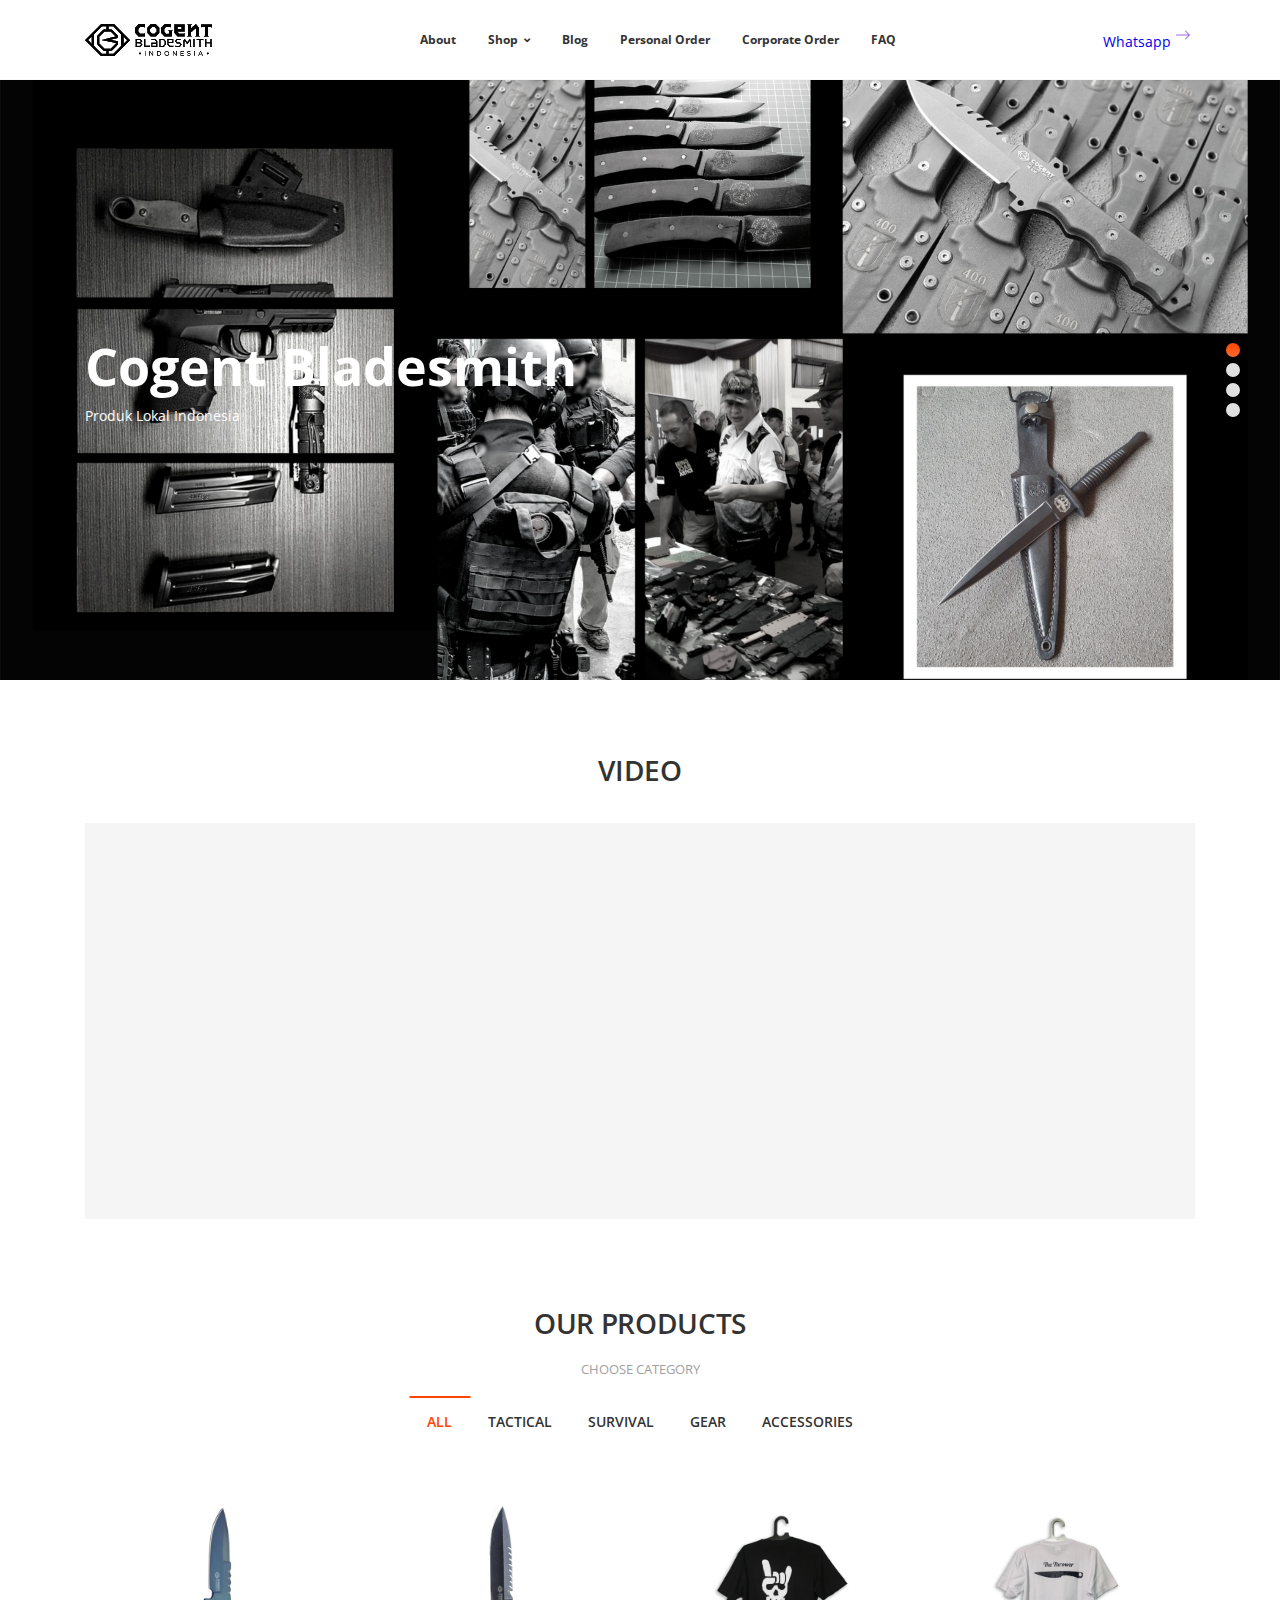
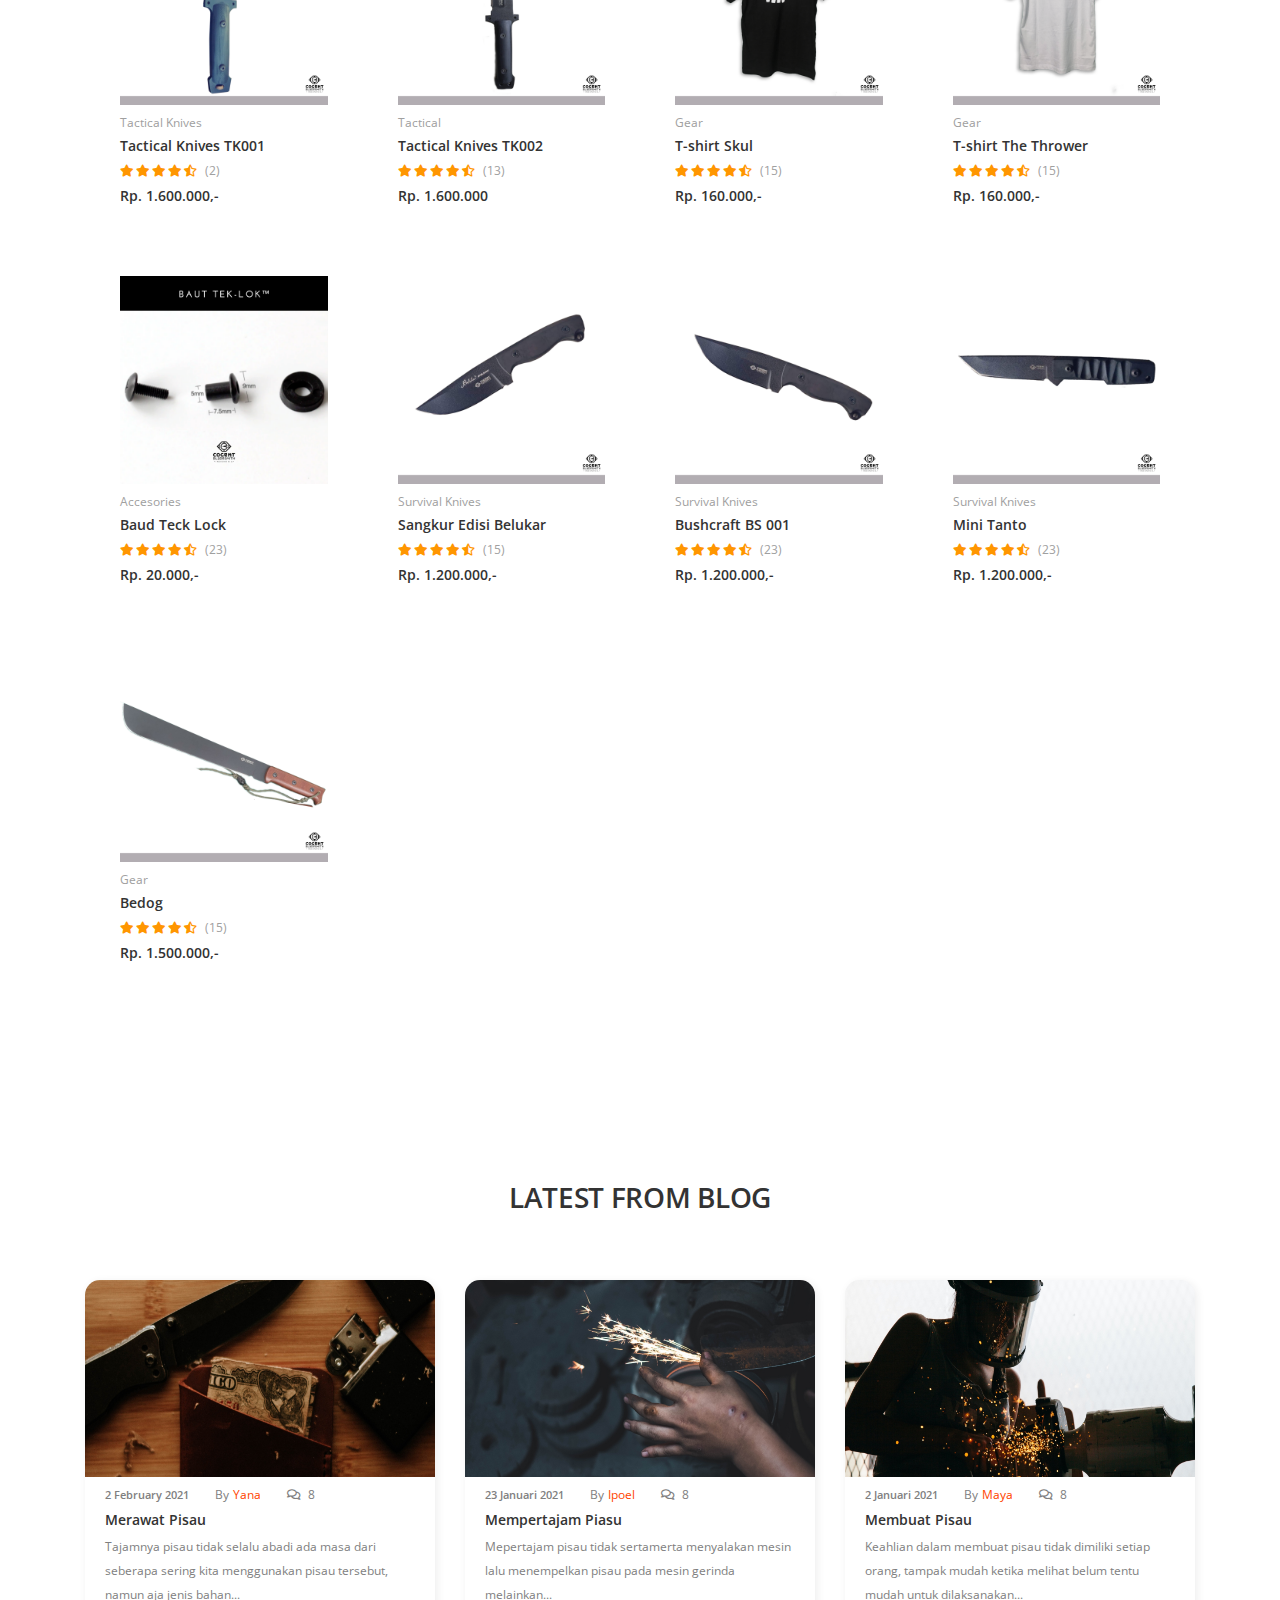
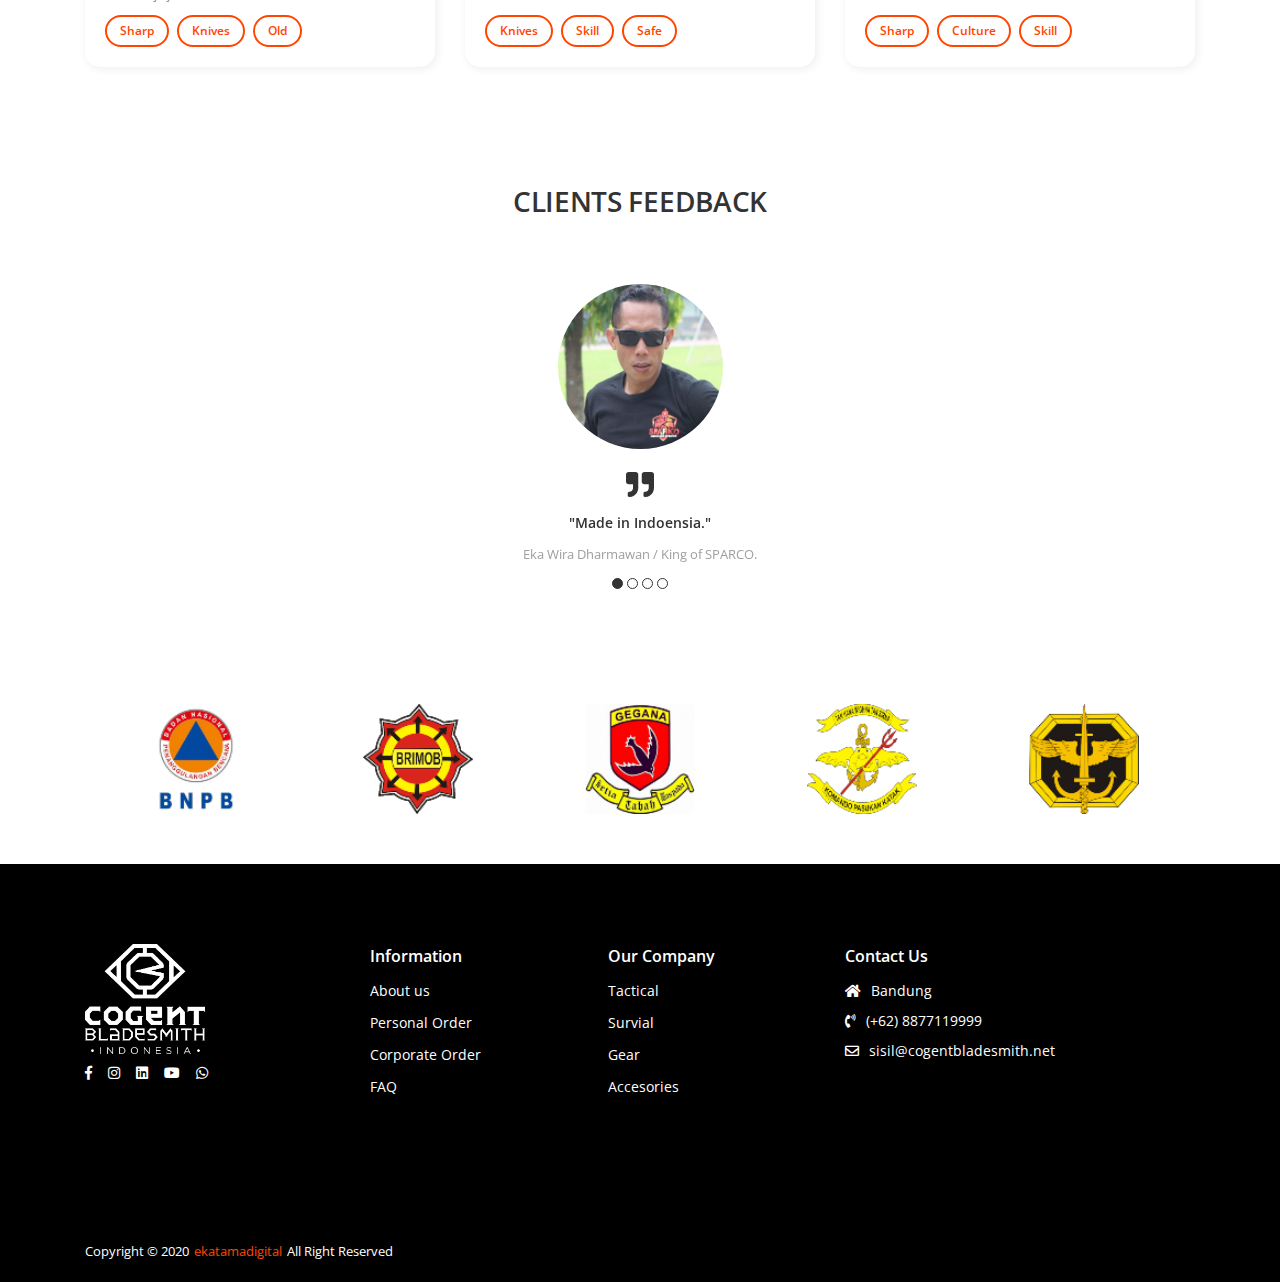
<file: index.html>
<!DOCTYPE html>
<html class="no-js" lang="en">

<head>
    <meta charset="UTF-8">
    <!--[if IE]><meta http-equiv="X-UA-Compatible" content="IE=edge"><![endif]-->
    <meta name="viewport" content="width=device-width, initial-scale=1, shrink-to-fit=no">
    <meta name="description"
        content="Tactical Knives, Survical Knives, Bushcraft, Pisau Berkualitas, Sangkur, Pisau Sangkur, Pisau Komando, Pisau Polri, Pisau TNI">
    <meta name="author" content="Cogent Bladesmith">
    <link href="images/favicon.png" rel="shortcut icon">
    <title>COGENT BLADESMITH | TACTICAL & SURVIVAL KNIVES</title>

    <!--====== Google Font ======-->
    <link href="https://fonts.googleapis.com/css?family=Open+Sans:400,600,700,800" rel="stylesheet">

    <!--====== Vendor Css ======-->
    <link rel="stylesheet" href="css/vendor.css">

    <!--====== Utility-Spacing ======-->
    <link rel="stylesheet" href="css/utility.css">

    <!--====== App ======-->
    <link rel="stylesheet" href="css/app.css">
    <!-- Global site tag (gtag.js) - Google Analytics -->
    <script async src="https://www.googletagmanager.com/gtag/js?id=G-F5NVM01NX2"></script>
    <script>
        window.dataLayer = window.dataLayer || [];
        function gtag() { dataLayer.push(arguments); }
        gtag('js', new Date());

        gtag('config', 'G-F5NVM01NX2');
    </script>
</head>

<body class="config">
    <!--====== Main App ======-->
    <div id="app">

        <!--====== Main Header ======-->
        <header class="header--style-1">

            <!--====== Nav 1 ======-->
            <nav class="primary-nav primary-nav-wrapper--border">
                <div class="container">

                    <!--====== Primary Nav ======-->
                    <div class="primary-nav">

                        <!--====== Main Logo ======-->

                        <a class="main-logo" href="index.html">

                            <img src="images/logo/logo-1.png" alt=""></a>
                        <!--====== End - Main Logo ======-->
                        <!--====== Menu ======-->
                        <div class="ah-lg-mode">

                            <span class="ah-close">✕ Close</span>

                            <!--====== List ======-->
                            <ul class="ah-list ah-list--design2 ah-list--link-color-secondary">
                                <li>

                                    <a href="About.html">About</a>
                                </li>
                                <li class="has-dropdown">

                                    <a>Shop<i class="fas fa-angle-down u-s-m-l-6"></i></a>

                                    <!--====== Dropdown ======-->

                                    <span class="js-menu-toggle"></span>
                                    <ul style="width:170px">
                                        <li class="has-dropdown has-dropdown--ul-left-100">
                                        <li>
                                            <a href="index.html">Tactical</a>
                                        </li>
                                        <li>
                                            <a href="index.html">Survival</a>
                                        </li>
                                        <li>
                                            <a href="index.html">Gear</a>
                                        </li>
                                        <li>
                                            <a href="index.html">Accessories</a>
                                        </li>

                                        <!--====== End - Dropdown ======-->

                                </li>
                            </ul>
                            <!--====== End - Dropdown ======-->
                            </li>
                            <li>
                                <a href="#">Blog</a>
                            </li>
                            <li>

                                <a href="Personal.html">Personal Order</a>
                            </li>
                            <li>

                                <a href="corporate.html">Corporate Order</a>
                            </li>
                            <li>

                                <a href="faq.html">FAQ</a>
                            </li>
                            </ul>
                            <!--====== End - List ======-->
                        </div>
                        <!--====== End - Menu ======-->
                        <form class="d-flex py-3 py-lg-0"><a class="btn btn-light rounded-pill shadow fw-bold"
                                target="_blank" href="https://wa.me/62887719999" role="button">Whatsapp
                                <svg class="bi bi-arrow-right" xmlns="http://www.w3.org/2000/svg" width="20" height="20"
                                    fill="#9C69E2" >
                                    <path fill-rule="evenodd"
                                        d="M1 8a.5.5 0 0 1 .5-.5h11.793l-3.147-3.146a.5.5 0 0 1 .708-.708l4 4a.5.5 0 0 1 0 .708l-4 4a.5.5 0 0 1-.708-.708L13.293 8.5H1.5A.5.5 0 0 1 1 8z">
                                    </path>
                                </svg></a></form>
                    </div>
                    <!--====== End - Dropdown Main plugin ======-->


                    <!--====== Nav 2 ======-->
                    <nav class="secondary-nav-wrapper">
                        <div class="container">

                            <!--====== Secondary Nav ======-->
                            <div class="secondary-nav">

                            </div>
                        </div>
                    </nav>
                </div>
            </nav>
            <!--====== End - Nav 2 ======-->
        </header>
        <!--====== End - Main Header ======-->

        <!--====== Nav 2 ======-->
        <nav class="secondary-nav-wrapper">

            <!--====== App Content ======-->
            <div class="app-content">

                <!--====== Primary Slider ======-->
                <div class="s-skeleton s-skeleton--h-600 s-skeleton--bg-grey">
                    <div class="owl-carousel primary-style-1" id="hero-slider">
                        <div class="hero-slide hero-slide--1">
                            <div class="container">
                                <div class="row">
                                    <div class="col-12">
                                        <div class="slider-content slider-content--animation">

                                            <span class="content-span-2 u-c-white">Cogent Bladesmith</span>

                                            <span class="content-span-3 u-c-white">Produk Lokal Indonesia</span>
                                        </div>
                                    </div>
                                </div>
                            </div>
                        </div>
                        <div class="hero-slide hero-slide--2">
                            <div class="container">
                                <div class="row">
                                    <div class="col-12">
                                        <div class="slider-content slider-content--animation">

                                            <span class="content-span-2 u-c-secondary"></span>

                                            <span class="content-span-3 u-c-white"></span>
                                        </div>
                                    </div>
                                </div>
                            </div>
                        </div>
                        <div class="hero-slide hero-slide--3">
                            <div class="container">
                                <div class="row">
                                    <div class="col-12">
                                        <div class="slider-content slider-content--animation">

                                            <span class="content-span-2 u-c-secondary"></span>

                                            <span class="content-span-3 u-c-white"></span>
                                        </div>
                                    </div>
                                </div>
                            </div>
                        </div>
                        <div class="hero-slide hero-slide--4">
                            <div class="container">
                                <div class="row">
                                    <div class="col-12">
                                        <div class="slider-content slider-content--animation">

                                            <span class="content-span-2 u-c-secondary"></span>

                                            <span class="content-span-3 u-c-secondary"></span>
                                        </div>
                                    </div>
                                </div>
                            </div>
                        </div>
                    </div>
                </div>
            </div>
        </nav>
        <!--====== End - Primary Slider ======-->

        <!--====== Section Content ======-->
        <!--====== Section Intro ======-->
        <div class="section__intro u-s-m-b-46">
            <div class="container">
            </div>
        </div>
        <!--====== End - Section Intro ======-->
        <!--====== End - Section 1 ======-->
        <!--====== Section 2 ======-->
        <div class="u-s-p-b-60">

            <!--====== Section Intro ======-->
            <div class="section__intro u-s-m-b-16">
                <div class="container">
                    <div class="row">
                        <div class="col-lg-12">
                            <div class="section__text-wrap">
                                <h1 class="section__heading u-c-secondary u-s-m-b-12">VIDEO</h1>
                            </div>
                        </div>
                    </div>
                </div>
            </div>
            <!--====== End - Section Intro ======-->

            <!--====== Section Content ======-->
            <div class="section__content">
                <div class="container">
                    <iframe width="1343" height="480" src="https://www.youtube.com/embed/riqqgLtQkHo" frameborder="0"
                        allow="accelerometer; autoplay; clipboard-write; encrypted-media; gyroscope; picture-in-picture"
                        allowfullscreen></iframe>

                </div>
            </div>
        </div>


        <!--====== Section 2 ======-->
        <div class="u-s-p-b-60">

            <!--====== Section Intro ======-->
            <div class="section__intro u-s-m-b-16">
                <div class="container">
                    <div class="row">
                        <div class="col-lg-12">
                            <div class="section__text-wrap">
                                <h1 class="section__heading u-c-secondary u-s-m-b-12">OUR PRODUCTS</h1>

                                <span class="section__span u-c-silver">CHOOSE CATEGORY</span>
                            </div>
                        </div>
                    </div>
                </div>
            </div>
            <!--====== End - Section Intro ======-->


            <!--====== Section Content ======-->
            <div class="section__content">
                <div class="container">
                    <div class="row">
                        <div class="col-lg-12">
                            <div class="filter-category-container">
                                <div class="filter__category-wrapper">

                                    <button class="btn filter__btn filter__btn--style-1 js-checked" type="button"
                                        data-filter="*">ALL</button>
                                </div>
                                <div class="filter__category-wrapper">

                                    <button class="btn filter__btn filter__btn--style-1" type="button"
                                        data-filter=".tactical">TACTICAL</button>
                                </div>
                                <div class="filter__category-wrapper">

                                    <button class="btn filter__btn filter__btn--style-1" type="button"
                                        data-filter=".survival">SURVIVAL</button>
                                </div>
                                <div class="filter__category-wrapper">

                                    <button class="btn filter__btn filter__btn--style-1" type="button"
                                        data-filter=".gear">GEAR</button>
                                </div>
                                <div class="filter__category-wrapper">

                                    <button class="btn filter__btn filter__btn--style-1" type="button"
                                        data-filter=".accesories">ACCESSORIES </button>
                                </div>
                            </div>
                            <div class="filter__grid-wrapper u-s-m-t-30">
                                <div class="row">
                                    <div class="col-xl-3 col-lg-4 col-md-6 col-sm-6 u-s-m-b-30 filter__item tactical">
                                        <div class="product-o product-o--hover-on product-o--radius">
                                            <div class="product-o__wrap">

                                                <a class="aspect aspect--bg-grey aspect--square u-d-block"
                                                    href="product-detail.html">

                                                    <img class="aspect__img" src="images/product/tactical/5.png"
                                                        alt=""></a>
                                                <div class="product-o__action-wrap">
                                                    <ul class="product-o__action-list">
                                                        <li>

                                                            <a data-modal="modal" data-modal-id="#quick-look"
                                                                data-tooltip="tooltip" data-placement="top"
                                                                title="Quick View"><i
                                                                    class="fas fa-search-plus"></i></a>
                                                        </li>
                                                        <li>

                                                            <a data-modal="modal" data-modal-id="#add-to-cart"
                                                                data-tooltip="tooltip" data-placement="top"
                                                                title="Add to Cart"><i
                                                                    class="fas fa-plus-circle"></i></a>
                                                        </li>
                                                    </ul>
                                                </div>
                                            </div>

                                            <span class="product-o__category">

                                                <a href="#">Tactical Knives</a></span>

                                            <span class="product-o__name">

                                                <a href="#">Tactical Knives TK001</a></span>
                                            <div class="product-o__rating gl-rating-style"><i class="fas fa-star"></i><i
                                                    class="fas fa-star"></i><i class="fas fa-star"></i><i
                                                    class="fas fa-star"></i><i class="fas fa-star-half-alt"></i>

                                                <span class="product-o__review">(2)</span>
                                            </div>

                                            <span class="product-o__price">Rp. 1.600.000,-</span>
                                        </div>
                                    </div>
                                    <div class="col-xl-3 col-lg-4 col-md-6 col-sm-6 u-s-m-b-30 filter__item tactical">
                                        <div class="product-o product-o--hover-on product-o--radius">
                                            <div class="product-o__wrap">

                                                <a class="aspect aspect--bg-grey aspect--square u-d-block"
                                                    href="product-detail.html">

                                                    <img class="aspect__img" src="images/product/tactical/4.png"
                                                        alt=""></a>
                                                <div class="product-o__action-wrap">
                                                    <ul class="product-o__action-list">
                                                        <li>

                                                            <a data-modal="modal" data-modal-id="#quick-look"
                                                                data-tooltip="tooltip" data-placement="top"
                                                                title="Quick View"><i
                                                                    class="fas fa-search-plus"></i></a>
                                                        </li>
                                                        <li>

                                                            <a data-modal="modal" data-modal-id="#add-to-cart"
                                                                data-tooltip="tooltip" data-placement="top"
                                                                title="Add to Cart"><i
                                                                    class="fas fa-plus-circle"></i></a>
                                                        </li>
                                                    </ul>
                                                </div>
                                            </div>

                                            <span class="product-o__category">

                                                <a href="#">Tactical</a></span>

                                            <span class="product-o__name">

                                                <a href="#">Tactical Knives TK002</a></span>
                                            <div class="product-o__rating gl-rating-style"><i class="fas fa-star"></i><i
                                                    class="fas fa-star"></i><i class="fas fa-star"></i><i
                                                    class="fas fa-star"></i><i class="fas fa-star-half-alt"></i>

                                                <span class="product-o__review">(13)</span>
                                            </div>

                                            <span class="product-o__price">Rp. 1.600.000</span>
                                        </div>
                                    </div>
                                    <div class="col-xl-3 col-lg-4 col-md-6 col-sm-6 u-s-m-b-30 filter__item gear">
                                        <div class="product-o product-o--hover-on product-o--radius">
                                            <div class="product-o__wrap">

                                                <a class="aspect aspect--bg-grey aspect--square u-d-block"
                                                    href="product-detail.html">

                                                    <img class="aspect__img" src="images/product/gear/2.png" alt=""></a>
                                                <div class="product-o__action-wrap">
                                                    <ul class="product-o__action-list">
                                                        <li>

                                                            <a data-modal="modal" data-modal-id="#quick-look"
                                                                data-tooltip="tooltip" data-placement="top"
                                                                title="Quick View"><i
                                                                    class="fas fa-search-plus"></i></a>
                                                        </li>
                                                        <li>

                                                            <a data-modal="modal" data-modal-id="#add-to-cart"
                                                                data-tooltip="tooltip" data-placement="top"
                                                                title="Add to Cart"><i
                                                                    class="fas fa-plus-circle"></i></a>
                                                        </li>
                                                    </ul>
                                                </div>
                                            </div>

                                            <span class="product-o__category">

                                                <a href="#">Gear</a></span>

                                            <span class="product-o__name">

                                                <a href="product-detail.html">T-shirt Skul</a></span>
                                            <div class="product-o__rating gl-rating-style"><i class="fas fa-star"></i><i
                                                    class="fas fa-star"></i><i class="fas fa-star"></i><i
                                                    class="fas fa-star"></i><i class="fas fa-star-half-alt"></i>

                                                <span class="product-o__review">(15)</span>
                                            </div>

                                            <span class="product-o__price">Rp. 160.000,-</span>
                                        </div>
                                    </div>
                                    <div class="col-xl-3 col-lg-4 col-md-6 col-sm-6 u-s-m-b-30 filter__item gear">
                                        <div class="product-o product-o--hover-on product-o--radius">
                                            <div class="product-o__wrap">

                                                <a class="aspect aspect--bg-grey aspect--square u-d-block"
                                                    href="product-detail.html">

                                                    <img class="aspect__img" src="images/product/gear/4.png" alt=""></a>
                                                <div class="product-o__action-wrap">
                                                    <ul class="product-o__action-list">
                                                        <li>

                                                            <a data-modal="modal" data-modal-id="#quick-look"
                                                                data-tooltip="tooltip" data-placement="top"
                                                                title="Quick View"><i
                                                                    class="fas fa-search-plus"></i></a>
                                                        </li>
                                                        <li>

                                                            <a data-modal="modal" data-modal-id="#add-to-cart"
                                                                data-tooltip="tooltip" data-placement="top"
                                                                title="Add to Cart"><i
                                                                    class="fas fa-plus-circle"></i></a>
                                                        </li>
                                                    </ul>
                                                </div>
                                            </div>

                                            <span class="product-o__category">

                                                <a href="#">Gear</a></span>

                                            <span class="product-o__name">

                                                <a href="product-detail.html">T-shirt The Thrower</a></span>
                                            <div class="product-o__rating gl-rating-style"><i class="fas fa-star"></i><i
                                                    class="fas fa-star"></i><i class="fas fa-star"></i><i
                                                    class="fas fa-star"></i><i class="fas fa-star-half-alt"></i>

                                                <span class="product-o__review">(15)</span>
                                            </div>

                                            <span class="product-o__price">Rp. 160.000,-</span>
                                        </div>
                                    </div>
                                    <div class="col-xl-3 col-lg-4 col-md-6 col-sm-6 u-s-m-b-30 filter__item accesories">
                                        <div class="product-o product-o--hover-on product-o--radius">
                                            <div class="product-o__wrap">

                                                <a class="aspect aspect--bg-grey aspect--square u-d-block"
                                                    href="product-detail.html">

                                                    <img class="aspect__img" src="images/product/acc/1.png" alt=""></a>
                                                <div class="product-o__action-wrap">
                                                    <ul class="product-o__action-list">
                                                        <li>

                                                            <a data-modal="modal" data-modal-id="#quick-look"
                                                                data-tooltip="tooltip" data-placement="top"
                                                                title="Quick View"><i
                                                                    class="fas fa-search-plus"></i></a>
                                                        </li>
                                                        <li>

                                                            <a data-modal="modal" data-modal-id="#add-to-cart"
                                                                data-tooltip="tooltip" data-placement="top"
                                                                title="Add to Cart"><i
                                                                    class="fas fa-plus-circle"></i></a>
                                                        </li>
                                                    </ul>
                                                </div>
                                            </div>

                                            <span class="product-o__category">

                                                <a href="#">Accesories</a></span>

                                            <span class="product-o__name">

                                                <a href="product-detail.html">Baud Teck Lock</a></span>
                                            <div class="product-o__rating gl-rating-style"><i class="fas fa-star"></i><i
                                                    class="fas fa-star"></i><i class="fas fa-star"></i><i
                                                    class="fas fa-star"></i><i class="fas fa-star-half-alt"></i>

                                                <span class="product-o__review">(23)</span>
                                            </div>

                                            <span class="product-o__price">Rp. 20.000,-</span>
                                        </div>
                                    </div>

                                    <div class="col-xl-3 col-lg-4 col-md-6 col-sm-6 u-s-m-b-30 filter__item survival">
                                        <div class="product-o product-o--hover-on product-o--radius">
                                            <div class="product-o__wrap">

                                                <a class="aspect aspect--bg-grey aspect--square u-d-block"
                                                    href="product-detail.html">

                                                    <img class="aspect__img" src="images/product/survival/1.png"
                                                        alt=""></a>
                                                <div class="product-o__action-wrap">
                                                    <ul class="product-o__action-list">
                                                        <li>

                                                            <a data-modal="modal" data-modal-id="#quick-look"
                                                                data-tooltip="tooltip" data-placement="top"
                                                                title="Quick View"><i
                                                                    class="fas fa-search-plus"></i></a>
                                                        </li>
                                                        <li>

                                                            <a data-modal="modal" data-modal-id="#add-to-cart"
                                                                data-tooltip="tooltip" data-placement="top"
                                                                title="Add to Cart"><i
                                                                    class="fas fa-plus-circle"></i></a>
                                                        </li>
                                                    </ul>
                                                </div>
                                            </div>

                                            <span class="product-o__category">

                                                <a href="#">Survival Knives</a></span>

                                            <span class="product-o__name">

                                                <a href="product-detail.html">Sangkur Edisi Belukar</a></span>
                                            <div class="product-o__rating gl-rating-style"><i class="fas fa-star"></i><i
                                                    class="fas fa-star"></i><i class="fas fa-star"></i><i
                                                    class="fas fa-star"></i><i class="fas fa-star-half-alt"></i>

                                                <span class="product-o__review">(15)</span>
                                            </div>

                                            <span class="product-o__price">Rp. 1.200.000,-</span>
                                        </div>
                                    </div>
                                </div>
                                <div class="col-xl-3 col-lg-4 col-md-6 col-sm-6 u-s-m-b-30 filter__item survival">
                                    <div class="product-o product-o--hover-on product-o--radius">
                                        <div class="product-o__wrap">

                                            <a class="aspect aspect--bg-grey aspect--square u-d-block"
                                                href="product-detail.html">

                                                <img class="aspect__img" src="images/product/survival/2.png" alt=""></a>
                                            <div class="product-o__action-wrap">
                                                <ul class="product-o__action-list">
                                                    <li>

                                                        <a data-modal="modal" data-modal-id="#quick-look"
                                                            data-tooltip="tooltip" data-placement="top"
                                                            title="Quick View"><i class="fas fa-search-plus"></i></a>
                                                    </li>
                                                    <li>

                                                        <a data-modal="modal" data-modal-id="#add-to-cart"
                                                            data-tooltip="tooltip" data-placement="top"
                                                            title="Add to Cart"><i class="fas fa-plus-circle"></i></a>
                                                    </li>
                                                </ul>
                                            </div>
                                        </div>

                                        <span class="product-o__category">

                                            <a href="#">Survival Knives</a></span>

                                        <span class="product-o__name">

                                            <a href="product-detail.html">Bushcraft BS 001</a></span>
                                        <div class="product-o__rating gl-rating-style"><i class="fas fa-star"></i><i
                                                class="fas fa-star"></i><i class="fas fa-star"></i><i
                                                class="fas fa-star"></i><i class="fas fa-star-half-alt"></i>

                                            <span class="product-o__review">(23)</span>
                                        </div>

                                        <span class="product-o__price">Rp. 1.200.000,-</span>
                                    </div>
                                </div>
                                <div class="col-xl-3 col-lg-4 col-md-6 col-sm-6 u-s-m-b-30 filter__item survival">
                                    <div class="product-o product-o--hover-on product-o--radius">
                                        <div class="product-o__wrap">

                                            <a class="aspect aspect--bg-grey aspect--square u-d-block"
                                                href="product-detail.html">

                                                <img class="aspect__img" src="images/product/survival/3.png" alt=""></a>
                                            <div class="product-o__action-wrap">
                                                <ul class="product-o__action-list">
                                                    <li>

                                                        <a data-modal="modal" data-modal-id="#quick-look"
                                                            data-tooltip="tooltip" data-placement="top"
                                                            title="Quick View"><i class="fas fa-search-plus"></i></a>
                                                    </li>
                                                    <li>

                                                        <a data-modal="modal" data-modal-id="#add-to-cart"
                                                            data-tooltip="tooltip" data-placement="top"
                                                            title="Add to Cart"><i class="fas fa-plus-circle"></i></a>
                                                    </li>
                                                </ul>
                                            </div>
                                        </div>

                                        <span class="product-o__category">

                                            <a href="#">Survival Knives</a></span>

                                        <span class="product-o__name">

                                            <a href="product-detail.html">Mini Tanto</a></span>
                                        <div class="product-o__rating gl-rating-style"><i class="fas fa-star"></i><i
                                                class="fas fa-star"></i><i class="fas fa-star"></i><i
                                                class="fas fa-star"></i><i class="fas fa-star-half-alt"></i>

                                            <span class="product-o__review">(23)</span>
                                        </div>

                                        <span class="product-o__price">Rp. 1.200.000,-</span>
                                    </div>
                                </div>
                                <div class="col-xl-3 col-lg-4 col-md-6 col-sm-6 u-s-m-b-30 filter__item survival">
                                    <div class="product-o product-o--hover-on product-o--radius">
                                        <div class="product-o__wrap">

                                            <a class="aspect aspect--bg-grey aspect--square u-d-block"
                                                href="product-detail.html">

                                                <img class="aspect__img" src="images/product/survival/6.png" alt=""></a>
                                            <div class="product-o__action-wrap">
                                                <ul class="product-o__action-list">
                                                    <li>

                                                        <a data-modal="modal" data-modal-id="#quick-look"
                                                            data-tooltip="tooltip" data-placement="top"
                                                            title="Quick View"><i class="fas fa-search-plus"></i></a>
                                                    </li>
                                                    <li>

                                                        <a data-modal="modal" data-modal-id="#add-to-cart"
                                                            data-tooltip="tooltip" data-placement="top"
                                                            title="Add to Cart"><i class="fas fa-plus-circle"></i></a>
                                                    </li>
                                                </ul>
                                            </div>
                                        </div>

                                        <span class="product-o__category">

                                            <a href="#">Gear</a></span>

                                        <span class="product-o__name">

                                            <a href="product-detail.html">Bedog</a></span>
                                        <div class="product-o__rating gl-rating-style"><i class="fas fa-star"></i><i
                                                class="fas fa-star"></i><i class="fas fa-star"></i><i
                                                class="fas fa-star"></i><i class="fas fa-star-half-alt"></i>

                                            <span class="product-o__review">(15)</span>
                                        </div>

                                        <span class="product-o__price">Rp. 1.500.000,-</span>
                                    </div>
                                </div>
                            </div>
                        </div>
                    </div>
                    <div class="col-lg-12">
                        <div class="load-more">

                            <!--button class="btn btn--e-brand" type="button">Load More</button-->
                        </div>
                    </div>
                </div>
            </div>
        </div>
        <!--====== End - Section Content ======-->
    </div>

    <!--====== End - Section 2 ======-->
    <!--====== Section 10 ======-->
    <div class="u-s-p-b-60">

        <!--====== Section Intro ======-->
        <div class="section__intro u-s-m-b-46">
            <div class="container">
                <div class="row">
                    <div class="col-lg-12">
                        <div class="section__text-wrap">
                            <h1 class="section__heading u-c-secondary u-s-m-b-12">LATEST FROM BLOG</h1>
                        </div>
                    </div>
                </div>
            </div>
        </div>
        <!--====== End - Section Intro ======-->


        <!--====== Section Content ======-->
        <div class="section__content">
            <div class="container">
                <div class="row">
                    <div class="col-lg-4 col-md-6 u-s-m-b-30">
                        <div class="bp-mini bp-mini--img u-h-100">
                            <div class="bp-mini__thumbnail">

                                <!--====== Image Code ======-->

                                <a class="aspect aspect--bg-grey aspect--1366-768 u-d-block" href="#">

                                    <img class="aspect__img" src="images/blog/merawat.jpg" alt=""></a>
                                <!--====== End - Image Code ======-->
                            </div>
                            <div class="bp-mini__content">
                                <div class="bp-mini__stat">

                                    <span class="bp-mini__stat-wrap">

                                        <span class="bp-mini__publish-date">

                                            <a>

                                                <span>2 February 2021</span></a></span></span>

                                    <span class="bp-mini__stat-wrap">

                                        <span class="bp-mini__preposition">By</span>

                                        <span class="bp-mini__author">

                                            <a href="#">Yana</a></span></span>

                                    <span class="bp-mini__stat">

                                        <span class="bp-mini__comment">

                                            <a href="#"><i class="far fa-comments u-s-m-r-4"></i>

                                                <span>8</span></a></span></span>
                                </div>

                                <span class="bp-mini__h1">

                                    <a href="#">Merawat Pisau</a></span>
                                <p class="bp-mini__p">Tajamnya pisau tidak selalu abadi ada masa dari seberapa sering
                                    kita menggunakan pisau tersebut, namun aja jenis bahan...</p>
                                <div class="blog-t-w">

                                    <a class="gl-tag btn--e-transparent-hover-brand-b-2">Sharp</a>

                                    <a class="gl-tag btn--e-transparent-hover-brand-b-2">Knives</a>

                                    <a class="gl-tag btn--e-transparent-hover-brand-b-2">Old</a>
                                </div>
                            </div>
                        </div>
                    </div>
                    <div class="col-lg-4 col-md-6 u-s-m-b-30">
                        <div class="bp-mini bp-mini--img u-h-100">
                            <div class="bp-mini__thumbnail">

                                <!--====== Image Code ======-->

                                <a class="aspect aspect--bg-grey aspect--1366-768 u-d-block" href="#">

                                    <img class="aspect__img" src="images/blog/mengasah.jpg" alt=""></a>
                                <!--====== End - Image Code ======-->
                            </div>
                            <div class="bp-mini__content">
                                <div class="bp-mini__stat">

                                    <span class="bp-mini__stat-wrap">

                                        <span class="bp-mini__publish-date">

                                            <a>

                                                <span>23 Januari 2021</span></a></span></span>

                                    <span class="bp-mini__stat-wrap">

                                        <span class="bp-mini__preposition">By</span>

                                        <span class="bp-mini__author">

                                            <a href="#">Ipoel</a></span></span>

                                    <span class="bp-mini__stat">

                                        <span class="bp-mini__comment">

                                            <a href="#"><i class="far fa-comments u-s-m-r-4"></i>

                                                <span>8</span></a></span></span>
                                </div>

                                <span class="bp-mini__h1">

                                    <a href="#">Mempertajam Piasu</a></span>
                                <p class="bp-mini__p">Mepertajam pisau tidak sertamerta menyalakan mesin lalu
                                    menempelkan pisau pada mesin gerinda melainkan...</p>
                                <div class="blog-t-w">

                                    <a class="gl-tag btn--e-transparent-hover-brand-b-2">Knives</a>

                                    <a class="gl-tag btn--e-transparent-hover-brand-b-2">Skill</a>

                                    <a class="gl-tag btn--e-transparent-hover-brand-b-2">Safe</a>
                                </div>
                            </div>
                        </div>
                    </div>
                    <div class="col-lg-4 col-md-6 u-s-m-b-30">
                        <div class="bp-mini bp-mini--img u-h-100">
                            <div class="bp-mini__thumbnail">

                                <!--====== Image Code ======-->

                                <a class="aspect aspect--bg-grey aspect--1366-768 u-d-block" href="#">

                                    <img class="aspect__img" src="images/blog/tajam.jpg" alt=""></a>
                                <!--====== End - Image Code ======-->
                            </div>
                            <div class="bp-mini__content">
                                <div class="bp-mini__stat">

                                    <span class="bp-mini__stat-wrap">

                                        <span class="bp-mini__publish-date">

                                            <a>

                                                <span>2 Januari 2021</span></a></span></span>

                                    <span class="bp-mini__stat-wrap">

                                        <span class="bp-mini__preposition">By</span>

                                        <span class="bp-mini__author">

                                            <a href="#">Maya</a></span></span>

                                    <span class="bp-mini__stat">

                                        <span class="bp-mini__comment">

                                            <a href="#"><i class="far fa-comments u-s-m-r-4"></i>

                                                <span>8</span></a></span></span>
                                </div>

                                <span class="bp-mini__h1">

                                    <a href="#">Membuat Pisau</a></span>
                                <p class="bp-mini__p">Keahlian dalam membuat pisau tidak dimiliki setiap orang, tampak
                                    mudah ketika melihat belum tentu mudah untuk dilaksanakan...</p>
                                <div class="blog-t-w">

                                    <a class="gl-tag btn--e-transparent-hover-brand-b-2">Sharp</a>

                                    <a class="gl-tag btn--e-transparent-hover-brand-b-2">Culture</a>

                                    <a class="gl-tag btn--e-transparent-hover-brand-b-2">Skill</a>
                                </div>
                            </div>
                        </div>
                    </div>
                </div>
            </div>
        </div>
        <!--====== End - Section Content ======-->
    </div>
    <!--====== End - Section 10 ======-->


    <!--====== Section 11 ======-->
    <div class="u-s-p-b-90 u-s-m-b-30">

        <!--====== Section Intro ======-->
        <div class="section__intro u-s-m-b-46">
            <div class="container">
                <div class="row">
                    <div class="col-lg-12">
                        <div class="section__text-wrap">
                            <h1 class="section__heading u-c-secondary u-s-m-b-12">CLIENTS FEEDBACK</h1>

                        </div>
                    </div>
                </div>
            </div>
        </div>
        <!--====== End - Section Intro ======-->


        <!--====== Section Content ======-->
        <div class="section__content">
            <div class="container">

                <!--====== Testimonial Slider ======-->
                <div class="slider-fouc">
                    <div class="owl-carousel" id="testimonial-slider">
                        <div class="testimonial">
                            <div class="testimonial__img-wrap">

                                <img class="testimonial__img" src="images/about/eka.png" alt="">
                            </div>
                            <div class="testimonial__content-wrap">

                                <span class="testimonial__double-quote"><i class="fas fa-quote-right"></i></span>
                                <blockquote class="testimonial__block-quote">
                                    <p>"Made in Indoensia."</p>
                                </blockquote>

                                <span class="testimonial__author">Eka Wira Dharmawan / King of SPARCO.</span>
                            </div>
                        </div>
                        <div class="testimonial">
                            <div class="testimonial__img-wrap">

                                <img class="testimonial__img" src="images/about/1.png" alt="">
                            </div>
                            <div class="testimonial__content-wrap">

                                <span class="testimonial__double-quote"><i class="fas fa-quote-right"></i></span>
                                <blockquote class="testimonial__block-quote">
                                    <p>"none."</p>
                                </blockquote>

                                <span class="testimonial__author">John D. / CB.</span>
                            </div>
                        </div>
                        <div class="testimonial">
                            <div class="testimonial__img-wrap">

                                <img class="testimonial__img" src="images/about/1.png" alt="">
                            </div>
                            <div class="testimonial__content-wrap">

                                <span class="testimonial__double-quote"><i class="fas fa-quote-right"></i></span>
                                <blockquote class="testimonial__block-quote">
                                    <p>"none."</p>
                                </blockquote>

                                <span class="testimonial__author">John D. / CB.</span>
                            </div>
                        </div>
                        <div class="testimonial">
                            <div class="testimonial__img-wrap">

                                <img class="testimonial__img" src="images/about/1.png" alt="">
                            </div>
                            <div class="testimonial__content-wrap">

                                <span class="testimonial__double-quote"><i class="fas fa-quote-right"></i></span>
                                <blockquote class="testimonial__block-quote">
                                    <p>"none."</p>
                                </blockquote>

                                <span class="testimonial__author">John D. / CB.</span>
                            </div>
                        </div>
                    </div>
                </div>
                <!--====== End - Testimonial Slider ======-->
            </div>
        </div>
        <!--====== End - Section Content ======-->
    </div>
    <!--====== End - Section 11 ======-->


    <!--====== Section 12 ======-->
    <div class="u-s-p-b-30">

        <!--====== Section Content ======-->
        <div class="section__content">
            <div class="container">

                <!--====== Brand Slider ======-->
                <div class="slider-fouc">
                    <div class="owl-carousel" id="brand-slider" data-item="5">
                        <div class="brand-slide">

                            <a href="#">

                                <img src="images/brand/b1.png" alt=""></a>
                        </div>
                        <div class="brand-slide">

                            <a href="#">

                                <img src="images/brand/b2.png" alt=""></a>
                        </div>
                        <div class="brand-slide">

                            <a href="#">

                                <img src="images/brand/b3.png" alt=""></a>
                        </div>
                        <div class="brand-slide">

                            <a href="#">

                                <img src="images/brand/b4.png" alt=""></a>
                        </div>
                        <div class="brand-slide">

                            <a href="#">

                                <img src="images/brand/b5.png" alt=""></a>
                        </div>
                        <div class="brand-slide">

                            <a href="#">

                                <img src="images/brand/b6.png" alt=""></a>
                        </div>
                        <div class="brand-slide">

                            <a href="#">

                                <img src="images/brand/b7.png" alt=""></a>
                        </div>
                        <div class="brand-slide">

                            <a href="#">

                                <img src="images/brand/b8.png" alt=""></a>
                        </div>
                        <div class="brand-slide">

                            <a href="#">

                                <img src="images/brand/b9.png" alt=""></a>
                        </div>
                    </div>
                </div>
                <!--====== End - Brand Slider ======-->
            </div>
        </div>
        <!--====== End - Section Content ======-->
    </div>
    <!--====== End - Section 12 ======-->
    <!--Start of Tawk.to Script-->
    <script type="text/javascript">
        var Tawk_API = Tawk_API || {}, Tawk_LoadStart = new Date();
        (function () {
            var s1 = document.createElement("script"), s0 = document.getElementsByTagName("script")[0];
            s1.async = true;
            s1.src = 'https://embed.tawk.to/602423749c4f165d47c20426/1eu6il0dh';
            s1.charset = 'UTF-8';
            s1.setAttribute('crossorigin', '*');
            s0.parentNode.insertBefore(s1, s0);
        })();
    </script>
    <!--End of Tawk.to Script-->
    <!--====== End - App Content ======-->


    <!--====== Main Footer ======-->
    <footer>
        <div class="outer-footer">
            <div class="container">
                <div class="row">
                    <div class="col-lg-3 col-md-6">
                        <div class="outer-footer__content u-s-m-b-40">

                            <a class="text-decoration-none" href="#"><img src="images/cogent_logo.png" alt=""
                                    width="120" height="110" /></a>
                            <div class="outer-footer__social">
                                <ul>
                                    <li>

                                        <a class="s-fb--color-hover"
                                            href="https://www.facebook.com/ipoelcogentbladesmith"><i
                                                class="fab fa-facebook-f"></i></a>
                                    </li>
                                    <li>

                                        <a class="s-insta--color-hover"
                                            href="https://www.instagram.com/cogentbladesmithdealer/"><i
                                                class="fab fa-instagram"></i></a>
                                    </li>
                                    <li>

                                        <a class="s-youtube--color-hover"
                                            href="https://www.linkedin.com/company/cogentbladesmith/?viewAsMember=trueg"><i
                                                class="fab fa-linkedin"></i></a>
                                    </li>
                                    <li>

                                        <a class="s-youtube--color-hover"
                                            href="https://www.youtube.com/channel/UCho4SVvZkjlKRcuNHdOUymg"><i
                                                class="fab fa-youtube"></i></a>
                                    </li>
                                    <li>

                                        <a class="s-youtube--color-hover" href=" https://wa.me/62887719999"><i
                                                class="fab fa-whatsapp"></i></a>
                                    </li>
                                </ul>
                            </div>
                        </div>
                    </div>
                    <div class="col-lg-5 col-md-6">
                        <div class="row">
                            <div class="col-lg-6 col-md-6">
                                <div class="outer-footer__content u-s-m-b-40">

                                    <span class="outer-footer__content-title">Information</span>
                                    <div class="outer-footer__list-wrap">
                                        <ul>
                                            <li>

                                                <a href="About.html">About us</a>
                                            </li>
                                            <li>

                                                <a href="Personal.html">Personal Order</a>
                                            </li>

                                            <li>

                                                <a href="corporate.html">Corporate Order</a>
                                            </li>
                                            <li>

                                                <a href="faq.html">FAQ</a>
                                            </li>

                                        </ul>
                                    </div>
                                </div>
                            </div>
                            <div class="col-lg-6 col-md-6">
                                <div class="outer-footer__content u-s-m-b-40">
                                    <div class="outer-footer__list-wrap">

                                        <span class="outer-footer__content-title">Our Company</span>
                                        <ul>
                                            <li>

                                                <a href="#">Tactical</a>
                                            </li>
                                            <li>

                                                <a href="#">Survial</a>
                                            </li>

                                            <li>

                                                <a href="#">Gear</a>
                                            </li>

                                            <li>

                                                <a href="#">Accesories</a>
                                            </li>
                                        </ul>
                                    </div>
                                </div>
                            </div>
                        </div>
                    </div>
                    <div class="col-lg-4 col-md-4">
                        <div class="outer-footer__content">
                            <span class="outer-footer__content-title">Contact Us</span>
                            <div class="outer-footer__text-wrap"><i class="fas fa-home"></i>

                                <span>Bandung</span>
                            </div>
                            <div class="outer-footer__text-wrap"><i class="fas fa-phone-volume"></i>

                                <span>(+62) 8877119999</span>
                            </div>
                            <div class="outer-footer__text-wrap"><i class="far fa-envelope"></i>

                                <span>sisil@cogentbladesmith.net</span>
                            </div>
                        </div>
                    </div>
                </div>
            </div>
        </div>

        <div class="lower-footer">
            <div class="container">
                <div class="row">
                    <div class="col-lg-12">
                        <div class="lower-footer__content">
                            <div class="lower-footer__copyright">

                                <span>Copyright © 2020</span>

                                <a href="https://www.ekatamadigital.com/">ekatamadigital</a>

                                <span>All Right Reserved</span>
                            </div>
                            <div class="lower-footer__payment">
                            </div>
                        </div>
                    </div>
                </div>
            </div>
        </div>
    </footer>



    <!--====== End - Main App ======-->


    <!--====== Google Analytics: change UA-XXXXX-Y to be your site's ID ======-->
    <script>
        window.ga = function () {
            ga.q.push(arguments)
        };
        ga.q = [];
        ga.l = +new Date;
        ga('create', 'UA-XXXXX-Y', 'auto');
        ga('send', 'pageview')
    </script>
    <script src="https://www.google-analytics.com/analytics.js" async defer></script>

    <!--====== Vendor Js ======-->
    <script src="js/vendor.js"></script>

    <!--====== jQuery Shopnav plugin ======-->
    <script src="js/jquery.shopnav.js"></script>

    <!--====== App ======-->
    <script src="js/app.js"></script>

    <!--====== Noscript ======-->
    <noscript>
        <div class="app-setting">
            <div class="container">
                <div class="row">
                    <div class="col-12">
                        <div class="app-setting__wrap">
                            <h1 class="app-setting__h1">JavaScript is disabled in your browser.</h1>

                            <span class="app-setting__text">Please enable JavaScript in your browser or upgrade to a
                                JavaScript-capable browser.</span>
                        </div>
                    </div>
                </div>
            </div>
        </div>
    </noscript>
</body>

</html>
</file>
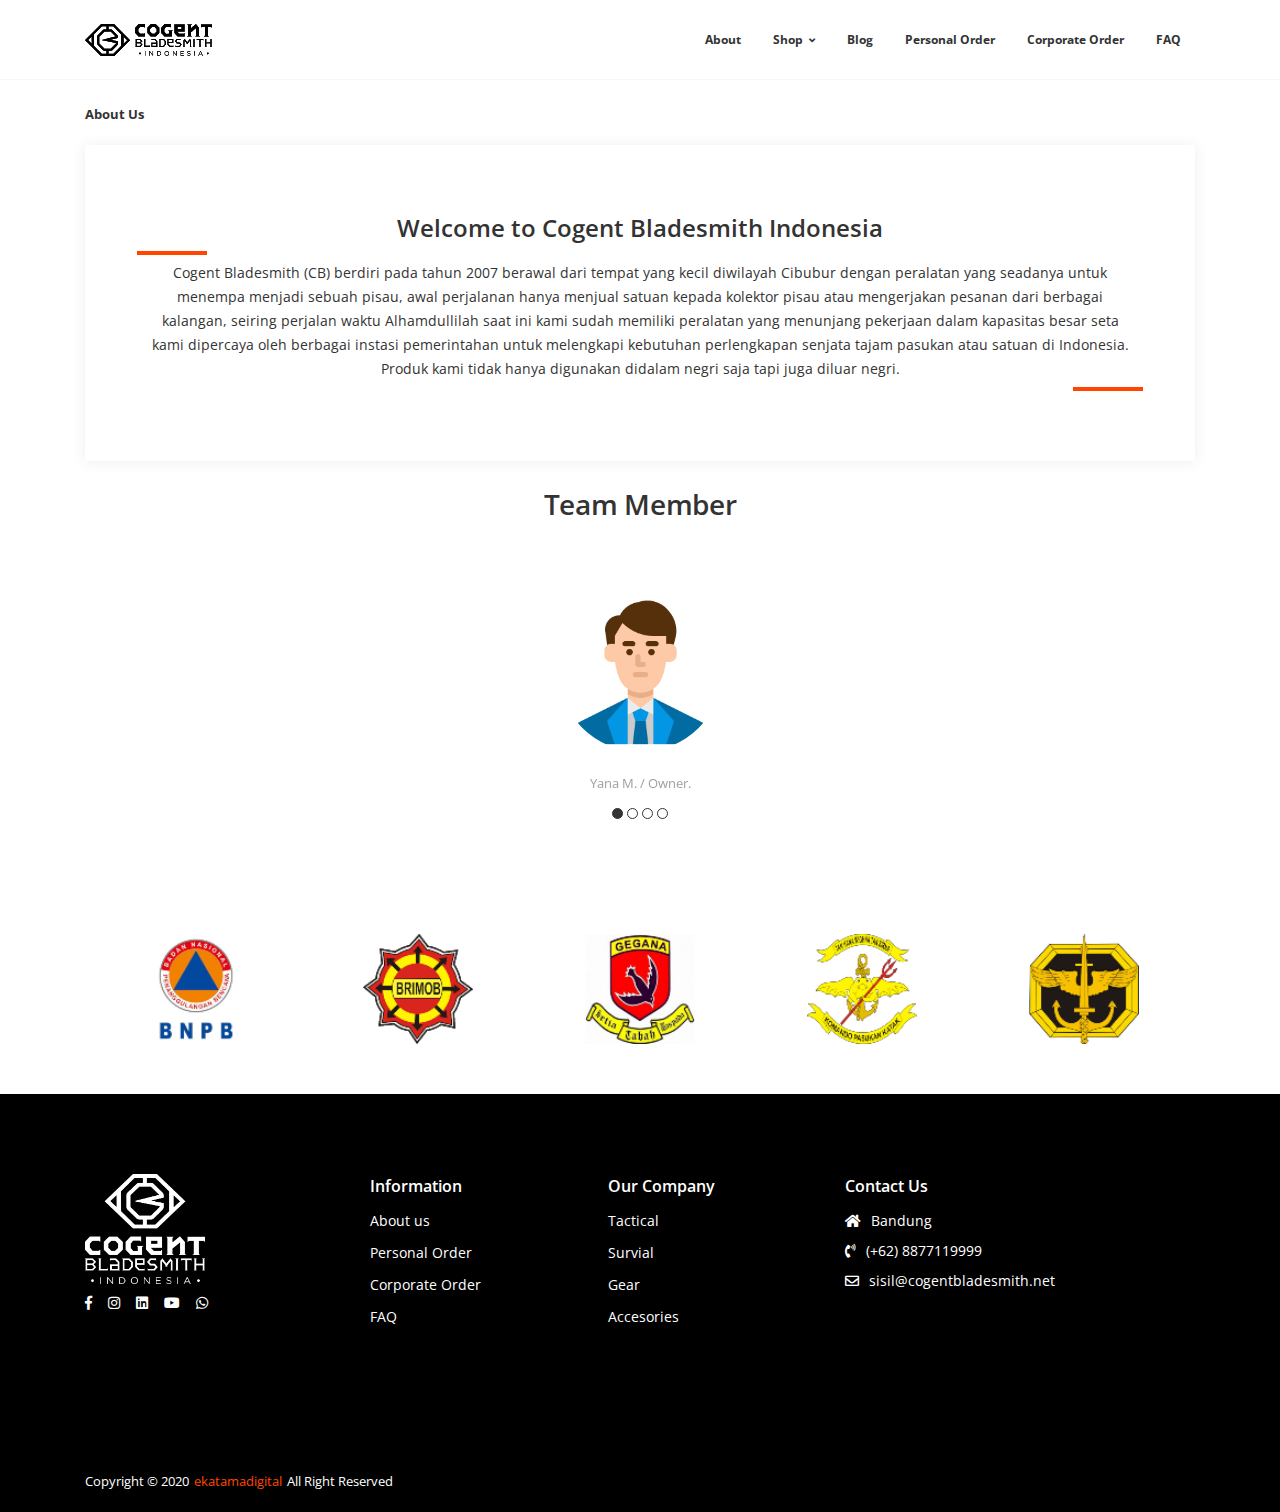
<file: About.html>
<!DOCTYPE html>
<html class="no-js" lang="en">

<head>
    <meta charset="UTF-8">
    <!--[if IE]><meta http-equiv="X-UA-Compatible" content="IE=edge"><![endif]-->
    <meta name="viewport" content="width=device-width, initial-scale=1, shrink-to-fit=no">
    <meta name="description" content="Tactical Knives, Survical Knives, Bushcraft, Pisau Berkualitas, Sangkur, Pisau Sangkur, Pisau Komando, Pisau Polri, Pisau TNI">
    <meta name="author" content="Cogent Bladesmith">
    <link href="images/favicon.png" rel="shortcut icon">
    <title>COGENT BLADESMITH | TACTICAL & SURVIVAL KNIVES</title>

    <!--====== Google Font ======-->
    <link href="https://fonts.googleapis.com/css?family=Open+Sans:400,600,700,800" rel="stylesheet">

    <!--====== Vendor Css ======-->
    <link rel="stylesheet" href="css/vendor.css">

    <!--====== Utility-Spacing ======-->
    <link rel="stylesheet" href="css/utility.css">

    <!--====== App ======-->
    <link rel="stylesheet" href="css/app.css">
    <!-- Global site tag (gtag.js) - Google Analytics -->
    <script async src="https://www.googletagmanager.com/gtag/js?id=G-F5NVM01NX2"></script>
    <script>
        window.dataLayer = window.dataLayer || [];
        function gtag() { dataLayer.push(arguments); }
        gtag('js', new Date());

        gtag('config', 'G-F5NVM01NX2');
    </script>
</head>

<body class="config">
    <!--====== Main App ======-->
    <div id="app">

        <!--====== Main Header ======-->
        <header class="header--style-1">

            <!--====== Nav 1 ======-->
            <nav class="primary-nav primary-nav-wrapper--border">
                <div class="container">

                    <!--====== Primary Nav ======-->
                    <div class="primary-nav">

                        <!--====== Main Logo ======-->

                        <a class="main-logo" href="index.html">

                            <img src="images/logo/logo-1.png" alt=""></a>
                        <!--====== End - Main Logo ======-->
                        <!--====== Menu ======-->
                        <div class="ah-lg-mode">

                            <span class="ah-close">✕ Close</span>

                            <!--====== List ======-->
                            <ul class="ah-list ah-list--design2 ah-list--link-color-secondary">
                                <li>

                                    <a href="About.html">About</a>
                                </li>
                                <li class="has-dropdown">

                                    <a>Shop<i class="fas fa-angle-down u-s-m-l-6"></i></a>

                                    <!--====== Dropdown ======-->

                                    <span class="js-menu-toggle"></span>
                                    <ul style="width:170px">
                                        <li class="has-dropdown has-dropdown--ul-left-100">
                                        <li>
                                            <a href="index.html">Tactical</a>
                                        </li>
                                        <li>
                                            <a href="index.html">Survival</a>
                                        </li>
                                        <li>
                                            <a href="index.html">Gear</a>
                                        </li>
                                        <li>
                                            <a href="index.html">Accessories</a>
                                        </li>

                                        <!--====== End - Dropdown ======-->

                                </li>
                            </ul>
                            <!--====== End - Dropdown ======-->
                            </li>
                            <li>
                                <a href="#">Blog</a>
                            </li>
                            <li>

                                <a href="Personal.html">Personal Order</a>
                            </li>
                            <li>

                                <a href="corporate.html">Corporate Order</a>
                            </li>
                            <li>

                                <a href="faq.html">FAQ</a>
                            </li>
                            </ul>
                            <!--====== End - List ======-->
                        </div>
                        <!--====== End - Menu ======-->
                    </div>
                    <!--====== End - Dropdown Main plugin ======-->


                    <!--====== Nav 2 ======-->
                    <nav class="secondary-nav-wrapper">
                        <div class="container">

                            <!--====== Secondary Nav ======-->
                            <div class="secondary-nav">

                            </div>
                        </div>
                    </nav>
                </div>
            </nav>
            <!--====== End - Nav 2 ======-->
        </header>
        <!--====== End - Main Header ======-->


        <!--====== End - Main Header ======-->
        <!--====== Section Content ======-->
        <div class="section__content">
            <div class="container">
                <div class="row"></div>
                <div class="col-lg-12"></div>
                <div class="faq">
                    <h1 class="faq__heading">About Us</h1>
                </div>
            </div>
        </div>
    </div>
    <!--====== Section Content ======-->
    <div class="section__content">
        <div class="container">
            <div class="row">
                <div class="col-lg-12">
                    <div class="about">
                        <div class="about__container">
                            <div class="about__info">
                                <h2 class="about__h2">Welcome to Cogent Bladesmith Indonesia</h2>
                                <div class="about__p-wrap">
                                    <p class="about__p">Cogent Bladesmith (CB) berdiri pada tahun 2007 berawal dari
                                        tempat yang kecil diwilayah Cibubur dengan peralatan yang seadanya untuk menempa
                                        menjadi sebuah pisau, awal perjalanan hanya menjual satuan kepada kolektor pisau
                                        atau mengerjakan pesanan dari berbagai kalangan, seiring perjalan waktu
                                        Alhamdullilah saat ini kami sudah memiliki peralatan yang menunjang pekerjaan dalam kapasitas besar seta kami
                                        dipercaya oleh berbagai instasi pemerintahan untuk melengkapi kebutuhan
                                        perlengkapan senjata tajam pasukan atau satuan di Indonesia. Produk kami tidak
                                        hanya digunakan didalam negri saja tapi juga diluar negri.</p>
                                </div>
                            </div>
                        </div>
                    </div>
                </div>
            </div>
            <!--====== End - Section Content ======-->
        </div>
    </div>
    <!--====== End - Section 2 ======-->

    <!--====== Section 4 ======-->
    <div class="u-s-p-b-90 u-s-m-b-30">

        <!--====== Section Intro ======-->
        <div class="section__intro u-s-m-b-46">
            <div class="container">
                <div class="row">
                    <div class="col-lg-12">
                        <div class="section__text-wrap">
                            <h1 class="section__heading u-c-secondary u-s-m-b-12">Team Member</h1>
                        </div>
                    </div>
                </div>
            </div>
        </div>
        <!--====== End - Section Intro ======-->


        <!--====== Section Content ======-->
        <div class="section__content">
            <div class="container">

                <!--====== Testimonial Slider ======-->
                <div class="slider-fouc">
                    <div class="owl-carousel" id="testimonial-slider">
                        <div class="testimonial">
                            <div class="testimonial__img-wrap">

                                <img class="testimonial__img" src="images/about/1.png" alt="">
                            </div>
                            <div class="testimonial__content-wrap">
                                <span class="testimonial__author">Yana M. / Owner.</span>
                            </div>
                        </div>
                        <div class="testimonial">
                            <div class="testimonial__img-wrap">

                                <img class="testimonial__img" src="images/about/2.png" alt="">
                            </div>
                            <div class="testimonial__content-wrap">



                                <span class="testimonial__author">Faisal. / Desinger.</span>
                            </div>
                        </div>
                        <div class="testimonial">
                            <div class="testimonial__img-wrap">

                                <img class="testimonial__img" src="images/about/3.png" alt="">
                            </div>
                            <div class="testimonial__content-wrap">
                                <span class="testimonial__author">Ica. / Finance.</span>
                            </div>
                        </div>
                        <div class="testimonial">
                            <div class="testimonial__img-wrap">

                                <img class="testimonial__img" src="images/about/4.png" alt="">
                            </div>
                            <div class="testimonial__content-wrap">
                                <span class="testimonial__author">Ipoel. / Bussines Development.</span>
                            </div>
                        </div>
                    </div>
                </div>
                <!--====== End - Testimonial Slider ======-->
            </div>
        </div>
        <!--====== End - Section Content ======-->
    </div>
    <!--====== End - Section 4 ======-->
    <!--====== End - App Content ======-->

    <!--====== Section 12 ======-->
    <div class="u-s-p-b-30">

        <!--====== Section Content ======-->
        <div class="section__content">
            <div class="container">

                <!--====== Brand Slider ======-->
                <div class="slider-fouc">
                    <div class="owl-carousel" id="brand-slider" data-item="5">
                        <div class="brand-slide">

                            <a href="#">

                                <img src="images/brand/b1.png" alt=""></a>
                        </div>
                        <div class="brand-slide">

                            <a href="#">

                                <img src="images/brand/b2.png" alt=""></a>
                        </div>
                        <div class="brand-slide">

                            <a href="#">

                                <img src="images/brand/b3.png" alt=""></a>
                        </div>
                        <div class="brand-slide">

                            <a href="#">

                                <img src="images/brand/b4.png" alt=""></a>
                        </div>
                        <div class="brand-slide">

                            <a href="#">

                                <img src="images/brand/b5.png" alt=""></a>
                        </div>
                        <div class="brand-slide">

                            <a href="#">

                                <img src="images/brand/b6.png" alt=""></a>
                        </div>
                        <div class="brand-slide">

                            <a href="#">

                                <img src="images/brand/b7.png" alt=""></a>
                        </div>
                        <div class="brand-slide">

                            <a href="#">

                                <img src="images/brand/b8.png" alt=""></a>
                        </div>
                        <div class="brand-slide">

                            <a href="#">

                                <img src="images/brand/b9.png" alt=""></a>
                        </div>
                    </div>
                </div>
                <!--====== End - Brand Slider ======-->
            </div>
        </div>
        <!--====== End - Section Content ======-->
    </div>
    <!--Start of Tawk.to Script-->
    <script type="text/javascript">
        var Tawk_API = Tawk_API || {}, Tawk_LoadStart = new Date();
        (function () {
            var s1 = document.createElement("script"), s0 = document.getElementsByTagName("script")[0];
            s1.async = true;
            s1.src = 'https://embed.tawk.to/602423749c4f165d47c20426/1eu6il0dh';
            s1.charset = 'UTF-8';
            s1.setAttribute('crossorigin', '*');
            s0.parentNode.insertBefore(s1, s0);
        })();
    </script>
    <!--End of Tawk.to Script-->
    <!--====== End - App Content ======-->


    <!--====== Main Footer ======-->
    <footer>
        <div class="outer-footer">
            <div class="container">
                <div class="row">
                    <div class="col-lg-3 col-md-6">
                        <div class="outer-footer__content u-s-m-b-40">

                            <a class="text-decoration-none" href="#"><img src="images/cogent_logo.png" alt=""
                                    width="120" height="110" /></a>
                            <div class="outer-footer__social">
                                <ul>
                                    <li>

                                        <a class="s-fb--color-hover"
                                            href="https://www.facebook.com/ipoelcogentbladesmith"><i
                                                class="fab fa-facebook-f"></i></a>
                                    </li>
                                    <li>

                                        <a class="s-insta--color-hover"
                                            href="https://www.instagram.com/cogentbladesmithdealer/"><i
                                                class="fab fa-instagram"></i></a>
                                    </li>
                                    <li>

                                        <a class="s-youtube--color-hover"
                                            href="https://www.linkedin.com/company/cogentbladesmith/?viewAsMember=trueg"><i
                                                class="fab fa-linkedin"></i></a>
                                    </li>
                                    <li>

                                        <a class="s-youtube--color-hover"
                                            href="https://www.youtube.com/channel/UCho4SVvZkjlKRcuNHdOUymg"><i
                                                class="fab fa-youtube"></i></a>
                                    </li>
                                    <li>

                                        <a class="s-youtube--color-hover" href=" https://wa.me/62887719999"><i
                                                class="fab fa-whatsapp"></i></a>
                                    </li>
                                </ul>
                            </div>
                        </div>
                    </div>
                    <div class="col-lg-5 col-md-6">
                        <div class="row">
                            <div class="col-lg-6 col-md-6">
                                <div class="outer-footer__content u-s-m-b-40">

                                    <span class="outer-footer__content-title">Information</span>
                                    <div class="outer-footer__list-wrap">
                                        <ul>
                                            <li>

                                                <a href="About.html">About us</a>
                                            </li>
                                            <li>

                                                <a href="Personal.html">Personal Order</a>
                                            </li>

                                            <li>

                                                <a href="corporate.html">Corporate Order</a>
                                            </li>
                                            <li>

                                                <a href="faq.html">FAQ</a>
                                            </li>

                                        </ul>
                                    </div>
                                </div>
                            </div>
                            <div class="col-lg-6 col-md-6">
                                <div class="outer-footer__content u-s-m-b-40">
                                    <div class="outer-footer__list-wrap">

                                        <span class="outer-footer__content-title">Our Company</span>
                                        <ul>
                                            <li>

                                                <a href="#">Tactical</a>
                                            </li>
                                            <li>

                                                <a href="#">Survial</a>
                                            </li>

                                            <li>

                                                <a href="#">Gear</a>
                                            </li>

                                            <li>

                                                <a href="#">Accesories</a>
                                            </li>
                                        </ul>
                                    </div>
                                </div>
                            </div>
                        </div>
                    </div>
                    <div class="col-lg-4 col-md-4">
                        <div class="outer-footer__content">
                            <span class="outer-footer__content-title">Contact Us</span>
                            <div class="outer-footer__text-wrap"><i class="fas fa-home"></i>

                                <span>Bandung</span>
                            </div>
                            <div class="outer-footer__text-wrap"><i class="fas fa-phone-volume"></i>

                                <span>(+62) 8877119999</span>
                            </div>
                            <div class="outer-footer__text-wrap"><i class="far fa-envelope"></i>

                                <span>sisil@cogentbladesmith.net</span>
                            </div>
                        </div>
                    </div>
                </div>
            </div>
        </div>

        <div class="lower-footer">
            <div class="container">
                <div class="row">
                    <div class="col-lg-12">
                        <div class="lower-footer__content">
                            <div class="lower-footer__copyright">

                                <span>Copyright © 2020</span>

                                <a href="https://www.ekatamadigital.com/">ekatamadigital</a>

                                <span>All Right Reserved</span>
                            </div>
                            <div class="lower-footer__payment">
                            </div>
                        </div>
                    </div>
                </div>
            </div>
        </div>
    </footer>



    <!--====== End - Main App ======-->


    <!--====== Google Analytics: change UA-XXXXX-Y to be your site's ID ======-->
    <script>
        window.ga = function () {
            ga.q.push(arguments)
        };
        ga.q = [];
        ga.l = +new Date;
        ga('create', 'UA-XXXXX-Y', 'auto');
        ga('send', 'pageview')
    </script>
    <script src="https://www.google-analytics.com/analytics.js" async defer></script>

    <!--====== Vendor Js ======-->
    <script src="js/vendor.js"></script>

    <!--====== jQuery Shopnav plugin ======-->
    <script src="js/jquery.shopnav.js"></script>

    <!--====== App ======-->
    <script src="js/app.js"></script>

    <!--====== Noscript ======-->
    <noscript>
        <div class="app-setting">
            <div class="container">
                <div class="row">
                    <div class="col-12">
                        <div class="app-setting__wrap">
                            <h1 class="app-setting__h1">JavaScript is disabled in your browser.</h1>

                            <span class="app-setting__text">Please enable JavaScript in your browser or upgrade to a
                                JavaScript-capable browser.</span>
                        </div>
                    </div>
                </div>
            </div>
        </div>
    </noscript>
</body>

</html>
</file>
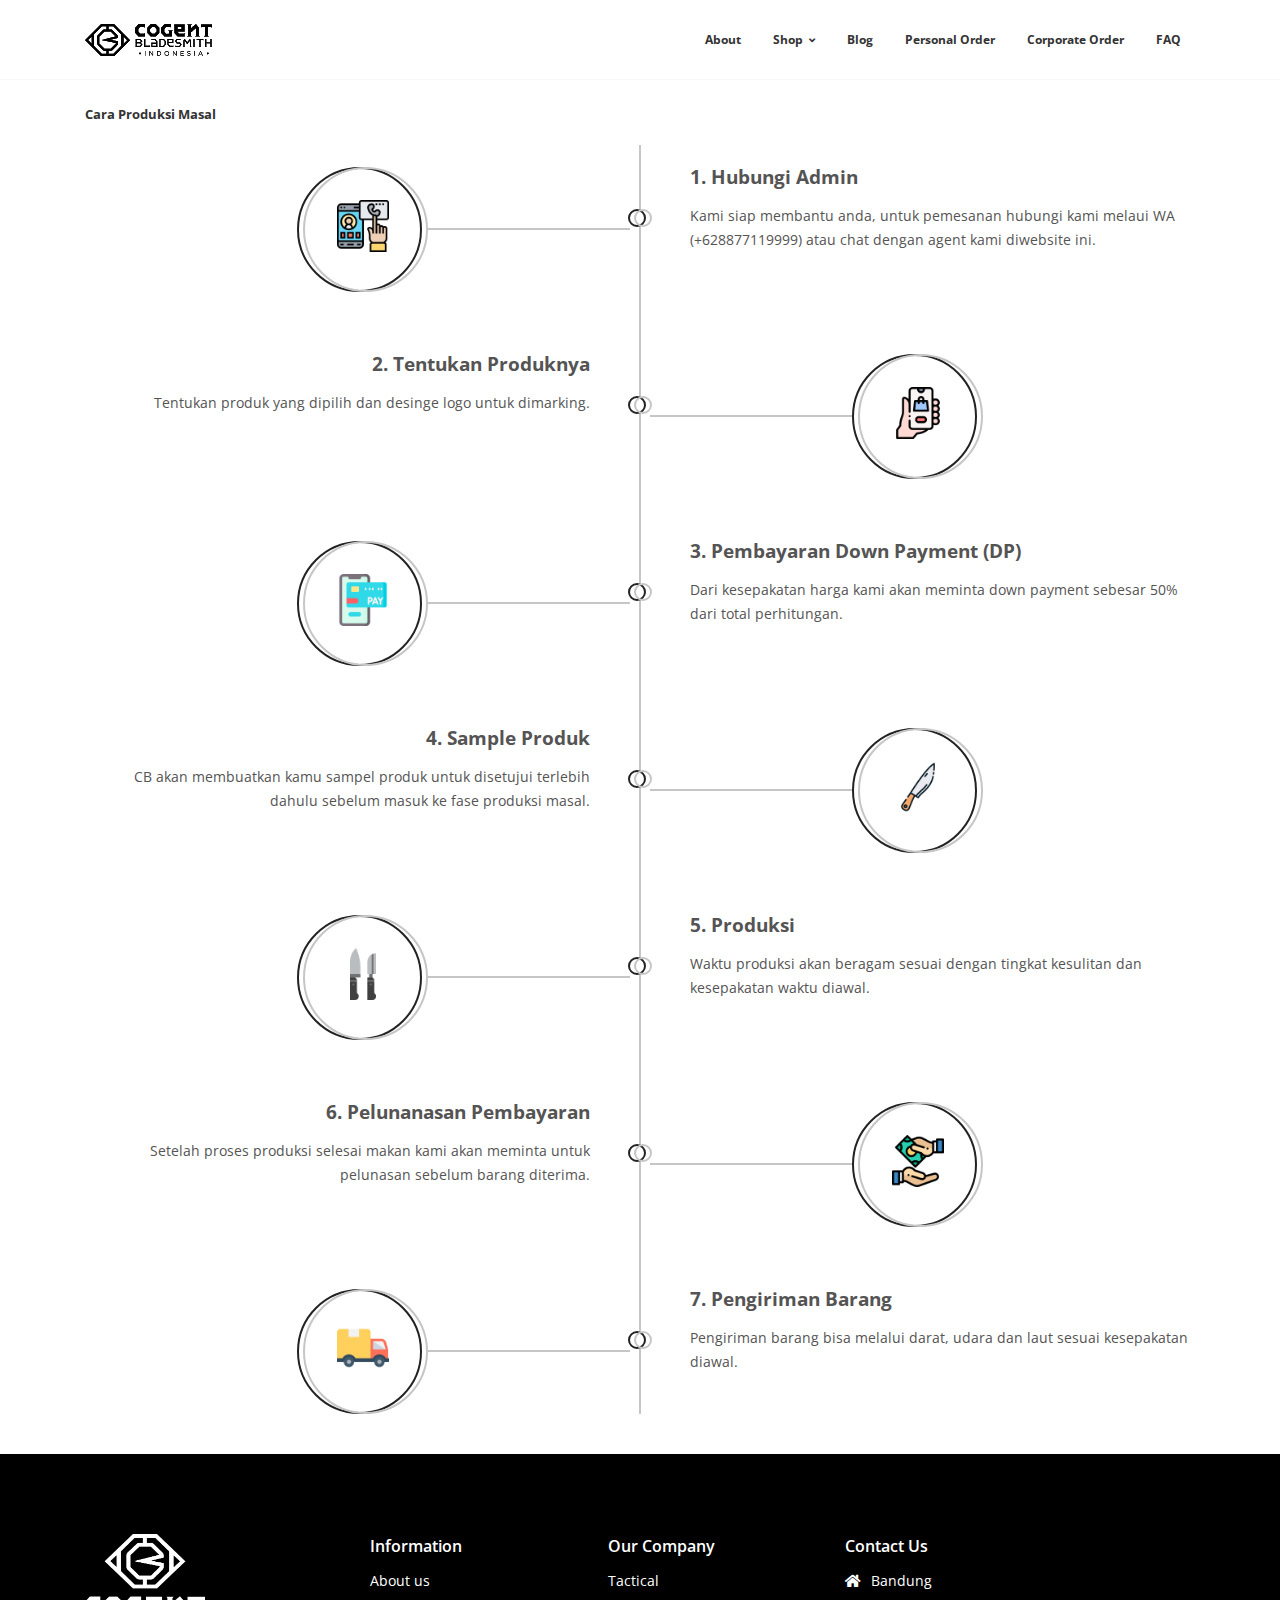
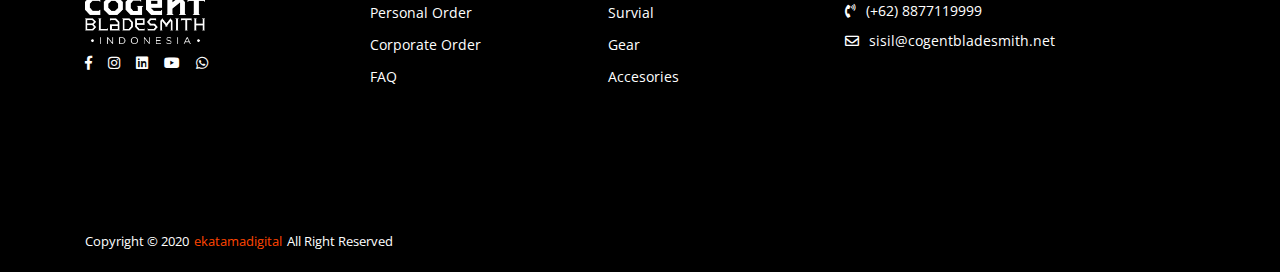
<file: corporate.html>
<!DOCTYPE html>
<html class="no-js" lang="en">

<head>
    <meta charset="UTF-8">
    <!--[if IE]><meta http-equiv="X-UA-Compatible" content="IE=edge"><![endif]-->
    <meta name="viewport" content="width=device-width, initial-scale=1, shrink-to-fit=no">
    <meta name="description" content="Tactical Knives, Survical Knives, Bushcraft, Pisau Berkualitas, Sangkur, Pisau Sangkur, Pisau Komando, Pisau Polri, Pisau TNI">
    <meta name="author" content="Cogent Bladesmith">
    <link href="images/favicon.png" rel="shortcut icon">
    <title>COGENT BLADESMITH | TACTICAL & SURVIVAL KNIVES</title>

    <!--====== Google Font ======-->
    <link href="https://fonts.googleapis.com/css?family=Open+Sans:400,600,700,800" rel="stylesheet">

    <!--====== Vendor Css ======-->
    <link rel="stylesheet" href="css/vendor.css">

    <!--====== Utility-Spacing ======-->
    <link rel="stylesheet" href="css/utility.css">

    <!--====== App ======-->
    <link rel="stylesheet" href="css/app.css">
    <!-- Global site tag (gtag.js) - Google Analytics -->
    <script async src="https://www.googletagmanager.com/gtag/js?id=G-F5NVM01NX2"></script>
    <script>
        window.dataLayer = window.dataLayer || [];
        function gtag() { dataLayer.push(arguments); }
        gtag('js', new Date());

        gtag('config', 'G-F5NVM01NX2');
    </script>
</head>

<body class="config">
    <!--====== Main App ======-->
    <div id="app">


        <!--====== Main Header ======-->
        <header class="header--style-1">

            <!--====== Nav 1 ======-->
            <nav class="primary-nav primary-nav-wrapper--border">
                <div class="container">

                    <!--====== Primary Nav ======-->
                    <div class="primary-nav">

                        <!--====== Main Logo ======-->

                        <a class="main-logo" href="index.html">

                            <img src="images/logo/logo-1.png" alt=""></a>
                        <!--====== End - Main Logo ======-->
                        <!--====== Menu ======-->
                        <div class="ah-lg-mode">

                            <span class="ah-close">✕ Close</span>

                            <!--====== List ======-->
                            <ul class="ah-list ah-list--design2 ah-list--link-color-secondary">
                                <li>

                                    <a href="About.html">About</a>
                                </li>
                                <li class="has-dropdown">

                                    <a>Shop<i class="fas fa-angle-down u-s-m-l-6"></i></a>

                                    <!--====== Dropdown ======-->

                                    <span class="js-menu-toggle"></span>
                                    <ul style="width:170px">
                                        <li class="has-dropdown has-dropdown--ul-left-100">
                                        <li>
                                            <a href="index.html">Tactical</a>
                                        </li>
                                        <li>
                                            <a href="index.html">Survival</a>
                                        </li>
                                        <li>
                                            <a href="index.html">Gear</a>
                                        </li>
                                        <li>
                                            <a href="index.html">Accessories</a>
                                        </li>

                                        <!--====== End - Dropdown ======-->

                                </li>
                            </ul>
                            <!--====== End - Dropdown ======-->
                            </li>
                            <li>
                                <a href="#">Blog</a>
                            </li>
                            <li>

                                <a href="Personal.html">Personal Order</a>
                            </li>
                            <li>

                                <a href="corporate.html">Corporate Order</a>
                            </li>
                            <li>

                                <a href="faq.html">FAQ</a>
                            </li>
                            </ul>
                            <!--====== End - List ======-->
                        </div>
                        <!--====== End - Menu ======-->
                    </div>
                    <!--====== End - Dropdown Main plugin ======-->


                    <!--====== Nav 2 ======-->
                    <nav class="secondary-nav-wrapper">
                        <div class="container">

                            <!--====== Secondary Nav ======-->
                            <div class="secondary-nav">

                            </div>
                        </div>
                    </nav>
                </div>
            </nav>
            <!--====== End - Nav 2 ======-->
        </header>
        <!--====== End - Main Header ======-->
        <!--====== Section Content ======-->
        <div class="section__content">
            <div class="container">
                <div class="row"></div>
                <div class="col-lg-12"></div>
                <div class="faq">
                    <h1 class="faq__heading">Cara Produksi Masal</h1>
                </div>
            </div>
        </div>
    </div>
    <div class="container">
        <div class="main-timeline">

            <!-- start experience section-->
            <div class="timeline">
                <div class="icon"></div>
                <div class="date-content">
                    <div class="date-outer">
                        <span class="date">
                            <a class="text-decoration-none" href="#"><img src="images/corporate/1.png" alt="" width="52"
                                    height="52" /></a>
                        </span>
                    </div>
                </div>
                <div class="timeline-content">
                    <h5 class="title">1. Hubungi Admin</h5>
                    <p class="description">
                        Kami siap membantu anda, untuk pemesanan hubungi kami melaui WA (+628877119999) atau chat
                        dengan agent kami diwebsite ini.
                    </p>
                </div>
            </div>
            <!-- end experience section-->

            <!-- start experience section-->
            <div class="timeline">
                <div class="icon"></div>
                <div class="date-content">
                    <div class="date-outer">
                        <span class="date">
                            <a class="text-decoration-none" href="#"><img src="images/corporate/2.png" alt="" width="52"
                                    height="52" /></a>
                        </span>
                    </div>
                </div>
                <div class="timeline-content">
                    <h5 class="title">2. Tentukan Produknya</h5>
                    <p class="description">
                        Tentukan produk yang dipilih dan desinge logo untuk dimarking.
                    </p>
                </div>
            </div>
            <!-- end experience section-->

            <!-- start experience section-->
            <div class="timeline">
                <div class="icon"></div>
                <div class="date-content">
                    <div class="date-outer">
                        <span class="date">
                            <a class="text-decoration-none" href="#"><img src="images/corporate/3.png" alt="" width="52"
                                    height="52" /></a>
                        </span>
                    </div>
                </div>
                <div class="timeline-content">
                    <h5 class="title">3. Pembayaran Down Payment (DP)</h5>
                    <p class="description">
                        Dari kesepakatan harga kami akan meminta down payment sebesar 50% dari total perhitungan.
                    </p>
                </div>
            </div>
            <!-- end experience section-->

            <!-- start experience section-->
            <div class="timeline">
                <div class="icon"></div>
                <div class="date-content">
                    <div class="date-outer">
                        <span class="date">
                            <a class="text-decoration-none" href="#"><img src="images/corporate/4.png" alt="" width="52"
                                    height="52" /></a>
                        </span>
                    </div>
                </div>
                <div class="timeline-content">
                    <h5 class="title">4. Sample Produk</h5>
                    <p class="description">
                        CB akan membuatkan kamu sampel produk untuk disetujui terlebih dahulu sebelum masuk ke fase
                        produksi masal.
                    </p>
                </div>
            </div>
            <!-- end experience section-->
            <!-- start experience section-->
            <div class="timeline">
                <div class="icon"></div>
                <div class="date-content">
                    <div class="date-outer">
                        <span class="date">
                            <a class="text-decoration-none" href="#"><img src="images/corporate/5.png" alt="" width="52"
                                    height="52" /></a>
                        </span>
                    </div>
                </div>
                <div class="timeline-content">
                    <h5 class="title">5. Produksi</h5>
                    <p class="description">
                        Waktu produksi akan beragam sesuai dengan tingkat kesulitan dan kesepakatan waktu diawal.
                    </p>
                </div>
            </div>

            <!-- end experience section-->
            <!-- start experience section-->
            <div class="timeline">
                <div class="icon"></div>
                <div class="date-content">
                    <div class="date-outer">
                        <span class="date">
                            <a class="text-decoration-none" href="#"><img src="images/corporate/6.png" alt="" width="52"
                                    height="52" /></a>
                        </span>
                    </div>
                </div>
                <div class="timeline-content">
                    <h5 class="title">6. Pelunanasan Pembayaran</h5>
                    <p class="description">
                        Setelah proses produksi selesai makan kami akan meminta untuk pelunasan sebelum barang diterima.
                    </p>
                </div>
            </div>

            <!-- end experience section-->

            <!-- start experience section-->
            <div class="timeline">
                <div class="icon"></div>
                <div class="date-content">
                    <div class="date-outer">
                        <span class="date">
                            <a class="text-decoration-none" href="#"><img src="images/corporate/7.png" alt="" width="52"
                                    height="52" /></a>
                        </span>
                    </div>
                </div>
                <div class="timeline-content">
                    <h5 class="title">7. Pengiriman Barang</h5>
                    <p class="description">
                        Pengiriman barang bisa melalui darat, udara dan laut sesuai kesepakatan diawal.
                    </p>
                </div>
            </div>

            <!-- end experience section-->
        </div>


    </div>



    <!--Start of Tawk.to Script-->
    <script type="text/javascript">
        var Tawk_API = Tawk_API || {}, Tawk_LoadStart = new Date();
        (function () {
            var s1 = document.createElement("script"), s0 = document.getElementsByTagName("script")[0];
            s1.async = true;
            s1.src = 'https://embed.tawk.to/602423749c4f165d47c20426/1eu6il0dh';
            s1.charset = 'UTF-8';
            s1.setAttribute('crossorigin', '*');
            s0.parentNode.insertBefore(s1, s0);
        })();
    </script>
    <!--End of Tawk.to Script-->
    <!--====== End - App Content ======-->


     <!--====== Main Footer ======-->
     <footer>
        <div class="outer-footer">
            <div class="container">
                <div class="row">
                    <div class="col-lg-3 col-md-6">
                        <div class="outer-footer__content u-s-m-b-40">

                            <a class="text-decoration-none" href="#"><img src="images/cogent_logo.png" alt=""
                                    width="120" height="110" /></a>
                            <div class="outer-footer__social">
                                <ul>
                                    <li>

                                        <a class="s-fb--color-hover"
                                            href="https://www.facebook.com/ipoelcogentbladesmith"><i
                                                class="fab fa-facebook-f"></i></a>
                                    </li>
                                    <li>

                                        <a class="s-insta--color-hover"
                                            href="https://www.instagram.com/cogentbladesmithdealer/"><i
                                                class="fab fa-instagram"></i></a>
                                    </li>
                                    <li>

                                        <a class="s-youtube--color-hover"
                                            href="https://www.linkedin.com/company/cogentbladesmith/?viewAsMember=trueg"><i
                                                class="fab fa-linkedin"></i></a>
                                    </li>
                                    <li>

                                        <a class="s-youtube--color-hover"
                                            href="https://www.youtube.com/channel/UCho4SVvZkjlKRcuNHdOUymg"><i
                                                class="fab fa-youtube"></i></a>
                                    </li>
                                    <li>

                                        <a class="s-youtube--color-hover" href=" https://wa.me/62887719999"><i
                                                class="fab fa-whatsapp"></i></a>
                                    </li>
                                </ul>
                            </div>
                        </div>
                    </div>
                    <div class="col-lg-5 col-md-6">
                        <div class="row">
                            <div class="col-lg-6 col-md-6">
                                <div class="outer-footer__content u-s-m-b-40">

                                    <span class="outer-footer__content-title">Information</span>
                                    <div class="outer-footer__list-wrap">
                                        <ul>
                                            <li>

                                                <a href="About.html">About us</a>
                                            </li>
                                            <li>

                                                <a href="Personal.html">Personal Order</a>
                                            </li>

                                            <li>

                                                <a href="corporate.html">Corporate Order</a>
                                            </li>
                                            <li>

                                                <a href="faq.html">FAQ</a>
                                            </li>

                                        </ul>
                                    </div>
                                </div>
                            </div>
                            <div class="col-lg-6 col-md-6">
                                <div class="outer-footer__content u-s-m-b-40">
                                    <div class="outer-footer__list-wrap">

                                        <span class="outer-footer__content-title">Our Company</span>
                                        <ul>
                                            <li>

                                                <a href="#">Tactical</a>
                                            </li>
                                            <li>

                                                <a href="#">Survial</a>
                                            </li>

                                            <li>

                                                <a href="#">Gear</a>
                                            </li>

                                            <li>

                                                <a href="#">Accesories</a>
                                            </li>
                                        </ul>
                                    </div>
                                </div>
                            </div>
                        </div>
                    </div>
                    <div class="col-lg-4 col-md-4">
                        <div class="outer-footer__content">
                            <span class="outer-footer__content-title">Contact Us</span>
                            <div class="outer-footer__text-wrap"><i class="fas fa-home"></i>

                                <span>Bandung</span>
                            </div>
                            <div class="outer-footer__text-wrap"><i class="fas fa-phone-volume"></i>

                                <span>(+62) 8877119999</span>
                            </div>
                            <div class="outer-footer__text-wrap"><i class="far fa-envelope"></i>

                                <span>sisil@cogentbladesmith.net</span>
                            </div>
                        </div>
                    </div>
                </div>
            </div>
        </div>

        <div class="lower-footer">
            <div class="container">
                <div class="row">
                    <div class="col-lg-12">
                        <div class="lower-footer__content">
                            <div class="lower-footer__copyright">

                                <span>Copyright © 2020</span>

                                <a href="https://www.ekatamadigital.com/">ekatamadigital</a>

                                <span>All Right Reserved</span>
                            </div>
                            <div class="lower-footer__payment">
                            </div>
                        </div>
                    </div>
                </div>
            </div>
        </div>
    </footer>



    <!--====== End - Main App ======-->


    <!--====== Google Analytics: change UA-XXXXX-Y to be your site's ID ======-->
    <script>
        window.ga = function () {
            ga.q.push(arguments)
        };
        ga.q = [];
        ga.l = +new Date;
        ga('create', 'UA-XXXXX-Y', 'auto');
        ga('send', 'pageview')
    </script>
    <script src="https://www.google-analytics.com/analytics.js" async defer></script>

    <!--====== Vendor Js ======-->
    <script src="js/vendor.js"></script>

    <!--====== jQuery Shopnav plugin ======-->
    <script src="js/jquery.shopnav.js"></script>

    <!--====== App ======-->
    <script src="js/app.js"></script>

    <!--====== Noscript ======-->
    <noscript>
        <div class="app-setting">
            <div class="container">
                <div class="row">
                    <div class="col-12">
                        <div class="app-setting__wrap">
                            <h1 class="app-setting__h1">JavaScript is disabled in your browser.</h1>

                            <span class="app-setting__text">Please enable JavaScript in your browser or upgrade to a
                                JavaScript-capable browser.</span>
                        </div>
                    </div>
                </div>
            </div>
        </div>
    </noscript>
</body>

</html>
</file>
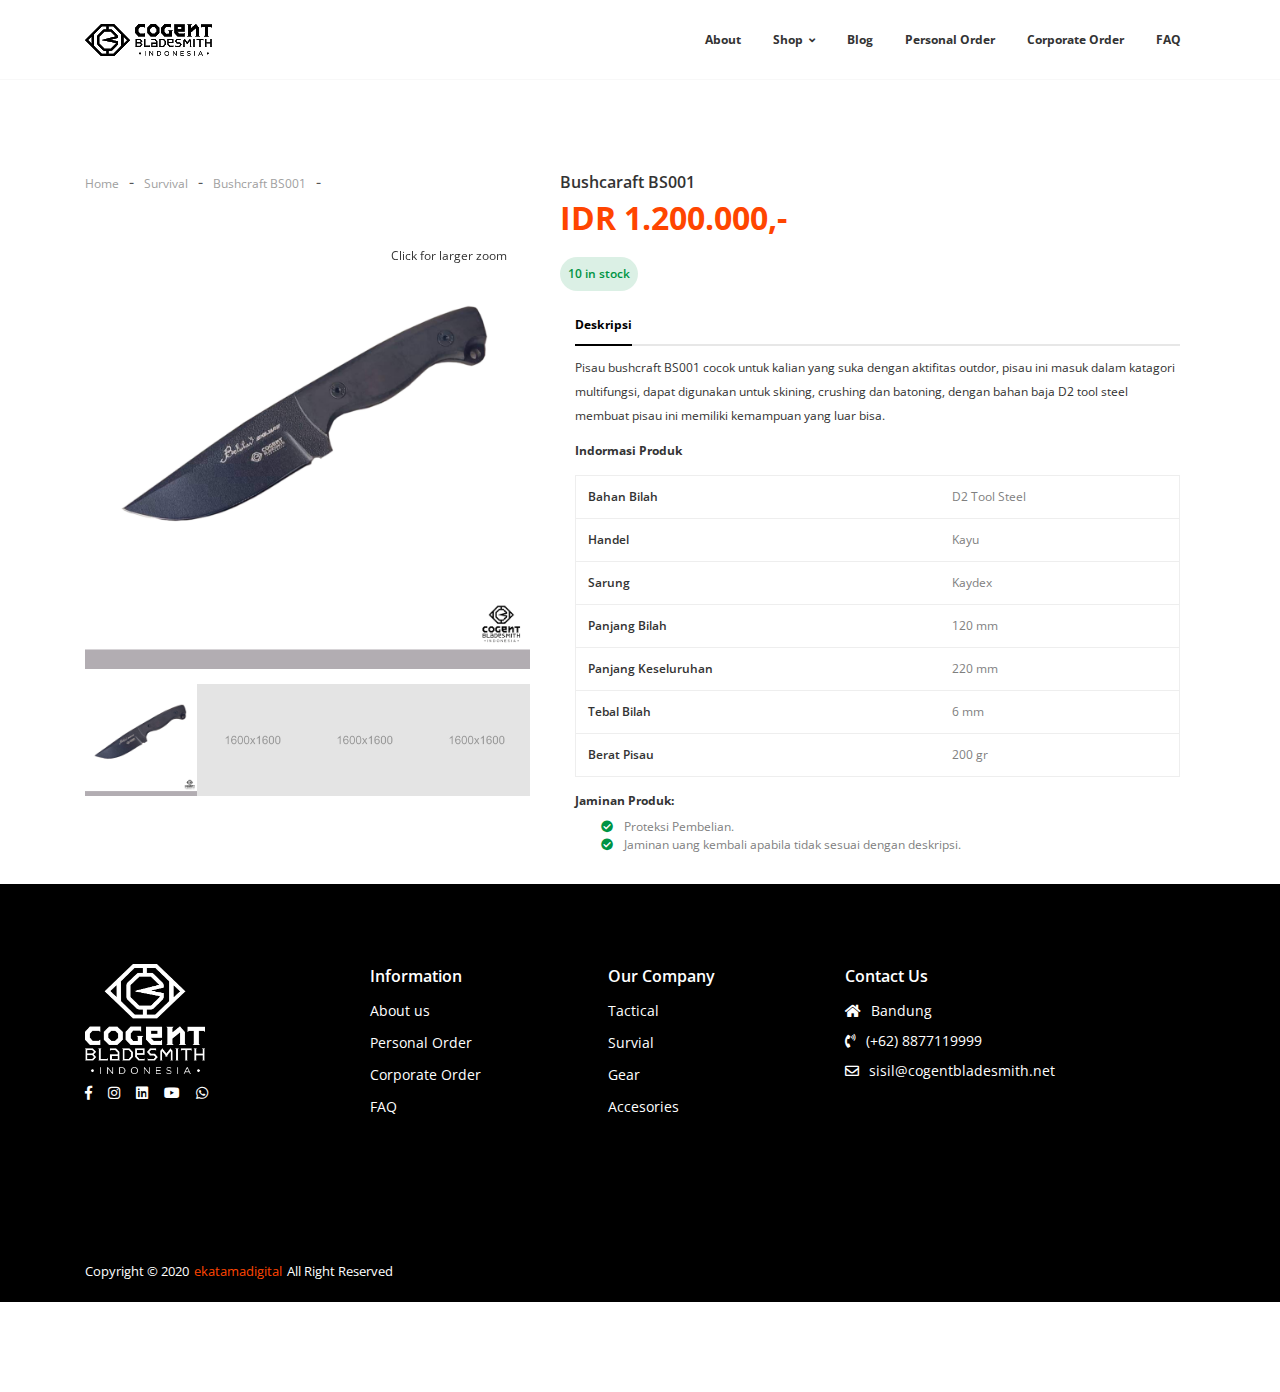
<file: p_bs001.html>
<!DOCTYPE html>
<html class="no-js" lang="en">

<head>
    <meta charset="UTF-8">
    <!--[if IE]><meta http-equiv="X-UA-Compatible" content="IE=edge"><![endif]-->
    <meta name="viewport" content="width=device-width, initial-scale=1, shrink-to-fit=no">
    <meta name="description"
        content="Tactical Knives, Survical Knives, Bushcraft, Pisau Berkualitas, Sangkur, Pisau Sangkur, Pisau Komando, Pisau Polri, Pisau TNI">
    <meta name="author" content="Cogent Bladesmith">
    <link href="images/favicon.png" rel="shortcut icon">
    <title>COGENT BLADESMITH | TACTICAL & SURVIVAL KNIVES</title>

    <!--====== Google Font ======-->
    <link href="https://fonts.googleapis.com/css?family=Open+Sans:400,600,700,800" rel="stylesheet">

    <!--====== Vendor Css ======-->
    <link rel="stylesheet" href="css/vendor.css">

    <!--====== Utility-Spacing ======-->
    <link rel="stylesheet" href="css/utility.css">

    <!--====== App ======-->
    <link rel="stylesheet" href="css/app.css">
    <!-- Global site tag (gtag.js) - Google Analytics -->
    <script async src="https://www.googletagmanager.com/gtag/js?id=G-F5NVM01NX2"></script>
    <script>
        window.dataLayer = window.dataLayer || [];
        function gtag() { dataLayer.push(arguments); }
        gtag('js', new Date());

        gtag('config', 'G-F5NVM01NX2');
    </script>
</head>

<body class="config">
    <!--====== Main App ======-->
    <div id="app">

        <!--====== Main Header ======-->
        <header class="header--style-1">

            <!--====== Nav 1 ======-->
            <nav class="primary-nav primary-nav-wrapper--border">
                <div class="container">

                    <!--====== Primary Nav ======-->
                    <div class="primary-nav">

                        <!--====== Main Logo ======-->

                        <a class="main-logo" href="index.html">

                            <img src="images/logo/logo-1.png" alt=""></a>
                        <!--====== End - Main Logo ======-->
                        <!--====== Menu ======-->
                        <div class="ah-lg-mode">

                            <span class="ah-close">✕ Close</span>

                            <!--====== List ======-->
                            <ul class="ah-list ah-list--design2 ah-list--link-color-secondary">
                                <li>

                                    <a href="About.html">About</a>
                                </li>
                                <li class="has-dropdown">

                                    <a>Shop<i class="fas fa-angle-down u-s-m-l-6"></i></a>

                                    <!--====== Dropdown ======-->

                                    <span class="js-menu-toggle"></span>
                                    <ul style="width:170px">
                                        <li class="has-dropdown has-dropdown--ul-left-100">
                                        <li>
                                            <a href="index.html">Tactical</a>
                                        </li>
                                        <li>
                                            <a href="index.html">Survival</a>
                                        </li>
                                        <li>
                                            <a href="index.html">Gear</a>
                                        </li>
                                        <li>
                                            <a href="index.html">Accessories</a>
                                        </li>

                                        <!--====== End - Dropdown ======-->

                                </li>
                            </ul>
                            <!--====== End - Dropdown ======-->
                            </li>
                            <li>
                                <a href="#">Blog</a>
                            </li>
                            <li>

                                <a href="Personal.html">Personal Order</a>
                            </li>
                            <li>

                                <a href="corporate.html">Corporate Order</a>
                            </li>
                            <li>

                                <a href="faq.html">FAQ</a>
                            </li>
                            </ul>
                            <!--====== End - List ======-->
                        </div>
                        <!--====== End - Menu ======-->
                    </div>
                    <!--====== End - Dropdown Main plugin ======-->


                    <!--====== Nav 2 ======-->
                    <nav class="secondary-nav-wrapper">
                        <div class="container">

                            <!--====== Secondary Nav ======-->
                            <div class="secondary-nav">

                            </div>
                        </div>
                    </nav>
                </div>
            </nav>
            <!--====== End - Nav 2 ======-->
        </header>


        <!--====== App Content ======-->
        <div class="app-content">

            <!--====== Section 1 ======-->
            <div class="u-s-p-t-90">
                <div class="container">
                    <div class="row">
                        <div class="col-lg-5">

                            <!--====== Product Breadcrumb ======-->
                            <div class="pd-breadcrumb u-s-m-b-30">
                                <ul class="pd-breadcrumb__list">
                                    <li class="has-separator">

                                        <a href="index.hml">Home</a>
                                    </li>
                                    <li class="has-separator">

                                        <a href="#">Survival</a>
                                    </li>
                                    <li class="has-separator">

                                        <a href="#">Bushcraft BS001</a>
                                    </li>
                                </ul>
                            </div>
                            <!--====== End - Product Breadcrumb ======-->


                            <!--====== Product Detail Zoom ======-->
                            <div class="pd u-s-m-b-30">
                                <div class="slider-fouc pd-wrap">
                                    <div id="pd-o-initiate">
                                        <div class="pd-o-img-wrap" data-src="images/product/survival/1.png">

                                            <img class="u-img-fluid" src="images/product/survival/1.png"
                                                data-zoom-image="images/product/survival/1.png" alt="">
                                        </div>
                                        <div class="pd-o-img-wrap" data-src="images/product/product-d-2.jpg">

                                            <img class="u-img-fluid" src="images/product/product-d-2.jpg"
                                                data-zoom-image="images/product/product-d-2.jpg" alt="">
                                        </div>
                                        <div class="pd-o-img-wrap" data-src="images/product/product-d-3.jpg">

                                            <img class="u-img-fluid" src="images/product/product-d-3.jpg"
                                                data-zoom-image="images/product/product-d-3.jpg" alt="">
                                        </div>
                                        <div class="pd-o-img-wrap" data-src="images/product/product-d-4.jpg">

                                            <img class="u-img-fluid" src="images/product/product-d-4.jpg"
                                                data-zoom-image="images/product/product-d-4.jpg" alt="">
                                        </div>
                                        <div class="pd-o-img-wrap" data-src="images/product/product-d-5.jpg">

                                            <img class="u-img-fluid" src="images/product/product-d-5.jpg"
                                                data-zoom-image="images/product/product-d-5.jpg" alt="">
                                        </div>
                                    </div>

                                    <span class="pd-text">Click for larger zoom</span>
                                </div>
                                <div class="u-s-m-t-15">
                                    <div class="slider-fouc">
                                        <div id="pd-o-thumbnail">
                                            <div>

                                                <img class="u-img-fluid" src="images/product/survival/1.png" alt="">
                                            </div>
                                            <div>

                                                <img class="u-img-fluid" src="images/product/product-d-2.jpg" alt="">
                                            </div>
                                            <div>

                                                <img class="u-img-fluid" src="images/product/product-d-3.jpg" alt="">
                                            </div>
                                            <div>

                                                <img class="u-img-fluid" src="images/product/product-d-4.jpg" alt="">
                                            </div>
                                            <div>

                                                <img class="u-img-fluid" src="images/product/product-d-5.jpg" alt="">
                                            </div>
                                        </div>
                                    </div>
                                </div>
                            </div>
                            <!--====== End - Product Detail Zoom ======-->
                        </div>
                        <div class="col-lg-7">

                            <!--====== Product Right Side Details ======-->
                            <div class="pd-detail">
                                <div>

                                    <span class="pd-detail__name">Bushcaraft BS001</span>
                                </div>
                                <div>
                                    <div class="pd-detail__inline">

                                        <span class="pd-detail__price">IDR 1.200.000,-</span>
                                    </div>
                                </div>
                                <div class="u-s-m-b-15">

                                </div>
                                <div class="u-s-m-b-15">
                                    <div class="pd-detail__inline">

                                        <span class="pd-detail__stock">10 in stock</span>

                                    </div>
                                </div>
                                <div class="u-s-m-b-15">
                                         <div class="container">
                                        <div class="row">
                                            <div class="col-lg-12">
                                                <div class="pd-tab">
                                                    <div class="u-s-m-b-10">
                                                        <ul class="nav pd-tab__list">
                                                            <li class="nav-item">

                                                                <a class="nav-link active" data-toggle="tab"
                                                                    href="#pd-desc">Deskripsi</a>
                                                            </li>

                                                        </ul>
                                                    </div>
                                                    <div class="tab-content">

                                                        <!--====== Tab 1 ======-->
                                                        <div class="tab-pane fade show active" id="pd-desc">
                                                            <div class="pd-tab__desc">
                                                                <div class="u-s-m-b-15">
                                                                    <p>Pisau bushcraft BS001 cocok untuk kalian yang
                                                                        suka dengan aktifitas outdor, pisau ini masuk
                                                                        dalam katagori multifungsi, dapat digunakan
                                                                        untuk skining, crushing dan batoning, dengan
                                                                        bahan baja D2 tool steel membuat pisau ini
                                                                        memiliki kemampuan yang luar bisa.</p>
                                                                </div>

                                                                <div class="u-s-m-b-15">
                                                                    <h4>Indormasi Produk</h4>
                                                                </div>
                                                                <div class="u-s-m-b-15">
                                                                    <div class="pd-table gl-scroll">
                                                                        <table>
                                                                            <tbody>
                                                                                <tr>
                                                                                    <td>Bahan Bilah</td>
                                                                                    <td>D2 Tool Steel</td>
                                                                                </tr>
                                                                                <tr>
                                                                                    <td>Handel</td>
                                                                                    <td>Kayu</td>
                                                                                </tr>
                                                                                <tr>
                                                                                    <td>Sarung</td>
                                                                                    <td>Kaydex</td>
                                                                                </tr>
                                                                                <tr>
                                                                                    <td>Panjang Bilah</td>
                                                                                    <td>120 mm</td>
                                                                                </tr>
                                                                                <tr>
                                                                                    <td>Panjang Keseluruhan</td>
                                                                                    <td>220 mm</td>
                                                                                </tr>
                                                                                <tr>
                                                                                    <td>Tebal Bilah</td>
                                                                                    <td>6 mm</td>
                                                                                </tr>
                                                                                <tr>
                                                                                    <td>Berat Pisau</td>
                                                                                    <td>200 gr</td>
                                                                                </tr>

                                                                            </tbody>
                                                                        </table>
                                                                    </div>
                                                                </div>
                                                            </div>
                                                        </div>
                                                        <!--====== End - Tab 1 ======-->

                                                          <div class="u-s-m-b-15">
                                                            <form class="pd-detail__form">
   
                                                            </form>
                                                        </div>
                                                        <div class="u-s-m-b-15">

                                                            <span class="pd-detail__label u-s-m-b-8">Jaminan
                                                                Produk:</span>
                                                            <ul class="pd-detail__policy-list">
                                                                <li><i class="fas fa-check-circle u-s-m-r-8"></i>

                                                                    <span>Proteksi Pembelian.</span>
                                                                </li>
                                                                <li><i class="fas fa-check-circle u-s-m-r-8"></i>

                                                                    <span>Jaminan uang kembali apabila tidak sesuai
                                                                        dengan deskripsi.</span>
                                                                </li>
                                                            </ul>
                                                        </div>
                                                    </div>
                                                    <!--====== End - Product Right Side Details ======-->
                                                </div>
                                            </div>
                                        </div>
                                    </div>
                                </div>
                            </div>
                        </div>
                    </div>
                </div>
            </div>
        </div>
    </div>

                                  
                                    <div class="u-s-p-b-90">

                                        

                                <!--Start of Tawk.to Script-->
                                <script type="text/javascript">
                                    var Tawk_API = Tawk_API || {}, Tawk_LoadStart = new Date();
                                    (function () {
                                        var s1 = document.createElement("script"), s0 = document.getElementsByTagName("script")[0];
                                        s1.async = true;
                                        s1.src = 'https://embed.tawk.to/602423749c4f165d47c20426/1eu6il0dh';
                                        s1.charset = 'UTF-8';
                                        s1.setAttribute('crossorigin', '*');
                                        s0.parentNode.insertBefore(s1, s0);
                                    })();
                                </script>
                                <!--End of Tawk.to Script-->
                                <!--====== End - App Content ======-->


                                <!--====== Main Footer ======-->
                                <footer>
                                    <div class="outer-footer">
                                        <div class="container">
                                            <div class="row">
                                                <div class="col-lg-3 col-md-6">
                                                    <div class="outer-footer__content u-s-m-b-40">

                                                        <a class="text-decoration-none" href="#"><img
                                                                src="images/cogent_logo.png" alt="" width="120"
                                                                height="110" /></a>
                                                        <div class="outer-footer__social">
                                                            <ul>
                                                                <li>

                                                                    <a class="s-fb--color-hover"
                                                                        href="https://www.facebook.com/ipoelcogentbladesmith"><i
                                                                            class="fab fa-facebook-f"></i></a>
                                                                </li>
                                                                <li>

                                                                    <a class="s-insta--color-hover"
                                                                        href="https://www.instagram.com/cogentbladesmithdealer/"><i
                                                                            class="fab fa-instagram"></i></a>
                                                                </li>
                                                                <li>

                                                                    <a class="s-youtube--color-hover"
                                                                        href="https://www.linkedin.com/company/cogentbladesmith/?viewAsMember=trueg"><i
                                                                            class="fab fa-linkedin"></i></a>
                                                                </li>
                                                                <li>

                                                                    <a class="s-youtube--color-hover"
                                                                        href="https://www.youtube.com/channel/UCho4SVvZkjlKRcuNHdOUymg"><i
                                                                            class="fab fa-youtube"></i></a>
                                                                </li>
                                                                <li>

                                                                    <a class="s-youtube--color-hover"
                                                                        href=" https://wa.me/62887719999"><i
                                                                            class="fab fa-whatsapp"></i></a>
                                                                </li>
                                                            </ul>
                                                        </div>
                                                    </div>
                                                </div>
                                                <div class="col-lg-5 col-md-6">
                                                    <div class="row">
                                                        <div class="col-lg-6 col-md-6">
                                                            <div class="outer-footer__content u-s-m-b-40">

                                                                <span
                                                                    class="outer-footer__content-title">Information</span>
                                                                <div class="outer-footer__list-wrap">
                                                                    <ul>
                                                                        <li>

                                                                            <a href="About.html">About us</a>
                                                                        </li>
                                                                        <li>

                                                                            <a href="Personal.html">Personal Order</a>
                                                                        </li>

                                                                        <li>

                                                                            <a href="corporate.html">Corporate Order</a>
                                                                        </li>
                                                                        <li>

                                                                            <a href="faq.html">FAQ</a>
                                                                        </li>

                                                                    </ul>
                                                                </div>
                                                            </div>
                                                        </div>
                                                        <div class="col-lg-6 col-md-6">
                                                            <div class="outer-footer__content u-s-m-b-40">
                                                                <div class="outer-footer__list-wrap">

                                                                    <span class="outer-footer__content-title">Our
                                                                        Company</span>
                                                                    <ul>
                                                                        <li>

                                                                            <a href="#">Tactical</a>
                                                                        </li>
                                                                        <li>

                                                                            <a href="#">Survial</a>
                                                                        </li>

                                                                        <li>

                                                                            <a href="#">Gear</a>
                                                                        </li>

                                                                        <li>

                                                                            <a href="#">Accesories</a>
                                                                        </li>
                                                                    </ul>
                                                                </div>
                                                            </div>
                                                        </div>
                                                    </div>
                                                </div>
                                                <div class="col-lg-4 col-md-4">
                                                    <div class="outer-footer__content">
                                                        <span class="outer-footer__content-title">Contact Us</span>
                                                        <div class="outer-footer__text-wrap"><i class="fas fa-home"></i>

                                                            <span>Bandung</span>
                                                        </div>
                                                        <div class="outer-footer__text-wrap"><i
                                                                class="fas fa-phone-volume"></i>

                                                            <span>(+62) 8877119999</span>
                                                        </div>
                                                        <div class="outer-footer__text-wrap"><i
                                                                class="far fa-envelope"></i>

                                                            <span>sisil@cogentbladesmith.net</span>
                                                        </div>
                                                    </div>
                                                </div>
                                            </div>
                                        </div>
                                    </div>

                                    <div class="lower-footer">
                                        <div class="container">
                                            <div class="row">
                                                <div class="col-lg-12">
                                                    <div class="lower-footer__content">
                                                        <div class="lower-footer__copyright">

                                                            <span>Copyright © 2020</span>

                                                            <a href="https://www.ekatamadigital.com/">ekatamadigital</a>

                                                            <span>All Right Reserved</span>
                                                        </div>
                                                        <div class="lower-footer__payment">
                                                        </div>
                                                    </div>
                                                </div>
                                            </div>
                                        </div>
                                    </div>
                                </footer>



                                <!--====== End - Main App ======-->


                                <!--====== Google Analytics: change UA-XXXXX-Y to be your site's ID ======-->
                                <script>
                                    window.ga = function () {
                                        ga.q.push(arguments)
                                    };
                                    ga.q = [];
                                    ga.l = +new Date;
                                    ga('create', 'UA-XXXXX-Y', 'auto');
                                    ga('send', 'pageview')
                                </script>
                                <script src="https://www.google-analytics.com/analytics.js" async defer></script>

                                <!--====== Vendor Js ======-->
                                <script src="js/vendor.js"></script>

                                <!--====== jQuery Shopnav plugin ======-->
                                <script src="js/jquery.shopnav.js"></script>

                                <!--====== App ======-->
                                <script src="js/app.js"></script>

                                <!--====== Noscript ======-->
                                <noscript>
                                    <div class="app-setting">
                                        <div class="container">
                                            <div class="row">
                                                <div class="col-12">
                                                    <div class="app-setting__wrap">
                                                        <h1 class="app-setting__h1">JavaScript is disabled in your
                                                            browser.</h1>

                                                        <span class="app-setting__text">Please enable JavaScript in your
                                                            browser or upgrade to a
                                                            JavaScript-capable browser.</span>
                                                    </div>
                                                </div>
                                            </div>
                                        </div>
                                    </div>
                                </noscript>
                            </div>
</body>

</html>
</file>
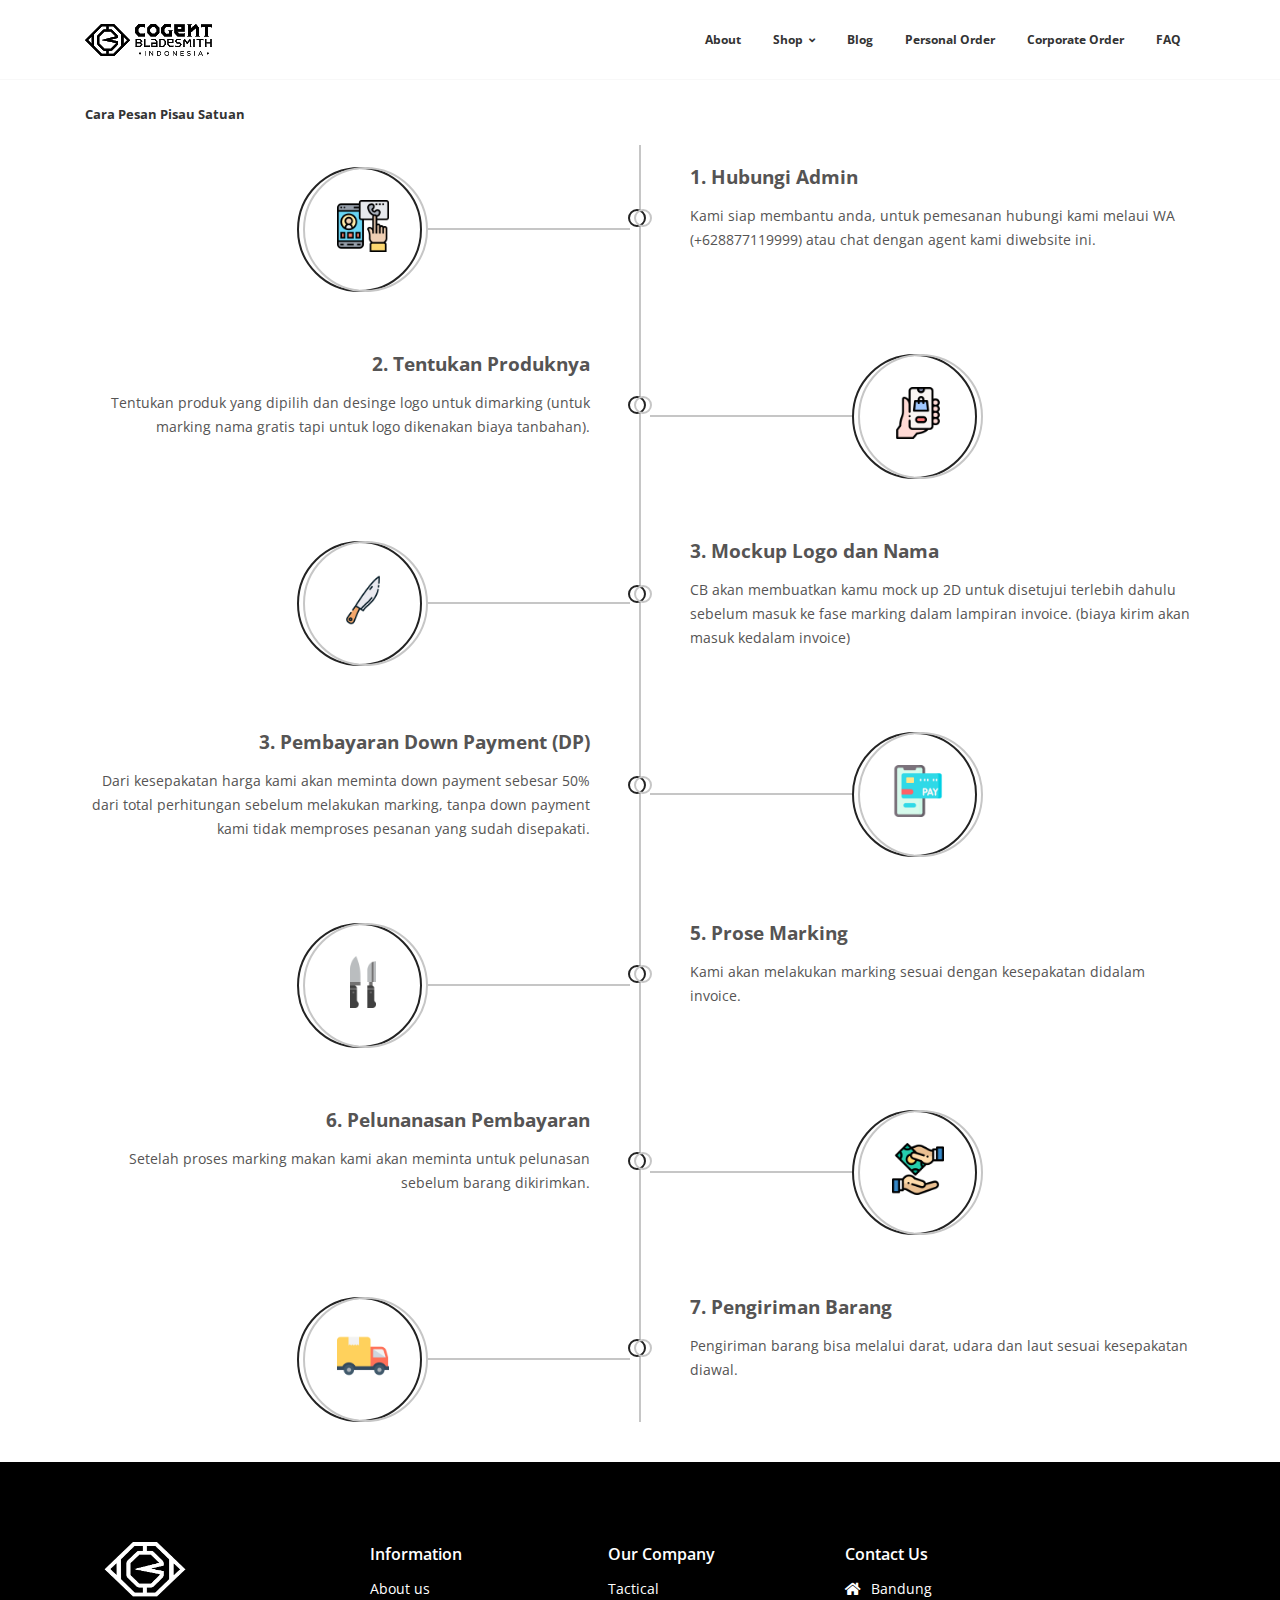
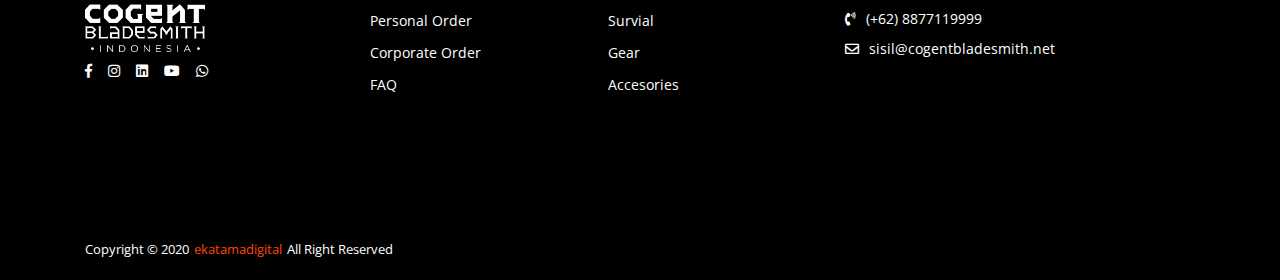
<file: Personal.html>
<!DOCTYPE html>
<html class="no-js" lang="en">

<head>
    <meta charset="UTF-8">
    <!--[if IE]><meta http-equiv="X-UA-Compatible" content="IE=edge"><![endif]-->
    <meta name="viewport" content="width=device-width, initial-scale=1, shrink-to-fit=no">
    <meta name="description" content="Tactical Knives, Survical Knives, Bushcraft, Pisau Berkualitas, Sangkur, Pisau Sangkur, Pisau Komando, Pisau Polri, Pisau TNI">
    <meta name="author" content="Cogent Bladesmith">
    <link href="images/favicon.png" rel="shortcut icon">
    <title>COGENT BLADESMITH | TACTICAL & SURVIVAL KNIVES</title>

    <!--====== Google Font ======-->
    <link href="https://fonts.googleapis.com/css?family=Open+Sans:400,600,700,800" rel="stylesheet">

    <!--====== Vendor Css ======-->
    <link rel="stylesheet" href="css/vendor.css">

    <!--====== Utility-Spacing ======-->
    <link rel="stylesheet" href="css/utility.css">

    <!--====== App ======-->
    <link rel="stylesheet" href="css/app.css">
    <!-- Global site tag (gtag.js) - Google Analytics -->
    <script async src="https://www.googletagmanager.com/gtag/js?id=G-F5NVM01NX2"></script>
    <script>
        window.dataLayer = window.dataLayer || [];
        function gtag() { dataLayer.push(arguments); }
        gtag('js', new Date());

        gtag('config', 'G-F5NVM01NX2');
    </script>
</head>

<body class="config">
    <!--====== Main App ======-->
    <div id="app">


        <!--====== Main Header ======-->
        <header class="header--style-1">

            <!--====== Nav 1 ======-->
            <nav class="primary-nav primary-nav-wrapper--border">
                <div class="container">

                    <!--====== Primary Nav ======-->
                    <div class="primary-nav">

                        <!--====== Main Logo ======-->

                        <a class="main-logo" href="index.html">

                            <img src="images/logo/logo-1.png" alt=""></a>
                        <!--====== End - Main Logo ======-->
                        <!--====== Menu ======-->
                        <div class="ah-lg-mode">

                            <span class="ah-close">✕ Close</span>

                            <!--====== List ======-->
                            <ul class="ah-list ah-list--design2 ah-list--link-color-secondary">
                                <li>

                                    <a href="About.html">About</a>
                                </li>
                                <li class="has-dropdown">

                                    <a>Shop<i class="fas fa-angle-down u-s-m-l-6"></i></a>

                                    <!--====== Dropdown ======-->

                                    <span class="js-menu-toggle"></span>
                                    <ul style="width:170px">
                                        <li class="has-dropdown has-dropdown--ul-left-100">
                                        <li>
                                            <a href="index.html">Tactical</a>
                                        </li>
                                        <li>
                                            <a href="index.html">Survival</a>
                                        </li>
                                        <li>
                                            <a href="index.html">Gear</a>
                                        </li>
                                        <li>
                                            <a href="index.html">Accessories</a>
                                        </li>

                                        <!--====== End - Dropdown ======-->

                                </li>
                            </ul>
                            <!--====== End - Dropdown ======-->
                            </li>
                            <li>
                                <a href="#">Blog</a>
                            </li>
                            <li>

                                <a href="Personal.html">Personal Order</a>
                            </li>
                            <li>

                                <a href="corporate.html">Corporate Order</a>
                            </li>
                            <li>

                                <a href="faq.html">FAQ</a>
                            </li>
                            </ul>
                            <!--====== End - List ======-->
                        </div>
                        <!--====== End - Menu ======-->
                    </div>
                    <!--====== End - Dropdown Main plugin ======-->


                    <!--====== Nav 2 ======-->
                    <nav class="secondary-nav-wrapper">
                        <div class="container">

                            <!--====== Secondary Nav ======-->
                            <div class="secondary-nav">

                            </div>
                        </div>
                    </nav>
                </div>
            </nav>
            <!--====== End - Nav 2 ======-->
        </header>
        <!--====== End - Main Header ======-->
        <!--====== Section Content ======-->
        <div class="section__content">
            <div class="container">
                <div class="row"></div>
                <div class="col-lg-12"></div>
                <div class="faq">
                    <h1 class="faq__heading">Cara Pesan Pisau Satuan</h1>
                </div>
            </div>
        </div>
    </div>
    <div class="container">
        <div class="main-timeline">

            <!-- start experience section-->
            <div class="timeline">
                <div class="icon"></div>
                <div class="date-content">
                    <div class="date-outer">
                        <span class="date">
                            <a class="text-decoration-none" href="#"><img src="images/corporate/1.png" alt="" width="52"
                                    height="52" /></a>
                        </span>
                    </div>
                </div>
                <div class="timeline-content">
                    <h5 class="title">1. Hubungi Admin</h5>
                    <p class="description">
                        Kami siap membantu anda, untuk pemesanan hubungi kami melaui WA (+628877119999) atau chat
                        dengan agent kami diwebsite ini.
                    </p>
                </div>
            </div>
            <!-- end experience section-->

            <!-- start experience section-->
            <div class="timeline">
                <div class="icon"></div>
                <div class="date-content">
                    <div class="date-outer">
                        <span class="date">
                            <a class="text-decoration-none" href="#"><img src="images/corporate/2.png" alt="" width="52"
                                    height="52" /></a>
                        </span>
                    </div>
                </div>
                <div class="timeline-content">
                    <h5 class="title">2. Tentukan Produknya</h5>
                    <p class="description">
                        Tentukan produk yang dipilih dan desinge logo untuk dimarking (untuk marking nama gratis tapi untuk logo dikenakan biaya tanbahan).
                    </p>
                </div>
            </div>
            <!-- end experience section-->
            <!-- start experience section-->
            <div class="timeline">
                <div class="icon"></div>
                <div class="date-content">
                    <div class="date-outer">
                        <span class="date">
                            <a class="text-decoration-none" href="#"><img src="images/corporate/4.png" alt="" width="52"
                                    height="52" /></a>
                        </span>
                    </div>
                </div>
                <div class="timeline-content">
                    <h5 class="title">3. Mockup Logo dan Nama</h5>
                    <p class="description">
                        CB akan membuatkan kamu mock up 2D untuk disetujui terlebih dahulu sebelum masuk ke fase
                        marking dalam lampiran invoice. (biaya kirim akan masuk kedalam invoice)
                    </p>
                </div>
            </div>
            <!-- end experience section-->
            <!-- start experience section-->
            <div class="timeline">
                <div class="icon"></div>
                <div class="date-content">
                    <div class="date-outer">
                        <span class="date">
                            <a class="text-decoration-none" href="#"><img src="images/corporate/3.png" alt="" width="52"
                                    height="52" /></a>
                        </span>
                    </div>
                </div>
                <div class="timeline-content">
                    <h5 class="title">3. Pembayaran Down Payment (DP)</h5>
                    <p class="description">
                        Dari kesepakatan harga kami akan meminta down payment sebesar 50% dari total perhitungan sebelum melakukan marking, tanpa down payment kami tidak memproses pesanan yang sudah disepakati.
                    </p>
                </div>
            </div>
            <!-- end experience section-->
            <!-- start experience section-->
            <div class="timeline">
                <div class="icon"></div>
                <div class="date-content">
                    <div class="date-outer">
                        <span class="date">
                            <a class="text-decoration-none" href="#"><img src="images/corporate/5.png" alt="" width="52"
                                    height="52" /></a>
                        </span>
                    </div>
                </div>
                <div class="timeline-content">
                    <h5 class="title">5. Prose Marking</h5>
                    <p class="description">
                        Kami akan melakukan marking sesuai dengan kesepakatan didalam invoice.
                    </p>
                </div>
            </div>
            <!-- end experience section-->
            <!-- start experience section-->
            <div class="timeline">
                <div class="icon"></div>
                <div class="date-content">
                    <div class="date-outer">
                        <span class="date">
                            <a class="text-decoration-none" href="#"><img src="images/corporate/6.png" alt="" width="52"
                                    height="52" /></a>
                        </span>
                    </div>
                </div>
                <div class="timeline-content">
                    <h5 class="title">6. Pelunanasan Pembayaran</h5>
                    <p class="description">
                        Setelah proses marking makan kami akan meminta untuk pelunasan sebelum barang dikirimkan.
                    </p>
                </div>
            </div>

            <!-- end experience section-->

            <!-- start experience section-->
            <div class="timeline">
                <div class="icon"></div>
                <div class="date-content">
                    <div class="date-outer">
                        <span class="date">
                            <a class="text-decoration-none" href="#"><img src="images/corporate/7.png" alt="" width="52"
                                    height="52" /></a>
                        </span>
                    </div>
                </div>
                <div class="timeline-content">
                    <h5 class="title">7. Pengiriman Barang</h5>
                    <p class="description">
                        Pengiriman barang bisa melalui darat, udara dan laut sesuai kesepakatan diawal.
                    </p>
                </div>
            </div>

            <!-- end experience section-->
        </div>


    </div>



    <!--Start of Tawk.to Script-->
    <script type="text/javascript">
        var Tawk_API = Tawk_API || {}, Tawk_LoadStart = new Date();
        (function () {
            var s1 = document.createElement("script"), s0 = document.getElementsByTagName("script")[0];
            s1.async = true;
            s1.src = 'https://embed.tawk.to/602423749c4f165d47c20426/1eu6il0dh';
            s1.charset = 'UTF-8';
            s1.setAttribute('crossorigin', '*');
            s0.parentNode.insertBefore(s1, s0);
        })();
    </script>
    <!--End of Tawk.to Script-->
    <!--====== End - App Content ======-->


      <!--====== Main Footer ======-->
      <footer>
        <div class="outer-footer">
            <div class="container">
                <div class="row">
                    <div class="col-lg-3 col-md-6">
                        <div class="outer-footer__content u-s-m-b-40">

                            <a class="text-decoration-none" href="#"><img src="images/cogent_logo.png" alt=""
                                    width="120" height="110" /></a>
                            <div class="outer-footer__social">
                                <ul>
                                    <li>

                                        <a class="s-fb--color-hover"
                                            href="https://www.facebook.com/ipoelcogentbladesmith"><i
                                                class="fab fa-facebook-f"></i></a>
                                    </li>
                                    <li>

                                        <a class="s-insta--color-hover"
                                            href="https://www.instagram.com/cogentbladesmithdealer/"><i
                                                class="fab fa-instagram"></i></a>
                                    </li>
                                    <li>

                                        <a class="s-youtube--color-hover"
                                            href="https://www.linkedin.com/company/cogentbladesmith/?viewAsMember=trueg"><i
                                                class="fab fa-linkedin"></i></a>
                                    </li>
                                    <li>

                                        <a class="s-youtube--color-hover"
                                            href="https://www.youtube.com/channel/UCho4SVvZkjlKRcuNHdOUymg"><i
                                                class="fab fa-youtube"></i></a>
                                    </li>
                                    <li>

                                        <a class="s-youtube--color-hover" href=" https://wa.me/62887719999"><i
                                                class="fab fa-whatsapp"></i></a>
                                    </li>
                                </ul>
                            </div>
                        </div>
                    </div>
                    <div class="col-lg-5 col-md-6">
                        <div class="row">
                            <div class="col-lg-6 col-md-6">
                                <div class="outer-footer__content u-s-m-b-40">

                                    <span class="outer-footer__content-title">Information</span>
                                    <div class="outer-footer__list-wrap">
                                        <ul>
                                            <li>

                                                <a href="About.html">About us</a>
                                            </li>
                                            <li>

                                                <a href="Personal.html">Personal Order</a>
                                            </li>

                                            <li>

                                                <a href="corporate.html">Corporate Order</a>
                                            </li>
                                            <li>

                                                <a href="faq.html">FAQ</a>
                                            </li>

                                        </ul>
                                    </div>
                                </div>
                            </div>
                            <div class="col-lg-6 col-md-6">
                                <div class="outer-footer__content u-s-m-b-40">
                                    <div class="outer-footer__list-wrap">

                                        <span class="outer-footer__content-title">Our Company</span>
                                        <ul>
                                            <li>

                                                <a href="#">Tactical</a>
                                            </li>
                                            <li>

                                                <a href="#">Survial</a>
                                            </li>

                                            <li>

                                                <a href="#">Gear</a>
                                            </li>

                                            <li>

                                                <a href="#">Accesories</a>
                                            </li>
                                        </ul>
                                    </div>
                                </div>
                            </div>
                        </div>
                    </div>
                    <div class="col-lg-4 col-md-4">
                        <div class="outer-footer__content">
                            <span class="outer-footer__content-title">Contact Us</span>
                            <div class="outer-footer__text-wrap"><i class="fas fa-home"></i>

                                <span>Bandung</span>
                            </div>
                            <div class="outer-footer__text-wrap"><i class="fas fa-phone-volume"></i>

                                <span>(+62) 8877119999</span>
                            </div>
                            <div class="outer-footer__text-wrap"><i class="far fa-envelope"></i>

                                <span>sisil@cogentbladesmith.net</span>
                            </div>
                        </div>
                    </div>
                </div>
            </div>
        </div>

        <div class="lower-footer">
            <div class="container">
                <div class="row">
                    <div class="col-lg-12">
                        <div class="lower-footer__content">
                            <div class="lower-footer__copyright">

                                <span>Copyright © 2020</span>

                                <a href="https://www.ekatamadigital.com/">ekatamadigital</a>

                                <span>All Right Reserved</span>
                            </div>
                            <div class="lower-footer__payment">
                            </div>
                        </div>
                    </div>
                </div>
            </div>
        </div>
    </footer>



    <!--====== End - Main App ======-->


    <!--====== Google Analytics: change UA-XXXXX-Y to be your site's ID ======-->
    <script>
        window.ga = function () {
            ga.q.push(arguments)
        };
        ga.q = [];
        ga.l = +new Date;
        ga('create', 'UA-XXXXX-Y', 'auto');
        ga('send', 'pageview')
    </script>
    <script src="https://www.google-analytics.com/analytics.js" async defer></script>

    <!--====== Vendor Js ======-->
    <script src="js/vendor.js"></script>

    <!--====== jQuery Shopnav plugin ======-->
    <script src="js/jquery.shopnav.js"></script>

    <!--====== App ======-->
    <script src="js/app.js"></script>

    <!--====== Noscript ======-->
    <noscript>
        <div class="app-setting">
            <div class="container">
                <div class="row">
                    <div class="col-12">
                        <div class="app-setting__wrap">
                            <h1 class="app-setting__h1">JavaScript is disabled in your browser.</h1>

                            <span class="app-setting__text">Please enable JavaScript in your browser or upgrade to a
                                JavaScript-capable browser.</span>
                        </div>
                    </div>
                </div>
            </div>
        </div>
    </noscript>
</body>

</html>
</file>
<file: css/utility.css>
@charset "UTF-8";
/**
 * Utility classes for spacing:
 * A wide range of shorthand margin and padding utility classes to modify an
 * an element’s appearance.
 * Prefix understanding: u means utility which is a prefix for root namespace,
 * s means spacing which is a prefix for sub namespace, m means margin,
 * p means padding. e.g. `u-s-m-t-22` means apply top margin 22 pixels that by default converted to rem unit.
 */
/* Margin with value `auto`. */
.u-s-m-t-auto {
  margin-top: auto; }

.u-s-m-r-auto {
  margin-right: auto; }

.u-s-m-b-auto {
  margin-bottom: auto; }

.u-s-m-l-auto {
  margin-left: auto; }

.u-s-m-x-auto {
  margin-left: auto;
  margin-right: auto; }

.u-s-m-y-auto {
  margin-top: auto;
  margin-bottom: auto; }

.u-s-m-xy-auto {
  margin: auto; }

/* Margin with value `0`. */
.u-s-m-t-0 {
  margin-top: 0; }

.u-s-m-r-0 {
  margin-right: 0; }

.u-s-m-b-0 {
  margin-bottom: 0; }

.u-s-m-l-0 {
  margin-left: 0; }

.u-s-m-x-0 {
  margin-left: 0;
  margin-right: 0; }

.u-s-m-y-0 {
  margin-top: 0;
  margin-bottom: 0; }

.u-s-m-xy-0 {
  margin: 0; }

/* Padding with value `0`. */
.u-s-p-t-0 {
  padding-top: 0; }

.u-s-p-r-0 {
  padding-right: 0; }

.u-s-p-b-0 {
  padding-bottom: 0; }

.u-s-p-l-0 {
  padding-left: 0; }

.u-s-p-x-0 {
  padding-left: 0;
  padding-right: 0; }

.u-s-p-y-0 {
  padding-top: 0;
  padding-bottom: 0; }

.u-s-p-xy-0 {
  padding: 0; }

/* Margin with value `1`. */
.u-s-m-t-1 {
  margin-top: 0.0625rem; }

.u-s-m-r-1 {
  margin-right: 0.0625rem; }

.u-s-m-b-1 {
  margin-bottom: 0.0625rem; }

.u-s-m-l-1 {
  margin-left: 0.0625rem; }

.u-s-m-x-1 {
  margin-left: 0.0625rem;
  margin-right: 0.0625rem; }

.u-s-m-y-1 {
  margin-top: 0.0625rem;
  margin-bottom: 0.0625rem; }

.u-s-m-xy-1 {
  margin: 0.0625rem; }

/* Padding with value `1`. */
.u-s-p-t-1 {
  padding-top: 0.0625rem; }

.u-s-p-r-1 {
  padding-right: 0.0625rem; }

.u-s-p-b-1 {
  padding-bottom: 0.0625rem; }

.u-s-p-l-1 {
  padding-left: 0.0625rem; }

.u-s-p-x-1 {
  padding-left: 0.0625rem;
  padding-right: 0.0625rem; }

.u-s-p-y-1 {
  padding-top: 0.0625rem;
  padding-bottom: 0.0625rem; }

.u-s-p-xy-1 {
  padding: 0.0625rem; }

/* Margin with value `2`. */
.u-s-m-t-2 {
  margin-top: 0.125rem; }

.u-s-m-r-2 {
  margin-right: 0.125rem; }

.u-s-m-b-2 {
  margin-bottom: 0.125rem; }

.u-s-m-l-2 {
  margin-left: 0.125rem; }

.u-s-m-x-2 {
  margin-left: 0.125rem;
  margin-right: 0.125rem; }

.u-s-m-y-2 {
  margin-top: 0.125rem;
  margin-bottom: 0.125rem; }

.u-s-m-xy-2 {
  margin: 0.125rem; }

/* Padding with value `2`. */
.u-s-p-t-2 {
  padding-top: 0.125rem; }

.u-s-p-r-2 {
  padding-right: 0.125rem; }

.u-s-p-b-2 {
  padding-bottom: 0.125rem; }

.u-s-p-l-2 {
  padding-left: 0.125rem; }

.u-s-p-x-2 {
  padding-left: 0.125rem;
  padding-right: 0.125rem; }

.u-s-p-y-2 {
  padding-top: 0.125rem;
  padding-bottom: 0.125rem; }

.u-s-p-xy-2 {
  padding: 0.125rem; }

/* Margin with value `3`. */
.u-s-m-t-3 {
  margin-top: 0.1875rem; }

.u-s-m-r-3 {
  margin-right: 0.1875rem; }

.u-s-m-b-3 {
  margin-bottom: 0.1875rem; }

.u-s-m-l-3 {
  margin-left: 0.1875rem; }

.u-s-m-x-3 {
  margin-left: 0.1875rem;
  margin-right: 0.1875rem; }

.u-s-m-y-3 {
  margin-top: 0.1875rem;
  margin-bottom: 0.1875rem; }

.u-s-m-xy-3 {
  margin: 0.1875rem; }

/* Padding with value `3`. */
.u-s-p-t-3 {
  padding-top: 0.1875rem; }

.u-s-p-r-3 {
  padding-right: 0.1875rem; }

.u-s-p-b-3 {
  padding-bottom: 0.1875rem; }

.u-s-p-l-3 {
  padding-left: 0.1875rem; }

.u-s-p-x-3 {
  padding-left: 0.1875rem;
  padding-right: 0.1875rem; }

.u-s-p-y-3 {
  padding-top: 0.1875rem;
  padding-bottom: 0.1875rem; }

.u-s-p-xy-3 {
  padding: 0.1875rem; }

/* Margin with value `4`. */
.u-s-m-t-4 {
  margin-top: 0.25rem; }

.u-s-m-r-4 {
  margin-right: 0.25rem; }

.u-s-m-b-4 {
  margin-bottom: 0.25rem; }

.u-s-m-l-4 {
  margin-left: 0.25rem; }

.u-s-m-x-4 {
  margin-left: 0.25rem;
  margin-right: 0.25rem; }

.u-s-m-y-4 {
  margin-top: 0.25rem;
  margin-bottom: 0.25rem; }

.u-s-m-xy-4 {
  margin: 0.25rem; }

/* Padding with value `4`. */
.u-s-p-t-4 {
  padding-top: 0.25rem; }

.u-s-p-r-4 {
  padding-right: 0.25rem; }

.u-s-p-b-4 {
  padding-bottom: 0.25rem; }

.u-s-p-l-4 {
  padding-left: 0.25rem; }

.u-s-p-x-4 {
  padding-left: 0.25rem;
  padding-right: 0.25rem; }

.u-s-p-y-4 {
  padding-top: 0.25rem;
  padding-bottom: 0.25rem; }

.u-s-p-xy-4 {
  padding: 0.25rem; }

/* Margin with value `5`. */
.u-s-m-t-5 {
  margin-top: 0.3125rem; }

.u-s-m-r-5 {
  margin-right: 0.3125rem; }

.u-s-m-b-5 {
  margin-bottom: 0.3125rem; }

.u-s-m-l-5 {
  margin-left: 0.3125rem; }

.u-s-m-x-5 {
  margin-left: 0.3125rem;
  margin-right: 0.3125rem; }

.u-s-m-y-5 {
  margin-top: 0.3125rem;
  margin-bottom: 0.3125rem; }

.u-s-m-xy-5 {
  margin: 0.3125rem; }

/* Padding with value `5`. */
.u-s-p-t-5 {
  padding-top: 0.3125rem; }

.u-s-p-r-5 {
  padding-right: 0.3125rem; }

.u-s-p-b-5 {
  padding-bottom: 0.3125rem; }

.u-s-p-l-5 {
  padding-left: 0.3125rem; }

.u-s-p-x-5 {
  padding-left: 0.3125rem;
  padding-right: 0.3125rem; }

.u-s-p-y-5 {
  padding-top: 0.3125rem;
  padding-bottom: 0.3125rem; }

.u-s-p-xy-5 {
  padding: 0.3125rem; }

/* Margin with value `6`. */
.u-s-m-t-6 {
  margin-top: 0.375rem; }

.u-s-m-r-6 {
  margin-right: 0.375rem; }

.u-s-m-b-6 {
  margin-bottom: 0.375rem; }

.u-s-m-l-6 {
  margin-left: 0.375rem; }

.u-s-m-x-6 {
  margin-left: 0.375rem;
  margin-right: 0.375rem; }

.u-s-m-y-6 {
  margin-top: 0.375rem;
  margin-bottom: 0.375rem; }

.u-s-m-xy-6 {
  margin: 0.375rem; }

/* Padding with value `6`. */
.u-s-p-t-6 {
  padding-top: 0.375rem; }

.u-s-p-r-6 {
  padding-right: 0.375rem; }

.u-s-p-b-6 {
  padding-bottom: 0.375rem; }

.u-s-p-l-6 {
  padding-left: 0.375rem; }

.u-s-p-x-6 {
  padding-left: 0.375rem;
  padding-right: 0.375rem; }

.u-s-p-y-6 {
  padding-top: 0.375rem;
  padding-bottom: 0.375rem; }

.u-s-p-xy-6 {
  padding: 0.375rem; }

/* Margin with value `7`. */
.u-s-m-t-7 {
  margin-top: 0.4375rem; }

.u-s-m-r-7 {
  margin-right: 0.4375rem; }

.u-s-m-b-7 {
  margin-bottom: 0.4375rem; }

.u-s-m-l-7 {
  margin-left: 0.4375rem; }

.u-s-m-x-7 {
  margin-left: 0.4375rem;
  margin-right: 0.4375rem; }

.u-s-m-y-7 {
  margin-top: 0.4375rem;
  margin-bottom: 0.4375rem; }

.u-s-m-xy-7 {
  margin: 0.4375rem; }

/* Padding with value `7`. */
.u-s-p-t-7 {
  padding-top: 0.4375rem; }

.u-s-p-r-7 {
  padding-right: 0.4375rem; }

.u-s-p-b-7 {
  padding-bottom: 0.4375rem; }

.u-s-p-l-7 {
  padding-left: 0.4375rem; }

.u-s-p-x-7 {
  padding-left: 0.4375rem;
  padding-right: 0.4375rem; }

.u-s-p-y-7 {
  padding-top: 0.4375rem;
  padding-bottom: 0.4375rem; }

.u-s-p-xy-7 {
  padding: 0.4375rem; }

/* Margin with value `8`. */
.u-s-m-t-8 {
  margin-top: 0.5rem; }

.u-s-m-r-8 {
  margin-right: 0.5rem; }

.u-s-m-b-8 {
  margin-bottom: 0.5rem; }

.u-s-m-l-8 {
  margin-left: 0.5rem; }

.u-s-m-x-8 {
  margin-left: 0.5rem;
  margin-right: 0.5rem; }

.u-s-m-y-8 {
  margin-top: 0.5rem;
  margin-bottom: 0.5rem; }

.u-s-m-xy-8 {
  margin: 0.5rem; }

/* Padding with value `8`. */
.u-s-p-t-8 {
  padding-top: 0.5rem; }

.u-s-p-r-8 {
  padding-right: 0.5rem; }

.u-s-p-b-8 {
  padding-bottom: 0.5rem; }

.u-s-p-l-8 {
  padding-left: 0.5rem; }

.u-s-p-x-8 {
  padding-left: 0.5rem;
  padding-right: 0.5rem; }

.u-s-p-y-8 {
  padding-top: 0.5rem;
  padding-bottom: 0.5rem; }

.u-s-p-xy-8 {
  padding: 0.5rem; }

/* Margin with value `9`. */
.u-s-m-t-9 {
  margin-top: 0.5625rem; }

.u-s-m-r-9 {
  margin-right: 0.5625rem; }

.u-s-m-b-9 {
  margin-bottom: 0.5625rem; }

.u-s-m-l-9 {
  margin-left: 0.5625rem; }

.u-s-m-x-9 {
  margin-left: 0.5625rem;
  margin-right: 0.5625rem; }

.u-s-m-y-9 {
  margin-top: 0.5625rem;
  margin-bottom: 0.5625rem; }

.u-s-m-xy-9 {
  margin: 0.5625rem; }

/* Padding with value `9`. */
.u-s-p-t-9 {
  padding-top: 0.5625rem; }

.u-s-p-r-9 {
  padding-right: 0.5625rem; }

.u-s-p-b-9 {
  padding-bottom: 0.5625rem; }

.u-s-p-l-9 {
  padding-left: 0.5625rem; }

.u-s-p-x-9 {
  padding-left: 0.5625rem;
  padding-right: 0.5625rem; }

.u-s-p-y-9 {
  padding-top: 0.5625rem;
  padding-bottom: 0.5625rem; }

.u-s-p-xy-9 {
  padding: 0.5625rem; }

/* Margin with value `10`. */
.u-s-m-t-10 {
  margin-top: 0.625rem; }

.u-s-m-r-10 {
  margin-right: 0.625rem; }

.u-s-m-b-10 {
  margin-bottom: 0.625rem; }

.u-s-m-l-10 {
  margin-left: 0.625rem; }

.u-s-m-x-10 {
  margin-left: 0.625rem;
  margin-right: 0.625rem; }

.u-s-m-y-10 {
  margin-top: 0.625rem;
  margin-bottom: 0.625rem; }

.u-s-m-xy-10 {
  margin: 0.625rem; }

/* Padding with value `10`. */
.u-s-p-t-10 {
  padding-top: 0.625rem; }

.u-s-p-r-10 {
  padding-right: 0.625rem; }

.u-s-p-b-10 {
  padding-bottom: 0.625rem; }

.u-s-p-l-10 {
  padding-left: 0.625rem; }

.u-s-p-x-10 {
  padding-left: 0.625rem;
  padding-right: 0.625rem; }

.u-s-p-y-10 {
  padding-top: 0.625rem;
  padding-bottom: 0.625rem; }

.u-s-p-xy-10 {
  padding: 0.625rem; }

/* Margin with value `11`. */
.u-s-m-t-11 {
  margin-top: 0.6875rem; }

.u-s-m-r-11 {
  margin-right: 0.6875rem; }

.u-s-m-b-11 {
  margin-bottom: 0.6875rem; }

.u-s-m-l-11 {
  margin-left: 0.6875rem; }

.u-s-m-x-11 {
  margin-left: 0.6875rem;
  margin-right: 0.6875rem; }

.u-s-m-y-11 {
  margin-top: 0.6875rem;
  margin-bottom: 0.6875rem; }

.u-s-m-xy-11 {
  margin: 0.6875rem; }

/* Padding with value `11`. */
.u-s-p-t-11 {
  padding-top: 0.6875rem; }

.u-s-p-r-11 {
  padding-right: 0.6875rem; }

.u-s-p-b-11 {
  padding-bottom: 0.6875rem; }

.u-s-p-l-11 {
  padding-left: 0.6875rem; }

.u-s-p-x-11 {
  padding-left: 0.6875rem;
  padding-right: 0.6875rem; }

.u-s-p-y-11 {
  padding-top: 0.6875rem;
  padding-bottom: 0.6875rem; }

.u-s-p-xy-11 {
  padding: 0.6875rem; }

/* Margin with value `12`. */
.u-s-m-t-12 {
  margin-top: 0.75rem; }

.u-s-m-r-12 {
  margin-right: 0.75rem; }

.u-s-m-b-12 {
  margin-bottom: 0.75rem; }

.u-s-m-l-12 {
  margin-left: 0.75rem; }

.u-s-m-x-12 {
  margin-left: 0.75rem;
  margin-right: 0.75rem; }

.u-s-m-y-12 {
  margin-top: 0.75rem;
  margin-bottom: 0.75rem; }

.u-s-m-xy-12 {
  margin: 0.75rem; }

/* Padding with value `12`. */
.u-s-p-t-12 {
  padding-top: 0.75rem; }

.u-s-p-r-12 {
  padding-right: 0.75rem; }

.u-s-p-b-12 {
  padding-bottom: 0.75rem; }

.u-s-p-l-12 {
  padding-left: 0.75rem; }

.u-s-p-x-12 {
  padding-left: 0.75rem;
  padding-right: 0.75rem; }

.u-s-p-y-12 {
  padding-top: 0.75rem;
  padding-bottom: 0.75rem; }

.u-s-p-xy-12 {
  padding: 0.75rem; }

/* Margin with value `13`. */
.u-s-m-t-13 {
  margin-top: 0.8125rem; }

.u-s-m-r-13 {
  margin-right: 0.8125rem; }

.u-s-m-b-13 {
  margin-bottom: 0.8125rem; }

.u-s-m-l-13 {
  margin-left: 0.8125rem; }

.u-s-m-x-13 {
  margin-left: 0.8125rem;
  margin-right: 0.8125rem; }

.u-s-m-y-13 {
  margin-top: 0.8125rem;
  margin-bottom: 0.8125rem; }

.u-s-m-xy-13 {
  margin: 0.8125rem; }

/* Padding with value `13`. */
.u-s-p-t-13 {
  padding-top: 0.8125rem; }

.u-s-p-r-13 {
  padding-right: 0.8125rem; }

.u-s-p-b-13 {
  padding-bottom: 0.8125rem; }

.u-s-p-l-13 {
  padding-left: 0.8125rem; }

.u-s-p-x-13 {
  padding-left: 0.8125rem;
  padding-right: 0.8125rem; }

.u-s-p-y-13 {
  padding-top: 0.8125rem;
  padding-bottom: 0.8125rem; }

.u-s-p-xy-13 {
  padding: 0.8125rem; }

/* Margin with value `14`. */
.u-s-m-t-14 {
  margin-top: 0.875rem; }

.u-s-m-r-14 {
  margin-right: 0.875rem; }

.u-s-m-b-14 {
  margin-bottom: 0.875rem; }

.u-s-m-l-14 {
  margin-left: 0.875rem; }

.u-s-m-x-14 {
  margin-left: 0.875rem;
  margin-right: 0.875rem; }

.u-s-m-y-14 {
  margin-top: 0.875rem;
  margin-bottom: 0.875rem; }

.u-s-m-xy-14 {
  margin: 0.875rem; }

/* Padding with value `14`. */
.u-s-p-t-14 {
  padding-top: 0.875rem; }

.u-s-p-r-14 {
  padding-right: 0.875rem; }

.u-s-p-b-14 {
  padding-bottom: 0.875rem; }

.u-s-p-l-14 {
  padding-left: 0.875rem; }

.u-s-p-x-14 {
  padding-left: 0.875rem;
  padding-right: 0.875rem; }

.u-s-p-y-14 {
  padding-top: 0.875rem;
  padding-bottom: 0.875rem; }

.u-s-p-xy-14 {
  padding: 0.875rem; }

/* Margin with value `15`. */
.u-s-m-t-15 {
  margin-top: 0.9375rem; }

.u-s-m-r-15 {
  margin-right: 0.9375rem; }

.u-s-m-b-15 {
  margin-bottom: 0.9375rem; }

.u-s-m-l-15 {
  margin-left: 0.9375rem; }

.u-s-m-x-15 {
  margin-left: 0.9375rem;
  margin-right: 0.9375rem; }

.u-s-m-y-15 {
  margin-top: 0.9375rem;
  margin-bottom: 0.9375rem; }

.u-s-m-xy-15 {
  margin: 0.9375rem; }

/* Padding with value `15`. */
.u-s-p-t-15 {
  padding-top: 0.9375rem; }

.u-s-p-r-15 {
  padding-right: 0.9375rem; }

.u-s-p-b-15 {
  padding-bottom: 0.9375rem; }

.u-s-p-l-15 {
  padding-left: 0.9375rem; }

.u-s-p-x-15 {
  padding-left: 0.9375rem;
  padding-right: 0.9375rem; }

.u-s-p-y-15 {
  padding-top: 0.9375rem;
  padding-bottom: 0.9375rem; }

.u-s-p-xy-15 {
  padding: 0.9375rem; }

/* Margin with value `16`. */
.u-s-m-t-16 {
  margin-top: 1rem; }

.u-s-m-r-16 {
  margin-right: 1rem; }

.u-s-m-b-16 {
  margin-bottom: 1rem; }

.u-s-m-l-16 {
  margin-left: 1rem; }

.u-s-m-x-16 {
  margin-left: 1rem;
  margin-right: 1rem; }

.u-s-m-y-16 {
  margin-top: 1rem;
  margin-bottom: 1rem; }

.u-s-m-xy-16 {
  margin: 1rem; }

/* Padding with value `16`. */
.u-s-p-t-16 {
  padding-top: 1rem; }

.u-s-p-r-16 {
  padding-right: 1rem; }

.u-s-p-b-16 {
  padding-bottom: 1rem; }

.u-s-p-l-16 {
  padding-left: 1rem; }

.u-s-p-x-16 {
  padding-left: 1rem;
  padding-right: 1rem; }

.u-s-p-y-16 {
  padding-top: 1rem;
  padding-bottom: 1rem; }

.u-s-p-xy-16 {
  padding: 1rem; }

/* Margin with value `17`. */
.u-s-m-t-17 {
  margin-top: 1.0625rem; }

.u-s-m-r-17 {
  margin-right: 1.0625rem; }

.u-s-m-b-17 {
  margin-bottom: 1.0625rem; }

.u-s-m-l-17 {
  margin-left: 1.0625rem; }

.u-s-m-x-17 {
  margin-left: 1.0625rem;
  margin-right: 1.0625rem; }

.u-s-m-y-17 {
  margin-top: 1.0625rem;
  margin-bottom: 1.0625rem; }

.u-s-m-xy-17 {
  margin: 1.0625rem; }

/* Padding with value `17`. */
.u-s-p-t-17 {
  padding-top: 1.0625rem; }

.u-s-p-r-17 {
  padding-right: 1.0625rem; }

.u-s-p-b-17 {
  padding-bottom: 1.0625rem; }

.u-s-p-l-17 {
  padding-left: 1.0625rem; }

.u-s-p-x-17 {
  padding-left: 1.0625rem;
  padding-right: 1.0625rem; }

.u-s-p-y-17 {
  padding-top: 1.0625rem;
  padding-bottom: 1.0625rem; }

.u-s-p-xy-17 {
  padding: 1.0625rem; }

/* Margin with value `18`. */
.u-s-m-t-18 {
  margin-top: 1.125rem; }

.u-s-m-r-18 {
  margin-right: 1.125rem; }

.u-s-m-b-18 {
  margin-bottom: 1.125rem; }

.u-s-m-l-18 {
  margin-left: 1.125rem; }

.u-s-m-x-18 {
  margin-left: 1.125rem;
  margin-right: 1.125rem; }

.u-s-m-y-18 {
  margin-top: 1.125rem;
  margin-bottom: 1.125rem; }

.u-s-m-xy-18 {
  margin: 1.125rem; }

/* Padding with value `18`. */
.u-s-p-t-18 {
  padding-top: 1.125rem; }

.u-s-p-r-18 {
  padding-right: 1.125rem; }

.u-s-p-b-18 {
  padding-bottom: 1.125rem; }

.u-s-p-l-18 {
  padding-left: 1.125rem; }

.u-s-p-x-18 {
  padding-left: 1.125rem;
  padding-right: 1.125rem; }

.u-s-p-y-18 {
  padding-top: 1.125rem;
  padding-bottom: 1.125rem; }

.u-s-p-xy-18 {
  padding: 1.125rem; }

/* Margin with value `19`. */
.u-s-m-t-19 {
  margin-top: 1.1875rem; }

.u-s-m-r-19 {
  margin-right: 1.1875rem; }

.u-s-m-b-19 {
  margin-bottom: 1.1875rem; }

.u-s-m-l-19 {
  margin-left: 1.1875rem; }

.u-s-m-x-19 {
  margin-left: 1.1875rem;
  margin-right: 1.1875rem; }

.u-s-m-y-19 {
  margin-top: 1.1875rem;
  margin-bottom: 1.1875rem; }

.u-s-m-xy-19 {
  margin: 1.1875rem; }

/* Padding with value `19`. */
.u-s-p-t-19 {
  padding-top: 1.1875rem; }

.u-s-p-r-19 {
  padding-right: 1.1875rem; }

.u-s-p-b-19 {
  padding-bottom: 1.1875rem; }

.u-s-p-l-19 {
  padding-left: 1.1875rem; }

.u-s-p-x-19 {
  padding-left: 1.1875rem;
  padding-right: 1.1875rem; }

.u-s-p-y-19 {
  padding-top: 1.1875rem;
  padding-bottom: 1.1875rem; }

.u-s-p-xy-19 {
  padding: 1.1875rem; }

/* Margin with value `20`. */
.u-s-m-t-20 {
  margin-top: 1.25rem; }

.u-s-m-r-20 {
  margin-right: 1.25rem; }

.u-s-m-b-20 {
  margin-bottom: 1.25rem; }

.u-s-m-l-20 {
  margin-left: 1.25rem; }

.u-s-m-x-20 {
  margin-left: 1.25rem;
  margin-right: 1.25rem; }

.u-s-m-y-20 {
  margin-top: 1.25rem;
  margin-bottom: 1.25rem; }

.u-s-m-xy-20 {
  margin: 1.25rem; }

/* Padding with value `20`. */
.u-s-p-t-20 {
  padding-top: 1.25rem; }

.u-s-p-r-20 {
  padding-right: 1.25rem; }

.u-s-p-b-20 {
  padding-bottom: 1.25rem; }

.u-s-p-l-20 {
  padding-left: 1.25rem; }

.u-s-p-x-20 {
  padding-left: 1.25rem;
  padding-right: 1.25rem; }

.u-s-p-y-20 {
  padding-top: 1.25rem;
  padding-bottom: 1.25rem; }

.u-s-p-xy-20 {
  padding: 1.25rem; }

/* Margin with value `21`. */
.u-s-m-t-21 {
  margin-top: 1.3125rem; }

.u-s-m-r-21 {
  margin-right: 1.3125rem; }

.u-s-m-b-21 {
  margin-bottom: 1.3125rem; }

.u-s-m-l-21 {
  margin-left: 1.3125rem; }

.u-s-m-x-21 {
  margin-left: 1.3125rem;
  margin-right: 1.3125rem; }

.u-s-m-y-21 {
  margin-top: 1.3125rem;
  margin-bottom: 1.3125rem; }

.u-s-m-xy-21 {
  margin: 1.3125rem; }

/* Padding with value `21`. */
.u-s-p-t-21 {
  padding-top: 1.3125rem; }

.u-s-p-r-21 {
  padding-right: 1.3125rem; }

.u-s-p-b-21 {
  padding-bottom: 1.3125rem; }

.u-s-p-l-21 {
  padding-left: 1.3125rem; }

.u-s-p-x-21 {
  padding-left: 1.3125rem;
  padding-right: 1.3125rem; }

.u-s-p-y-21 {
  padding-top: 1.3125rem;
  padding-bottom: 1.3125rem; }

.u-s-p-xy-21 {
  padding: 1.3125rem; }

/* Margin with value `22`. */
.u-s-m-t-22 {
  margin-top: 1.375rem; }

.u-s-m-r-22 {
  margin-right: 1.375rem; }

.u-s-m-b-22 {
  margin-bottom: 1.375rem; }

.u-s-m-l-22 {
  margin-left: 1.375rem; }

.u-s-m-x-22 {
  margin-left: 1.375rem;
  margin-right: 1.375rem; }

.u-s-m-y-22 {
  margin-top: 1.375rem;
  margin-bottom: 1.375rem; }

.u-s-m-xy-22 {
  margin: 1.375rem; }

/* Padding with value `22`. */
.u-s-p-t-22 {
  padding-top: 1.375rem; }

.u-s-p-r-22 {
  padding-right: 1.375rem; }

.u-s-p-b-22 {
  padding-bottom: 1.375rem; }

.u-s-p-l-22 {
  padding-left: 1.375rem; }

.u-s-p-x-22 {
  padding-left: 1.375rem;
  padding-right: 1.375rem; }

.u-s-p-y-22 {
  padding-top: 1.375rem;
  padding-bottom: 1.375rem; }

.u-s-p-xy-22 {
  padding: 1.375rem; }

/* Margin with value `23`. */
.u-s-m-t-23 {
  margin-top: 1.4375rem; }

.u-s-m-r-23 {
  margin-right: 1.4375rem; }

.u-s-m-b-23 {
  margin-bottom: 1.4375rem; }

.u-s-m-l-23 {
  margin-left: 1.4375rem; }

.u-s-m-x-23 {
  margin-left: 1.4375rem;
  margin-right: 1.4375rem; }

.u-s-m-y-23 {
  margin-top: 1.4375rem;
  margin-bottom: 1.4375rem; }

.u-s-m-xy-23 {
  margin: 1.4375rem; }

/* Padding with value `23`. */
.u-s-p-t-23 {
  padding-top: 1.4375rem; }

.u-s-p-r-23 {
  padding-right: 1.4375rem; }

.u-s-p-b-23 {
  padding-bottom: 1.4375rem; }

.u-s-p-l-23 {
  padding-left: 1.4375rem; }

.u-s-p-x-23 {
  padding-left: 1.4375rem;
  padding-right: 1.4375rem; }

.u-s-p-y-23 {
  padding-top: 1.4375rem;
  padding-bottom: 1.4375rem; }

.u-s-p-xy-23 {
  padding: 1.4375rem; }

/* Margin with value `24`. */
.u-s-m-t-24 {
  margin-top: 1.5rem; }

.u-s-m-r-24 {
  margin-right: 1.5rem; }

.u-s-m-b-24 {
  margin-bottom: 1.5rem; }

.u-s-m-l-24 {
  margin-left: 1.5rem; }

.u-s-m-x-24 {
  margin-left: 1.5rem;
  margin-right: 1.5rem; }

.u-s-m-y-24 {
  margin-top: 1.5rem;
  margin-bottom: 1.5rem; }

.u-s-m-xy-24 {
  margin: 1.5rem; }

/* Padding with value `24`. */
.u-s-p-t-24 {
  padding-top: 1.5rem; }

.u-s-p-r-24 {
  padding-right: 1.5rem; }

.u-s-p-b-24 {
  padding-bottom: 1.5rem; }

.u-s-p-l-24 {
  padding-left: 1.5rem; }

.u-s-p-x-24 {
  padding-left: 1.5rem;
  padding-right: 1.5rem; }

.u-s-p-y-24 {
  padding-top: 1.5rem;
  padding-bottom: 1.5rem; }

.u-s-p-xy-24 {
  padding: 1.5rem; }

/* Margin with value `25`. */
.u-s-m-t-25 {
  margin-top: 1.5625rem; }

.u-s-m-r-25 {
  margin-right: 1.5625rem; }

.u-s-m-b-25 {
  margin-bottom: 1.5625rem; }

.u-s-m-l-25 {
  margin-left: 1.5625rem; }

.u-s-m-x-25 {
  margin-left: 1.5625rem;
  margin-right: 1.5625rem; }

.u-s-m-y-25 {
  margin-top: 1.5625rem;
  margin-bottom: 1.5625rem; }

.u-s-m-xy-25 {
  margin: 1.5625rem; }

/* Padding with value `25`. */
.u-s-p-t-25 {
  padding-top: 1.5625rem; }

.u-s-p-r-25 {
  padding-right: 1.5625rem; }

.u-s-p-b-25 {
  padding-bottom: 1.5625rem; }

.u-s-p-l-25 {
  padding-left: 1.5625rem; }

.u-s-p-x-25 {
  padding-left: 1.5625rem;
  padding-right: 1.5625rem; }

.u-s-p-y-25 {
  padding-top: 1.5625rem;
  padding-bottom: 1.5625rem; }

.u-s-p-xy-25 {
  padding: 1.5625rem; }

/* Margin with value `26`. */
.u-s-m-t-26 {
  margin-top: 1.625rem; }

.u-s-m-r-26 {
  margin-right: 1.625rem; }

.u-s-m-b-26 {
  margin-bottom: 1.625rem; }

.u-s-m-l-26 {
  margin-left: 1.625rem; }

.u-s-m-x-26 {
  margin-left: 1.625rem;
  margin-right: 1.625rem; }

.u-s-m-y-26 {
  margin-top: 1.625rem;
  margin-bottom: 1.625rem; }

.u-s-m-xy-26 {
  margin: 1.625rem; }

/* Padding with value `26`. */
.u-s-p-t-26 {
  padding-top: 1.625rem; }

.u-s-p-r-26 {
  padding-right: 1.625rem; }

.u-s-p-b-26 {
  padding-bottom: 1.625rem; }

.u-s-p-l-26 {
  padding-left: 1.625rem; }

.u-s-p-x-26 {
  padding-left: 1.625rem;
  padding-right: 1.625rem; }

.u-s-p-y-26 {
  padding-top: 1.625rem;
  padding-bottom: 1.625rem; }

.u-s-p-xy-26 {
  padding: 1.625rem; }

/* Margin with value `27`. */
.u-s-m-t-27 {
  margin-top: 1.6875rem; }

.u-s-m-r-27 {
  margin-right: 1.6875rem; }

.u-s-m-b-27 {
  margin-bottom: 1.6875rem; }

.u-s-m-l-27 {
  margin-left: 1.6875rem; }

.u-s-m-x-27 {
  margin-left: 1.6875rem;
  margin-right: 1.6875rem; }

.u-s-m-y-27 {
  margin-top: 1.6875rem;
  margin-bottom: 1.6875rem; }

.u-s-m-xy-27 {
  margin: 1.6875rem; }

/* Padding with value `27`. */
.u-s-p-t-27 {
  padding-top: 1.6875rem; }

.u-s-p-r-27 {
  padding-right: 1.6875rem; }

.u-s-p-b-27 {
  padding-bottom: 1.6875rem; }

.u-s-p-l-27 {
  padding-left: 1.6875rem; }

.u-s-p-x-27 {
  padding-left: 1.6875rem;
  padding-right: 1.6875rem; }

.u-s-p-y-27 {
  padding-top: 1.6875rem;
  padding-bottom: 1.6875rem; }

.u-s-p-xy-27 {
  padding: 1.6875rem; }

/* Margin with value `28`. */
.u-s-m-t-28 {
  margin-top: 1.75rem; }

.u-s-m-r-28 {
  margin-right: 1.75rem; }

.u-s-m-b-28 {
  margin-bottom: 1.75rem; }

.u-s-m-l-28 {
  margin-left: 1.75rem; }

.u-s-m-x-28 {
  margin-left: 1.75rem;
  margin-right: 1.75rem; }

.u-s-m-y-28 {
  margin-top: 1.75rem;
  margin-bottom: 1.75rem; }

.u-s-m-xy-28 {
  margin: 1.75rem; }

/* Padding with value `28`. */
.u-s-p-t-28 {
  padding-top: 1.75rem; }

.u-s-p-r-28 {
  padding-right: 1.75rem; }

.u-s-p-b-28 {
  padding-bottom: 1.75rem; }

.u-s-p-l-28 {
  padding-left: 1.75rem; }

.u-s-p-x-28 {
  padding-left: 1.75rem;
  padding-right: 1.75rem; }

.u-s-p-y-28 {
  padding-top: 1.75rem;
  padding-bottom: 1.75rem; }

.u-s-p-xy-28 {
  padding: 1.75rem; }

/* Margin with value `29`. */
.u-s-m-t-29 {
  margin-top: 1.8125rem; }

.u-s-m-r-29 {
  margin-right: 1.8125rem; }

.u-s-m-b-29 {
  margin-bottom: 1.8125rem; }

.u-s-m-l-29 {
  margin-left: 1.8125rem; }

.u-s-m-x-29 {
  margin-left: 1.8125rem;
  margin-right: 1.8125rem; }

.u-s-m-y-29 {
  margin-top: 1.8125rem;
  margin-bottom: 1.8125rem; }

.u-s-m-xy-29 {
  margin: 1.8125rem; }

/* Padding with value `29`. */
.u-s-p-t-29 {
  padding-top: 1.8125rem; }

.u-s-p-r-29 {
  padding-right: 1.8125rem; }

.u-s-p-b-29 {
  padding-bottom: 1.8125rem; }

.u-s-p-l-29 {
  padding-left: 1.8125rem; }

.u-s-p-x-29 {
  padding-left: 1.8125rem;
  padding-right: 1.8125rem; }

.u-s-p-y-29 {
  padding-top: 1.8125rem;
  padding-bottom: 1.8125rem; }

.u-s-p-xy-29 {
  padding: 1.8125rem; }

/* Margin with value `30`. */
.u-s-m-t-30 {
  margin-top: 1.875rem; }

.u-s-m-r-30 {
  margin-right: 1.875rem; }

.u-s-m-b-30 {
  margin-bottom: 1.875rem; }

.u-s-m-l-30 {
  margin-left: 1.875rem; }

.u-s-m-x-30 {
  margin-left: 1.875rem;
  margin-right: 1.875rem; }

.u-s-m-y-30 {
  margin-top: 1.875rem;
  margin-bottom: 1.875rem; }

.u-s-m-xy-30 {
  margin: 1.875rem; }

/* Padding with value `30`. */
.u-s-p-t-30 {
  padding-top: 1.875rem; }

.u-s-p-r-30 {
  padding-right: 1.875rem; }

.u-s-p-b-30 {
  padding-bottom: 1.875rem; }

.u-s-p-l-30 {
  padding-left: 1.875rem; }

.u-s-p-x-30 {
  padding-left: 1.875rem;
  padding-right: 1.875rem; }

.u-s-p-y-30 {
  padding-top: 1.875rem;
  padding-bottom: 1.875rem; }

.u-s-p-xy-30 {
  padding: 1.875rem; }

/* Margin with value `31`. */
.u-s-m-t-31 {
  margin-top: 1.9375rem; }

.u-s-m-r-31 {
  margin-right: 1.9375rem; }

.u-s-m-b-31 {
  margin-bottom: 1.9375rem; }

.u-s-m-l-31 {
  margin-left: 1.9375rem; }

.u-s-m-x-31 {
  margin-left: 1.9375rem;
  margin-right: 1.9375rem; }

.u-s-m-y-31 {
  margin-top: 1.9375rem;
  margin-bottom: 1.9375rem; }

.u-s-m-xy-31 {
  margin: 1.9375rem; }

/* Padding with value `31`. */
.u-s-p-t-31 {
  padding-top: 1.9375rem; }

.u-s-p-r-31 {
  padding-right: 1.9375rem; }

.u-s-p-b-31 {
  padding-bottom: 1.9375rem; }

.u-s-p-l-31 {
  padding-left: 1.9375rem; }

.u-s-p-x-31 {
  padding-left: 1.9375rem;
  padding-right: 1.9375rem; }

.u-s-p-y-31 {
  padding-top: 1.9375rem;
  padding-bottom: 1.9375rem; }

.u-s-p-xy-31 {
  padding: 1.9375rem; }

/* Margin with value `32`. */
.u-s-m-t-32 {
  margin-top: 2rem; }

.u-s-m-r-32 {
  margin-right: 2rem; }

.u-s-m-b-32 {
  margin-bottom: 2rem; }

.u-s-m-l-32 {
  margin-left: 2rem; }

.u-s-m-x-32 {
  margin-left: 2rem;
  margin-right: 2rem; }

.u-s-m-y-32 {
  margin-top: 2rem;
  margin-bottom: 2rem; }

.u-s-m-xy-32 {
  margin: 2rem; }

/* Padding with value `32`. */
.u-s-p-t-32 {
  padding-top: 2rem; }

.u-s-p-r-32 {
  padding-right: 2rem; }

.u-s-p-b-32 {
  padding-bottom: 2rem; }

.u-s-p-l-32 {
  padding-left: 2rem; }

.u-s-p-x-32 {
  padding-left: 2rem;
  padding-right: 2rem; }

.u-s-p-y-32 {
  padding-top: 2rem;
  padding-bottom: 2rem; }

.u-s-p-xy-32 {
  padding: 2rem; }

/* Margin with value `33`. */
.u-s-m-t-33 {
  margin-top: 2.0625rem; }

.u-s-m-r-33 {
  margin-right: 2.0625rem; }

.u-s-m-b-33 {
  margin-bottom: 2.0625rem; }

.u-s-m-l-33 {
  margin-left: 2.0625rem; }

.u-s-m-x-33 {
  margin-left: 2.0625rem;
  margin-right: 2.0625rem; }

.u-s-m-y-33 {
  margin-top: 2.0625rem;
  margin-bottom: 2.0625rem; }

.u-s-m-xy-33 {
  margin: 2.0625rem; }

/* Padding with value `33`. */
.u-s-p-t-33 {
  padding-top: 2.0625rem; }

.u-s-p-r-33 {
  padding-right: 2.0625rem; }

.u-s-p-b-33 {
  padding-bottom: 2.0625rem; }

.u-s-p-l-33 {
  padding-left: 2.0625rem; }

.u-s-p-x-33 {
  padding-left: 2.0625rem;
  padding-right: 2.0625rem; }

.u-s-p-y-33 {
  padding-top: 2.0625rem;
  padding-bottom: 2.0625rem; }

.u-s-p-xy-33 {
  padding: 2.0625rem; }

/* Margin with value `34`. */
.u-s-m-t-34 {
  margin-top: 2.125rem; }

.u-s-m-r-34 {
  margin-right: 2.125rem; }

.u-s-m-b-34 {
  margin-bottom: 2.125rem; }

.u-s-m-l-34 {
  margin-left: 2.125rem; }

.u-s-m-x-34 {
  margin-left: 2.125rem;
  margin-right: 2.125rem; }

.u-s-m-y-34 {
  margin-top: 2.125rem;
  margin-bottom: 2.125rem; }

.u-s-m-xy-34 {
  margin: 2.125rem; }

/* Padding with value `34`. */
.u-s-p-t-34 {
  padding-top: 2.125rem; }

.u-s-p-r-34 {
  padding-right: 2.125rem; }

.u-s-p-b-34 {
  padding-bottom: 2.125rem; }

.u-s-p-l-34 {
  padding-left: 2.125rem; }

.u-s-p-x-34 {
  padding-left: 2.125rem;
  padding-right: 2.125rem; }

.u-s-p-y-34 {
  padding-top: 2.125rem;
  padding-bottom: 2.125rem; }

.u-s-p-xy-34 {
  padding: 2.125rem; }

/* Margin with value `35`. */
.u-s-m-t-35 {
  margin-top: 2.1875rem; }

.u-s-m-r-35 {
  margin-right: 2.1875rem; }

.u-s-m-b-35 {
  margin-bottom: 2.1875rem; }

.u-s-m-l-35 {
  margin-left: 2.1875rem; }

.u-s-m-x-35 {
  margin-left: 2.1875rem;
  margin-right: 2.1875rem; }

.u-s-m-y-35 {
  margin-top: 2.1875rem;
  margin-bottom: 2.1875rem; }

.u-s-m-xy-35 {
  margin: 2.1875rem; }

/* Padding with value `35`. */
.u-s-p-t-35 {
  padding-top: 2.1875rem; }

.u-s-p-r-35 {
  padding-right: 2.1875rem; }

.u-s-p-b-35 {
  padding-bottom: 2.1875rem; }

.u-s-p-l-35 {
  padding-left: 2.1875rem; }

.u-s-p-x-35 {
  padding-left: 2.1875rem;
  padding-right: 2.1875rem; }

.u-s-p-y-35 {
  padding-top: 2.1875rem;
  padding-bottom: 2.1875rem; }

.u-s-p-xy-35 {
  padding: 2.1875rem; }

/* Margin with value `36`. */
.u-s-m-t-36 {
  margin-top: 2.25rem; }

.u-s-m-r-36 {
  margin-right: 2.25rem; }

.u-s-m-b-36 {
  margin-bottom: 2.25rem; }

.u-s-m-l-36 {
  margin-left: 2.25rem; }

.u-s-m-x-36 {
  margin-left: 2.25rem;
  margin-right: 2.25rem; }

.u-s-m-y-36 {
  margin-top: 2.25rem;
  margin-bottom: 2.25rem; }

.u-s-m-xy-36 {
  margin: 2.25rem; }

/* Padding with value `36`. */
.u-s-p-t-36 {
  padding-top: 2.25rem; }

.u-s-p-r-36 {
  padding-right: 2.25rem; }

.u-s-p-b-36 {
  padding-bottom: 2.25rem; }

.u-s-p-l-36 {
  padding-left: 2.25rem; }

.u-s-p-x-36 {
  padding-left: 2.25rem;
  padding-right: 2.25rem; }

.u-s-p-y-36 {
  padding-top: 2.25rem;
  padding-bottom: 2.25rem; }

.u-s-p-xy-36 {
  padding: 2.25rem; }

/* Margin with value `37`. */
.u-s-m-t-37 {
  margin-top: 2.3125rem; }

.u-s-m-r-37 {
  margin-right: 2.3125rem; }

.u-s-m-b-37 {
  margin-bottom: 2.3125rem; }

.u-s-m-l-37 {
  margin-left: 2.3125rem; }

.u-s-m-x-37 {
  margin-left: 2.3125rem;
  margin-right: 2.3125rem; }

.u-s-m-y-37 {
  margin-top: 2.3125rem;
  margin-bottom: 2.3125rem; }

.u-s-m-xy-37 {
  margin: 2.3125rem; }

/* Padding with value `37`. */
.u-s-p-t-37 {
  padding-top: 2.3125rem; }

.u-s-p-r-37 {
  padding-right: 2.3125rem; }

.u-s-p-b-37 {
  padding-bottom: 2.3125rem; }

.u-s-p-l-37 {
  padding-left: 2.3125rem; }

.u-s-p-x-37 {
  padding-left: 2.3125rem;
  padding-right: 2.3125rem; }

.u-s-p-y-37 {
  padding-top: 2.3125rem;
  padding-bottom: 2.3125rem; }

.u-s-p-xy-37 {
  padding: 2.3125rem; }

/* Margin with value `38`. */
.u-s-m-t-38 {
  margin-top: 2.375rem; }

.u-s-m-r-38 {
  margin-right: 2.375rem; }

.u-s-m-b-38 {
  margin-bottom: 2.375rem; }

.u-s-m-l-38 {
  margin-left: 2.375rem; }

.u-s-m-x-38 {
  margin-left: 2.375rem;
  margin-right: 2.375rem; }

.u-s-m-y-38 {
  margin-top: 2.375rem;
  margin-bottom: 2.375rem; }

.u-s-m-xy-38 {
  margin: 2.375rem; }

/* Padding with value `38`. */
.u-s-p-t-38 {
  padding-top: 2.375rem; }

.u-s-p-r-38 {
  padding-right: 2.375rem; }

.u-s-p-b-38 {
  padding-bottom: 2.375rem; }

.u-s-p-l-38 {
  padding-left: 2.375rem; }

.u-s-p-x-38 {
  padding-left: 2.375rem;
  padding-right: 2.375rem; }

.u-s-p-y-38 {
  padding-top: 2.375rem;
  padding-bottom: 2.375rem; }

.u-s-p-xy-38 {
  padding: 2.375rem; }

/* Margin with value `39`. */
.u-s-m-t-39 {
  margin-top: 2.4375rem; }

.u-s-m-r-39 {
  margin-right: 2.4375rem; }

.u-s-m-b-39 {
  margin-bottom: 2.4375rem; }

.u-s-m-l-39 {
  margin-left: 2.4375rem; }

.u-s-m-x-39 {
  margin-left: 2.4375rem;
  margin-right: 2.4375rem; }

.u-s-m-y-39 {
  margin-top: 2.4375rem;
  margin-bottom: 2.4375rem; }

.u-s-m-xy-39 {
  margin: 2.4375rem; }

/* Padding with value `39`. */
.u-s-p-t-39 {
  padding-top: 2.4375rem; }

.u-s-p-r-39 {
  padding-right: 2.4375rem; }

.u-s-p-b-39 {
  padding-bottom: 2.4375rem; }

.u-s-p-l-39 {
  padding-left: 2.4375rem; }

.u-s-p-x-39 {
  padding-left: 2.4375rem;
  padding-right: 2.4375rem; }

.u-s-p-y-39 {
  padding-top: 2.4375rem;
  padding-bottom: 2.4375rem; }

.u-s-p-xy-39 {
  padding: 2.4375rem; }

/* Margin with value `40`. */
.u-s-m-t-40 {
  margin-top: 2.5rem; }

.u-s-m-r-40 {
  margin-right: 2.5rem; }

.u-s-m-b-40 {
  margin-bottom: 2.5rem; }

.u-s-m-l-40 {
  margin-left: 2.5rem; }

.u-s-m-x-40 {
  margin-left: 2.5rem;
  margin-right: 2.5rem; }

.u-s-m-y-40 {
  margin-top: 2.5rem;
  margin-bottom: 2.5rem; }

.u-s-m-xy-40 {
  margin: 2.5rem; }

/* Padding with value `40`. */
.u-s-p-t-40 {
  padding-top: 2.5rem; }

.u-s-p-r-40 {
  padding-right: 2.5rem; }

.u-s-p-b-40 {
  padding-bottom: 2.5rem; }

.u-s-p-l-40 {
  padding-left: 2.5rem; }

.u-s-p-x-40 {
  padding-left: 2.5rem;
  padding-right: 2.5rem; }

.u-s-p-y-40 {
  padding-top: 2.5rem;
  padding-bottom: 2.5rem; }

.u-s-p-xy-40 {
  padding: 2.5rem; }

/* Margin with value `41`. */
.u-s-m-t-41 {
  margin-top: 2.5625rem; }

.u-s-m-r-41 {
  margin-right: 2.5625rem; }

.u-s-m-b-41 {
  margin-bottom: 2.5625rem; }

.u-s-m-l-41 {
  margin-left: 2.5625rem; }

.u-s-m-x-41 {
  margin-left: 2.5625rem;
  margin-right: 2.5625rem; }

.u-s-m-y-41 {
  margin-top: 2.5625rem;
  margin-bottom: 2.5625rem; }

.u-s-m-xy-41 {
  margin: 2.5625rem; }

/* Padding with value `41`. */
.u-s-p-t-41 {
  padding-top: 2.5625rem; }

.u-s-p-r-41 {
  padding-right: 2.5625rem; }

.u-s-p-b-41 {
  padding-bottom: 2.5625rem; }

.u-s-p-l-41 {
  padding-left: 2.5625rem; }

.u-s-p-x-41 {
  padding-left: 2.5625rem;
  padding-right: 2.5625rem; }

.u-s-p-y-41 {
  padding-top: 2.5625rem;
  padding-bottom: 2.5625rem; }

.u-s-p-xy-41 {
  padding: 2.5625rem; }

/* Margin with value `42`. */
.u-s-m-t-42 {
  margin-top: 2.625rem; }

.u-s-m-r-42 {
  margin-right: 2.625rem; }

.u-s-m-b-42 {
  margin-bottom: 2.625rem; }

.u-s-m-l-42 {
  margin-left: 2.625rem; }

.u-s-m-x-42 {
  margin-left: 2.625rem;
  margin-right: 2.625rem; }

.u-s-m-y-42 {
  margin-top: 2.625rem;
  margin-bottom: 2.625rem; }

.u-s-m-xy-42 {
  margin: 2.625rem; }

/* Padding with value `42`. */
.u-s-p-t-42 {
  padding-top: 2.625rem; }

.u-s-p-r-42 {
  padding-right: 2.625rem; }

.u-s-p-b-42 {
  padding-bottom: 2.625rem; }

.u-s-p-l-42 {
  padding-left: 2.625rem; }

.u-s-p-x-42 {
  padding-left: 2.625rem;
  padding-right: 2.625rem; }

.u-s-p-y-42 {
  padding-top: 2.625rem;
  padding-bottom: 2.625rem; }

.u-s-p-xy-42 {
  padding: 2.625rem; }

/* Margin with value `43`. */
.u-s-m-t-43 {
  margin-top: 2.6875rem; }

.u-s-m-r-43 {
  margin-right: 2.6875rem; }

.u-s-m-b-43 {
  margin-bottom: 2.6875rem; }

.u-s-m-l-43 {
  margin-left: 2.6875rem; }

.u-s-m-x-43 {
  margin-left: 2.6875rem;
  margin-right: 2.6875rem; }

.u-s-m-y-43 {
  margin-top: 2.6875rem;
  margin-bottom: 2.6875rem; }

.u-s-m-xy-43 {
  margin: 2.6875rem; }

/* Padding with value `43`. */
.u-s-p-t-43 {
  padding-top: 2.6875rem; }

.u-s-p-r-43 {
  padding-right: 2.6875rem; }

.u-s-p-b-43 {
  padding-bottom: 2.6875rem; }

.u-s-p-l-43 {
  padding-left: 2.6875rem; }

.u-s-p-x-43 {
  padding-left: 2.6875rem;
  padding-right: 2.6875rem; }

.u-s-p-y-43 {
  padding-top: 2.6875rem;
  padding-bottom: 2.6875rem; }

.u-s-p-xy-43 {
  padding: 2.6875rem; }

/* Margin with value `44`. */
.u-s-m-t-44 {
  margin-top: 2.75rem; }

.u-s-m-r-44 {
  margin-right: 2.75rem; }

.u-s-m-b-44 {
  margin-bottom: 2.75rem; }

.u-s-m-l-44 {
  margin-left: 2.75rem; }

.u-s-m-x-44 {
  margin-left: 2.75rem;
  margin-right: 2.75rem; }

.u-s-m-y-44 {
  margin-top: 2.75rem;
  margin-bottom: 2.75rem; }

.u-s-m-xy-44 {
  margin: 2.75rem; }

/* Padding with value `44`. */
.u-s-p-t-44 {
  padding-top: 2.75rem; }

.u-s-p-r-44 {
  padding-right: 2.75rem; }

.u-s-p-b-44 {
  padding-bottom: 2.75rem; }

.u-s-p-l-44 {
  padding-left: 2.75rem; }

.u-s-p-x-44 {
  padding-left: 2.75rem;
  padding-right: 2.75rem; }

.u-s-p-y-44 {
  padding-top: 2.75rem;
  padding-bottom: 2.75rem; }

.u-s-p-xy-44 {
  padding: 2.75rem; }

/* Margin with value `45`. */
.u-s-m-t-45 {
  margin-top: 2.8125rem; }

.u-s-m-r-45 {
  margin-right: 2.8125rem; }

.u-s-m-b-45 {
  margin-bottom: 2.8125rem; }

.u-s-m-l-45 {
  margin-left: 2.8125rem; }

.u-s-m-x-45 {
  margin-left: 2.8125rem;
  margin-right: 2.8125rem; }

.u-s-m-y-45 {
  margin-top: 2.8125rem;
  margin-bottom: 2.8125rem; }

.u-s-m-xy-45 {
  margin: 2.8125rem; }

/* Padding with value `45`. */
.u-s-p-t-45 {
  padding-top: 2.8125rem; }

.u-s-p-r-45 {
  padding-right: 2.8125rem; }

.u-s-p-b-45 {
  padding-bottom: 2.8125rem; }

.u-s-p-l-45 {
  padding-left: 2.8125rem; }

.u-s-p-x-45 {
  padding-left: 2.8125rem;
  padding-right: 2.8125rem; }

.u-s-p-y-45 {
  padding-top: 2.8125rem;
  padding-bottom: 2.8125rem; }

.u-s-p-xy-45 {
  padding: 2.8125rem; }

/* Margin with value `46`. */
.u-s-m-t-46 {
  margin-top: 2.875rem; }

.u-s-m-r-46 {
  margin-right: 2.875rem; }

.u-s-m-b-46 {
  margin-bottom: 2.875rem; }

.u-s-m-l-46 {
  margin-left: 2.875rem; }

.u-s-m-x-46 {
  margin-left: 2.875rem;
  margin-right: 2.875rem; }

.u-s-m-y-46 {
  margin-top: 2.875rem;
  margin-bottom: 2.875rem; }

.u-s-m-xy-46 {
  margin: 2.875rem; }

/* Padding with value `46`. */
.u-s-p-t-46 {
  padding-top: 2.875rem; }

.u-s-p-r-46 {
  padding-right: 2.875rem; }

.u-s-p-b-46 {
  padding-bottom: 2.875rem; }

.u-s-p-l-46 {
  padding-left: 2.875rem; }

.u-s-p-x-46 {
  padding-left: 2.875rem;
  padding-right: 2.875rem; }

.u-s-p-y-46 {
  padding-top: 2.875rem;
  padding-bottom: 2.875rem; }

.u-s-p-xy-46 {
  padding: 2.875rem; }

/* Margin with value `47`. */
.u-s-m-t-47 {
  margin-top: 2.9375rem; }

.u-s-m-r-47 {
  margin-right: 2.9375rem; }

.u-s-m-b-47 {
  margin-bottom: 2.9375rem; }

.u-s-m-l-47 {
  margin-left: 2.9375rem; }

.u-s-m-x-47 {
  margin-left: 2.9375rem;
  margin-right: 2.9375rem; }

.u-s-m-y-47 {
  margin-top: 2.9375rem;
  margin-bottom: 2.9375rem; }

.u-s-m-xy-47 {
  margin: 2.9375rem; }

/* Padding with value `47`. */
.u-s-p-t-47 {
  padding-top: 2.9375rem; }

.u-s-p-r-47 {
  padding-right: 2.9375rem; }

.u-s-p-b-47 {
  padding-bottom: 2.9375rem; }

.u-s-p-l-47 {
  padding-left: 2.9375rem; }

.u-s-p-x-47 {
  padding-left: 2.9375rem;
  padding-right: 2.9375rem; }

.u-s-p-y-47 {
  padding-top: 2.9375rem;
  padding-bottom: 2.9375rem; }

.u-s-p-xy-47 {
  padding: 2.9375rem; }

/* Margin with value `48`. */
.u-s-m-t-48 {
  margin-top: 3rem; }

.u-s-m-r-48 {
  margin-right: 3rem; }

.u-s-m-b-48 {
  margin-bottom: 3rem; }

.u-s-m-l-48 {
  margin-left: 3rem; }

.u-s-m-x-48 {
  margin-left: 3rem;
  margin-right: 3rem; }

.u-s-m-y-48 {
  margin-top: 3rem;
  margin-bottom: 3rem; }

.u-s-m-xy-48 {
  margin: 3rem; }

/* Padding with value `48`. */
.u-s-p-t-48 {
  padding-top: 3rem; }

.u-s-p-r-48 {
  padding-right: 3rem; }

.u-s-p-b-48 {
  padding-bottom: 3rem; }

.u-s-p-l-48 {
  padding-left: 3rem; }

.u-s-p-x-48 {
  padding-left: 3rem;
  padding-right: 3rem; }

.u-s-p-y-48 {
  padding-top: 3rem;
  padding-bottom: 3rem; }

.u-s-p-xy-48 {
  padding: 3rem; }

/* Margin with value `49`. */
.u-s-m-t-49 {
  margin-top: 3.0625rem; }

.u-s-m-r-49 {
  margin-right: 3.0625rem; }

.u-s-m-b-49 {
  margin-bottom: 3.0625rem; }

.u-s-m-l-49 {
  margin-left: 3.0625rem; }

.u-s-m-x-49 {
  margin-left: 3.0625rem;
  margin-right: 3.0625rem; }

.u-s-m-y-49 {
  margin-top: 3.0625rem;
  margin-bottom: 3.0625rem; }

.u-s-m-xy-49 {
  margin: 3.0625rem; }

/* Padding with value `49`. */
.u-s-p-t-49 {
  padding-top: 3.0625rem; }

.u-s-p-r-49 {
  padding-right: 3.0625rem; }

.u-s-p-b-49 {
  padding-bottom: 3.0625rem; }

.u-s-p-l-49 {
  padding-left: 3.0625rem; }

.u-s-p-x-49 {
  padding-left: 3.0625rem;
  padding-right: 3.0625rem; }

.u-s-p-y-49 {
  padding-top: 3.0625rem;
  padding-bottom: 3.0625rem; }

.u-s-p-xy-49 {
  padding: 3.0625rem; }

/* Margin with value `50`. */
.u-s-m-t-50 {
  margin-top: 3.125rem; }

.u-s-m-r-50 {
  margin-right: 3.125rem; }

.u-s-m-b-50 {
  margin-bottom: 3.125rem; }

.u-s-m-l-50 {
  margin-left: 3.125rem; }

.u-s-m-x-50 {
  margin-left: 3.125rem;
  margin-right: 3.125rem; }

.u-s-m-y-50 {
  margin-top: 3.125rem;
  margin-bottom: 3.125rem; }

.u-s-m-xy-50 {
  margin: 3.125rem; }

/* Padding with value `50`. */
.u-s-p-t-50 {
  padding-top: 3.125rem; }

.u-s-p-r-50 {
  padding-right: 3.125rem; }

.u-s-p-b-50 {
  padding-bottom: 3.125rem; }

.u-s-p-l-50 {
  padding-left: 3.125rem; }

.u-s-p-x-50 {
  padding-left: 3.125rem;
  padding-right: 3.125rem; }

.u-s-p-y-50 {
  padding-top: 3.125rem;
  padding-bottom: 3.125rem; }

.u-s-p-xy-50 {
  padding: 3.125rem; }

/* Margin with value `51`. */
.u-s-m-t-51 {
  margin-top: 3.1875rem; }

.u-s-m-r-51 {
  margin-right: 3.1875rem; }

.u-s-m-b-51 {
  margin-bottom: 3.1875rem; }

.u-s-m-l-51 {
  margin-left: 3.1875rem; }

.u-s-m-x-51 {
  margin-left: 3.1875rem;
  margin-right: 3.1875rem; }

.u-s-m-y-51 {
  margin-top: 3.1875rem;
  margin-bottom: 3.1875rem; }

.u-s-m-xy-51 {
  margin: 3.1875rem; }

/* Padding with value `51`. */
.u-s-p-t-51 {
  padding-top: 3.1875rem; }

.u-s-p-r-51 {
  padding-right: 3.1875rem; }

.u-s-p-b-51 {
  padding-bottom: 3.1875rem; }

.u-s-p-l-51 {
  padding-left: 3.1875rem; }

.u-s-p-x-51 {
  padding-left: 3.1875rem;
  padding-right: 3.1875rem; }

.u-s-p-y-51 {
  padding-top: 3.1875rem;
  padding-bottom: 3.1875rem; }

.u-s-p-xy-51 {
  padding: 3.1875rem; }

/* Margin with value `52`. */
.u-s-m-t-52 {
  margin-top: 3.25rem; }

.u-s-m-r-52 {
  margin-right: 3.25rem; }

.u-s-m-b-52 {
  margin-bottom: 3.25rem; }

.u-s-m-l-52 {
  margin-left: 3.25rem; }

.u-s-m-x-52 {
  margin-left: 3.25rem;
  margin-right: 3.25rem; }

.u-s-m-y-52 {
  margin-top: 3.25rem;
  margin-bottom: 3.25rem; }

.u-s-m-xy-52 {
  margin: 3.25rem; }

/* Padding with value `52`. */
.u-s-p-t-52 {
  padding-top: 3.25rem; }

.u-s-p-r-52 {
  padding-right: 3.25rem; }

.u-s-p-b-52 {
  padding-bottom: 3.25rem; }

.u-s-p-l-52 {
  padding-left: 3.25rem; }

.u-s-p-x-52 {
  padding-left: 3.25rem;
  padding-right: 3.25rem; }

.u-s-p-y-52 {
  padding-top: 3.25rem;
  padding-bottom: 3.25rem; }

.u-s-p-xy-52 {
  padding: 3.25rem; }

/* Margin with value `53`. */
.u-s-m-t-53 {
  margin-top: 3.3125rem; }

.u-s-m-r-53 {
  margin-right: 3.3125rem; }

.u-s-m-b-53 {
  margin-bottom: 3.3125rem; }

.u-s-m-l-53 {
  margin-left: 3.3125rem; }

.u-s-m-x-53 {
  margin-left: 3.3125rem;
  margin-right: 3.3125rem; }

.u-s-m-y-53 {
  margin-top: 3.3125rem;
  margin-bottom: 3.3125rem; }

.u-s-m-xy-53 {
  margin: 3.3125rem; }

/* Padding with value `53`. */
.u-s-p-t-53 {
  padding-top: 3.3125rem; }

.u-s-p-r-53 {
  padding-right: 3.3125rem; }

.u-s-p-b-53 {
  padding-bottom: 3.3125rem; }

.u-s-p-l-53 {
  padding-left: 3.3125rem; }

.u-s-p-x-53 {
  padding-left: 3.3125rem;
  padding-right: 3.3125rem; }

.u-s-p-y-53 {
  padding-top: 3.3125rem;
  padding-bottom: 3.3125rem; }

.u-s-p-xy-53 {
  padding: 3.3125rem; }

/* Margin with value `54`. */
.u-s-m-t-54 {
  margin-top: 3.375rem; }

.u-s-m-r-54 {
  margin-right: 3.375rem; }

.u-s-m-b-54 {
  margin-bottom: 3.375rem; }

.u-s-m-l-54 {
  margin-left: 3.375rem; }

.u-s-m-x-54 {
  margin-left: 3.375rem;
  margin-right: 3.375rem; }

.u-s-m-y-54 {
  margin-top: 3.375rem;
  margin-bottom: 3.375rem; }

.u-s-m-xy-54 {
  margin: 3.375rem; }

/* Padding with value `54`. */
.u-s-p-t-54 {
  padding-top: 3.375rem; }

.u-s-p-r-54 {
  padding-right: 3.375rem; }

.u-s-p-b-54 {
  padding-bottom: 3.375rem; }

.u-s-p-l-54 {
  padding-left: 3.375rem; }

.u-s-p-x-54 {
  padding-left: 3.375rem;
  padding-right: 3.375rem; }

.u-s-p-y-54 {
  padding-top: 3.375rem;
  padding-bottom: 3.375rem; }

.u-s-p-xy-54 {
  padding: 3.375rem; }

/* Margin with value `55`. */
.u-s-m-t-55 {
  margin-top: 3.4375rem; }

.u-s-m-r-55 {
  margin-right: 3.4375rem; }

.u-s-m-b-55 {
  margin-bottom: 3.4375rem; }

.u-s-m-l-55 {
  margin-left: 3.4375rem; }

.u-s-m-x-55 {
  margin-left: 3.4375rem;
  margin-right: 3.4375rem; }

.u-s-m-y-55 {
  margin-top: 3.4375rem;
  margin-bottom: 3.4375rem; }

.u-s-m-xy-55 {
  margin: 3.4375rem; }

/* Padding with value `55`. */
.u-s-p-t-55 {
  padding-top: 3.4375rem; }

.u-s-p-r-55 {
  padding-right: 3.4375rem; }

.u-s-p-b-55 {
  padding-bottom: 3.4375rem; }

.u-s-p-l-55 {
  padding-left: 3.4375rem; }

.u-s-p-x-55 {
  padding-left: 3.4375rem;
  padding-right: 3.4375rem; }

.u-s-p-y-55 {
  padding-top: 3.4375rem;
  padding-bottom: 3.4375rem; }

.u-s-p-xy-55 {
  padding: 3.4375rem; }

/* Margin with value `56`. */
.u-s-m-t-56 {
  margin-top: 3.5rem; }

.u-s-m-r-56 {
  margin-right: 3.5rem; }

.u-s-m-b-56 {
  margin-bottom: 3.5rem; }

.u-s-m-l-56 {
  margin-left: 3.5rem; }

.u-s-m-x-56 {
  margin-left: 3.5rem;
  margin-right: 3.5rem; }

.u-s-m-y-56 {
  margin-top: 3.5rem;
  margin-bottom: 3.5rem; }

.u-s-m-xy-56 {
  margin: 3.5rem; }

/* Padding with value `56`. */
.u-s-p-t-56 {
  padding-top: 3.5rem; }

.u-s-p-r-56 {
  padding-right: 3.5rem; }

.u-s-p-b-56 {
  padding-bottom: 3.5rem; }

.u-s-p-l-56 {
  padding-left: 3.5rem; }

.u-s-p-x-56 {
  padding-left: 3.5rem;
  padding-right: 3.5rem; }

.u-s-p-y-56 {
  padding-top: 3.5rem;
  padding-bottom: 3.5rem; }

.u-s-p-xy-56 {
  padding: 3.5rem; }

/* Margin with value `57`. */
.u-s-m-t-57 {
  margin-top: 3.5625rem; }

.u-s-m-r-57 {
  margin-right: 3.5625rem; }

.u-s-m-b-57 {
  margin-bottom: 3.5625rem; }

.u-s-m-l-57 {
  margin-left: 3.5625rem; }

.u-s-m-x-57 {
  margin-left: 3.5625rem;
  margin-right: 3.5625rem; }

.u-s-m-y-57 {
  margin-top: 3.5625rem;
  margin-bottom: 3.5625rem; }

.u-s-m-xy-57 {
  margin: 3.5625rem; }

/* Padding with value `57`. */
.u-s-p-t-57 {
  padding-top: 3.5625rem; }

.u-s-p-r-57 {
  padding-right: 3.5625rem; }

.u-s-p-b-57 {
  padding-bottom: 3.5625rem; }

.u-s-p-l-57 {
  padding-left: 3.5625rem; }

.u-s-p-x-57 {
  padding-left: 3.5625rem;
  padding-right: 3.5625rem; }

.u-s-p-y-57 {
  padding-top: 3.5625rem;
  padding-bottom: 3.5625rem; }

.u-s-p-xy-57 {
  padding: 3.5625rem; }

/* Margin with value `58`. */
.u-s-m-t-58 {
  margin-top: 3.625rem; }

.u-s-m-r-58 {
  margin-right: 3.625rem; }

.u-s-m-b-58 {
  margin-bottom: 3.625rem; }

.u-s-m-l-58 {
  margin-left: 3.625rem; }

.u-s-m-x-58 {
  margin-left: 3.625rem;
  margin-right: 3.625rem; }

.u-s-m-y-58 {
  margin-top: 3.625rem;
  margin-bottom: 3.625rem; }

.u-s-m-xy-58 {
  margin: 3.625rem; }

/* Padding with value `58`. */
.u-s-p-t-58 {
  padding-top: 3.625rem; }

.u-s-p-r-58 {
  padding-right: 3.625rem; }

.u-s-p-b-58 {
  padding-bottom: 3.625rem; }

.u-s-p-l-58 {
  padding-left: 3.625rem; }

.u-s-p-x-58 {
  padding-left: 3.625rem;
  padding-right: 3.625rem; }

.u-s-p-y-58 {
  padding-top: 3.625rem;
  padding-bottom: 3.625rem; }

.u-s-p-xy-58 {
  padding: 3.625rem; }

/* Margin with value `59`. */
.u-s-m-t-59 {
  margin-top: 3.6875rem; }

.u-s-m-r-59 {
  margin-right: 3.6875rem; }

.u-s-m-b-59 {
  margin-bottom: 3.6875rem; }

.u-s-m-l-59 {
  margin-left: 3.6875rem; }

.u-s-m-x-59 {
  margin-left: 3.6875rem;
  margin-right: 3.6875rem; }

.u-s-m-y-59 {
  margin-top: 3.6875rem;
  margin-bottom: 3.6875rem; }

.u-s-m-xy-59 {
  margin: 3.6875rem; }

/* Padding with value `59`. */
.u-s-p-t-59 {
  padding-top: 3.6875rem; }

.u-s-p-r-59 {
  padding-right: 3.6875rem; }

.u-s-p-b-59 {
  padding-bottom: 3.6875rem; }

.u-s-p-l-59 {
  padding-left: 3.6875rem; }

.u-s-p-x-59 {
  padding-left: 3.6875rem;
  padding-right: 3.6875rem; }

.u-s-p-y-59 {
  padding-top: 3.6875rem;
  padding-bottom: 3.6875rem; }

.u-s-p-xy-59 {
  padding: 3.6875rem; }

/* Margin with value `60`. */
.u-s-m-t-60 {
  margin-top: 3.75rem; }

.u-s-m-r-60 {
  margin-right: 3.75rem; }

.u-s-m-b-60 {
  margin-bottom: 3.75rem; }

.u-s-m-l-60 {
  margin-left: 3.75rem; }

.u-s-m-x-60 {
  margin-left: 3.75rem;
  margin-right: 3.75rem; }

.u-s-m-y-60 {
  margin-top: 3.75rem;
  margin-bottom: 3.75rem; }

.u-s-m-xy-60 {
  margin: 3.75rem; }

/* Padding with value `60`. */
.u-s-p-t-60 {
  padding-top: 3.75rem; }

.u-s-p-r-60 {
  padding-right: 3.75rem; }

.u-s-p-b-60 {
  padding-bottom: 3.75rem; }

.u-s-p-l-60 {
  padding-left: 3.75rem; }

.u-s-p-x-60 {
  padding-left: 3.75rem;
  padding-right: 3.75rem; }

.u-s-p-y-60 {
  padding-top: 3.75rem;
  padding-bottom: 3.75rem; }

.u-s-p-xy-60 {
  padding: 3.75rem; }

/* Margin with value `61`. */
.u-s-m-t-61 {
  margin-top: 3.8125rem; }

.u-s-m-r-61 {
  margin-right: 3.8125rem; }

.u-s-m-b-61 {
  margin-bottom: 3.8125rem; }

.u-s-m-l-61 {
  margin-left: 3.8125rem; }

.u-s-m-x-61 {
  margin-left: 3.8125rem;
  margin-right: 3.8125rem; }

.u-s-m-y-61 {
  margin-top: 3.8125rem;
  margin-bottom: 3.8125rem; }

.u-s-m-xy-61 {
  margin: 3.8125rem; }

/* Padding with value `61`. */
.u-s-p-t-61 {
  padding-top: 3.8125rem; }

.u-s-p-r-61 {
  padding-right: 3.8125rem; }

.u-s-p-b-61 {
  padding-bottom: 3.8125rem; }

.u-s-p-l-61 {
  padding-left: 3.8125rem; }

.u-s-p-x-61 {
  padding-left: 3.8125rem;
  padding-right: 3.8125rem; }

.u-s-p-y-61 {
  padding-top: 3.8125rem;
  padding-bottom: 3.8125rem; }

.u-s-p-xy-61 {
  padding: 3.8125rem; }

/* Margin with value `62`. */
.u-s-m-t-62 {
  margin-top: 3.875rem; }

.u-s-m-r-62 {
  margin-right: 3.875rem; }

.u-s-m-b-62 {
  margin-bottom: 3.875rem; }

.u-s-m-l-62 {
  margin-left: 3.875rem; }

.u-s-m-x-62 {
  margin-left: 3.875rem;
  margin-right: 3.875rem; }

.u-s-m-y-62 {
  margin-top: 3.875rem;
  margin-bottom: 3.875rem; }

.u-s-m-xy-62 {
  margin: 3.875rem; }

/* Padding with value `62`. */
.u-s-p-t-62 {
  padding-top: 3.875rem; }

.u-s-p-r-62 {
  padding-right: 3.875rem; }

.u-s-p-b-62 {
  padding-bottom: 3.875rem; }

.u-s-p-l-62 {
  padding-left: 3.875rem; }

.u-s-p-x-62 {
  padding-left: 3.875rem;
  padding-right: 3.875rem; }

.u-s-p-y-62 {
  padding-top: 3.875rem;
  padding-bottom: 3.875rem; }

.u-s-p-xy-62 {
  padding: 3.875rem; }

/* Margin with value `63`. */
.u-s-m-t-63 {
  margin-top: 3.9375rem; }

.u-s-m-r-63 {
  margin-right: 3.9375rem; }

.u-s-m-b-63 {
  margin-bottom: 3.9375rem; }

.u-s-m-l-63 {
  margin-left: 3.9375rem; }

.u-s-m-x-63 {
  margin-left: 3.9375rem;
  margin-right: 3.9375rem; }

.u-s-m-y-63 {
  margin-top: 3.9375rem;
  margin-bottom: 3.9375rem; }

.u-s-m-xy-63 {
  margin: 3.9375rem; }

/* Padding with value `63`. */
.u-s-p-t-63 {
  padding-top: 3.9375rem; }

.u-s-p-r-63 {
  padding-right: 3.9375rem; }

.u-s-p-b-63 {
  padding-bottom: 3.9375rem; }

.u-s-p-l-63 {
  padding-left: 3.9375rem; }

.u-s-p-x-63 {
  padding-left: 3.9375rem;
  padding-right: 3.9375rem; }

.u-s-p-y-63 {
  padding-top: 3.9375rem;
  padding-bottom: 3.9375rem; }

.u-s-p-xy-63 {
  padding: 3.9375rem; }

/* Margin with value `64`. */
.u-s-m-t-64 {
  margin-top: 4rem; }

.u-s-m-r-64 {
  margin-right: 4rem; }

.u-s-m-b-64 {
  margin-bottom: 4rem; }

.u-s-m-l-64 {
  margin-left: 4rem; }

.u-s-m-x-64 {
  margin-left: 4rem;
  margin-right: 4rem; }

.u-s-m-y-64 {
  margin-top: 4rem;
  margin-bottom: 4rem; }

.u-s-m-xy-64 {
  margin: 4rem; }

/* Padding with value `64`. */
.u-s-p-t-64 {
  padding-top: 4rem; }

.u-s-p-r-64 {
  padding-right: 4rem; }

.u-s-p-b-64 {
  padding-bottom: 4rem; }

.u-s-p-l-64 {
  padding-left: 4rem; }

.u-s-p-x-64 {
  padding-left: 4rem;
  padding-right: 4rem; }

.u-s-p-y-64 {
  padding-top: 4rem;
  padding-bottom: 4rem; }

.u-s-p-xy-64 {
  padding: 4rem; }

/* Margin with value `65`. */
.u-s-m-t-65 {
  margin-top: 4.0625rem; }

.u-s-m-r-65 {
  margin-right: 4.0625rem; }

.u-s-m-b-65 {
  margin-bottom: 4.0625rem; }

.u-s-m-l-65 {
  margin-left: 4.0625rem; }

.u-s-m-x-65 {
  margin-left: 4.0625rem;
  margin-right: 4.0625rem; }

.u-s-m-y-65 {
  margin-top: 4.0625rem;
  margin-bottom: 4.0625rem; }

.u-s-m-xy-65 {
  margin: 4.0625rem; }

/* Padding with value `65`. */
.u-s-p-t-65 {
  padding-top: 4.0625rem; }

.u-s-p-r-65 {
  padding-right: 4.0625rem; }

.u-s-p-b-65 {
  padding-bottom: 4.0625rem; }

.u-s-p-l-65 {
  padding-left: 4.0625rem; }

.u-s-p-x-65 {
  padding-left: 4.0625rem;
  padding-right: 4.0625rem; }

.u-s-p-y-65 {
  padding-top: 4.0625rem;
  padding-bottom: 4.0625rem; }

.u-s-p-xy-65 {
  padding: 4.0625rem; }

/* Margin with value `66`. */
.u-s-m-t-66 {
  margin-top: 4.125rem; }

.u-s-m-r-66 {
  margin-right: 4.125rem; }

.u-s-m-b-66 {
  margin-bottom: 4.125rem; }

.u-s-m-l-66 {
  margin-left: 4.125rem; }

.u-s-m-x-66 {
  margin-left: 4.125rem;
  margin-right: 4.125rem; }

.u-s-m-y-66 {
  margin-top: 4.125rem;
  margin-bottom: 4.125rem; }

.u-s-m-xy-66 {
  margin: 4.125rem; }

/* Padding with value `66`. */
.u-s-p-t-66 {
  padding-top: 4.125rem; }

.u-s-p-r-66 {
  padding-right: 4.125rem; }

.u-s-p-b-66 {
  padding-bottom: 4.125rem; }

.u-s-p-l-66 {
  padding-left: 4.125rem; }

.u-s-p-x-66 {
  padding-left: 4.125rem;
  padding-right: 4.125rem; }

.u-s-p-y-66 {
  padding-top: 4.125rem;
  padding-bottom: 4.125rem; }

.u-s-p-xy-66 {
  padding: 4.125rem; }

/* Margin with value `67`. */
.u-s-m-t-67 {
  margin-top: 4.1875rem; }

.u-s-m-r-67 {
  margin-right: 4.1875rem; }

.u-s-m-b-67 {
  margin-bottom: 4.1875rem; }

.u-s-m-l-67 {
  margin-left: 4.1875rem; }

.u-s-m-x-67 {
  margin-left: 4.1875rem;
  margin-right: 4.1875rem; }

.u-s-m-y-67 {
  margin-top: 4.1875rem;
  margin-bottom: 4.1875rem; }

.u-s-m-xy-67 {
  margin: 4.1875rem; }

/* Padding with value `67`. */
.u-s-p-t-67 {
  padding-top: 4.1875rem; }

.u-s-p-r-67 {
  padding-right: 4.1875rem; }

.u-s-p-b-67 {
  padding-bottom: 4.1875rem; }

.u-s-p-l-67 {
  padding-left: 4.1875rem; }

.u-s-p-x-67 {
  padding-left: 4.1875rem;
  padding-right: 4.1875rem; }

.u-s-p-y-67 {
  padding-top: 4.1875rem;
  padding-bottom: 4.1875rem; }

.u-s-p-xy-67 {
  padding: 4.1875rem; }

/* Margin with value `68`. */
.u-s-m-t-68 {
  margin-top: 4.25rem; }

.u-s-m-r-68 {
  margin-right: 4.25rem; }

.u-s-m-b-68 {
  margin-bottom: 4.25rem; }

.u-s-m-l-68 {
  margin-left: 4.25rem; }

.u-s-m-x-68 {
  margin-left: 4.25rem;
  margin-right: 4.25rem; }

.u-s-m-y-68 {
  margin-top: 4.25rem;
  margin-bottom: 4.25rem; }

.u-s-m-xy-68 {
  margin: 4.25rem; }

/* Padding with value `68`. */
.u-s-p-t-68 {
  padding-top: 4.25rem; }

.u-s-p-r-68 {
  padding-right: 4.25rem; }

.u-s-p-b-68 {
  padding-bottom: 4.25rem; }

.u-s-p-l-68 {
  padding-left: 4.25rem; }

.u-s-p-x-68 {
  padding-left: 4.25rem;
  padding-right: 4.25rem; }

.u-s-p-y-68 {
  padding-top: 4.25rem;
  padding-bottom: 4.25rem; }

.u-s-p-xy-68 {
  padding: 4.25rem; }

/* Margin with value `69`. */
.u-s-m-t-69 {
  margin-top: 4.3125rem; }

.u-s-m-r-69 {
  margin-right: 4.3125rem; }

.u-s-m-b-69 {
  margin-bottom: 4.3125rem; }

.u-s-m-l-69 {
  margin-left: 4.3125rem; }

.u-s-m-x-69 {
  margin-left: 4.3125rem;
  margin-right: 4.3125rem; }

.u-s-m-y-69 {
  margin-top: 4.3125rem;
  margin-bottom: 4.3125rem; }

.u-s-m-xy-69 {
  margin: 4.3125rem; }

/* Padding with value `69`. */
.u-s-p-t-69 {
  padding-top: 4.3125rem; }

.u-s-p-r-69 {
  padding-right: 4.3125rem; }

.u-s-p-b-69 {
  padding-bottom: 4.3125rem; }

.u-s-p-l-69 {
  padding-left: 4.3125rem; }

.u-s-p-x-69 {
  padding-left: 4.3125rem;
  padding-right: 4.3125rem; }

.u-s-p-y-69 {
  padding-top: 4.3125rem;
  padding-bottom: 4.3125rem; }

.u-s-p-xy-69 {
  padding: 4.3125rem; }

/* Margin with value `70`. */
.u-s-m-t-70 {
  margin-top: 4.375rem; }

.u-s-m-r-70 {
  margin-right: 4.375rem; }

.u-s-m-b-70 {
  margin-bottom: 4.375rem; }

.u-s-m-l-70 {
  margin-left: 4.375rem; }

.u-s-m-x-70 {
  margin-left: 4.375rem;
  margin-right: 4.375rem; }

.u-s-m-y-70 {
  margin-top: 4.375rem;
  margin-bottom: 4.375rem; }

.u-s-m-xy-70 {
  margin: 4.375rem; }

/* Padding with value `70`. */
.u-s-p-t-70 {
  padding-top: 4.375rem; }

.u-s-p-r-70 {
  padding-right: 4.375rem; }

.u-s-p-b-70 {
  padding-bottom: 4.375rem; }

.u-s-p-l-70 {
  padding-left: 4.375rem; }

.u-s-p-x-70 {
  padding-left: 4.375rem;
  padding-right: 4.375rem; }

.u-s-p-y-70 {
  padding-top: 4.375rem;
  padding-bottom: 4.375rem; }

.u-s-p-xy-70 {
  padding: 4.375rem; }

/* Margin with value `71`. */
.u-s-m-t-71 {
  margin-top: 4.4375rem; }

.u-s-m-r-71 {
  margin-right: 4.4375rem; }

.u-s-m-b-71 {
  margin-bottom: 4.4375rem; }

.u-s-m-l-71 {
  margin-left: 4.4375rem; }

.u-s-m-x-71 {
  margin-left: 4.4375rem;
  margin-right: 4.4375rem; }

.u-s-m-y-71 {
  margin-top: 4.4375rem;
  margin-bottom: 4.4375rem; }

.u-s-m-xy-71 {
  margin: 4.4375rem; }

/* Padding with value `71`. */
.u-s-p-t-71 {
  padding-top: 4.4375rem; }

.u-s-p-r-71 {
  padding-right: 4.4375rem; }

.u-s-p-b-71 {
  padding-bottom: 4.4375rem; }

.u-s-p-l-71 {
  padding-left: 4.4375rem; }

.u-s-p-x-71 {
  padding-left: 4.4375rem;
  padding-right: 4.4375rem; }

.u-s-p-y-71 {
  padding-top: 4.4375rem;
  padding-bottom: 4.4375rem; }

.u-s-p-xy-71 {
  padding: 4.4375rem; }

/* Margin with value `72`. */
.u-s-m-t-72 {
  margin-top: 4.5rem; }

.u-s-m-r-72 {
  margin-right: 4.5rem; }

.u-s-m-b-72 {
  margin-bottom: 4.5rem; }

.u-s-m-l-72 {
  margin-left: 4.5rem; }

.u-s-m-x-72 {
  margin-left: 4.5rem;
  margin-right: 4.5rem; }

.u-s-m-y-72 {
  margin-top: 4.5rem;
  margin-bottom: 4.5rem; }

.u-s-m-xy-72 {
  margin: 4.5rem; }

/* Padding with value `72`. */
.u-s-p-t-72 {
  padding-top: 4.5rem; }

.u-s-p-r-72 {
  padding-right: 4.5rem; }

.u-s-p-b-72 {
  padding-bottom: 4.5rem; }

.u-s-p-l-72 {
  padding-left: 4.5rem; }

.u-s-p-x-72 {
  padding-left: 4.5rem;
  padding-right: 4.5rem; }

.u-s-p-y-72 {
  padding-top: 4.5rem;
  padding-bottom: 4.5rem; }

.u-s-p-xy-72 {
  padding: 4.5rem; }

/* Margin with value `73`. */
.u-s-m-t-73 {
  margin-top: 4.5625rem; }

.u-s-m-r-73 {
  margin-right: 4.5625rem; }

.u-s-m-b-73 {
  margin-bottom: 4.5625rem; }

.u-s-m-l-73 {
  margin-left: 4.5625rem; }

.u-s-m-x-73 {
  margin-left: 4.5625rem;
  margin-right: 4.5625rem; }

.u-s-m-y-73 {
  margin-top: 4.5625rem;
  margin-bottom: 4.5625rem; }

.u-s-m-xy-73 {
  margin: 4.5625rem; }

/* Padding with value `73`. */
.u-s-p-t-73 {
  padding-top: 4.5625rem; }

.u-s-p-r-73 {
  padding-right: 4.5625rem; }

.u-s-p-b-73 {
  padding-bottom: 4.5625rem; }

.u-s-p-l-73 {
  padding-left: 4.5625rem; }

.u-s-p-x-73 {
  padding-left: 4.5625rem;
  padding-right: 4.5625rem; }

.u-s-p-y-73 {
  padding-top: 4.5625rem;
  padding-bottom: 4.5625rem; }

.u-s-p-xy-73 {
  padding: 4.5625rem; }

/* Margin with value `74`. */
.u-s-m-t-74 {
  margin-top: 4.625rem; }

.u-s-m-r-74 {
  margin-right: 4.625rem; }

.u-s-m-b-74 {
  margin-bottom: 4.625rem; }

.u-s-m-l-74 {
  margin-left: 4.625rem; }

.u-s-m-x-74 {
  margin-left: 4.625rem;
  margin-right: 4.625rem; }

.u-s-m-y-74 {
  margin-top: 4.625rem;
  margin-bottom: 4.625rem; }

.u-s-m-xy-74 {
  margin: 4.625rem; }

/* Padding with value `74`. */
.u-s-p-t-74 {
  padding-top: 4.625rem; }

.u-s-p-r-74 {
  padding-right: 4.625rem; }

.u-s-p-b-74 {
  padding-bottom: 4.625rem; }

.u-s-p-l-74 {
  padding-left: 4.625rem; }

.u-s-p-x-74 {
  padding-left: 4.625rem;
  padding-right: 4.625rem; }

.u-s-p-y-74 {
  padding-top: 4.625rem;
  padding-bottom: 4.625rem; }

.u-s-p-xy-74 {
  padding: 4.625rem; }

/* Margin with value `75`. */
.u-s-m-t-75 {
  margin-top: 4.6875rem; }

.u-s-m-r-75 {
  margin-right: 4.6875rem; }

.u-s-m-b-75 {
  margin-bottom: 4.6875rem; }

.u-s-m-l-75 {
  margin-left: 4.6875rem; }

.u-s-m-x-75 {
  margin-left: 4.6875rem;
  margin-right: 4.6875rem; }

.u-s-m-y-75 {
  margin-top: 4.6875rem;
  margin-bottom: 4.6875rem; }

.u-s-m-xy-75 {
  margin: 4.6875rem; }

/* Padding with value `75`. */
.u-s-p-t-75 {
  padding-top: 4.6875rem; }

.u-s-p-r-75 {
  padding-right: 4.6875rem; }

.u-s-p-b-75 {
  padding-bottom: 4.6875rem; }

.u-s-p-l-75 {
  padding-left: 4.6875rem; }

.u-s-p-x-75 {
  padding-left: 4.6875rem;
  padding-right: 4.6875rem; }

.u-s-p-y-75 {
  padding-top: 4.6875rem;
  padding-bottom: 4.6875rem; }

.u-s-p-xy-75 {
  padding: 4.6875rem; }

/* Margin with value `76`. */
.u-s-m-t-76 {
  margin-top: 4.75rem; }

.u-s-m-r-76 {
  margin-right: 4.75rem; }

.u-s-m-b-76 {
  margin-bottom: 4.75rem; }

.u-s-m-l-76 {
  margin-left: 4.75rem; }

.u-s-m-x-76 {
  margin-left: 4.75rem;
  margin-right: 4.75rem; }

.u-s-m-y-76 {
  margin-top: 4.75rem;
  margin-bottom: 4.75rem; }

.u-s-m-xy-76 {
  margin: 4.75rem; }

/* Padding with value `76`. */
.u-s-p-t-76 {
  padding-top: 4.75rem; }

.u-s-p-r-76 {
  padding-right: 4.75rem; }

.u-s-p-b-76 {
  padding-bottom: 4.75rem; }

.u-s-p-l-76 {
  padding-left: 4.75rem; }

.u-s-p-x-76 {
  padding-left: 4.75rem;
  padding-right: 4.75rem; }

.u-s-p-y-76 {
  padding-top: 4.75rem;
  padding-bottom: 4.75rem; }

.u-s-p-xy-76 {
  padding: 4.75rem; }

/* Margin with value `77`. */
.u-s-m-t-77 {
  margin-top: 4.8125rem; }

.u-s-m-r-77 {
  margin-right: 4.8125rem; }

.u-s-m-b-77 {
  margin-bottom: 4.8125rem; }

.u-s-m-l-77 {
  margin-left: 4.8125rem; }

.u-s-m-x-77 {
  margin-left: 4.8125rem;
  margin-right: 4.8125rem; }

.u-s-m-y-77 {
  margin-top: 4.8125rem;
  margin-bottom: 4.8125rem; }

.u-s-m-xy-77 {
  margin: 4.8125rem; }

/* Padding with value `77`. */
.u-s-p-t-77 {
  padding-top: 4.8125rem; }

.u-s-p-r-77 {
  padding-right: 4.8125rem; }

.u-s-p-b-77 {
  padding-bottom: 4.8125rem; }

.u-s-p-l-77 {
  padding-left: 4.8125rem; }

.u-s-p-x-77 {
  padding-left: 4.8125rem;
  padding-right: 4.8125rem; }

.u-s-p-y-77 {
  padding-top: 4.8125rem;
  padding-bottom: 4.8125rem; }

.u-s-p-xy-77 {
  padding: 4.8125rem; }

/* Margin with value `78`. */
.u-s-m-t-78 {
  margin-top: 4.875rem; }

.u-s-m-r-78 {
  margin-right: 4.875rem; }

.u-s-m-b-78 {
  margin-bottom: 4.875rem; }

.u-s-m-l-78 {
  margin-left: 4.875rem; }

.u-s-m-x-78 {
  margin-left: 4.875rem;
  margin-right: 4.875rem; }

.u-s-m-y-78 {
  margin-top: 4.875rem;
  margin-bottom: 4.875rem; }

.u-s-m-xy-78 {
  margin: 4.875rem; }

/* Padding with value `78`. */
.u-s-p-t-78 {
  padding-top: 4.875rem; }

.u-s-p-r-78 {
  padding-right: 4.875rem; }

.u-s-p-b-78 {
  padding-bottom: 4.875rem; }

.u-s-p-l-78 {
  padding-left: 4.875rem; }

.u-s-p-x-78 {
  padding-left: 4.875rem;
  padding-right: 4.875rem; }

.u-s-p-y-78 {
  padding-top: 4.875rem;
  padding-bottom: 4.875rem; }

.u-s-p-xy-78 {
  padding: 4.875rem; }

/* Margin with value `79`. */
.u-s-m-t-79 {
  margin-top: 4.9375rem; }

.u-s-m-r-79 {
  margin-right: 4.9375rem; }

.u-s-m-b-79 {
  margin-bottom: 4.9375rem; }

.u-s-m-l-79 {
  margin-left: 4.9375rem; }

.u-s-m-x-79 {
  margin-left: 4.9375rem;
  margin-right: 4.9375rem; }

.u-s-m-y-79 {
  margin-top: 4.9375rem;
  margin-bottom: 4.9375rem; }

.u-s-m-xy-79 {
  margin: 4.9375rem; }

/* Padding with value `79`. */
.u-s-p-t-79 {
  padding-top: 4.9375rem; }

.u-s-p-r-79 {
  padding-right: 4.9375rem; }

.u-s-p-b-79 {
  padding-bottom: 4.9375rem; }

.u-s-p-l-79 {
  padding-left: 4.9375rem; }

.u-s-p-x-79 {
  padding-left: 4.9375rem;
  padding-right: 4.9375rem; }

.u-s-p-y-79 {
  padding-top: 4.9375rem;
  padding-bottom: 4.9375rem; }

.u-s-p-xy-79 {
  padding: 4.9375rem; }

/* Margin with value `80`. */
.u-s-m-t-80 {
  margin-top: 5rem; }

.u-s-m-r-80 {
  margin-right: 5rem; }

.u-s-m-b-80 {
  margin-bottom: 5rem; }

.u-s-m-l-80 {
  margin-left: 5rem; }

.u-s-m-x-80 {
  margin-left: 5rem;
  margin-right: 5rem; }

.u-s-m-y-80 {
  margin-top: 5rem;
  margin-bottom: 5rem; }

.u-s-m-xy-80 {
  margin: 5rem; }

/* Padding with value `80`. */
.u-s-p-t-80 {
  padding-top: 5rem; }

.u-s-p-r-80 {
  padding-right: 5rem; }

.u-s-p-b-80 {
  padding-bottom: 5rem; }

.u-s-p-l-80 {
  padding-left: 5rem; }

.u-s-p-x-80 {
  padding-left: 5rem;
  padding-right: 5rem; }

.u-s-p-y-80 {
  padding-top: 5rem;
  padding-bottom: 5rem; }

.u-s-p-xy-80 {
  padding: 5rem; }

/* Margin with value `81`. */
.u-s-m-t-81 {
  margin-top: 5.0625rem; }

.u-s-m-r-81 {
  margin-right: 5.0625rem; }

.u-s-m-b-81 {
  margin-bottom: 5.0625rem; }

.u-s-m-l-81 {
  margin-left: 5.0625rem; }

.u-s-m-x-81 {
  margin-left: 5.0625rem;
  margin-right: 5.0625rem; }

.u-s-m-y-81 {
  margin-top: 5.0625rem;
  margin-bottom: 5.0625rem; }

.u-s-m-xy-81 {
  margin: 5.0625rem; }

/* Padding with value `81`. */
.u-s-p-t-81 {
  padding-top: 5.0625rem; }

.u-s-p-r-81 {
  padding-right: 5.0625rem; }

.u-s-p-b-81 {
  padding-bottom: 5.0625rem; }

.u-s-p-l-81 {
  padding-left: 5.0625rem; }

.u-s-p-x-81 {
  padding-left: 5.0625rem;
  padding-right: 5.0625rem; }

.u-s-p-y-81 {
  padding-top: 5.0625rem;
  padding-bottom: 5.0625rem; }

.u-s-p-xy-81 {
  padding: 5.0625rem; }

/* Margin with value `82`. */
.u-s-m-t-82 {
  margin-top: 5.125rem; }

.u-s-m-r-82 {
  margin-right: 5.125rem; }

.u-s-m-b-82 {
  margin-bottom: 5.125rem; }

.u-s-m-l-82 {
  margin-left: 5.125rem; }

.u-s-m-x-82 {
  margin-left: 5.125rem;
  margin-right: 5.125rem; }

.u-s-m-y-82 {
  margin-top: 5.125rem;
  margin-bottom: 5.125rem; }

.u-s-m-xy-82 {
  margin: 5.125rem; }

/* Padding with value `82`. */
.u-s-p-t-82 {
  padding-top: 5.125rem; }

.u-s-p-r-82 {
  padding-right: 5.125rem; }

.u-s-p-b-82 {
  padding-bottom: 5.125rem; }

.u-s-p-l-82 {
  padding-left: 5.125rem; }

.u-s-p-x-82 {
  padding-left: 5.125rem;
  padding-right: 5.125rem; }

.u-s-p-y-82 {
  padding-top: 5.125rem;
  padding-bottom: 5.125rem; }

.u-s-p-xy-82 {
  padding: 5.125rem; }

/* Margin with value `83`. */
.u-s-m-t-83 {
  margin-top: 5.1875rem; }

.u-s-m-r-83 {
  margin-right: 5.1875rem; }

.u-s-m-b-83 {
  margin-bottom: 5.1875rem; }

.u-s-m-l-83 {
  margin-left: 5.1875rem; }

.u-s-m-x-83 {
  margin-left: 5.1875rem;
  margin-right: 5.1875rem; }

.u-s-m-y-83 {
  margin-top: 5.1875rem;
  margin-bottom: 5.1875rem; }

.u-s-m-xy-83 {
  margin: 5.1875rem; }

/* Padding with value `83`. */
.u-s-p-t-83 {
  padding-top: 5.1875rem; }

.u-s-p-r-83 {
  padding-right: 5.1875rem; }

.u-s-p-b-83 {
  padding-bottom: 5.1875rem; }

.u-s-p-l-83 {
  padding-left: 5.1875rem; }

.u-s-p-x-83 {
  padding-left: 5.1875rem;
  padding-right: 5.1875rem; }

.u-s-p-y-83 {
  padding-top: 5.1875rem;
  padding-bottom: 5.1875rem; }

.u-s-p-xy-83 {
  padding: 5.1875rem; }

/* Margin with value `84`. */
.u-s-m-t-84 {
  margin-top: 5.25rem; }

.u-s-m-r-84 {
  margin-right: 5.25rem; }

.u-s-m-b-84 {
  margin-bottom: 5.25rem; }

.u-s-m-l-84 {
  margin-left: 5.25rem; }

.u-s-m-x-84 {
  margin-left: 5.25rem;
  margin-right: 5.25rem; }

.u-s-m-y-84 {
  margin-top: 5.25rem;
  margin-bottom: 5.25rem; }

.u-s-m-xy-84 {
  margin: 5.25rem; }

/* Padding with value `84`. */
.u-s-p-t-84 {
  padding-top: 5.25rem; }

.u-s-p-r-84 {
  padding-right: 5.25rem; }

.u-s-p-b-84 {
  padding-bottom: 5.25rem; }

.u-s-p-l-84 {
  padding-left: 5.25rem; }

.u-s-p-x-84 {
  padding-left: 5.25rem;
  padding-right: 5.25rem; }

.u-s-p-y-84 {
  padding-top: 5.25rem;
  padding-bottom: 5.25rem; }

.u-s-p-xy-84 {
  padding: 5.25rem; }

/* Margin with value `85`. */
.u-s-m-t-85 {
  margin-top: 5.3125rem; }

.u-s-m-r-85 {
  margin-right: 5.3125rem; }

.u-s-m-b-85 {
  margin-bottom: 5.3125rem; }

.u-s-m-l-85 {
  margin-left: 5.3125rem; }

.u-s-m-x-85 {
  margin-left: 5.3125rem;
  margin-right: 5.3125rem; }

.u-s-m-y-85 {
  margin-top: 5.3125rem;
  margin-bottom: 5.3125rem; }

.u-s-m-xy-85 {
  margin: 5.3125rem; }

/* Padding with value `85`. */
.u-s-p-t-85 {
  padding-top: 5.3125rem; }

.u-s-p-r-85 {
  padding-right: 5.3125rem; }

.u-s-p-b-85 {
  padding-bottom: 5.3125rem; }

.u-s-p-l-85 {
  padding-left: 5.3125rem; }

.u-s-p-x-85 {
  padding-left: 5.3125rem;
  padding-right: 5.3125rem; }

.u-s-p-y-85 {
  padding-top: 5.3125rem;
  padding-bottom: 5.3125rem; }

.u-s-p-xy-85 {
  padding: 5.3125rem; }

/* Margin with value `86`. */
.u-s-m-t-86 {
  margin-top: 5.375rem; }

.u-s-m-r-86 {
  margin-right: 5.375rem; }

.u-s-m-b-86 {
  margin-bottom: 5.375rem; }

.u-s-m-l-86 {
  margin-left: 5.375rem; }

.u-s-m-x-86 {
  margin-left: 5.375rem;
  margin-right: 5.375rem; }

.u-s-m-y-86 {
  margin-top: 5.375rem;
  margin-bottom: 5.375rem; }

.u-s-m-xy-86 {
  margin: 5.375rem; }

/* Padding with value `86`. */
.u-s-p-t-86 {
  padding-top: 5.375rem; }

.u-s-p-r-86 {
  padding-right: 5.375rem; }

.u-s-p-b-86 {
  padding-bottom: 5.375rem; }

.u-s-p-l-86 {
  padding-left: 5.375rem; }

.u-s-p-x-86 {
  padding-left: 5.375rem;
  padding-right: 5.375rem; }

.u-s-p-y-86 {
  padding-top: 5.375rem;
  padding-bottom: 5.375rem; }

.u-s-p-xy-86 {
  padding: 5.375rem; }

/* Margin with value `87`. */
.u-s-m-t-87 {
  margin-top: 5.4375rem; }

.u-s-m-r-87 {
  margin-right: 5.4375rem; }

.u-s-m-b-87 {
  margin-bottom: 5.4375rem; }

.u-s-m-l-87 {
  margin-left: 5.4375rem; }

.u-s-m-x-87 {
  margin-left: 5.4375rem;
  margin-right: 5.4375rem; }

.u-s-m-y-87 {
  margin-top: 5.4375rem;
  margin-bottom: 5.4375rem; }

.u-s-m-xy-87 {
  margin: 5.4375rem; }

/* Padding with value `87`. */
.u-s-p-t-87 {
  padding-top: 5.4375rem; }

.u-s-p-r-87 {
  padding-right: 5.4375rem; }

.u-s-p-b-87 {
  padding-bottom: 5.4375rem; }

.u-s-p-l-87 {
  padding-left: 5.4375rem; }

.u-s-p-x-87 {
  padding-left: 5.4375rem;
  padding-right: 5.4375rem; }

.u-s-p-y-87 {
  padding-top: 5.4375rem;
  padding-bottom: 5.4375rem; }

.u-s-p-xy-87 {
  padding: 5.4375rem; }

/* Margin with value `88`. */
.u-s-m-t-88 {
  margin-top: 5.5rem; }

.u-s-m-r-88 {
  margin-right: 5.5rem; }

.u-s-m-b-88 {
  margin-bottom: 5.5rem; }

.u-s-m-l-88 {
  margin-left: 5.5rem; }

.u-s-m-x-88 {
  margin-left: 5.5rem;
  margin-right: 5.5rem; }

.u-s-m-y-88 {
  margin-top: 5.5rem;
  margin-bottom: 5.5rem; }

.u-s-m-xy-88 {
  margin: 5.5rem; }

/* Padding with value `88`. */
.u-s-p-t-88 {
  padding-top: 5.5rem; }

.u-s-p-r-88 {
  padding-right: 5.5rem; }

.u-s-p-b-88 {
  padding-bottom: 5.5rem; }

.u-s-p-l-88 {
  padding-left: 5.5rem; }

.u-s-p-x-88 {
  padding-left: 5.5rem;
  padding-right: 5.5rem; }

.u-s-p-y-88 {
  padding-top: 5.5rem;
  padding-bottom: 5.5rem; }

.u-s-p-xy-88 {
  padding: 5.5rem; }

/* Margin with value `89`. */
.u-s-m-t-89 {
  margin-top: 5.5625rem; }

.u-s-m-r-89 {
  margin-right: 5.5625rem; }

.u-s-m-b-89 {
  margin-bottom: 5.5625rem; }

.u-s-m-l-89 {
  margin-left: 5.5625rem; }

.u-s-m-x-89 {
  margin-left: 5.5625rem;
  margin-right: 5.5625rem; }

.u-s-m-y-89 {
  margin-top: 5.5625rem;
  margin-bottom: 5.5625rem; }

.u-s-m-xy-89 {
  margin: 5.5625rem; }

/* Padding with value `89`. */
.u-s-p-t-89 {
  padding-top: 5.5625rem; }

.u-s-p-r-89 {
  padding-right: 5.5625rem; }

.u-s-p-b-89 {
  padding-bottom: 5.5625rem; }

.u-s-p-l-89 {
  padding-left: 5.5625rem; }

.u-s-p-x-89 {
  padding-left: 5.5625rem;
  padding-right: 5.5625rem; }

.u-s-p-y-89 {
  padding-top: 5.5625rem;
  padding-bottom: 5.5625rem; }

.u-s-p-xy-89 {
  padding: 5.5625rem; }

/* Margin with value `90`. */
.u-s-m-t-90 {
  margin-top: 5.625rem; }

.u-s-m-r-90 {
  margin-right: 5.625rem; }

.u-s-m-b-90 {
  margin-bottom: 5.625rem; }

.u-s-m-l-90 {
  margin-left: 5.625rem; }

.u-s-m-x-90 {
  margin-left: 5.625rem;
  margin-right: 5.625rem; }

.u-s-m-y-90 {
  margin-top: 5.625rem;
  margin-bottom: 5.625rem; }

.u-s-m-xy-90 {
  margin: 5.625rem; }

/* Padding with value `90`. */
.u-s-p-t-90 {
  padding-top: 5.625rem; }

.u-s-p-r-90 {
  padding-right: 5.625rem; }

.u-s-p-b-90 {
  padding-bottom: 5.625rem; }

.u-s-p-l-90 {
  padding-left: 5.625rem; }

.u-s-p-x-90 {
  padding-left: 5.625rem;
  padding-right: 5.625rem; }

.u-s-p-y-90 {
  padding-top: 5.625rem;
  padding-bottom: 5.625rem; }

.u-s-p-xy-90 {
  padding: 5.625rem; }

/* Margin with value `91`. */
.u-s-m-t-91 {
  margin-top: 5.6875rem; }

.u-s-m-r-91 {
  margin-right: 5.6875rem; }

.u-s-m-b-91 {
  margin-bottom: 5.6875rem; }

.u-s-m-l-91 {
  margin-left: 5.6875rem; }

.u-s-m-x-91 {
  margin-left: 5.6875rem;
  margin-right: 5.6875rem; }

.u-s-m-y-91 {
  margin-top: 5.6875rem;
  margin-bottom: 5.6875rem; }

.u-s-m-xy-91 {
  margin: 5.6875rem; }

/* Padding with value `91`. */
.u-s-p-t-91 {
  padding-top: 5.6875rem; }

.u-s-p-r-91 {
  padding-right: 5.6875rem; }

.u-s-p-b-91 {
  padding-bottom: 5.6875rem; }

.u-s-p-l-91 {
  padding-left: 5.6875rem; }

.u-s-p-x-91 {
  padding-left: 5.6875rem;
  padding-right: 5.6875rem; }

.u-s-p-y-91 {
  padding-top: 5.6875rem;
  padding-bottom: 5.6875rem; }

.u-s-p-xy-91 {
  padding: 5.6875rem; }

/* Margin with value `92`. */
.u-s-m-t-92 {
  margin-top: 5.75rem; }

.u-s-m-r-92 {
  margin-right: 5.75rem; }

.u-s-m-b-92 {
  margin-bottom: 5.75rem; }

.u-s-m-l-92 {
  margin-left: 5.75rem; }

.u-s-m-x-92 {
  margin-left: 5.75rem;
  margin-right: 5.75rem; }

.u-s-m-y-92 {
  margin-top: 5.75rem;
  margin-bottom: 5.75rem; }

.u-s-m-xy-92 {
  margin: 5.75rem; }

/* Padding with value `92`. */
.u-s-p-t-92 {
  padding-top: 5.75rem; }

.u-s-p-r-92 {
  padding-right: 5.75rem; }

.u-s-p-b-92 {
  padding-bottom: 5.75rem; }

.u-s-p-l-92 {
  padding-left: 5.75rem; }

.u-s-p-x-92 {
  padding-left: 5.75rem;
  padding-right: 5.75rem; }

.u-s-p-y-92 {
  padding-top: 5.75rem;
  padding-bottom: 5.75rem; }

.u-s-p-xy-92 {
  padding: 5.75rem; }

/* Margin with value `93`. */
.u-s-m-t-93 {
  margin-top: 5.8125rem; }

.u-s-m-r-93 {
  margin-right: 5.8125rem; }

.u-s-m-b-93 {
  margin-bottom: 5.8125rem; }

.u-s-m-l-93 {
  margin-left: 5.8125rem; }

.u-s-m-x-93 {
  margin-left: 5.8125rem;
  margin-right: 5.8125rem; }

.u-s-m-y-93 {
  margin-top: 5.8125rem;
  margin-bottom: 5.8125rem; }

.u-s-m-xy-93 {
  margin: 5.8125rem; }

/* Padding with value `93`. */
.u-s-p-t-93 {
  padding-top: 5.8125rem; }

.u-s-p-r-93 {
  padding-right: 5.8125rem; }

.u-s-p-b-93 {
  padding-bottom: 5.8125rem; }

.u-s-p-l-93 {
  padding-left: 5.8125rem; }

.u-s-p-x-93 {
  padding-left: 5.8125rem;
  padding-right: 5.8125rem; }

.u-s-p-y-93 {
  padding-top: 5.8125rem;
  padding-bottom: 5.8125rem; }

.u-s-p-xy-93 {
  padding: 5.8125rem; }

/* Margin with value `94`. */
.u-s-m-t-94 {
  margin-top: 5.875rem; }

.u-s-m-r-94 {
  margin-right: 5.875rem; }

.u-s-m-b-94 {
  margin-bottom: 5.875rem; }

.u-s-m-l-94 {
  margin-left: 5.875rem; }

.u-s-m-x-94 {
  margin-left: 5.875rem;
  margin-right: 5.875rem; }

.u-s-m-y-94 {
  margin-top: 5.875rem;
  margin-bottom: 5.875rem; }

.u-s-m-xy-94 {
  margin: 5.875rem; }

/* Padding with value `94`. */
.u-s-p-t-94 {
  padding-top: 5.875rem; }

.u-s-p-r-94 {
  padding-right: 5.875rem; }

.u-s-p-b-94 {
  padding-bottom: 5.875rem; }

.u-s-p-l-94 {
  padding-left: 5.875rem; }

.u-s-p-x-94 {
  padding-left: 5.875rem;
  padding-right: 5.875rem; }

.u-s-p-y-94 {
  padding-top: 5.875rem;
  padding-bottom: 5.875rem; }

.u-s-p-xy-94 {
  padding: 5.875rem; }

/* Margin with value `95`. */
.u-s-m-t-95 {
  margin-top: 5.9375rem; }

.u-s-m-r-95 {
  margin-right: 5.9375rem; }

.u-s-m-b-95 {
  margin-bottom: 5.9375rem; }

.u-s-m-l-95 {
  margin-left: 5.9375rem; }

.u-s-m-x-95 {
  margin-left: 5.9375rem;
  margin-right: 5.9375rem; }

.u-s-m-y-95 {
  margin-top: 5.9375rem;
  margin-bottom: 5.9375rem; }

.u-s-m-xy-95 {
  margin: 5.9375rem; }

/* Padding with value `95`. */
.u-s-p-t-95 {
  padding-top: 5.9375rem; }

.u-s-p-r-95 {
  padding-right: 5.9375rem; }

.u-s-p-b-95 {
  padding-bottom: 5.9375rem; }

.u-s-p-l-95 {
  padding-left: 5.9375rem; }

.u-s-p-x-95 {
  padding-left: 5.9375rem;
  padding-right: 5.9375rem; }

.u-s-p-y-95 {
  padding-top: 5.9375rem;
  padding-bottom: 5.9375rem; }

.u-s-p-xy-95 {
  padding: 5.9375rem; }

/* Margin with value `96`. */
.u-s-m-t-96 {
  margin-top: 6rem; }

.u-s-m-r-96 {
  margin-right: 6rem; }

.u-s-m-b-96 {
  margin-bottom: 6rem; }

.u-s-m-l-96 {
  margin-left: 6rem; }

.u-s-m-x-96 {
  margin-left: 6rem;
  margin-right: 6rem; }

.u-s-m-y-96 {
  margin-top: 6rem;
  margin-bottom: 6rem; }

.u-s-m-xy-96 {
  margin: 6rem; }

/* Padding with value `96`. */
.u-s-p-t-96 {
  padding-top: 6rem; }

.u-s-p-r-96 {
  padding-right: 6rem; }

.u-s-p-b-96 {
  padding-bottom: 6rem; }

.u-s-p-l-96 {
  padding-left: 6rem; }

.u-s-p-x-96 {
  padding-left: 6rem;
  padding-right: 6rem; }

.u-s-p-y-96 {
  padding-top: 6rem;
  padding-bottom: 6rem; }

.u-s-p-xy-96 {
  padding: 6rem; }

/* Margin with value `97`. */
.u-s-m-t-97 {
  margin-top: 6.0625rem; }

.u-s-m-r-97 {
  margin-right: 6.0625rem; }

.u-s-m-b-97 {
  margin-bottom: 6.0625rem; }

.u-s-m-l-97 {
  margin-left: 6.0625rem; }

.u-s-m-x-97 {
  margin-left: 6.0625rem;
  margin-right: 6.0625rem; }

.u-s-m-y-97 {
  margin-top: 6.0625rem;
  margin-bottom: 6.0625rem; }

.u-s-m-xy-97 {
  margin: 6.0625rem; }

/* Padding with value `97`. */
.u-s-p-t-97 {
  padding-top: 6.0625rem; }

.u-s-p-r-97 {
  padding-right: 6.0625rem; }

.u-s-p-b-97 {
  padding-bottom: 6.0625rem; }

.u-s-p-l-97 {
  padding-left: 6.0625rem; }

.u-s-p-x-97 {
  padding-left: 6.0625rem;
  padding-right: 6.0625rem; }

.u-s-p-y-97 {
  padding-top: 6.0625rem;
  padding-bottom: 6.0625rem; }

.u-s-p-xy-97 {
  padding: 6.0625rem; }

/* Margin with value `98`. */
.u-s-m-t-98 {
  margin-top: 6.125rem; }

.u-s-m-r-98 {
  margin-right: 6.125rem; }

.u-s-m-b-98 {
  margin-bottom: 6.125rem; }

.u-s-m-l-98 {
  margin-left: 6.125rem; }

.u-s-m-x-98 {
  margin-left: 6.125rem;
  margin-right: 6.125rem; }

.u-s-m-y-98 {
  margin-top: 6.125rem;
  margin-bottom: 6.125rem; }

.u-s-m-xy-98 {
  margin: 6.125rem; }

/* Padding with value `98`. */
.u-s-p-t-98 {
  padding-top: 6.125rem; }

.u-s-p-r-98 {
  padding-right: 6.125rem; }

.u-s-p-b-98 {
  padding-bottom: 6.125rem; }

.u-s-p-l-98 {
  padding-left: 6.125rem; }

.u-s-p-x-98 {
  padding-left: 6.125rem;
  padding-right: 6.125rem; }

.u-s-p-y-98 {
  padding-top: 6.125rem;
  padding-bottom: 6.125rem; }

.u-s-p-xy-98 {
  padding: 6.125rem; }

/* Margin with value `99`. */
.u-s-m-t-99 {
  margin-top: 6.1875rem; }

.u-s-m-r-99 {
  margin-right: 6.1875rem; }

.u-s-m-b-99 {
  margin-bottom: 6.1875rem; }

.u-s-m-l-99 {
  margin-left: 6.1875rem; }

.u-s-m-x-99 {
  margin-left: 6.1875rem;
  margin-right: 6.1875rem; }

.u-s-m-y-99 {
  margin-top: 6.1875rem;
  margin-bottom: 6.1875rem; }

.u-s-m-xy-99 {
  margin: 6.1875rem; }

/* Padding with value `99`. */
.u-s-p-t-99 {
  padding-top: 6.1875rem; }

.u-s-p-r-99 {
  padding-right: 6.1875rem; }

.u-s-p-b-99 {
  padding-bottom: 6.1875rem; }

.u-s-p-l-99 {
  padding-left: 6.1875rem; }

.u-s-p-x-99 {
  padding-left: 6.1875rem;
  padding-right: 6.1875rem; }

.u-s-p-y-99 {
  padding-top: 6.1875rem;
  padding-bottom: 6.1875rem; }

.u-s-p-xy-99 {
  padding: 6.1875rem; }

/* Margin with value `100`. */
.u-s-m-t-100 {
  margin-top: 6.25rem; }

.u-s-m-r-100 {
  margin-right: 6.25rem; }

.u-s-m-b-100 {
  margin-bottom: 6.25rem; }

.u-s-m-l-100 {
  margin-left: 6.25rem; }

.u-s-m-x-100 {
  margin-left: 6.25rem;
  margin-right: 6.25rem; }

.u-s-m-y-100 {
  margin-top: 6.25rem;
  margin-bottom: 6.25rem; }

.u-s-m-xy-100 {
  margin: 6.25rem; }

/* Padding with value `100`. */
.u-s-p-t-100 {
  padding-top: 6.25rem; }

.u-s-p-r-100 {
  padding-right: 6.25rem; }

.u-s-p-b-100 {
  padding-bottom: 6.25rem; }

.u-s-p-l-100 {
  padding-left: 6.25rem; }

.u-s-p-x-100 {
  padding-left: 6.25rem;
  padding-right: 6.25rem; }

.u-s-p-y-100 {
  padding-top: 6.25rem;
  padding-bottom: 6.25rem; }

.u-s-p-xy-100 {
  padding: 6.25rem; }

/* Margin with value `101`. */
.u-s-m-t-101 {
  margin-top: 6.3125rem; }

.u-s-m-r-101 {
  margin-right: 6.3125rem; }

.u-s-m-b-101 {
  margin-bottom: 6.3125rem; }

.u-s-m-l-101 {
  margin-left: 6.3125rem; }

.u-s-m-x-101 {
  margin-left: 6.3125rem;
  margin-right: 6.3125rem; }

.u-s-m-y-101 {
  margin-top: 6.3125rem;
  margin-bottom: 6.3125rem; }

.u-s-m-xy-101 {
  margin: 6.3125rem; }

/* Padding with value `101`. */
.u-s-p-t-101 {
  padding-top: 6.3125rem; }

.u-s-p-r-101 {
  padding-right: 6.3125rem; }

.u-s-p-b-101 {
  padding-bottom: 6.3125rem; }

.u-s-p-l-101 {
  padding-left: 6.3125rem; }

.u-s-p-x-101 {
  padding-left: 6.3125rem;
  padding-right: 6.3125rem; }

.u-s-p-y-101 {
  padding-top: 6.3125rem;
  padding-bottom: 6.3125rem; }

.u-s-p-xy-101 {
  padding: 6.3125rem; }

/* Margin with value `102`. */
.u-s-m-t-102 {
  margin-top: 6.375rem; }

.u-s-m-r-102 {
  margin-right: 6.375rem; }

.u-s-m-b-102 {
  margin-bottom: 6.375rem; }

.u-s-m-l-102 {
  margin-left: 6.375rem; }

.u-s-m-x-102 {
  margin-left: 6.375rem;
  margin-right: 6.375rem; }

.u-s-m-y-102 {
  margin-top: 6.375rem;
  margin-bottom: 6.375rem; }

.u-s-m-xy-102 {
  margin: 6.375rem; }

/* Padding with value `102`. */
.u-s-p-t-102 {
  padding-top: 6.375rem; }

.u-s-p-r-102 {
  padding-right: 6.375rem; }

.u-s-p-b-102 {
  padding-bottom: 6.375rem; }

.u-s-p-l-102 {
  padding-left: 6.375rem; }

.u-s-p-x-102 {
  padding-left: 6.375rem;
  padding-right: 6.375rem; }

.u-s-p-y-102 {
  padding-top: 6.375rem;
  padding-bottom: 6.375rem; }

.u-s-p-xy-102 {
  padding: 6.375rem; }

/* Margin with value `103`. */
.u-s-m-t-103 {
  margin-top: 6.4375rem; }

.u-s-m-r-103 {
  margin-right: 6.4375rem; }

.u-s-m-b-103 {
  margin-bottom: 6.4375rem; }

.u-s-m-l-103 {
  margin-left: 6.4375rem; }

.u-s-m-x-103 {
  margin-left: 6.4375rem;
  margin-right: 6.4375rem; }

.u-s-m-y-103 {
  margin-top: 6.4375rem;
  margin-bottom: 6.4375rem; }

.u-s-m-xy-103 {
  margin: 6.4375rem; }

/* Padding with value `103`. */
.u-s-p-t-103 {
  padding-top: 6.4375rem; }

.u-s-p-r-103 {
  padding-right: 6.4375rem; }

.u-s-p-b-103 {
  padding-bottom: 6.4375rem; }

.u-s-p-l-103 {
  padding-left: 6.4375rem; }

.u-s-p-x-103 {
  padding-left: 6.4375rem;
  padding-right: 6.4375rem; }

.u-s-p-y-103 {
  padding-top: 6.4375rem;
  padding-bottom: 6.4375rem; }

.u-s-p-xy-103 {
  padding: 6.4375rem; }

/* Margin with value `104`. */
.u-s-m-t-104 {
  margin-top: 6.5rem; }

.u-s-m-r-104 {
  margin-right: 6.5rem; }

.u-s-m-b-104 {
  margin-bottom: 6.5rem; }

.u-s-m-l-104 {
  margin-left: 6.5rem; }

.u-s-m-x-104 {
  margin-left: 6.5rem;
  margin-right: 6.5rem; }

.u-s-m-y-104 {
  margin-top: 6.5rem;
  margin-bottom: 6.5rem; }

.u-s-m-xy-104 {
  margin: 6.5rem; }

/* Padding with value `104`. */
.u-s-p-t-104 {
  padding-top: 6.5rem; }

.u-s-p-r-104 {
  padding-right: 6.5rem; }

.u-s-p-b-104 {
  padding-bottom: 6.5rem; }

.u-s-p-l-104 {
  padding-left: 6.5rem; }

.u-s-p-x-104 {
  padding-left: 6.5rem;
  padding-right: 6.5rem; }

.u-s-p-y-104 {
  padding-top: 6.5rem;
  padding-bottom: 6.5rem; }

.u-s-p-xy-104 {
  padding: 6.5rem; }

/* Margin with value `105`. */
.u-s-m-t-105 {
  margin-top: 6.5625rem; }

.u-s-m-r-105 {
  margin-right: 6.5625rem; }

.u-s-m-b-105 {
  margin-bottom: 6.5625rem; }

.u-s-m-l-105 {
  margin-left: 6.5625rem; }

.u-s-m-x-105 {
  margin-left: 6.5625rem;
  margin-right: 6.5625rem; }

.u-s-m-y-105 {
  margin-top: 6.5625rem;
  margin-bottom: 6.5625rem; }

.u-s-m-xy-105 {
  margin: 6.5625rem; }

/* Padding with value `105`. */
.u-s-p-t-105 {
  padding-top: 6.5625rem; }

.u-s-p-r-105 {
  padding-right: 6.5625rem; }

.u-s-p-b-105 {
  padding-bottom: 6.5625rem; }

.u-s-p-l-105 {
  padding-left: 6.5625rem; }

.u-s-p-x-105 {
  padding-left: 6.5625rem;
  padding-right: 6.5625rem; }

.u-s-p-y-105 {
  padding-top: 6.5625rem;
  padding-bottom: 6.5625rem; }

.u-s-p-xy-105 {
  padding: 6.5625rem; }

/* Margin with value `106`. */
.u-s-m-t-106 {
  margin-top: 6.625rem; }

.u-s-m-r-106 {
  margin-right: 6.625rem; }

.u-s-m-b-106 {
  margin-bottom: 6.625rem; }

.u-s-m-l-106 {
  margin-left: 6.625rem; }

.u-s-m-x-106 {
  margin-left: 6.625rem;
  margin-right: 6.625rem; }

.u-s-m-y-106 {
  margin-top: 6.625rem;
  margin-bottom: 6.625rem; }

.u-s-m-xy-106 {
  margin: 6.625rem; }

/* Padding with value `106`. */
.u-s-p-t-106 {
  padding-top: 6.625rem; }

.u-s-p-r-106 {
  padding-right: 6.625rem; }

.u-s-p-b-106 {
  padding-bottom: 6.625rem; }

.u-s-p-l-106 {
  padding-left: 6.625rem; }

.u-s-p-x-106 {
  padding-left: 6.625rem;
  padding-right: 6.625rem; }

.u-s-p-y-106 {
  padding-top: 6.625rem;
  padding-bottom: 6.625rem; }

.u-s-p-xy-106 {
  padding: 6.625rem; }

/* Margin with value `107`. */
.u-s-m-t-107 {
  margin-top: 6.6875rem; }

.u-s-m-r-107 {
  margin-right: 6.6875rem; }

.u-s-m-b-107 {
  margin-bottom: 6.6875rem; }

.u-s-m-l-107 {
  margin-left: 6.6875rem; }

.u-s-m-x-107 {
  margin-left: 6.6875rem;
  margin-right: 6.6875rem; }

.u-s-m-y-107 {
  margin-top: 6.6875rem;
  margin-bottom: 6.6875rem; }

.u-s-m-xy-107 {
  margin: 6.6875rem; }

/* Padding with value `107`. */
.u-s-p-t-107 {
  padding-top: 6.6875rem; }

.u-s-p-r-107 {
  padding-right: 6.6875rem; }

.u-s-p-b-107 {
  padding-bottom: 6.6875rem; }

.u-s-p-l-107 {
  padding-left: 6.6875rem; }

.u-s-p-x-107 {
  padding-left: 6.6875rem;
  padding-right: 6.6875rem; }

.u-s-p-y-107 {
  padding-top: 6.6875rem;
  padding-bottom: 6.6875rem; }

.u-s-p-xy-107 {
  padding: 6.6875rem; }

/* Margin with value `108`. */
.u-s-m-t-108 {
  margin-top: 6.75rem; }

.u-s-m-r-108 {
  margin-right: 6.75rem; }

.u-s-m-b-108 {
  margin-bottom: 6.75rem; }

.u-s-m-l-108 {
  margin-left: 6.75rem; }

.u-s-m-x-108 {
  margin-left: 6.75rem;
  margin-right: 6.75rem; }

.u-s-m-y-108 {
  margin-top: 6.75rem;
  margin-bottom: 6.75rem; }

.u-s-m-xy-108 {
  margin: 6.75rem; }

/* Padding with value `108`. */
.u-s-p-t-108 {
  padding-top: 6.75rem; }

.u-s-p-r-108 {
  padding-right: 6.75rem; }

.u-s-p-b-108 {
  padding-bottom: 6.75rem; }

.u-s-p-l-108 {
  padding-left: 6.75rem; }

.u-s-p-x-108 {
  padding-left: 6.75rem;
  padding-right: 6.75rem; }

.u-s-p-y-108 {
  padding-top: 6.75rem;
  padding-bottom: 6.75rem; }

.u-s-p-xy-108 {
  padding: 6.75rem; }

/* Margin with value `109`. */
.u-s-m-t-109 {
  margin-top: 6.8125rem; }

.u-s-m-r-109 {
  margin-right: 6.8125rem; }

.u-s-m-b-109 {
  margin-bottom: 6.8125rem; }

.u-s-m-l-109 {
  margin-left: 6.8125rem; }

.u-s-m-x-109 {
  margin-left: 6.8125rem;
  margin-right: 6.8125rem; }

.u-s-m-y-109 {
  margin-top: 6.8125rem;
  margin-bottom: 6.8125rem; }

.u-s-m-xy-109 {
  margin: 6.8125rem; }

/* Padding with value `109`. */
.u-s-p-t-109 {
  padding-top: 6.8125rem; }

.u-s-p-r-109 {
  padding-right: 6.8125rem; }

.u-s-p-b-109 {
  padding-bottom: 6.8125rem; }

.u-s-p-l-109 {
  padding-left: 6.8125rem; }

.u-s-p-x-109 {
  padding-left: 6.8125rem;
  padding-right: 6.8125rem; }

.u-s-p-y-109 {
  padding-top: 6.8125rem;
  padding-bottom: 6.8125rem; }

.u-s-p-xy-109 {
  padding: 6.8125rem; }

/* Margin with value `110`. */
.u-s-m-t-110 {
  margin-top: 6.875rem; }

.u-s-m-r-110 {
  margin-right: 6.875rem; }

.u-s-m-b-110 {
  margin-bottom: 6.875rem; }

.u-s-m-l-110 {
  margin-left: 6.875rem; }

.u-s-m-x-110 {
  margin-left: 6.875rem;
  margin-right: 6.875rem; }

.u-s-m-y-110 {
  margin-top: 6.875rem;
  margin-bottom: 6.875rem; }

.u-s-m-xy-110 {
  margin: 6.875rem; }

/* Padding with value `110`. */
.u-s-p-t-110 {
  padding-top: 6.875rem; }

.u-s-p-r-110 {
  padding-right: 6.875rem; }

.u-s-p-b-110 {
  padding-bottom: 6.875rem; }

.u-s-p-l-110 {
  padding-left: 6.875rem; }

.u-s-p-x-110 {
  padding-left: 6.875rem;
  padding-right: 6.875rem; }

.u-s-p-y-110 {
  padding-top: 6.875rem;
  padding-bottom: 6.875rem; }

.u-s-p-xy-110 {
  padding: 6.875rem; }

/* Margin with value `111`. */
.u-s-m-t-111 {
  margin-top: 6.9375rem; }

.u-s-m-r-111 {
  margin-right: 6.9375rem; }

.u-s-m-b-111 {
  margin-bottom: 6.9375rem; }

.u-s-m-l-111 {
  margin-left: 6.9375rem; }

.u-s-m-x-111 {
  margin-left: 6.9375rem;
  margin-right: 6.9375rem; }

.u-s-m-y-111 {
  margin-top: 6.9375rem;
  margin-bottom: 6.9375rem; }

.u-s-m-xy-111 {
  margin: 6.9375rem; }

/* Padding with value `111`. */
.u-s-p-t-111 {
  padding-top: 6.9375rem; }

.u-s-p-r-111 {
  padding-right: 6.9375rem; }

.u-s-p-b-111 {
  padding-bottom: 6.9375rem; }

.u-s-p-l-111 {
  padding-left: 6.9375rem; }

.u-s-p-x-111 {
  padding-left: 6.9375rem;
  padding-right: 6.9375rem; }

.u-s-p-y-111 {
  padding-top: 6.9375rem;
  padding-bottom: 6.9375rem; }

.u-s-p-xy-111 {
  padding: 6.9375rem; }

/* Margin with value `112`. */
.u-s-m-t-112 {
  margin-top: 7rem; }

.u-s-m-r-112 {
  margin-right: 7rem; }

.u-s-m-b-112 {
  margin-bottom: 7rem; }

.u-s-m-l-112 {
  margin-left: 7rem; }

.u-s-m-x-112 {
  margin-left: 7rem;
  margin-right: 7rem; }

.u-s-m-y-112 {
  margin-top: 7rem;
  margin-bottom: 7rem; }

.u-s-m-xy-112 {
  margin: 7rem; }

/* Padding with value `112`. */
.u-s-p-t-112 {
  padding-top: 7rem; }

.u-s-p-r-112 {
  padding-right: 7rem; }

.u-s-p-b-112 {
  padding-bottom: 7rem; }

.u-s-p-l-112 {
  padding-left: 7rem; }

.u-s-p-x-112 {
  padding-left: 7rem;
  padding-right: 7rem; }

.u-s-p-y-112 {
  padding-top: 7rem;
  padding-bottom: 7rem; }

.u-s-p-xy-112 {
  padding: 7rem; }

/* Margin with value `113`. */
.u-s-m-t-113 {
  margin-top: 7.0625rem; }

.u-s-m-r-113 {
  margin-right: 7.0625rem; }

.u-s-m-b-113 {
  margin-bottom: 7.0625rem; }

.u-s-m-l-113 {
  margin-left: 7.0625rem; }

.u-s-m-x-113 {
  margin-left: 7.0625rem;
  margin-right: 7.0625rem; }

.u-s-m-y-113 {
  margin-top: 7.0625rem;
  margin-bottom: 7.0625rem; }

.u-s-m-xy-113 {
  margin: 7.0625rem; }

/* Padding with value `113`. */
.u-s-p-t-113 {
  padding-top: 7.0625rem; }

.u-s-p-r-113 {
  padding-right: 7.0625rem; }

.u-s-p-b-113 {
  padding-bottom: 7.0625rem; }

.u-s-p-l-113 {
  padding-left: 7.0625rem; }

.u-s-p-x-113 {
  padding-left: 7.0625rem;
  padding-right: 7.0625rem; }

.u-s-p-y-113 {
  padding-top: 7.0625rem;
  padding-bottom: 7.0625rem; }

.u-s-p-xy-113 {
  padding: 7.0625rem; }

/* Margin with value `114`. */
.u-s-m-t-114 {
  margin-top: 7.125rem; }

.u-s-m-r-114 {
  margin-right: 7.125rem; }

.u-s-m-b-114 {
  margin-bottom: 7.125rem; }

.u-s-m-l-114 {
  margin-left: 7.125rem; }

.u-s-m-x-114 {
  margin-left: 7.125rem;
  margin-right: 7.125rem; }

.u-s-m-y-114 {
  margin-top: 7.125rem;
  margin-bottom: 7.125rem; }

.u-s-m-xy-114 {
  margin: 7.125rem; }

/* Padding with value `114`. */
.u-s-p-t-114 {
  padding-top: 7.125rem; }

.u-s-p-r-114 {
  padding-right: 7.125rem; }

.u-s-p-b-114 {
  padding-bottom: 7.125rem; }

.u-s-p-l-114 {
  padding-left: 7.125rem; }

.u-s-p-x-114 {
  padding-left: 7.125rem;
  padding-right: 7.125rem; }

.u-s-p-y-114 {
  padding-top: 7.125rem;
  padding-bottom: 7.125rem; }

.u-s-p-xy-114 {
  padding: 7.125rem; }

/* Margin with value `115`. */
.u-s-m-t-115 {
  margin-top: 7.1875rem; }

.u-s-m-r-115 {
  margin-right: 7.1875rem; }

.u-s-m-b-115 {
  margin-bottom: 7.1875rem; }

.u-s-m-l-115 {
  margin-left: 7.1875rem; }

.u-s-m-x-115 {
  margin-left: 7.1875rem;
  margin-right: 7.1875rem; }

.u-s-m-y-115 {
  margin-top: 7.1875rem;
  margin-bottom: 7.1875rem; }

.u-s-m-xy-115 {
  margin: 7.1875rem; }

/* Padding with value `115`. */
.u-s-p-t-115 {
  padding-top: 7.1875rem; }

.u-s-p-r-115 {
  padding-right: 7.1875rem; }

.u-s-p-b-115 {
  padding-bottom: 7.1875rem; }

.u-s-p-l-115 {
  padding-left: 7.1875rem; }

.u-s-p-x-115 {
  padding-left: 7.1875rem;
  padding-right: 7.1875rem; }

.u-s-p-y-115 {
  padding-top: 7.1875rem;
  padding-bottom: 7.1875rem; }

.u-s-p-xy-115 {
  padding: 7.1875rem; }

/* Margin with value `116`. */
.u-s-m-t-116 {
  margin-top: 7.25rem; }

.u-s-m-r-116 {
  margin-right: 7.25rem; }

.u-s-m-b-116 {
  margin-bottom: 7.25rem; }

.u-s-m-l-116 {
  margin-left: 7.25rem; }

.u-s-m-x-116 {
  margin-left: 7.25rem;
  margin-right: 7.25rem; }

.u-s-m-y-116 {
  margin-top: 7.25rem;
  margin-bottom: 7.25rem; }

.u-s-m-xy-116 {
  margin: 7.25rem; }

/* Padding with value `116`. */
.u-s-p-t-116 {
  padding-top: 7.25rem; }

.u-s-p-r-116 {
  padding-right: 7.25rem; }

.u-s-p-b-116 {
  padding-bottom: 7.25rem; }

.u-s-p-l-116 {
  padding-left: 7.25rem; }

.u-s-p-x-116 {
  padding-left: 7.25rem;
  padding-right: 7.25rem; }

.u-s-p-y-116 {
  padding-top: 7.25rem;
  padding-bottom: 7.25rem; }

.u-s-p-xy-116 {
  padding: 7.25rem; }

/* Margin with value `117`. */
.u-s-m-t-117 {
  margin-top: 7.3125rem; }

.u-s-m-r-117 {
  margin-right: 7.3125rem; }

.u-s-m-b-117 {
  margin-bottom: 7.3125rem; }

.u-s-m-l-117 {
  margin-left: 7.3125rem; }

.u-s-m-x-117 {
  margin-left: 7.3125rem;
  margin-right: 7.3125rem; }

.u-s-m-y-117 {
  margin-top: 7.3125rem;
  margin-bottom: 7.3125rem; }

.u-s-m-xy-117 {
  margin: 7.3125rem; }

/* Padding with value `117`. */
.u-s-p-t-117 {
  padding-top: 7.3125rem; }

.u-s-p-r-117 {
  padding-right: 7.3125rem; }

.u-s-p-b-117 {
  padding-bottom: 7.3125rem; }

.u-s-p-l-117 {
  padding-left: 7.3125rem; }

.u-s-p-x-117 {
  padding-left: 7.3125rem;
  padding-right: 7.3125rem; }

.u-s-p-y-117 {
  padding-top: 7.3125rem;
  padding-bottom: 7.3125rem; }

.u-s-p-xy-117 {
  padding: 7.3125rem; }

/* Margin with value `118`. */
.u-s-m-t-118 {
  margin-top: 7.375rem; }

.u-s-m-r-118 {
  margin-right: 7.375rem; }

.u-s-m-b-118 {
  margin-bottom: 7.375rem; }

.u-s-m-l-118 {
  margin-left: 7.375rem; }

.u-s-m-x-118 {
  margin-left: 7.375rem;
  margin-right: 7.375rem; }

.u-s-m-y-118 {
  margin-top: 7.375rem;
  margin-bottom: 7.375rem; }

.u-s-m-xy-118 {
  margin: 7.375rem; }

/* Padding with value `118`. */
.u-s-p-t-118 {
  padding-top: 7.375rem; }

.u-s-p-r-118 {
  padding-right: 7.375rem; }

.u-s-p-b-118 {
  padding-bottom: 7.375rem; }

.u-s-p-l-118 {
  padding-left: 7.375rem; }

.u-s-p-x-118 {
  padding-left: 7.375rem;
  padding-right: 7.375rem; }

.u-s-p-y-118 {
  padding-top: 7.375rem;
  padding-bottom: 7.375rem; }

.u-s-p-xy-118 {
  padding: 7.375rem; }

/* Margin with value `119`. */
.u-s-m-t-119 {
  margin-top: 7.4375rem; }

.u-s-m-r-119 {
  margin-right: 7.4375rem; }

.u-s-m-b-119 {
  margin-bottom: 7.4375rem; }

.u-s-m-l-119 {
  margin-left: 7.4375rem; }

.u-s-m-x-119 {
  margin-left: 7.4375rem;
  margin-right: 7.4375rem; }

.u-s-m-y-119 {
  margin-top: 7.4375rem;
  margin-bottom: 7.4375rem; }

.u-s-m-xy-119 {
  margin: 7.4375rem; }

/* Padding with value `119`. */
.u-s-p-t-119 {
  padding-top: 7.4375rem; }

.u-s-p-r-119 {
  padding-right: 7.4375rem; }

.u-s-p-b-119 {
  padding-bottom: 7.4375rem; }

.u-s-p-l-119 {
  padding-left: 7.4375rem; }

.u-s-p-x-119 {
  padding-left: 7.4375rem;
  padding-right: 7.4375rem; }

.u-s-p-y-119 {
  padding-top: 7.4375rem;
  padding-bottom: 7.4375rem; }

.u-s-p-xy-119 {
  padding: 7.4375rem; }

/* Margin with value `120`. */
.u-s-m-t-120 {
  margin-top: 7.5rem; }

.u-s-m-r-120 {
  margin-right: 7.5rem; }

.u-s-m-b-120 {
  margin-bottom: 7.5rem; }

.u-s-m-l-120 {
  margin-left: 7.5rem; }

.u-s-m-x-120 {
  margin-left: 7.5rem;
  margin-right: 7.5rem; }

.u-s-m-y-120 {
  margin-top: 7.5rem;
  margin-bottom: 7.5rem; }

.u-s-m-xy-120 {
  margin: 7.5rem; }

/* Padding with value `120`. */
.u-s-p-t-120 {
  padding-top: 7.5rem; }

.u-s-p-r-120 {
  padding-right: 7.5rem; }

.u-s-p-b-120 {
  padding-bottom: 7.5rem; }

.u-s-p-l-120 {
  padding-left: 7.5rem; }

.u-s-p-x-120 {
  padding-left: 7.5rem;
  padding-right: 7.5rem; }

.u-s-p-y-120 {
  padding-top: 7.5rem;
  padding-bottom: 7.5rem; }

.u-s-p-xy-120 {
  padding: 7.5rem; }
</file>
<file: css/app.css>
/*
Theme Name: Ludus
Author: ahfront
Description: Ludus - is complete multipurpose polish eCommerce template built with
best practices. It will be perfect solution for your current or future shop, customizable
into any store contains responsiveness & great UI. Well tested on compatible browsers.
The template contains 40+ HTML files, 3 Homepages, 3 Header Styles, 12 Dashboard Pages,
3 Product Pages, 7 Shop Pages, 5 Blog Pages, Box mode and generated 10 Color variations but could
create unlimited colors.
Version: 1.0.0
Tags: one-column, two-columns, three-columns, four-columns, right-sidebar,
custom-colors, box-mode, custom-header, custom-menu, custom-logo, featured-images
*/
/*--------------------------------------------------------------
>>> TABLE OF CONTENTS:
----------------------------------------------------------------
1.0 Base Styles
2.0 Typography
3.0 Pre-configured styles
4.0 Layout Utility Styles
5.0 Components
6.0 Header
  6.1 Primary Nav
  6.2 Secondary Nav
7.0 Footer
  7.1 Outer-Footer
  7.3 Lower-Footer
9.0 About-Page
10.0 Contact-Page
11.0 Cart-Wishlist-Pages
12.0 Empty-404-Pages
13.0 Checkout-Page
14.0 Signin Signup Lost Password-Page
15.0 FAQ-Page
16.0 Dashboard-Pages
17.0 Blog-Pages
18.0 Product-Detail-Pages
19.0 Shop-Pages
20.0 Vendor Extension Pages
  20.1 Bootstrap
  20.2 jquery.shopnav
  20.3 Owl-Carousel
  20.4 jquery.scrollUp
  20.5 Slick Carousel

--------------------------------------------------------------*/
/*--------------------------------------------------------------
1.0 Base Styles
--------------------------------------------------------------*/
/**
 * Setup box-sizing
 */
html {
  box-sizing: border-box;
  -webkit-tap-highlight-color: transparent; }
  html.boxed {
    background-color: rgb(255, 251, 251); }

*,
*::before,
*::after {
  box-sizing: inherit; }

/**
 * Set up a background-color and height on the root and body element.
 */
body {
  line-height: 1.5;
  font-size: 1rem;
  -webkit-font-smoothing: antialiased; }

.config {
  overflow: hidden; }

/**
 * Basic styles for headings and paragraph
 */
h1, h2, h3, h4, h5, h6 {
  padding: 0;
  margin: 0; }

h1 {
  font-size: 50px;
  line-height: 50px; }

h2 {
  font-size: 32px;
  line-height: 46px; }

h3 {
  font-size: 18px;
  line-height: 32px; }

h4 {
  font-size: 16px;
  line-height: 30px; }

h5 {
  font-size: 15px;
  line-height: 30px; }

p {
  margin: 0;
  padding: 0;
  font-size: 14px;
  line-height: 24px; }

/**
 * Basic styles for links
 */
a, a:hover, a:focus {
  outline: none;
  text-decoration: none;
  cursor: pointer; }

/**
 * Basic style for image element
 */
img {
  border: 0; }
  img:focus {
    outline: none; }

/**
 * Basic style for iframe element
 */
iframe {
  border: none;
  overflow: hidden; }

iframe[src*="soundcloud"] {
  width: 100%; }

/*--------------------------------------------------------------
Box Module
--------------------------------------------------------------*/
/* Body Element */
@media (min-width: 576px) {
  html.boxed body {
    background-color: #ffffff;
    margin: 0 auto; } }

@media (min-width: 576px) {
  html.boxed body {
    max-width: 546px; } }

@media (min-width: 791px) {
  html.boxed body {
    max-width: 770px; } }

@media (min-width: 1025px) {
  html.boxed body {
    max-width: 990px; } }

@media (min-width: 1230px) {
  html.boxed body {
    max-width: 1200px; } }

/* Header with container Element */
@media (max-width: 1024px) {
  html.boxed header .container {
    padding-left: 20px;
    padding-right: 20px; } }

@media (min-width: 1025px) {
  html.boxed header .container {
    padding-left: 40px;
    padding-right: 40px; } }

/* Header & Footer Element */
@media (min-width: 576px) {
  html.boxed header, html.boxed footer {
    margin-right: auto;
    margin-left: auto;
    width: 100%; } }

@media (min-width: 576px) {
  html.boxed header, html.boxed footer {
    max-width: 456px; } }

@media (min-width: 791px) {
  html.boxed header, html.boxed footer {
    max-width: 770px; } }

@media (min-width: 1025px) {
  html.boxed header, html.boxed footer {
    max-width: 990px; } }

@media (min-width: 1230px) {
  html.boxed header, html.boxed footer {
    max-width: 1200px; } }

/* App Content exclude Header & Footer */
@media (min-width: 576px) {
  html.boxed .app-content {
    margin: 0 auto;
    overflow: hidden; } }

@media (min-width: 576px) {
  html.boxed .app-content {
    max-width: 546px; } }

@media (min-width: 791px) {
  html.boxed .app-content {
    max-width: 770px; } }

@media (min-width: 1025px) {
  html.boxed .app-content {
    max-width: 990px; } }

@media (min-width: 1230px) {
  html.boxed .app-content {
    max-width: 1200px; } }

/* App Content with container */
@media (max-width: 1024px) {
  html.boxed .app-content .container {
    padding-left: 20px;
    padding-right: 20px; } }

@media (min-width: 1025px) {
  html.boxed .app-content .container {
    padding-left: 40px;
    padding-right: 40px; } }

/* Footer with container Element */
@media (max-width: 1024px) {
  html.boxed footer .container {
    padding-left: 20px;
    padding-right: 20px; } }

@media (min-width: 1025px) {
  html.boxed footer .container {
    padding-left: 40px;
    padding-right: 40px; } }

/*--------------------------------------------------------------
2.0 Typography
--------------------------------------------------------------*/
/**
 * Basic typography style for copy text
 */
body {
  color: #555454;
  font-family: "Open Sans", -apple-system, system-ui, BlinkMacSystemFont, "Segoe UI", Roboto, "Helvetica Neue", Arial, sans-serif; }

/*--------------------------------------------------------------
3.0 Pre-configured styles
--------------------------------------------------------------*/
/**
* JavaScript Disabled Page
*/
.no-js #app {
  display: none; }

.app-setting {
  background-color: #ffffff;
  display: -ms-flexbox;
  display: flex;
  -ms-flex-align: center;
      align-items: center;
  height: 100vh;
  position: fixed;
  z-index: 1000001;
  top: 0;
  left: 0;
  right: 0;
  bottom: 0; }
  .app-setting__wrap {
    text-align: center;
    padding: 2.1875rem;
    background-color: #fbfbfb;
    border-left: 0.1875rem solid #ff4500; }
  .app-setting__h1 {
    font-size: 2.0625rem;
    font-weight: 700;
    line-height: 42px;
    color: #333333; }
  .app-setting__text {
    font-size: 0.8125rem;
    color: #ababab; }

/**
* Preloader
*/
.preloader.is-active {
  width: 100%;
  text-align: center;
  height: 100%;
  position: fixed;
  left: 0;
  top: 0;
  z-index: 1000000;
  background: white;
  display: block; }

.preloader {
  display: none; }
  .preloader__wrap {
    display: -ms-flexbox;
    display: flex;
    -ms-flex-align: center;
        align-items: center;
    -ms-flex-pack: center;
        justify-content: center;
    height: 100%; }
  .preloader__img {
    display: block; }

/*
  * Row modifier class
 */
.row--center {
  -ms-flex-pack: center;
      justify-content: center; }

/*
  * Fitvids plugin modifier class
 */
.fluid-width-video-wrapper {
  background-color: #f5f5f5; }

/*
  * Social media classes with property background-color & color.
  * 's' is a prefix and represents a social media class.
 */
/* Facebook */
.s-fb--bgcolor-hover:hover {
  background-color: #4267b2; }

.s-fb--color-hover:hover {
  color: #4267b2; }

.s-fb--color {
  color: #4267b2; }

/* Twitter */
.s-tw--bgcolor-hover:hover {
  background-color: #38A1F3; }

.s-tw--color-hover:hover {
  color: #38A1F3; }

.s-tw--color {
  color: #38A1F3; }

/* instagram */
.s-insta--bgcolor-hover:hover {
  background-color: #f77737; }

.s-insta--color-hover:hover {
  color: #f77737; }

.s-insta--color {
  color: #f77737; }

/* youtube */
.s-youtube--bgcolor-hover:hover {
  background-color: #ED3833; }

.s-youtube--color-hover:hover {
  color: #ED3833; }

.s-youtube--color {
  color: #ED3833; }

/* linkedin */
.s-linked--bgcolor-hover:hover {
  background-color: #0077B5; }

.s-linked--color-hover:hover {
  color: #0077B5; }

.s-linked--color {
  color: #0077B5; }

/* googleplus */
.s-gplus--bgcolor-hover:hover {
  background-color: #dd4b39; }

.s-gplus--color-hover:hover {
  color: #dd4b39; }

.s-gplus--color {
  color: #dd4b39; }

/* Whats App */
.s-wa--color {
  color: #25d366; }

.s-wa--color-hover:hover {
  color: #25d366; }

/*
  * Global classes you can use these classes on elements and components of your application.
  * Remember: Don't confuse your mind with utility classes & Global classes.
  * Utility class has a prefix 'u' that represents root namespace also has a sub-namespace
  * prefix. These are low-level utility classes that make it easy to build complex user interfaces.
  * Global class has a prefix 'gl' and these classes are ready-made styles that you could
  * use on different elements like span, div, h1, h3 and components like button, selectbox. scrollbar etc.
 */
/*
  * Chrome Default Style for scrollbar
 */
.gl-scroll::-webkit-scrollbar {
  height: 8px;
  width: 8px; }

.gl-scroll::-webkit-scrollbar-track {
  background: #eee; }

.gl-scroll::-webkit-scrollbar-thumb {
  background: #888; }

.gl-scroll::-webkit-scrollbar-thumb:hover {
  background: #555; }

/*
  * Global Rating Style apply on any div that has `i` element as children
 */
.gl-rating-style > i {
  margin-left: 2px;
  color: #ff9600; }
  .gl-rating-style > i:first-child {
    margin-left: 0; }

.gl-rating-style-2 > i {
  margin-left: 2px;
  color: #ff4500; }
  .gl-rating-style-2 > i:first-child {
    margin-left: 0; }

/*
  * Signup, Login Social Buttons
 */
.gl-s-api {
  width: 80%;
  margin: 0 auto; }
  .gl-s-api__btn {
    border: none;
    cursor: pointer;
    text-align: center;
    display: block;
    width: 100%;
    padding: 12px;
    color: #ffffff;
    font-size: 14px;
    font-weight: 600;
    transition: background-color 0.5s linear; }
    .gl-s-api__btn:focus {
      outline: 0; }
    .gl-s-api__btn span {
      margin-left: 10px; }
  .gl-s-api__btn--fb {
    background-color: #4267b2; }
    .gl-s-api__btn--fb:hover {
      background-color: #3b5c9f; }
  .gl-s-api__btn--gplus {
    background-color: #dd4b39; }
    .gl-s-api__btn--gplus:hover {
      background-color: #d73925; }

/*
 * Inline Maker 1
  */
.gl-inline {
  display: -ms-flexbox;
  display: flex;
  -ms-flex-wrap: nowrap;
      flex-wrap: nowrap;
  -ms-flex-align: center;
      align-items: center; }
  .gl-inline div {
    -ms-flex: 1;
        flex: 1;
    margin-right: 14px; }
    .gl-inline div:last-child {
      margin-right: 0; }

/*
* Inline Maker 2
 */
.gl-l-r {
  display: -ms-flexbox;
  display: flex;
  -ms-flex-align: center;
      align-items: center;
  -ms-flex-pack: justify;
      justify-content: space-between; }

/**
  * DOB: Date of Birth Select Box
 */
.gl-dob {
  display: -ms-flexbox;
  display: flex;
  -ms-flex-align: center;
      align-items: center; }
  .gl-dob .select-box {
    -ms-flex: 1;
        flex: 1;
    margin-right: 8px; }
    .gl-dob .select-box:last-child {
      margin-right: 0; }

.gl-link {
  font-size: 13px;
  font-weight: 600;
  color: #ff4500;
  transition: color 0.5s linear; }
  .gl-link:hover {
    color: #fa4400; }

.gl-h1 {
  color: #333333;
  font-size: 18px;
  margin-bottom: 8px; }

.gl-text {
  display: block;
  color: #a0a0a0;
  font-size: 13px; }

.gl-label {
  margin-bottom: 8px;
  display: block;
  color: #333333;
  font-size: 13px;
  font-weight: 600; }

/**
* Global Tag
 */
.gl-tag {
  margin-right: 8px;
  display: inline-block;
  margin-bottom: 10px;
  padding: 5px 13px;
  font-size: 12px;
  font-weight: 600;
  border-radius: 22px; }
  .gl-tag:last-child {
    margin-right: 0; }

/*
* Global Modal Classes
 */
.gl-modal-h1 {
  margin-bottom: 8px;
  line-height: 1;
  display: block;
  color: #333333;
  font-size: 20px;
  font-weight: 600; }

.gl-modal-text {
  color: #a0a0a0;
  font-size: 13px; }

.gl-modal-btn-group {
  display: -ms-flexbox;
  display: flex;
  -ms-flex-align: center;
      align-items: center; }
  .gl-modal-btn-group button {
    margin-right: 12px; }
    .gl-modal-btn-group button:last-child {
      margin-right: 0; }

@media (max-width: 575px) {
  .gl-inline {
    display: block; }
    .gl-inline div {
      display: block;
      margin-right: 0; }
  .gl-l-r {
    display: block; }
  .gl-dob {
    display: block; }
    .gl-dob .select-box {
      width: 100%;
      margin-bottom: 8px;
      margin-right: 0; }
      .gl-dob .select-box:last-child {
        margin: 0; } }

/**
  * Default Pulse Animation
 */
@-webkit-keyframes mypulse {
  0% {
    box-shadow: 0 0 0 0 #bdc3c7; }
  100% {
    box-shadow: 0 0 0 1.5em rgba(189, 195, 199, 0); } }
@keyframes mypulse {
  0% {
    box-shadow: 0 0 0 0 #bdc3c7; }
  100% {
    box-shadow: 0 0 0 1.5em rgba(189, 195, 199, 0); } }

/*--------------------------------------------------------------
4.0 Layout Utility Styles
--------------------------------------------------------------*/
/**
 * Utility classes for colors:
 * Convey meaning through color with a handful of color utility classes.
 * Includes support for styling links too.
 */
.u-c-brand {
  color: #ff4500 !important; }

.u-c-secondary {
  color: #333333 !important; }

.u-c-white {
  color: #ffffff !important; }

.u-c-black {
  color: #000000 !important; }

.u-c-grey {
  color: #7f7f7f !important; }

.u-c-silver {
  color: #a0a0a0 !important; }

/*
  * Display Utility
 */
.u-d-block {
  display: block; }

/*
  * Sizing
  * Easily make an element as wide or as tall (relative to its parent) with our width and height utilities.
 */
.u-w-100 {
  width: 100%; }

.u-h-100 {
  height: 100%; }

/**
  * Image Responsive utility classes
 */
.u-img-fluid {
  width: 100%;
  max-width: 100%;
  height: auto; }

/*--------------------------------------------------------------
5.0 Components
--------------------------------------------------------------*/
/* Breadcrumb Component */
.breadcrumb__wrap {
  background-color: #fbfbfb;
  padding: 1.125rem;
  border-radius: 0.1875rem; }

.breadcrumb__list {
  list-style: none;
  padding: 0;
  margin: 0;
  word-wrap: break-word; }
  .breadcrumb__list > li {
    display: inline-block; }
    .breadcrumb__list > li > a {
      color: #a0a0a0;
      font-size: 13px;
      font-weight: 700;
      transition: color 0.5s; }
      .breadcrumb__list > li > a:hover {
        color: #333333; }
    .breadcrumb__list > li.is-marked > a {
      color: #333333; }
    .breadcrumb__list > li.has-separator:after {
      content: '/';
      margin: 0 16px; }

/* Button Component */
.btn {
  -webkit-user-select: none;
     -moz-user-select: none;
      -ms-user-select: none;
          user-select: none;
  cursor: pointer;
  font-size: 14px; }
  .btn:focus {
    outline: none; }

.btn--icon {
  border: none;
  background-color: transparent;
  padding: 0; }

.btn--e-brand {
  color: #ffffff;
  border: 1px solid transparent;
  background-color: #ff4500;
  transition: background-color .5s ease-in; }
  .btn--e-brand:hover {
    background-color: #fa4400; }

.btn--e-brand-b-2 {
  color: #ffffff;
  background-color: #ff4500;
  border: 2px solid #ff4500;
  transition: background-color 0.5s ease-in, border-color 0.5s ease-in; }
  .btn--e-brand-b-2:hover {
    background-color: #fa4400;
    border-color: #fa4400; }

.btn--e-grey-b-2 {
  color: #333333;
  background-color: #f5f5f5;
  border: 2px solid #f5f5f5;
  transition: background-color 0.5s ease-in, border-color 0.5s ease-in; }
  .btn--e-grey-b-2:hover {
    background-color: #f2f2f2;
    border-color: #f2f2f2; }

.btn--e-secondary {
  color: #ffffff;
  border: 1px solid transparent;
  background-color: #333333;
  transition: background-color .5s ease-in; }
  .btn--e-secondary:hover {
    background-color: #303030; }

.btn--e-white-brand {
  border: 1px solid transparent;
  color: #333333;
  background-color: #ffffff;
  transition: background-color .3s linear, color .3s linear; }
  .btn--e-white-brand:hover {
    background-color: #ff4500;
    color: #ffffff; }

.btn--e-transparent-brand-b-2 {
  color: #ff4500;
  border: 2px solid #ff4500;
  background-color: transparent;
  transition: border-color .5s ease-in; }
  .btn--e-transparent-brand-b-2:hover {
    border-color: #fa4400; }

.btn--e-transparent-hover-brand-b-2 {
  color: #ff4500;
  border: 2px solid #ff4500;
  background-color: transparent;
  transition: background-color .1s ease-in,border-color .1s ease-in; }
  .btn--e-transparent-hover-brand-b-2:hover {
    background-color: #ff4500;
    color: #ffffff; }

.btn--e-transparent-secondary-b-2 {
  color: #333333;
  border: 2px solid #333333;
  background-color: transparent;
  transition: border-color .5s ease-in; }
  .btn--e-transparent-secondary-b-2:hover {
    border-color: #303030; }

.btn--e-transparent-platinum-b-2 {
  color: #333333;
  border: 2px solid #e5e5e5;
  background-color: transparent;
  transition: border-color 0.5s linear; }
  .btn--e-transparent-platinum-b-2:hover {
    border-color: #ff4500; }

.btn--e-white-brand-shadow {
  border: 1px solid #eee;
  box-shadow: 1px 2px 8px 0 rgba(36, 37, 38, 0.08);
  background-color: #ffffff;
  color: #333333;
  transition: background-color .3s linear, border-color .3s linear,color .3s linear; }
  .btn--e-white-brand-shadow:hover {
    border-color: #ff4500;
    background-color: #ff4500;
    color: #ffffff; }

.btn--e-brand-shadow {
  border: 1px solid #ff4500;
  box-shadow: 1px 2px 8px 0 rgba(36, 37, 38, 0.08);
  background-color: #ff4500;
  color: #ffffff;
  transition: background-color .3s linear, border-color .3s linear; }
  .btn--e-brand-shadow:hover {
    border-color: #fa4400;
    background-color: #fa4400; }

/* Countdown Component */
.countdown--style-special {
  display: -ms-flexbox;
  display: flex;
  -ms-flex-wrap: wrap;
      flex-wrap: wrap;
  -ms-flex-pack: center;
      justify-content: center; }
  .countdown--style-special .countdown__content {
    margin: 0 6px 10px;
    text-align: center;
    padding: 5px 24px;
    background-color: rgba(255, 255, 255, 0.98); }
  .countdown--style-special .countdown__value {
    font-size: 35px;
    font-weight: 600;
    display: block;
    color: #333333; }
  .countdown--style-special .countdown__key {
    font-size: 12px;
    font-weight: 600;
    display: block;
    color: #ff4500; }

.countdown--style-banner {
  display: -ms-flexbox;
  display: flex;
  -ms-flex-wrap: wrap;
      flex-wrap: wrap;
  -ms-flex-pack: center;
      justify-content: center; }
  .countdown--style-banner .countdown__content {
    margin: 0 10px 10px;
    text-align: center;
    padding: 5px 24px;
    background-color: #333333; }
  .countdown--style-banner .countdown__value {
    font-size: 48px;
    font-weight: 600;
    display: block;
    color: #ffffff; }
  .countdown--style-banner .countdown__key {
    font-size: 12px;
    font-weight: 600;
    display: block;
    color: #ffffff; }

.countdown--style-section {
  display: -ms-flexbox;
  display: flex;
  -ms-flex-pack: center;
      justify-content: center;
  -ms-flex-align: center;
      align-items: center;
  -ms-flex-wrap: wrap;
      flex-wrap: wrap; }
  .countdown--style-section .countdown__content {
    margin: 18px 20px 20px 0;
    padding: 8px 22px;
    box-shadow: 0 0 8px 0 rgba(0, 0, 0, 0.06);
    background-color: rgba(255, 255, 255, 0.98); }
  .countdown--style-section .countdown__value {
    font-size: 26px;
    font-weight: 600;
    display: block;
    color: #333333; }
  .countdown--style-section .countdown__key {
    font-size: 10px;
    font-weight: 600;
    display: block;
    color: #ff4500; }

/* Input-Counter Component */
.input-counter {
  position: relative;
  display: inline-block;
  max-width: 132px;
  min-width: 132px; }
  .input-counter__text {
    border-radius: 25px;
    display: block;
    width: 100%;
    height: 50px;
    font-size: 14px;
    font-weight: 600;
    text-align: center; }
    .input-counter__text:focus {
      outline: 0; }
  .input-counter--text-primary-style {
    color: #333333;
    transition: all 0.6s linear;
    border: 2px solid transparent;
    background-color: #f1f1f1; }
    .input-counter--text-primary-style:focus {
      background-color: transparent;
      border-color: #ff4500; }
  .input-counter__minus, .input-counter__plus {
    top: 0;
    display: inline-block;
    font-size: 10px;
    cursor: pointer;
    position: absolute;
    width: 50px;
    line-height: 50px;
    height: 100%;
    text-align: center;
    color: #7f7f7f;
    transition: color 0.5s; }
    .input-counter__minus:hover, .input-counter__plus:hover {
      color: #333333; }
  .input-counter__minus {
    left: 0; }
  .input-counter__plus {
    right: 0; }

/* Input Text Component */
.input-text {
  font-size: 12px;
  background-clip: padding-box;
  padding: 0 18px;
  height: 40px; }
  .input-text--border-radius {
    border-radius: 25px; }
  .input-text--primary-style {
    color: #333333;
    transition: all 0.6s linear;
    border: 2px solid transparent;
    background-color: #f1f1f1; }
    .input-text--primary-style:focus {
      background-color: transparent;
      border-color: #ff4500; }
  .input-text--style-1 {
    color: #5c636c;
    transition: all 0.6s linear;
    border: 1px solid transparent;
    background-color: #f1f1f1; }
    .input-text--style-1:focus {
      box-shadow: 0 0 15px 0 rgba(0, 0, 0, 0.1);
      background-color: transparent;
      border-color: #eee; }
  .input-text--style-2 {
    color: #5c636c;
    border: 1px solid transparent;
    background-color: #f1f1f1;
    transition: all 0.6s linear; }
    .input-text--style-2:focus {
      background-color: #ffffff; }
  .input-text--only-white {
    border: 1px solid transparent;
    color: #333333;
    background-color: #ffffff; }
  .input-text:focus {
    outline: 0; }

.input-text:disabled {
  background-color: #cecece; }

input::-ms-clear {
  display: none; }

/* Preload Aspect Ratio Component */
/*
  * Example 1 For Square: <a class="aspect aspect--bg-grey aspect--square u-d-block"><img src="a.jpg" class="aspect__img" alt=""></a>
  * Example 2 For Non Square: <div class="aspect aspect--bg-grey aspect--1286-890"><img src="a.jpg" class="aspect__img" alt=""></div>
 */
/*
  * Some Points to use Aspect Ratio Component classes:
  * Make sure the element on which it adds, it would be a block or inline-block element,
  * if it is not then you could add utility class 'u-d-block', 'u-d-inline-block' or you
  * could directly target that element with CSS to make inline or block.
  * By default '.aspect--square' or '.aspect--16:9: resolution' class takes height according to
  * the height of the child image element.
  * But if the parent element is a flex element then aspect ratio technique doesn't work because
  * '.aspect--square' or '.aspect--16:9: resolution' contains padding top/bottom property with a
  * percentage value.
  * There are also some cases you do not want to have '.aspect--square' or '.aspect--16:9: resolution'
  * class to take width & height that match with child image element.
  * Then you could append CSS class or directly target that parent element with CSS and
  * set your custom width & height.
  * If the image has aspect ratio square, i.e. 4:3 then you would add class '.aspect--square'
  * on the element. This class has a padding-bottom:100% property.
  * 100% means to take the entire height of the image.
  * If the image doesn't have aspect ratio square then to make a custom class
  * like '.aspect--imageWidth-imageHeight' and use ready-made sass function() nonsquare(imageWidth,imageHeight)
  * that returns padding-bottom property with the value calculated according to image resolution.
  * You could also change the background-color of placeholder according to your own choice.
  * By default, only 2 classes are generated.
 */
.aspect {
  position: relative; }

.aspect--bg-grey {
  background-color: #f5f5f5; }

.aspect--bg-grey-fb {
  background-color: #fbfbfb; }

.aspect--square {
  padding-bottom: 100%; }

/*
  * Add this class inside '.aspect' child image element. If you want to make an image responsive then
  * you can use utility u-img-fluid class.
 */
.aspect__img {
  position: absolute;
  width: 100%;
  height: 100%; }

/* Product Component */
.product-o {
  padding: 20px;
  background-color: #ffffff; }

.product-o--hover-off {
  box-shadow: 0 0 21px 0 rgba(0, 0, 0, 0.1); }

.product-o--radius {
  border-radius: 14px; }

.product-o--hover-on {
  transition: all 0.4s ease-in-out; }
  .product-o--hover-on:hover {
    box-shadow: 0 0 21px 0 rgba(0, 0, 0, 0.1); }

.product-o:hover .product-o__wrap:before {
  opacity: 1; }

.product-o:hover .product-o__action-wrap {
  opacity: 1;
  -webkit-transform: translateY(-50%) scale(1);
          transform: translateY(-50%) scale(1); }

.product-o:hover .product-o__action-list > li {
  opacity: 1;
  -webkit-transform: translateY(0);
          transform: translateY(0); }

.product-o__wrap {
  position: relative; }
  .product-o__wrap:before {
    content: "";
    background: rgba(0, 0, 0, 0.6);
    position: absolute;
    top: 0;
    left: 0;
    right: 0;
    bottom: 0;
    z-index: 1;
    opacity: 0;
    transition: all 400ms cubic-bezier(0.175, 0.885, 0.32, 1.275); }

.product-o__action-wrap {
  width: 100%;
  position: absolute;
  top: 50%;
  left: 0;
  opacity: 0;
  z-index: 2;
  -webkit-transform: translateY(-50%) scale(0.8);
          transform: translateY(-50%) scale(0.8);
  transition: all 0.2s ease 0s; }

.product-o__action-list {
  display: -ms-flexbox;
  display: flex;
  -ms-flex-pack: center;
      justify-content: center;
  -ms-flex-wrap: wrap;
      flex-wrap: wrap;
  margin: 0;
  padding: 0;
  list-style: none; }
  .product-o__action-list > li {
    margin: 0 4px 6px;
    opacity: 0;
    -webkit-transform: translateY(50%);
            transform: translateY(50%);
    transition: all 0.3s ease 0.1s; }
    .product-o__action-list > li > a {
      display: block;
      width: 35px;
      text-align: center;
      border-radius: 50%;
      height: 35px;
      line-height: 35px;
      background-color: rgba(255, 255, 255, 0.25);
      color: #ffffff;
      font-size: 12px;
      transition: all 0.3s ease 0s; }
      .product-o__action-list > li > a:hover {
        background-color: #333333;
        color: #ffffff; }

.product-o__category {
  display: block;
  margin-top: 4px; }
  .product-o__category > a {
    color: #a0a0a0;
    transition: color 0.5s;
    font-size: 12px; }
    .product-o__category > a:hover {
      color: #ff4500; }

.product-o__name > a {
  color: #333333;
  font-size: 14px;
  font-weight: 600;
  transition: color 0.5s; }
  .product-o__name > a:hover {
    color: #ff4500; }

.product-o__rating {
  margin-bottom: 4px; }
  .product-o__rating i {
    font-size: 12px; }

.product-o__review {
  margin-left: 4px;
  font-size: 12px;
  color: #a0a0a0; }

.product-o__price {
  display: block;
  color: #333333;
  font-size: 14px;
  font-weight: 600; }

.product-o__discount {
  font-weight: 600;
  margin-left: 30px;
  color: #333333;
  font-size: 14px;
  text-decoration: line-through; }

.product-o__countdown-wrap {
  margin-top: 16px; }

.product-o__special-count-wrap {
  position: absolute;
  width: 100%;
  bottom: 20px; }

.x-product {
  padding: 20px;
  border-radius: 6px;
  transition: -webkit-transform 0.3s cubic-bezier(0.68, -0.55, 0.265, 1.55);
  transition: transform 0.3s cubic-bezier(0.68, -0.55, 0.265, 1.55);
  transition: transform 0.3s cubic-bezier(0.68, -0.55, 0.265, 1.55), -webkit-transform 0.3s cubic-bezier(0.68, -0.55, 0.265, 1.55);
  box-shadow: 0 0 8px 0 rgba(0, 0, 0, 0.06); }
  .x-product .row {
    -ms-flex-align: center;
        align-items: center; }
  .x-product__feature-list {
    margin: 0;
    padding: 0;
    list-style: none; }
  .x-product:hover {
    -webkit-transform: translateY(-6px);
            transform: translateY(-6px); }

.feature {
  margin-bottom: 20px; }
  .feature__name {
    color: #333333;
    font-size: 13px;
    font-weight: 600;
    display: block; }
  .feature__value {
    color: #7f7f7f;
    font-size: 12px;
    display: block; }

.product-l {
  display: -ms-flexbox;
  display: flex; }
  .product-l__img-wrap {
    margin-right: 20px; }
  .product-l__rating i {
    font-size: 12px; }
  .product-l__link {
    width: 110px;
    height: 110px; }
  .product-l__category {
    display: block; }
    .product-l__category > a {
      color: #a0a0a0;
      transition: color 0.5s;
      font-size: 12px; }
      .product-l__category > a:hover {
        color: #ff4500; }
  .product-l__name {
    display: block;
    margin-bottom: 4px; }
    .product-l__name > a {
      color: #333333;
      font-size: 14px;
      font-weight: 600;
      transition: color 0.5s; }
      .product-l__name > a:hover {
        color: #ff4500; }
  .product-l__price {
    display: block;
    color: #333333;
    font-size: 14px;
    font-weight: 600; }
  .product-l__discount {
    font-weight: 600;
    margin-left: 15px;
    color: #ff4500;
    font-size: 14px;
    text-decoration: line-through; }

.product-o2 {
  background-color: #ffffff;
  box-shadow: 0 0 8px 0 rgba(0, 0, 0, 0.06); }
  .product-o2__wrap {
    position: relative;
    overflow: hidden; }
  .product-o2__action-wrap {
    position: absolute;
    z-index: 2;
    opacity: 0;
    transition: all 0.6s linear;
    left: 20px;
    top: 20px; }
  .product-o2__action-list {
    margin: 0;
    padding: 0;
    text-align: center;
    list-style: none; }
    .product-o2__action-list > li {
      margin-bottom: 6px; }
      .product-o2__action-list > li > a {
        display: inline-block;
        width: 35px;
        text-align: center;
        border-radius: 50%;
        height: 35px;
        line-height: 35px;
        background-color: #ff4500;
        color: #ffffff;
        font-size: 12px;
        transition: all 0.3s ease 0.1s; }
        .product-o2__action-list > li > a:hover {
          background-color: #ffffff;
          color: #ff4500; }
      .product-o2__action-list > li:last-child {
        margin-bottom: 0; }
  .product-o2__countdown-wrap {
    position: absolute;
    right: 0;
    top: 0;
    background-color: rgba(0, 0, 0, 0.6);
    width: 60px;
    height: 100%; }
  .product-o2__img {
    transition: all 0.6s ease-in-out;
    -webkit-transform: scale(1);
            transform: scale(1); }
  .product-o2__content {
    padding: 10px; }
  .product-o2__category {
    display: block;
    margin-top: 4px; }
    .product-o2__category > a {
      color: #a0a0a0;
      transition: color 0.5s;
      font-size: 12px; }
      .product-o2__category > a:hover {
        color: #ff4500; }
  .product-o2__name {
    display: block; }
    .product-o2__name > a {
      color: #333333;
      font-size: 14px;
      font-weight: 600;
      transition: color 0.5s; }
      .product-o2__name > a:hover {
        color: #ff4500; }
  .product-o2__rating {
    margin-bottom: 4px; }
    .product-o2__rating i {
      font-size: 12px; }
  .product-o2__review {
    margin-left: 4px;
    font-size: 12px;
    color: #a0a0a0; }
  .product-o2__price {
    display: block;
    color: #333333;
    font-size: 14px;
    font-weight: 600; }
  .product-o2__discount {
    font-weight: 600;
    margin-left: 30px;
    color: #333333;
    font-size: 14px;
    text-decoration: line-through; }

.product-o2:hover .product-o2__img {
  -webkit-transform: scale(1.1);
          transform: scale(1.1); }

.product-o2:hover .product-o2__action-wrap {
  opacity: 1; }

.product-r {
  border-radius: 15px;
  overflow: hidden;
  background-color: #ffffff;
  transition: -webkit-transform 0.3s cubic-bezier(0.68, -0.55, 0.265, 1.55);
  transition: transform 0.3s cubic-bezier(0.68, -0.55, 0.265, 1.55);
  transition: transform 0.3s cubic-bezier(0.68, -0.55, 0.265, 1.55), -webkit-transform 0.3s cubic-bezier(0.68, -0.55, 0.265, 1.55);
  box-shadow: 2px 2px 8px 3px rgba(36, 37, 38, 0.08); }
  .product-r__container {
    position: relative; }
  .product-r__ribbon-wrap {
    position: absolute;
    top: 0;
    right: 25px; }
  .product-r__action-wrap {
    width: 100%;
    position: absolute;
    top: 50%;
    left: 0;
    opacity: 0;
    z-index: 2;
    -webkit-transform: translateY(-50%) scale(0.8);
            transform: translateY(-50%) scale(0.8);
    transition: all 0.2s ease 0s; }
  .product-r__action-list {
    display: -ms-flexbox;
    display: flex;
    -ms-flex-pack: center;
        justify-content: center;
    -ms-flex-wrap: wrap;
        flex-wrap: wrap;
    margin: 0;
    padding: 0;
    list-style: none; }
    .product-r__action-list > li {
      margin: 0 4px 6px;
      opacity: 0;
      -webkit-transform: translateY(50%);
              transform: translateY(50%);
      transition: all 0.3s ease 0.1s; }
      .product-r__action-list > li > a {
        display: block;
        width: 35px;
        text-align: center;
        border-radius: 50%;
        height: 35px;
        line-height: 35px;
        background-color: #ffffff;
        color: #ff4500;
        box-shadow: 0 0 8px 0 rgba(0, 0, 0, 0.06);
        font-size: 12px;
        transition: all 0.3s ease 0s; }
        .product-r__action-list > li > a:hover {
          background-color: #ffffff;
          color: #ff4500; }
  .product-r__info-wrap {
    padding: 14px; }
  .product-r__category {
    display: block;
    margin-bottom: 2px; }
    .product-r__category > a {
      color: #a0a0a0;
      transition: color 0.5s;
      font-size: 12px; }
      .product-r__category > a:hover {
        color: #ff4500; }
  .product-r__n-p-wrap {
    display: -ms-flexbox;
    display: flex;
    -ms-flex-pack: justify;
        justify-content: space-between;
    margin-bottom: 6px; }
  .product-r__name, .product-r__price {
    -ms-flex: 0 1 auto; }
  .product-r__name {
    display: block; }
    .product-r__name > a {
      color: #333333;
      font-size: 14px;
      font-weight: 600;
      transition: color 0.5s; }
      .product-r__name > a:hover {
        color: #ff4500; }
  .product-r__price {
    display: block;
    font-weight: 600;
    color: #ff4500;
    font-size: 16px; }
  .product-r__description {
    margin-bottom: 6px;
    display: block;
    color: #7f7f7f;
    font-size: 12px; }
  .product-r:hover {
    -webkit-transform: translateY(-6px);
            transform: translateY(-6px); }
    .product-r:hover .product-r__action-wrap {
      opacity: 1;
      -webkit-transform: translateY(-50%) scale(1);
              transform: translateY(-50%) scale(1); }
    .product-r:hover .product-r__action-list > li {
      opacity: 1;
      -webkit-transform: translateY(0);
              transform: translateY(0); }

.product-bs {
  background-color: #ffffff;
  box-shadow: 0 0 8px 0 rgba(0, 0, 0, 0.06);
  transition: -webkit-transform 0.7s ease-in-out;
  transition: transform 0.7s ease-in-out;
  transition: transform 0.7s ease-in-out, -webkit-transform 0.7s ease-in-out; }
  .product-bs__container {
    padding: 20px; }
  .product-bs__wrap {
    position: relative;
    margin-bottom: 4px; }
  .product-bs__action-wrap {
    width: 100%;
    position: absolute;
    top: 50%;
    left: 0;
    opacity: 0;
    z-index: 2;
    -webkit-transform: translateY(-50%) scale(0.8);
            transform: translateY(-50%) scale(0.8);
    transition: all 0.2s ease 0s; }
  .product-bs__action-list {
    display: -ms-flexbox;
    display: flex;
    -ms-flex-pack: center;
        justify-content: center;
    -ms-flex-wrap: wrap;
        flex-wrap: wrap;
    margin: 0;
    padding: 0;
    list-style: none; }
    .product-bs__action-list > li {
      margin: 0 4px 6px;
      opacity: 0;
      -webkit-transform: translateY(50%);
              transform: translateY(50%);
      transition: all 0.3s ease 0.1s; }
      .product-bs__action-list > li > a {
        display: block;
        width: 35px;
        text-align: center;
        border-radius: 50%;
        height: 35px;
        line-height: 35px;
        background-color: #ff4500;
        color: #ffffff;
        font-size: 12px;
        transition: all 0.3s ease 0s; }
        .product-bs__action-list > li > a:hover {
          box-shadow: 0 0 8px 0 rgba(0, 0, 0, 0.06);
          background-color: #ffffff;
          color: #ff4500; }
  .product-bs__category {
    display: block; }
    .product-bs__category > a {
      color: #a0a0a0;
      transition: color 0.5s;
      font-size: 12px; }
      .product-bs__category > a:hover {
        color: #ff4500; }
  .product-bs__name {
    display: block; }
    .product-bs__name > a {
      color: #333333;
      font-size: 14px;
      font-weight: 600;
      transition: color 0.5s; }
      .product-bs__name > a:hover {
        color: #ff4500; }
  .product-bs__rating {
    margin-bottom: 4px; }
    .product-bs__rating i {
      font-size: 12px; }
  .product-bs__review {
    margin-left: 4px;
    font-size: 12px;
    color: #a0a0a0; }
  .product-bs__price {
    display: block;
    color: #333333;
    font-size: 14px;
    font-weight: 600; }
  .product-bs__discount {
    font-weight: 600;
    margin-left: 30px;
    color: #333333;
    font-size: 14px;
    text-decoration: line-through; }

.product-bs:hover {
  -webkit-transform: translateY(-8px);
          transform: translateY(-8px); }
  .product-bs:hover .product-bs__action-wrap {
    opacity: 1;
    -webkit-transform: translateY(-50%) scale(1);
            transform: translateY(-50%) scale(1); }
  .product-bs:hover .product-bs__action-list > li {
    opacity: 1;
    -webkit-transform: translateY(0);
            transform: translateY(0); }

.product-short {
  background-color: #fbfbfb;
  transition: -webkit-transform 0.7s ease-in-out;
  transition: transform 0.7s ease-in-out;
  transition: transform 0.7s ease-in-out, -webkit-transform 0.7s ease-in-out; }
  .product-short:hover {
    -webkit-transform: translateY(-8px);
            transform: translateY(-8px); }
  .product-short__container {
    padding: 30px; }
  .product-short__info {
    margin-top: 14px; }
  .product-short__price {
    display: block;
    font-size: 12px;
    font-weight: 600;
    color: #ff4500; }
  .product-short__name {
    display: block; }
    .product-short__name > a {
      font-size: 14px;
      font-weight: 600;
      color: #333333;
      transition: color 0.5s; }
      .product-short__name > a:hover {
        color: #ff4500; }
  .product-short__category {
    display: block; }
    .product-short__category > a {
      font-size: 11px;
      color: #a0a0a0;
      transition: color 0.5s; }
      .product-short__category > a:hover {
        color: #ff4500; }

/* Checkbox, Radio Component */
/*
  * Remember these are very important styles and make sure input checkbox always has a greater z-index from label
  * and any other div's.
  * Remember these styles make checkbox horizontal center, and when you click out of the boundary region
  * Behind the scenes checkbox has a opacity 0 but it will be checked.
 */
.check-box [type="checkbox"] {
  position: absolute;
  left: 0;
  top: 0;
  min-width: 16px;
  width: 100%;
  height: 100%;
  z-index: 2;
  opacity: 0;
  cursor: pointer; }

.radio-box [type="radio"] {
  position: absolute;
  left: 0;
  top: 0;
  min-width: 16px;
  width: 100%;
  height: 100%;
  z-index: 2;
  opacity: 0;
  cursor: pointer; }

.check-box {
  position: relative;
  display: inline-block;
  white-space: nowrap;
  line-height: 1; }
  .check-box__label {
    position: initial;
    display: inline-block;
    font-weight: 600;
    font-size: 13px;
    color: #333333;
    margin-left: 24px;
    white-space: normal; }
    .check-box__label:before, .check-box__label:after {
      content: '';
      width: 18px;
      height: 18px;
      display: block;
      border: 2px solid transparent;
      z-index: 0;
      transition: all .5s ease;
      position: absolute;
      left: 0;
      top: 0; }
    .check-box__label:before {
      background-color: #f1f1f1; }
    .check-box__label:after {
      -webkit-transform: scale(0.6);
              transform: scale(0.6); }

.check-box input:checked ~ .check-box__state label:before {
  -webkit-animation: mypulse 1s;
          animation: mypulse 1s; }

.check-box input:checked ~ .check-box__state.check-box__state--primary label:before {
  border-color: #ff4500;
  background-color: #ffffff; }

.check-box input:checked ~ .check-box__state.check-box__state--primary label:after {
  -webkit-transform: scale(0.4);
          transform: scale(0.4);
  background-color: #ff4500; }

.radio-box {
  position: relative;
  display: inline-block;
  white-space: nowrap;
  line-height: 1; }
  .radio-box__label {
    position: initial;
    display: inline-block;
    font-weight: 600;
    font-size: 13px;
    color: #333333;
    white-space: normal;
    margin-left: 24px; }
    .radio-box__label:before, .radio-box__label:after {
      content: '';
      width: 18px;
      height: 18px;
      display: block;
      border-radius: 50%;
      border: 2px solid transparent;
      z-index: 0;
      transition: all .5s ease;
      position: absolute;
      left: 0;
      top: 0; }
    .radio-box__label:before {
      background-color: #f1f1f1; }
    .radio-box__label:after {
      -webkit-transform: scale(0.6);
              transform: scale(0.6); }

.radio-box input:checked ~ .radio-box__state label:before {
  -webkit-animation: mypulse 1s;
          animation: mypulse 1s; }

.radio-box input:checked ~ .radio-box__state.radio-box__state--primary label:before {
  border-color: #ff4500;
  background-color: #ffffff; }

.radio-box input:checked ~ .radio-box__state.radio-box__state--primary label:after {
  -webkit-transform: scale(0.4);
          transform: scale(0.4);
  background-color: #ff4500; }

/* Select-Box Component */
.select-box {
  display: block;
  max-width: 100%;
  font-size: 13px;
  font-weight: 600;
  padding: 10px 12px 11px 15px;
  cursor: pointer;
  line-height: 1.2; }
  .select-box--primary-style {
    color: #333333;
    border: 2px solid transparent;
    background-color: #f1f1f1; }
  .select-box--transparent-b-2 {
    color: #333333;
    border: 1px solid transparent;
    background-color: transparent; }
  .select-box:focus {
    outline: 0; }
  .select-box::-ms-expand {
    background-color: transparent;
    border: 0; }

.select-box:disabled {
  background-color: #cecece; }

.select-box--primary-style:focus::-ms-value {
  color: #333333;
  background-color: #f1f1f1; }

.select-box--transparent-b-2:focus::-ms-value {
  color: #333333;
  background-color: #ffffff; }

/* Textarea Component */
.text-area {
  height: 100%;
  font-size: 12px;
  font-weight: 600;
  padding: 18px;
  resize: vertical; }
  .text-area--border-radius {
    border-radius: 25px; }
  .text-area--primary-style {
    color: #5c636c;
    transition: all 0.6s linear;
    border: 2px solid transparent;
    background-color: #f1f1f1; }
    .text-area--primary-style:focus {
      background-color: transparent;
      border-color: #ff4500; }
  .text-area:focus {
    outline: 0; }

/* Modal Component */
.dismiss-button {
  z-index: 2;
  position: absolute;
  top: 0;
  right: -50px;
  background-color: transparent;
  padding: 8px;
  font-size: 24px;
  border: 0;
  color: #ffffff;
  cursor: pointer;
  transition: color 110ms ease-in-out; }
  .dismiss-button:hover {
    color: #ff4500; }

#dash-newsletter .modal-dialog {
  width: 100%;
  max-width: 450px; }

#dash-newsletter .modal-body {
  padding: 1.875rem; }

.d-modal__form {
  width: 100%; }
  .d-modal__form .btn {
    padding: 14px 46px;
    font-size: 12px;
    font-weight: 600; }
  .d-modal__form a {
    font-size: 15px;
    font-weight: 600;
    color: #ff4500;
    transition: color 110ms ease-in-out; }
    .d-modal__form a:hover {
      color: #7f7f7f; }

#edit-ship-address .modal-dialog, #add-ship-address .modal-dialog {
  width: 100%;
  max-width: 750px; }

#edit-ship-address .modal-body, #add-ship-address .modal-body {
  padding: 1.875rem; }

.checkout-modal1__form, .checkout-modal2__form {
  width: 100%; }
  .checkout-modal1__form .btn, .checkout-modal1__form .input-text, .checkout-modal1__form .select-box, .checkout-modal2__form .btn, .checkout-modal2__form .input-text, .checkout-modal2__form .select-box {
    border-radius: 6px; }
  .checkout-modal1__form .input-text, .checkout-modal1__form .select-box, .checkout-modal2__form .input-text, .checkout-modal2__form .select-box {
    width: 100%; }
  .checkout-modal1__form .btn, .checkout-modal2__form .btn {
    font-weight: 600;
    padding: 16px 46px; }

#add-to-cart .modal-dialog {
  width: 100%;
  max-width: 550px; }

#add-to-cart .row {
  -ms-flex-align: center;
      align-items: center; }

.success {
  text-align: center; }
  .success__text-wrap {
    margin-bottom: 18px; }
    .success__text-wrap i {
      margin-right: 8px;
      font-size: 16px;
      color: #ff4500; }
    .success__text-wrap span {
      font-weight: 700;
      font-size: 14px;
      color: #333333; }
  .success__img-wrap {
    display: inline-block;
    vertical-align: middle;
    background-color: #f5f5f5;
    width: 120px;
    height: 120px; }
    .success__img-wrap img {
      min-width: 120px; }
  .success__name {
    display: block;
    margin: 4px 0;
    font-size: 14px;
    font-weight: 600;
    color: #333333; }
  .success__quantity {
    margin-bottom: 4px;
    display: block;
    font-size: 12px;
    color: #a0a0a0; }
  .success__price {
    display: block;
    font-weight: 700;
    font-size: 14px;
    color: #ff4500; }

.s-option {
  text-align: center; }
  .s-option__text {
    display: block;
    margin-bottom: 20px;
    font-size: 12px;
    color: #a0a0a0; }
  .s-option__link-box {
    width: 85%;
    margin: 0 auto; }
  .s-option__link {
    margin-bottom: 20px;
    display: block;
    padding: 12px 8px;
    width: 100%;
    text-align: center;
    font-weight: 600;
    font-size: 13px; }

#quick-look .modal-dialog {
  width: 100%;
  max-width: 991px; }

#quick-look .modal-body {
  padding: 1.875rem; }

.new-l--center {
  text-align: center; }

#newsletter-modal .modal-dialog {
  width: 100%;
  max-width: 800px; }

#newsletter-modal .modal-body {
  padding: 0; }

#newsletter-modal .new-l__dismiss {
  z-index: 2;
  position: absolute;
  top: 0;
  right: 10px;
  background-color: transparent;
  padding: 8px;
  font-size: 16px;
  border: 0;
  color: #515151;
  cursor: pointer; }

#newsletter-modal .row {
  -ms-flex-align: center;
      align-items: center; }

.new-l__img-wrap {
  background-color: #f5f5f5;
  position: relative; }
  .new-l__img-wrap:before {
    transition: all 0.6s linear;
    content: '';
    position: absolute;
    z-index: 1;
    left: 0;
    right: 0;
    bottom: 0;
    top: 0;
    opacity: 0;
    background-color: rgba(0, 0, 0, 0.4); }

.new-l__img-wrap:hover:before {
  opacity: 1; }

.new-l__h3 {
  font-size: 26px;
  line-height: 1.2;
  color: #333333; }

.new-l__p1 {
  font-size: 14px;
  line-height: 21px; }

.new-l__p2 {
  font-size: 12px;
  color: #a0a0a0; }

.new-l__link {
  font-size: 13px;
  color: #7f7f7f;
  transition: all .3s; }
  .new-l__link:hover {
    color: #ff4500;
    text-decoration: underline; }

.new-l__form {
  width: 100%; }
  .new-l__form .btn {
    width: 100%; }
  .new-l__form .btn {
    padding: 13px 30px;
    font-size: 14px;
    font-weight: 600; }

.news-l__input {
  width: 100%;
  font-size: 12px;
  padding: 0 18px;
  height: 40px;
  color: #333333;
  transition: all 0.6s linear;
  border: 2px solid rgba(0, 0, 0, 0.08);
  border-radius: 4px;
  background-color: #ffffff; }
  .news-l__input:focus {
    border-color: #ff4500; }
  .news-l__input:focus {
    outline: 0; }
  .news-l__input::-ms-clear {
    display: none; }

@media (max-width: 991px) {
  .new-l__col-1 {
    display: none; } }

/*--------------------------------------------------------------
6.0 Header
--------------------------------------------------------------*/
.header-wrapper {
  position: relative; }

.header--style-1 {
  background-color: #ffffff; }

.header--style-2 {
  background-color: #242424; }

.header--style-3 {
  position: absolute;
  width: 100%;
  background-color: transparent;
  z-index: 2; }

.header--box-shadow {
  box-shadow: 0 2px 7px 0 rgba(0, 0, 0, 0.07); }

/* 6.1 Primary Nav */
.primary-nav-wrapper--border {
  border-bottom: 1px solid #f8f8f8; }

.primary-nav {
  display: -ms-flexbox;
  display: flex;
  -ms-flex-wrap: wrap;
      flex-wrap: wrap;
  position: relative;
  height: 80px;
  width: 100%;
  -ms-flex-pack: justify;
      justify-content: space-between;
  -ms-flex-align: center;
      align-items: center; }

.main-logo {
  display: inline-block;
  vertical-align: top; }
  .main-logo img {
    display: block; }

.main-form {
  position: relative;
  width: 35%; }

#main-search {
  padding: 0 36px 0 18px;
  width: 100%; }

.main-search-button {
  position: absolute;
  top: 50%;
  right: 15px;
  -webkit-transform: translateY(-50%);
          transform: translateY(-50%);
  font-size: 18px; }

/* 6.2 Secondary Nav */
.secondary-nav {
  display: -ms-flexbox;
  display: flex;
  -ms-flex-wrap: wrap;
      flex-wrap: wrap;
  position: relative;
  height: 80px;
  width: 100%;
  -ms-flex-pack: justify;
      justify-content: space-between;
  -ms-flex-align: center;
      align-items: center; }

.has-superscript {
  position: relative; }
  .has-superscript:before {
    display: block;
    position: absolute;
    top: 10px;
    left: 40px;
    font-size: 10px;
    padding: 1px 7px;
    color: #ffffff; }
  .has-superscript--discount20:before {
    content: '-20% OFF'; }
  .has-superscript--new:before {
    content: 'NEW'; }
  .has-superscript--hot:before {
    content: 'HOT'; }
  .has-superscript--sale:before {
    content: 'SALE'; }
  .has-superscript--purple:before {
    background-color: #8d54ec; }
  .has-superscript--orange:before {
    background-color: #ff4500; }
  .has-superscript--mud:before {
    background-color: #878a85; }
  .has-superscript--ruby:before {
    background-color: #ee1a3d; }

@media (max-width: 991px) {
  .header--style-3 {
    position: relative;
    background-color: #242424; } }

/*--------------------------------------------------------------
7.0 Footer
--------------------------------------------------------------*/
/* 7.1 Outer-Footer */
.outer-footer {
  padding: 80px 0;
  background-color: #000000; }
  .outer-footer__content-title {
    display: block;
    color: #ffffff;
    font-size: 16px;
    font-weight: 600;
    margin-bottom: 10px; }
  .outer-footer__logo-wrap {
    margin-bottom: 4px; }
  .outer-footer__text-wrap {
    margin-bottom: 6px; }
    .outer-footer__text-wrap > i {
      margin-right: 6px;
      font-size: 14px;
      color: #ffffff; }
    .outer-footer__text-wrap span {
      font-size: 14px;
      color: #ffffff; }
  .outer-footer__social ul {
    margin: 0;
    padding: 0;
    list-style: none;
    display: -ms-flexbox;
    display: flex;
    -ms-flex-wrap: wrap;
        flex-wrap: wrap; }
    .outer-footer__social ul > li {
      margin-right: 16px; }
      .outer-footer__social ul > li > a {
        font-size: 14px;
        color: #ffffff;
        transition: color 0.6s; }
      .outer-footer__social ul > li:last-child {
        margin-right: 0; }
  .outer-footer__list-wrap ul {
    margin: 0;
    padding: 0;
    list-style: none; }
    .outer-footer__list-wrap ul > li {
      margin-bottom: 8px; }
      .outer-footer__list-wrap ul > li > a {
        transition: color 0.6s;
        color: #ffffff;
        font-size: 14px; }
        .outer-footer__list-wrap ul > li > a:hover {
          color: #ff4500; }
      .outer-footer__list-wrap ul > li:last-child {
        margin-bottom: 0; }

.newsletter__group {
  position: relative; }

.newsletter__btn {
  position: absolute;
  padding: 14px;
  right: 0;
  font-weight: 600;
  font-size: 12px;
  top: 50%;
  border: none;
  -webkit-transform: translateY(-50%);
          transform: translateY(-50%); }

.newsletter__text {
  margin-top: 10px;
  display: block;
  color: #ffffff;
  font-size: 14px; }

.newsletter__radio {
  margin-right: 20px; }
  .newsletter__radio .radio-box__label {
    color: #ffffff; }
  .newsletter__radio:last-child {
    margin-right: 0; }

#newsletter {
  width: 100%;
  padding: 0 100px 0 18px; }

/* 7.3 Lower-Footer */
.lower-footer {
  background-color: #000000;
  padding: 20px 0; }
  .lower-footer__content {
    display: -ms-flexbox;
    display: flex;
    -ms-flex-wrap: wrap;
        flex-wrap: wrap;
    -ms-flex-pack: justify;
        justify-content: space-between;
    -ms-flex-align: center;
        align-items: center; }
  .lower-footer__copyright, .lower-footer__payment {
    -ms-flex: 0 1 auto; }
  .lower-footer__copyright span {
    font-size: 13px;
    color: #ffffff; }
  .lower-footer__copyright a {
    margin: 0 1px;
    font-size: 13px;
    color: #ff4500;
    transition: color 0.6s; }
    .lower-footer__copyright a:hover {
      color: #ff4500; }
  .lower-footer__img img {
    display: block; }
  .lower-footer__payment ul {
    margin: 0;
    padding: 0;
    list-style: none;
    display: -ms-flexbox;
    display: flex;
    -ms-flex-wrap: wrap;
        flex-wrap: wrap; }
    .lower-footer__payment ul > li {
      margin-right: 16px; }
      .lower-footer__payment ul > li > i {
        font-size: 25px;
        color: #ffffff; }
      .lower-footer__payment ul > li:last-child {
        margin-right: 0; }

@media (max-width: 767px) {
  .lower-footer__content {
    -ms-flex-pack: center;
        justify-content: center; }
  .lower-footer__copyright {
    margin-bottom: 8px; } }

/*--------------------------------------------------------------
8.0 Index-Pages:
--------------------------------------------------------------*/
.fixed-list {
  position: fixed;
  top: 50%;
  right: 10px;
  z-index: 99;
  -webkit-transform: translateY(-50%);
          transform: translateY(-50%); }
  .fixed-list > ul {
    display: block;
    margin: 0;
    padding: 0;
    background-color: #ffffff;
    border-radius: 1.5625rem; }
    .fixed-list > ul > li > a {
      color: #333333;
      text-align: center;
      font-size: 14px;
      padding: 14px; }
      .fixed-list > ul > li > a.active {
        background-color: #ff4500;
        color: #ffffff; }
    .fixed-list > ul > li:first-child > a {
      border-top-left-radius: 1.5625rem;
      border-top-right-radius: 1.5625rem; }
    .fixed-list > ul > li:last-child > a {
      border-bottom-left-radius: 1.5625rem;
      border-bottom-right-radius: 1.5625rem; }

.bg-anti-flash-white {
  background-color: #f3f3f3; }

.white-container {
  width: 1220px;
  background-color: #ffffff;
  max-width: 100%;
  margin: 0 auto; }

.section__intro {
  position: relative; }

.block {
  display: -ms-flexbox;
  display: flex;
  -ms-flex-pack: justify;
      justify-content: space-between;
  padding: 4px 0;
  -ms-flex-align: center;
      align-items: center;
  border-bottom: 1px solid #e7e7e7; }
  .block__title {
    color: #333333;
    display: block;
    font-size: 14px;
    font-weight: 600;
    margin-bottom: 8px; }

.category-o {
  position: relative;
  border: 2px dashed #f5f5f5;
  border-radius: 50%;
  overflow: hidden; }
  .category-o__img-wrap {
    border-radius: 50%; }
  .category-o__img {
    border-radius: 50%;
    -webkit-transform: scale(1);
            transform: scale(1);
    transition: all 0.6s linear; }
  .category-o__info {
    content: '';
    position: absolute;
    z-index: 2;
    width: 100%;
    text-align: center;
    bottom: 40px; }
  .category-o__shop-now {
    box-shadow: 0 3px 7px 0 rgba(0, 0, 0, 0.07);
    font-size: 13px;
    padding: 10px 25px;
    border-radius: 20px;
    font-weight: 600;
    display: inline-block; }
  .category-o:before {
    content: '';
    position: absolute;
    z-index: 1;
    top: 0;
    left: 0;
    right: 0;
    bottom: 0;
    transition: all 0.3s linear;
    background-color: rgba(0, 0, 0, 0.8);
    opacity: 0; }

.category-o:hover:before {
  opacity: 1; }

.category-o:hover .category-o__img {
  -webkit-transform: scale(1.1);
          transform: scale(1.1); }

.tab-list {
  margin: 0;
  padding: 0; }
  .tab-list > li {
    margin-right: 8px;
    margin-bottom: 12px; }
    .tab-list > li > a {
      border-radius: 20px;
      font-weight: 600;
      font-size: 13px;
      padding: 10px 16px;
      color: #333333; }
      .tab-list > li > a.active {
        border-color: #ff4500;
        background-color: #ff4500;
        color: #ffffff; }
    .tab-list > li:last-child {
      margin-right: 0; }

.promotion-o {
  position: relative;
  display: block;
  transition: -webkit-transform 0.3s cubic-bezier(0.68, -0.55, 0.265, 1.55);
  transition: transform 0.3s cubic-bezier(0.68, -0.55, 0.265, 1.55);
  transition: transform 0.3s cubic-bezier(0.68, -0.55, 0.265, 1.55), -webkit-transform 0.3s cubic-bezier(0.68, -0.55, 0.265, 1.55); }
  .promotion-o__content {
    position: absolute;
    width: 100%;
    z-index: 2;
    -webkit-transform: translateY(-50%);
            transform: translateY(-50%);
    top: 50%;
    text-align: center; }
  .promotion-o__link {
    box-shadow: 0 3px 7px 0 rgba(0, 0, 0, 0.07);
    font-size: 13px;
    padding: 10px 25px;
    font-weight: 600;
    transition: all .3s linear;
    display: inline-block; }

.promotion-o:hover {
  -webkit-transform: translateY(-6px);
          transform: translateY(-6px); }

.i3-banner {
  position: relative;
  display: block;
  overflow: hidden;
  cursor: pointer; }
  .i3-banner:before {
    transition: all 0.6s linear;
    content: '';
    position: absolute;
    z-index: 1;
    left: 0;
    right: 0;
    bottom: 0;
    top: 0;
    opacity: 0;
    background-color: rgba(0, 0, 0, 0.4); }
  .i3-banner__img {
    -webkit-transform: scale(1);
            transform: scale(1);
    transition: all 0.6s ease-in-out; }

.i3-banner:hover:before {
  opacity: 1; }

.i3-banner:hover .i3-banner__img {
  -webkit-transform: scale(1.1);
          transform: scale(1.1); }

.aspect--1048-334 {
  padding-bottom: 31.87023%; }

.section__text-wrap {
  text-align: center; }

.section__content {
  position: relative; }

.section__heading {
  font-weight: 600;
  letter-spacing: -.02rem;
  font-size: 28px;
  position: relative; }

.section__span {
  font-size: 13px;
  display: block; }

.collection {
  position: relative;
  display: block;
  overflow: hidden;
  cursor: pointer; }
  .collection:before {
    transition: all 0.6s linear;
    content: '';
    position: absolute;
    z-index: 1;
    left: 0;
    right: 0;
    bottom: 0;
    top: 0;
    opacity: 0;
    background-color: rgba(0, 0, 0, 0.4); }
  .collection__img {
    -webkit-transform: scale(1);
            transform: scale(1);
    transition: all 0.6s ease-in-out; }

.collection:hover:before {
  opacity: 1; }

.collection:hover .collection__img {
  -webkit-transform: scale(1.1);
          transform: scale(1.1); }

.aspect--1286-890 {
  padding-bottom: 69.20684%; }

.filter-category-container {
  position: relative;
  display: -ms-flexbox;
  display: flex;
  -ms-flex-wrap: wrap;
      flex-wrap: wrap;
  -ms-flex-pack: center;
      justify-content: center; }

.filter__btn--style-1 {
  position: relative;
  transition: all 0.3s ease 0s;
  display: block;
  border: none;
  padding: 18px;
  font-size: 14px;
  color: #333333;
  font-weight: 600;
  background-color: transparent; }
  .filter__btn--style-1:before {
    content: '';
    width: 0;
    height: 2px;
    background-color: #ff4500;
    position: absolute;
    top: 0;
    left: 50%;
    -webkit-transform: translateX(-50%);
            transform: translateX(-50%);
    transition: all 0.2s ease 0s; }
  .filter__btn--style-1:hover {
    color: #ff4500; }
    .filter__btn--style-1:hover:before {
      width: 100%; }
  .filter__btn--style-1.js-checked {
    color: #ff4500; }
    .filter__btn--style-1.js-checked:before {
      width: 100%; }

.filter__btn--style-2 {
  transition: all 0.3s ease 0s;
  display: block;
  padding: 15px 27px;
  margin: 0 8px 10px;
  border: 2px solid #f7f7f9;
  font-size: 12px;
  color: #7f7f7f;
  background-color: transparent; }
  .filter__btn--style-2:hover {
    border-color: #ff4500;
    color: #333333; }
  .filter__btn--style-2.js-checked {
    border-color: #ff4500;
    color: #333333; }

.load-more {
  text-align: center;
  padding: 40px 0; }
  .load-more > button {
    padding: 22px 56px;
    border: none;
    border-radius: 5px;
    font-size: 13px; }

.banner-bg {
  padding: 7em 0;
  position: relative;
  background: #f5f5f5 url(../images/banners/banner-bg.jpg) repeat fixed center center;
  background-size: cover; }
  .banner-bg__wrap {
    text-align: center; }
  .banner-bg__text-block {
    display: block; }
  .banner-bg__text-1 {
    font-weight: 600;
    margin-bottom: 6px;
    font-size: 58px; }
  .banner-bg__text-2 {
    font-weight: 600;
    margin-bottom: 12px;
    font-size: 31px; }
  .banner-bg__text-3 {
    margin-bottom: 18px;
    font-size: 14px; }
  .banner-bg__shop-now {
    display: inline-block;
    padding: 14px 30px;
    font-weight: 600;
    border-radius: 40px;
    font-size: 13px; }

.promotion {
  display: block;
  position: relative; }
  .promotion:before {
    transition: all 0.3s linear;
    content: '';
    position: absolute;
    z-index: 1;
    top: 0;
    left: 0;
    right: 0;
    bottom: 0;
    background-color: rgba(0, 0, 0, 0.8);
    opacity: 0; }
  .promotion__content {
    position: absolute;
    width: 100%;
    z-index: 2;
    -webkit-transform: translateY(-50%);
            transform: translateY(-50%);
    top: 50%;
    text-align: center; }
  .promotion__text-wrap {
    display: inline-block;
    background-color: rgba(255, 255, 255, 0.9);
    padding: 30px 15px;
    transition: all 0.5s ease-in-out; }
  .promotion__text-1 {
    font-size: 14px; }
  .promotion__text-2 {
    font-size: 20px;
    font-weight: 600; }

.promotion:hover:before {
  opacity: 1; }

.promotion:hover .promotion__text-wrap {
  background-color: white; }

.column-product__title {
  display: block;
  font-size: 18px;
  font-weight: 600; }

.column-product__list {
  margin: 0;
  padding: 0;
  list-style: none; }

.column-product__item {
  margin-bottom: 30px; }

.column-product__item:last-child {
  margin-bottom: 0; }

.service {
  display: -ms-flexbox;
  display: flex;
  background-color: #ffffff;
  padding: 23px;
  box-shadow: 0 6px 15px 0 rgba(36, 37, 38, 0.08);
  border: 2px solid #f5f5f5; }
  .service__icon, .service__info-wrap {
    -ms-flex: 0 1 auto; }
  .service__icon {
    margin-right: 20px; }
    .service__icon > i {
      color: #ff4500;
      font-size: 30px; }
  .service__info-text-1 {
    display: block;
    font-size: 14px;
    margin-bottom: 4px;
    color: #333333;
    font-weight: 600; }
  .service__info-text-2 {
    font-size: 13px;
    display: block;
    color: #7f7f7f; }

.new-brand-slider {
  position: relative; }

#brand-slider {
  position: static; }

@media (max-width: 991px) {
  .block {
    display: block; }
  .success__img-wrap, .success__info-wrap {
    display: none; } }

/*--------------------------------------------------------------
9.0 About-Page
--------------------------------------------------------------*/
.about {
  background-color: #ffffff;
  box-shadow: 0 1px 15px 0 rgba(0, 0, 0, 0.07); }
  .about__container {
    padding: 60px; }
  .about__info {
    text-align: center; }
  .about__h2 {
    color: #333333;
    font-weight: 600;
    margin-bottom: 10px;
    font-size: 24px; }
  .about .about__p-wrap {
    position: relative;
    margin-bottom: 20px; }
    .about .about__p-wrap:before, .about .about__p-wrap:after {
      content: '';
      display: block;
      width: 70px;
      position: absolute;
      border: solid #ff4500; }
    .about .about__p-wrap:before {
      top: -10px;
      left: -8px;
      border-top-width: 1px; }
    .about .about__p-wrap:after {
      bottom: -10px;
      right: -8px;
      border-bottom-width: 1px; }
  .about__p {
    color: #333333; }
  .about__link {
    display: inline-block;
    padding: 12px 42px;
    border-radius: 40px;
    font-weight: 600;
    font-size: 12px; }

.team-member {
  background-color: #fbfbfb;
  transition: -webkit-transform 0.7s ease-in-out;
  transition: transform 0.7s ease-in-out;
  transition: transform 0.7s ease-in-out, -webkit-transform 0.7s ease-in-out; }
  .team-member__wrap {
    position: relative; }
  .team-member__social-wrap {
    width: 100%;
    position: absolute;
    top: 50%;
    left: 0;
    opacity: 0;
    z-index: 2;
    -webkit-transform: translateY(-50%) scale(0.8);
            transform: translateY(-50%) scale(0.8);
    transition: all 0.2s ease 0s; }
  .team-member__social-list {
    display: -ms-flexbox;
    display: flex;
    -ms-flex-pack: center;
        justify-content: center;
    -ms-flex-wrap: wrap;
        flex-wrap: wrap;
    margin: 0;
    padding: 0;
    list-style: none; }
    .team-member__social-list > li {
      margin: 0 4px 6px;
      opacity: 0;
      -webkit-transform: translateY(50%);
              transform: translateY(50%);
      transition: all 0.3s ease 0.1s; }
      .team-member__social-list > li > a {
        display: block;
        width: 35px;
        text-align: center;
        border-radius: 50%;
        height: 35px;
        line-height: 35px;
        background-color: #ffffff;
        color: #ff4500;
        font-size: 12px;
        transition: all 0.3s ease 0s; }
        .team-member__social-list > li > a:hover {
          color: #ffffff; }
  .team-member__info {
    padding: 16px; }
  .team-member__name {
    display: block;
    font-size: 14px;
    font-weight: 600;
    color: #333333; }
  .team-member__job-title {
    display: block;
    font-size: 11px;
    color: #a0a0a0; }

.team-member:hover {
  -webkit-transform: translateY(-8px);
          transform: translateY(-8px); }
  .team-member:hover .team-member__social-wrap {
    opacity: 1;
    -webkit-transform: translateY(-50%) scale(1);
            transform: translateY(-50%) scale(1); }
  .team-member:hover .team-member__social-list > li {
    opacity: 1;
    -webkit-transform: translateY(0);
            transform: translateY(0); }

.testimonial {
  text-align: center; }
  .testimonial__img-wrap {
    margin-bottom: 16px; }
  .testimonial__double-quote {
    display: block; }
    .testimonial__double-quote i {
      font-size: 28px;
      color: #333333; }
  .testimonial__block-quote {
    margin: 0 auto;
    width: 70%;
    padding: 10px 20px; }
    .testimonial__block-quote p {
      font-size: 14px;
      font-weight: 600;
      color: #333333; }
  .testimonial__author {
    display: block;
    font-size: 13px;
    color: #a0a0a0; }

.testimonial .testimonial__img-wrap .testimonial__img {
  display: inline-block;
  width: 165px;
  height: 165px;
  border-radius: 50%; }

/*--------------------------------------------------------------
10.0 Contact-Page
--------------------------------------------------------------*/
.g-map {
  background-color: #eee; }

#map {
  height: 450px;
  width: 100%; }

.contact-o {
  background-color: #ffffff;
  padding: 23px;
  transition: -webkit-transform 0.3s cubic-bezier(0.68, -0.55, 0.265, 1.55);
  transition: transform 0.3s cubic-bezier(0.68, -0.55, 0.265, 1.55);
  transition: transform 0.3s cubic-bezier(0.68, -0.55, 0.265, 1.55), -webkit-transform 0.3s cubic-bezier(0.68, -0.55, 0.265, 1.55);
  border: 2px solid #f5f5f5;
  box-shadow: 0 6px 15px 0 rgba(36, 37, 38, 0.08); }
  .contact-o:hover {
    -webkit-transform: translateY(-6px);
            transform: translateY(-6px); }
  .contact-o__wrap {
    text-align: center; }
  .contact-o__icon {
    margin-bottom: 10px; }
    .contact-o__icon > i {
      color: #ff4500;
      font-size: 48px; }
  .contact-o__info-text-1 {
    display: block;
    font-size: 17px;
    margin-bottom: 4px;
    color: #333333;
    font-weight: 600;
    text-transform: uppercase; }
  .contact-o__info-text-2 {
    font-size: 12px;
    margin-bottom: 2px;
    display: block;
    color: #7f7f7f; }

.contact-area__heading {
  margin-bottom: 30px; }
  .contact-area__heading h2 {
    display: inline-block;
    font-size: 26px;
    font-weight: 700;
    color: #333333;
    background-color: #ffffff; }

.contact-f {
  width: 100%; }
  .contact-f .input-text, .contact-f .text-area {
    border-radius: 6px;
    width: 100%; }
  .contact-f .text-area {
    height: 185px; }
  .contact-f .btn {
    padding: 19px 21px;
    border-radius: 25px; }

/*--------------------------------------------------------------
11.0 Cart-Wishlist-Pages
--------------------------------------------------------------*/
.table-responsive {
  overflow-x: auto; }

.table-p {
  width: 100%;
  border: 1px solid #eee;
  border-collapse: collapse; }
  .table-p tr {
    position: relative;
    border-top: 1px solid #eee; }
  .table-p td {
    padding: 20px; }
  .table-p__box {
    display: -ms-flexbox;
    display: flex;
    -ms-flex-wrap: nowrap;
        flex-wrap: nowrap;
    -ms-flex-align: center;
        align-items: center; }
  .table-p__img-wrap {
    display: inline-block;
    vertical-align: middle;
    background-color: #f5f5f5;
    width: 120px;
    height: 120px; }
    .table-p__img-wrap img {
      display: block;
      min-width: 120px; }
  .table-p__info {
    margin-left: 18px; }
  .table-p__name {
    display: block; }
    .table-p__name > a {
      color: #333333;
      font-size: 14px;
      font-weight: 600;
      transition: color 0.5s; }
      .table-p__name > a:hover {
        color: #ff4500; }
  .table-p__category {
    display: block; }
    .table-p__category > a {
      color: #a0a0a0;
      transition: color 0.5s;
      font-size: 12px; }
      .table-p__category > a:hover {
        color: #ff4500; }
  .table-p__variant-list {
    margin: 0;
    padding: 0;
    list-style: none; }
    .table-p__variant-list > li > span {
      color: #a0a0a0;
      font-size: 12px; }
  .table-p__price {
    text-align: center;
    display: block;
    color: #333333;
    font-size: 14px;
    font-weight: 600; }
  .table-p__input-counter-wrap {
    text-align: center; }
  .table-p__del-wrap {
    text-align: center; }
  .table-p__delete-link {
    padding: 10px;
    font-size: 16px;
    display: inline-block;
    color: #333333;
    transition: color 0.5s; }
    .table-p__delete-link:hover {
      color: #ff4500; }

.w-r {
  background-color: #ffffff;
  border: 1px solid #eee;
  box-shadow: 1px 1px 6px 0 rgba(0, 0, 0, 0.07); }
  .w-r__container {
    display: -ms-flexbox;
    display: flex;
    padding: 20px;
    -ms-flex-wrap: nowrap;
        flex-wrap: nowrap;
    -ms-flex-align: center;
        align-items: center;
    -ms-flex-pack: justify;
        justify-content: space-between; }
  .w-r__wrap-1, .w-r__wrap-2 {
    -ms-flex: 0 1 auto; }
  .w-r__wrap-1 {
    display: -ms-flexbox;
    display: flex;
    -ms-flex-wrap: nowrap;
        flex-wrap: nowrap;
    -ms-flex-align: center;
        align-items: center;
    -ms-flex-pack: start;
        justify-content: flex-start; }
  .w-r__img-wrap {
    display: inline-block;
    vertical-align: middle;
    background-color: #f5f5f5;
    width: 120px;
    height: 120px; }
    .w-r__img-wrap img {
      display: block;
      min-width: 120px; }
  .w-r__info {
    margin-left: 18px; }
  .w-r__name {
    display: block; }
    .w-r__name > a {
      color: #333333;
      font-size: 14px;
      font-weight: 600;
      transition: color 0.5s; }
      .w-r__name > a:hover {
        color: #ff4500; }
  .w-r__category {
    display: block;
    margin-bottom: 2px; }
    .w-r__category > a {
      color: #a0a0a0;
      transition: color 0.5s;
      font-size: 12px; }
      .w-r__category > a:hover {
        color: #ff4500; }
  .w-r__price {
    display: block;
    color: #ff4500;
    font-size: 14px;
    font-weight: 600; }
  .w-r__discount {
    font-weight: 600;
    margin-left: 12px;
    color: #333333;
    font-size: 14px;
    text-decoration: line-through; }
  .w-r__link {
    font-size: 12px;
    font-weight: 600;
    display: inline-block;
    border-radius: 5px;
    margin: 0 0 10px 10px;
    padding: 12px 30px; }

.route-box {
  display: -ms-flexbox;
  display: flex;
  -ms-flex-align: center;
      align-items: center;
  -ms-flex-wrap: wrap;
      flex-wrap: wrap;
  background-color: #f1f1f1;
  -ms-flex-pack: justify;
      justify-content: space-between; }
  .route-box__g {
    -ms-flex: 0 1 auto; }
  .route-box__link {
    color: #333333;
    font-size: 13px;
    text-align: center;
    padding: 17px;
    font-weight: 600;
    display: inline-block;
    transition: color 0.5s; }
    .route-box__link:hover {
      color: #ff4500; }
  .route-box i {
    margin-right: 2px; }

.f-cart__pad-box {
  border: 1px solid #eee;
  padding: 32px 22px 35px; }

.f-cart__table {
  width: 100%;
  border-collapse: collapse; }
  .f-cart__table td {
    color: #333333;
    vertical-align: middle;
    font-size: 14px;
    font-weight: 600;
    padding: 8px 0; }
  .f-cart__table td:first-child {
    text-align: left; }
  .f-cart__table td {
    text-align: right; }
  .f-cart__table tr:last-child td {
    font-size: 16px;
    font-weight: 700;
    color: #ff4500; }

.f-cart__ship-link {
  font-size: 13px;
  text-align: center;
  padding: 17px;
  font-weight: 600;
  border-radius: 6px;
  display: block; }

.f-cart .input-text, .f-cart .select-box, .f-cart .text-area, .f-cart .btn {
  border-radius: 6px;
  width: 100%; }

.f-cart .text-area {
  height: 350px; }

.f-cart .btn {
  padding: 16px;
  font-weight: 600;
  font-size: 13px; }

@media (max-width: 991px) {
  .w-r__wrap-2 {
    display: -ms-flexbox;
    display: flex;
    -ms-flex-direction: column;
        flex-direction: column;
    -ms-flex-wrap: nowrap;
        flex-wrap: nowrap;
    -ms-flex-align: end;
        align-items: flex-end; } }

@media (max-width: 767px) {
  .table-p td {
    min-width: 200px; }
  .w-r__container {
    -ms-flex-direction: column;
        flex-direction: column; }
  .w-r__wrap-1 {
    -ms-flex-direction: column;
        flex-direction: column; }
  .w-r__info {
    text-align: center;
    margin: 15px 0 15px; }
  .w-r__wrap-2 {
    -ms-flex-align: center;
        align-items: center; } }

/*--------------------------------------------------------------
12.0 Empty-404-Pages
--------------------------------------------------------------*/
.empty {
  text-align: center; }
  .empty__big-text {
    display: block;
    margin-bottom: 12px;
    color: #ff4500;
    line-height: 1;
    font-size: 85px;
    font-weight: 600; }
  .empty__text-1 {
    display: block;
    font-size: 14px;
    font-weight: 700;
    margin-bottom: 12px;
    color: #333333; }
  .empty__text-2 {
    display: block;
    font-size: 14px;
    font-weight: 700;
    margin-bottom: 24px;
    color: #a0a0a0; }
    .empty__text-2 > a {
      color: #ff4500;
      padding: 2px; }
      .empty__text-2 > a:after {
        content: ',';
        margin: 0 2px;
        color: #333333; }
    .empty__text-2 > a:last-child:after {
      content: none; }
  .empty__search-form {
    position: relative;
    width: 40%;
    margin: 0 auto; }
    .empty__search-form .btn {
      position: absolute;
      top: 50%;
      -webkit-transform: translateY(-50%);
              transform: translateY(-50%);
      right: 8px; }
  .empty__redirect-link {
    border-radius: 40px;
    padding: 16px;
    display: inline-block;
    font-weight: 600;
    font-size: 13px; }

#search-label {
  padding: 0 36px 0 18px;
  width: 100%; }

/*--------------------------------------------------------------
13.0 Checkout-Page
--------------------------------------------------------------*/
.msg {
  background-color: #ffffff;
  box-shadow: 0 6px 15px 0 rgba(36, 37, 38, 0.08);
  padding: 20px; }
  .msg__text {
    padding: 8px 0;
    display: block;
    font-size: 14px;
    font-weight: 600;
    color: #333333; }

.l-f__form {
  width: 100%; }

.l-f .input-text {
  width: 100%; }

.l-f .input-text, .l-f .btn {
  border-radius: 6px; }

.l-f .btn {
  font-weight: 600;
  padding: 12px 18px; }

.c-f__form {
  position: relative;
  width: 50%; }

.c-f .input-text {
  width: 100%; }

.c-f .input-text, .c-f .btn {
  border-radius: 6px; }

.c-f .btn {
  font-weight: 600;
  padding: 12px 18px; }

.checkout-f {
  width: 100%; }
  .checkout-f .input-text, .checkout-f .select-box, .checkout-f .text-area, .checkout-f .btn {
    width: 100%;
    border-radius: 6px; }
  .checkout-f .text-area {
    height: 185px; }
  .checkout-f .btn {
    font-weight: 600;
    padding: 18px; }

.checkout-f__h1 {
  color: #333333;
  font-size: 18px;
  margin-bottom: 8px; }

.o-summary__section {
  background-color: #ffffff;
  border: 1px solid #eee; }

.o-summary__box {
  padding: 20px; }

.o-summary__item-wrap {
  max-height: 228px;
  padding: 17px;
  overflow-y: auto; }

.o-summary__table {
  width: 100%;
  border-collapse: collapse; }
  .o-summary__table td {
    color: #333333;
    vertical-align: middle;
    font-size: 14px;
    font-weight: 600;
    padding: 8px 0; }
  .o-summary__table td:first-child {
    text-align: left; }
  .o-summary__table td {
    text-align: right; }
  .o-summary__table tr:last-child td {
    font-size: 16px;
    font-weight: 700;
    color: #ff4500; }

.o-card {
  border: 1px solid #f5f5f5;
  display: -ms-flexbox;
  display: flex;
  -ms-flex-wrap: nowrap;
      flex-wrap: nowrap;
  -ms-flex-align: center;
      align-items: center;
  -ms-flex-pack: justify;
      justify-content: space-between;
  background-color: #ffffff;
  padding: 10px;
  margin-bottom: 22px; }
  .o-card:last-child {
    margin-bottom: 0; }
  .o-card__flex {
    display: -ms-flexbox;
    display: flex;
    -ms-flex-align: center;
        align-items: center; }
  .o-card__img-wrap {
    display: inline-block;
    vertical-align: middle;
    width: 60px;
    height: 60px;
    background-color: #f5f5f5; }
    .o-card__img-wrap img {
      display: block;
      min-width: 60px; }
  .o-card__info-wrap {
    margin-left: 18px; }
  .o-card__name {
    display: block; }
    .o-card__name > a {
      color: #333333;
      font-size: 13px;
      font-weight: 600;
      transition: color 0.5s; }
      .o-card__name > a:hover {
        color: #ff4500; }
  .o-card__quantity {
    font-size: 13px;
    margin-bottom: 2px;
    display: block; }
  .o-card__price {
    display: block;
    color: #ff4500;
    font-size: 13px;
    font-weight: 600; }
  .o-card__del {
    padding: 10px;
    font-size: 16px;
    display: inline-block;
    color: #333333;
    transition: color 0.5s; }
    .o-card__del:hover {
      color: #ff4500; }

.ship-b__text {
  display: block;
  font-weight: 600;
  font-size: 13px;
  color: #333333;
  margin-bottom: 4px; }

.ship-b__box {
  display: -ms-flexbox;
  display: flex;
  -ms-flex-align: center;
      align-items: center;
  -ms-flex-pack: justify;
      justify-content: space-between; }

.ship-b__p {
  margin-bottom: 4px;
  color: #7f7f7f;
  font-weight: 600;
  font-size: 13px;
  -ms-flex: 0 0 50%;
      flex: 0 0 50%;
  max-width: 50%; }

.ship-b__edit {
  display: inline-block;
  font-size: 13px;
  font-weight: 600;
  padding: 6px 12px;
  border-radius: 6px; }

@media (max-width: 575px) {
  .o-summary__item-wrap {
    max-height: 466px; }
  .o-card__flex {
    display: block;
    padding: 14px;
    text-align: center; }
  .o-card__info-wrap {
    margin-left: 0; }
  .ship-b__box {
    display: block; }
  .ship-b__p {
    max-width: 100%; } }

/*--------------------------------------------------------------
14.0 Signin Signup Lost Password-Page
--------------------------------------------------------------*/
.l-f-o {
  border: 1px solid #eee; }
  .l-f-o__pad-box {
    padding: 20px; }
  .l-f-o__form {
    width: 100%; }
  .l-f-o .input-text, .l-f-o .btn, .l-f-o .select-box {
    border-radius: 6px; }
  .l-f-o .input-text {
    width: 100%; }
  .l-f-o .btn {
    font-weight: 600;
    padding: 12px 18px; }
  .l-f-o__create-link {
    font-size: 13px;
    text-align: center;
    padding: 12px;
    display: block;
    font-weight: 600;
    border-radius: 6px; }

/*--------------------------------------------------------------
15.0 FAQ-Page
--------------------------------------------------------------*/
.faq__heading {
  font-weight: 700;
  font-size: 13px;
  color: #333333;
  margin-bottom: 6px; }

.faq__text {
  font-size: 13px;
  color: #7f7f7f; }

.faq__list {
  border-top: 1px solid #eee;
  padding: 14px 0; }
  .faq__list:last-child {
    border-bottom: 1px solid #eee; }

.faq__question {
  display: block;
  position: relative;
  padding: 8px 0;
  font-size: 16px;
  font-weight: 600;
  color: #333333; }

.faq__question:before {
  content: "\F107";
  font-family: 'Font Awesome 5 Free';
  font-weight: 900;
  position: absolute;
  top: 8px;
  -webkit-transform: rotate(180deg);
          transform: rotate(180deg);
  right: 12px;
  transition: -webkit-transform 0.5s ease-in-out;
  transition: transform 0.5s ease-in-out;
  transition: transform 0.5s ease-in-out, -webkit-transform 0.5s ease-in-out; }

.faq__question.collapsed:before {
  -webkit-transform: rotate(0deg);
          transform: rotate(0deg); }

/*--------------------------------------------------------------
16.0 Dashboard-Pages
--------------------------------------------------------------*/
.dash__box--bg-white {
  background-color: #ffffff; }

.dash__box--border {
  border: 1px solid #eee; }

.dash__box--bg-grey {
  background-color: #fbfbfb; }

.dash__box--shadow {
  box-shadow: -2px 0px 14px 0 rgba(36, 37, 38, 0.08); }

.dash__box--shadow-2 {
  box-shadow: -6px 2px 8px 0 rgba(36, 37, 38, 0.08); }

.dash__box--radius {
  border-radius: 15px; }

.dash__pad-1 {
  padding: 26px 20px; }

.dash__pad-2 {
  padding: 24px; }

.dash__pad-3 {
  padding: 26px; }

.dash__f-list {
  margin: 0;
  padding: 0;
  list-style: none; }
  .dash__f-list > li {
    padding: 4px 0; }
    .dash__f-list > li > a {
      font-size: 13px;
      display: block;
      color: #000000; }

.dash-l-r {
  display: -ms-flexbox;
  display: flex;
  -ms-flex-align: center;
      align-items: center;
  -ms-flex-pack: justify;
      justify-content: space-between; }

.dash-active {
  font-weight: 600;
  color: #000000; }

.dash__w-list {
  margin: 0;
  padding: 0;
  list-style: none;
  text-align: center; }
  .dash__w-list > li {
    border-bottom: 1px solid #eee; }

.dash__w-wrap {
  padding: 18px 0; }

.dash__w-icon {
  width: 45px;
  height: 45px;
  display: inline-block;
  line-height: 45px;
  border-radius: 50%;
  font-size: 14px;
  margin-bottom: 8px; }

.dash__w-icon-style-1 {
  background-color: rgba(255, 69, 0, 0.14); }
  .dash__w-icon-style-1 > i {
    color: #ff4500; }

.dash__w-icon-style-2 {
  background-color: rgba(0, 148, 68, 0.14); }
  .dash__w-icon-style-2 > i {
    color: #009444; }

.dash__w-icon-style-3 {
  background-color: rgba(49, 133, 252, 0.14); }
  .dash__w-icon-style-3 > i {
    color: #3185FC; }

.dash__w-text {
  display: block;
  font-weight: 700;
  font-size: 40px;
  line-height: 1;
  color: #000000; }

.dash__w-name {
  display: block;
  color: #a0a0a0;
  font-weight: 600;
  font-size: 13px; }

.dash__h1 {
  line-height: 1;
  color: #333333;
  font-size: 18px; }

.dash__h2 {
  line-height: 1;
  font-size: 14px;
  color: #333333; }

.dash__text {
  display: block;
  font-size: 12px;
  color: #7f7f7f; }

.dash__text-2 {
  display: block;
  font-size: 13px;
  font-weight: 600;
  color: #7f7f7f; }

.dash__link > a {
  font-size: 13px;
  font-weight: 600;
  transition: color 0.5s linear; }

.dash__link--brand > a {
  color: #ff4500; }
  .dash__link--brand > a:hover {
    color: #fa4400; }

.dash__link--secondary > a {
  color: #333333; }
  .dash__link--secondary > a:hover {
    color: #ff4500; }

.dash__link--black > a {
  color: #000000; }

.dash__table-wrap {
  height: 300px;
  overflow: auto; }

.dash__table {
  width: 100%;
  border-collapse: collapse; }
  .dash__table thead {
    background-color: #fbfbfb; }
  .dash__table th, .dash__table td {
    padding: 20px;
    text-align: center;
    font-weight: 600;
    color: #333333; }
  .dash__table th {
    font-size: 14px; }
  .dash__table td {
    font-size: 13px; }
  .dash__table tbody tr {
    border-bottom: 1px solid #eee; }
    .dash__table tbody tr:last-child {
      border-bottom: 0; }

.dash__table-img-wrap {
  background-color: #f5f5f5;
  display: inline-block;
  vertical-align: middle;
  width: 40px;
  height: 40px; }
  .dash__table-img-wrap img {
    display: block;
    min-width: 40px; }

.dash-edit-p {
  width: 100%; }
  .dash-edit-p .btn, .dash-edit-p .input-text, .dash-edit-p .select-box {
    border-radius: 6px; }
  .dash-edit-p .input-text {
    width: 100%; }
  .dash-edit-p .btn {
    font-weight: 600;
    padding: 16px 46px; }

.dash__custom-link {
  font-weight: 600;
  display: inline-block;
  text-align: center;
  padding: 14px 18px;
  font-size: 13px;
  border-radius: 6px;
  width: 12rem; }

.manage-o__text {
  font-size: 13px;
  font-weight: 600; }

.manage-o__text-2 {
  font-size: 14px;
  font-weight: 600; }

.manage-o__header {
  padding-bottom: 14px;
  border-bottom: 1px solid #eee; }

.manage-o__icon {
  font-weight: 600;
  font-size: 13px;
  color: #333333; }

.manage-o__timeline {
  padding-top: 40px; }
  .manage-o__timeline [class*="col-"] {
    padding: 0;
    text-align: center; }

.timeline-row {
  display: -ms-flexbox;
  display: flex;
  -ms-flex-wrap: wrap;
      flex-wrap: wrap; }

.timeline-l-i {
  position: relative;
  border-radius: 3px;
  border-top: 3px solid #eee; }
  .timeline-l-i .timeline-circle {
    position: absolute;
    width: 18px;
    height: 18px;
    background: #ffffff;
    border: 2px solid #eee;
    margin: auto;
    top: 0;
    left: 0;
    bottom: 0;
    right: 0; }
    .timeline-l-i .timeline-circle:before {
      content: "";
      display: block;
      width: 8px;
      height: 8px;
      background-color: #eee;
      margin: auto;
      position: absolute;
      top: 0;
      left: 0;
      bottom: 0;
      right: 0; }

.timeline-l-i.timeline-l-i--finish {
  border-color: #6B5AED; }
  .timeline-l-i.timeline-l-i--finish .timeline-circle {
    border-color: #6B5AED; }
    .timeline-l-i.timeline-l-i--finish .timeline-circle:before {
      background-color: #6B5AED; }

.timeline-text {
  margin-top: 20px;
  font-size: 13px;
  text-transform: uppercase;
  display: block;
  font-weight: 600;
  color: #333333; }

.manage-o__description {
  display: -ms-flexbox;
  display: flex;
  -ms-flex-align: center;
      align-items: center;
  -ms-flex-pack: justify;
      justify-content: space-between; }

.description__container {
  display: -ms-flexbox;
  display: flex;
  -ms-flex-align: center;
      align-items: center; }

.description__img-wrap {
  width: 90px;
  height: 90px;
  border-radius: 50%;
  display: inline-block;
  vertical-align: middle;
  background: #f5f5f5; }
  .description__img-wrap img {
    border-radius: 50%;
    display: block;
    min-width: 90px; }

.description-title {
  margin-left: 12px;
  font-size: 14px;
  font-weight: 600;
  color: #333333; }

.dash__address-header {
  display: -ms-flexbox;
  display: flex;
  -ms-flex-align: center;
      align-items: center;
  -ms-flex-pack: justify;
      justify-content: space-between; }

.dash__table-2-wrap {
  overflow: auto; }

.dash__table-2 {
  width: 100%;
  border-collapse: collapse; }
  .dash__table-2 thead {
    background-color: #fbfbfb; }
  .dash__table-2 th, .dash__table-2 td {
    padding: 20px;
    min-width: 200px;
    text-align: left;
    font-weight: 600;
    color: #333333; }
  .dash__table-2 th {
    font-size: 14px; }
  .dash__table-2 td {
    font-size: 13px; }
  .dash__table-2 tbody tr {
    border-bottom: 1px solid #eee; }
    .dash__table-2 tbody tr:last-child {
      border-bottom: 0; }

.address-book-edit {
  display: inline-block;
  font-size: 13px;
  font-weight: 600;
  padding: 6px 12px;
  border-radius: 6px; }

.dash__address-make {
  width: 100%; }
  .dash__address-make .btn {
    font-weight: 600;
    padding: 16px 46px;
    border-radius: 6px; }

.dash-address-manipulation {
  width: 100%; }
  .dash-address-manipulation .btn, .dash-address-manipulation .input-text, .dash-address-manipulation .select-box {
    border-radius: 6px; }
  .dash-address-manipulation .input-text, .dash-address-manipulation .select-box {
    width: 100%; }
  .dash-address-manipulation .btn {
    font-weight: 600;
    padding: 16px 46px; }

.dash-track-order {
  width: 100%; }
  .dash-track-order .btn, .dash-track-order .input-text {
    border-radius: 6px; }
  .dash-track-order .input-text {
    width: 100%; }
  .dash-track-order .btn {
    font-weight: 600;
    padding: 16px 46px; }

.m-order {
  width: 100%; }
  .m-order__select-wrapper {
    display: -ms-flexbox;
    display: flex;
    -ms-flex-align: center;
        align-items: center; }
  .m-order label {
    color: #333333;
    font-size: 13px;
    font-weight: 600; }
  .m-order .select-box {
    border-radius: 6px; }

.m-order__list {
  background-color: #ffffff; }

.m-order__get {
  border: 1px solid #eee;
  margin-bottom: 30px;
  background-color: #ffffff;
  padding: 24px; }
  .m-order__get:last-child {
    margin-bottom: 0; }

.manage-o__badge {
  display: inline-block;
  text-align: center;
  width: 5.9375rem;
  padding: 8px;
  font-size: 13px;
  font-weight: 600;
  background-color: transparent;
  border-radius: 32px; }

.badge--processing {
  background-color: rgba(49, 133, 252, 0.14);
  color: #3185FC; }

.badge--shipped {
  background-color: rgba(0, 148, 68, 0.14);
  color: #009444; }

.badge--delivered {
  background-color: rgba(255, 69, 0, 0.14);
  color: #ff4500; }

@media (max-width: 991px) {
  .dash__box--w {
    margin-bottom: 30px; } }

@media (max-width: 767px) {
  .dash__address-header {
    display: block; }
    .dash__address-header .dash__h1 {
      margin-bottom: 8px; }
    .dash__address-header .dash__link {
      display: block; } }

@media (max-width: 575px) {
  .dash-l-r {
    display: block; }
  .manage-o__description {
    display: block;
    text-align: center; }
  .description__container {
    display: block; }
  .description-title {
    margin: 12px 0; } }

/*--------------------------------------------------------------
17.0 Blog-Pages
--------------------------------------------------------------*/
.blog-t-w {
  display: -ms-flexbox;
  display: flex;
  -ms-flex-wrap: wrap;
      flex-wrap: wrap; }

.post-prev, .post-next {
  text-align: center;
  z-index: 1;
  cursor: pointer;
  display: inline-block;
  position: absolute;
  top: 0;
  bottom: 0;
  width: 35px;
  height: 35px;
  line-height: 35px;
  border-radius: 50%;
  color: #333333;
  background-color: #ffffff;
  box-shadow: 0 6px 15px 0 rgba(36, 37, 38, 0.08);
  margin: auto 0;
  opacity: 0;
  transition: opacity .6s ease-in; }

.post-prev {
  left: 20px; }

.post-next {
  right: 20px; }

.post-prev:before, .post-next:before {
  content: '';
  background: rgba(255, 255, 255, 0.3);
  width: 35px;
  height: 35px;
  position: absolute;
  left: 0;
  top: 0;
  transition: all .3s;
  border-radius: 50%;
  box-shadow: 0 0 0 0 rgba(255, 255, 255, 0.4); }

.post-prev:hover:before, .post-next:hover:before {
  -webkit-transform: scale(1.6);
          transform: scale(1.6);
  opacity: .6; }

.post-gallery:hover .post-prev, .post-gallery:hover .post-next {
  opacity: 1; }

.post-video-block {
  position: relative;
  background-color: #f5f5f5;
  width: 100%; }

.post-video-link {
  position: absolute;
  width: 100%;
  height: 100%;
  z-index: 7;
  display: -ms-flexbox;
  display: flex;
  -ms-flex-wrap: wrap;
      flex-wrap: wrap;
  -ms-flex-pack: center;
      justify-content: center;
  -ms-flex-align: center;
      align-items: center; }

.post-video-link:before {
  width: 3.875rem;
  height: 3.875rem;
  position: absolute;
  top: 50%;
  left: 50%;
  margin-top: -1.9375rem;
  margin-left: -1.9375rem;
  transition: -webkit-transform .3s;
  transition: transform .3s;
  transition: transform .3s, -webkit-transform .3s;
  border-radius: 50%;
  box-shadow: 0 0 0 0 rgba(255, 255, 255, 0.4);
  z-index: 3; }

.post-video-link:hover:before {
  box-shadow: 0 0 0 12px rgba(255, 255, 255, 0.3);
  -webkit-transform: scale(0.9);
          transform: scale(0.9); }

.post-video-block .post-video-link:before {
  content: '';
  background: url(../video/video-play.png) no-repeat 0 0;
  background-size: contain; }

.post-video-block.process .post-video-link:before {
  content: none; }

.post-video-block.process.pause .post-video-link:before {
  content: '';
  background: url(../video/video-pause.png) no-repeat; }

.post-center-wrap {
  display: -ms-flexbox;
  display: flex;
  -ms-flex-pack: center;
      justify-content: center; }

.aspect--1366-768 {
  padding-bottom: 56.22255%; }

.bp {
  border-radius: 6px;
  background-color: #ffffff;
  box-shadow: 1px 1px 8px 0 rgba(36, 37, 38, 0.08); }
  .bp__wrap {
    padding: 25px; }
  .bp__thumbnail {
    margin-bottom: 12px; }
  .bp__stat {
    margin-bottom: 6px; }
    .bp__stat .bp__stat-wrap {
      margin-right: 22px; }
      .bp__stat .bp__stat-wrap:last-child {
        margin-right: 0; }
  .bp__publish-date > a {
    font-size: 12px;
    font-weight: 600;
    color: #a0a0a0; }
  .bp__author > a {
    font-size: 12px;
    text-decoration: overline;
    font-weight: 600;
    color: #ff4500; }
  .bp__comment > a {
    color: #7f7f7f;
    font-weight: 600;
    font-size: 12px; }
  .bp__category > a {
    color: #a0a0a0;
    font-weight: 600;
    transition: color 110ms ease-in-out;
    font-size: 12px;
    margin-right: 2px; }
    .bp__category > a:last-child {
      margin-right: 0; }
    .bp__category > a:hover {
      color: #ff4500; }
  .bp__h1 {
    display: block;
    margin-bottom: 6px; }
    .bp__h1 > a {
      font-size: 20px;
      font-weight: 600;
      color: #333333; }
  .bp__h2 {
    display: block;
    margin-bottom: 16px;
    font-size: 14px;
    font-weight: 400;
    color: #a0a0a0; }
  .bp__p {
    margin-bottom: 12px;
    font-size: 13px;
    color: #7f7f7f; }
  .bp__read-more {
    display: block;
    margin-bottom: 6px; }
    .bp__read-more > a {
      font-size: 14px;
      font-weight: 700;
      color: #ff4500; }
  .bp__social-list {
    margin: 0;
    padding: 0;
    list-style: none;
    display: -ms-flexbox;
    display: flex;
    -ms-flex-wrap: wrap;
        flex-wrap: wrap; }
    .bp__social-list > li {
      margin-right: 16px; }
      .bp__social-list > li:last-child {
        margin-right: 0; }
      .bp__social-list > li > a {
        font-size: 14px; }

.bp--img .bp__thumbnail {
  overflow: hidden; }
  .bp--img .bp__thumbnail img {
    transition: -webkit-transform 0.6s ease-in-out;
    transition: transform 0.6s ease-in-out;
    transition: transform 0.6s ease-in-out, -webkit-transform 0.6s ease-in-out;
    -webkit-transform: scale(1);
            transform: scale(1); }

.bp--img:hover .bp__thumbnail {
  overflow: hidden; }
  .bp--img:hover .bp__thumbnail img {
    -webkit-transform: scale(1.1);
            transform: scale(1.1); }

.bp audio, .bp video, .bp-mini audio, .bp-mini video, .bp-detail audio, .bp-detail video {
  display: block;
  width: 100%; }

.blog-m__element {
  width: 33.33%;
  padding: 20px 10px; }

.bp-mini {
  background-color: #ffffff;
  box-shadow: 2px 2px 8px 0 rgba(36, 37, 38, 0.08);
  overflow: hidden;
  border-radius: 15px; }
  .bp-mini__content {
    padding: 4px 20px 10px; }
  .bp-mini__stat {
    margin-bottom: 2px; }
    .bp-mini__stat .bp-mini__stat-wrap {
      margin-right: 22px; }
      .bp-mini__stat .bp-mini__stat-wrap:last-child {
        margin-right: 0; }
  .bp-mini__publish-date > a {
    font-size: 11px;
    font-weight: 600;
    color: #7f7f7f; }
  .bp-mini__preposition {
    color: #7f7f7f;
    font-size: 12px; }
  .bp-mini__author > a {
    color: #ff4500;
    font-size: 12px; }
  .bp-mini__comment > a {
    color: #7f7f7f;
    font-size: 12px; }
  .bp-mini__category {
    margin-bottom: 4px; }
    .bp-mini__category > a {
      color: #7f7f7f;
      font-weight: 600;
      transition: color 110ms ease-in-out;
      font-size: 11px;
      margin-right: 2px; }
      .bp-mini__category > a:last-child {
        margin-right: 0; }
      .bp-mini__category > a:hover {
        color: #ff4500; }
    .bp-mini__category > a:last-child:after {
      content: none; }
  .bp-mini__h1 {
    display: block;
    margin-bottom: 4px; }
    .bp-mini__h1 > a {
      transition: color 110ms ease-in-out;
      font-size: 14px;
      font-weight: 600;
      color: #333333; }
      .bp-mini__h1 > a:hover {
        color: #ff4500; }
  .bp-mini__p {
    margin-bottom: 8px;
    font-size: 12px;
    color: #7f7f7f; }

.bp-mini--img .bp-mini__thumbnail {
  overflow: hidden; }
  .bp-mini--img .bp-mini__thumbnail img {
    transition: -webkit-transform 0.6s ease-in-out;
    transition: transform 0.6s ease-in-out;
    transition: transform 0.6s ease-in-out, -webkit-transform 0.6s ease-in-out;
    -webkit-transform: scale(1);
            transform: scale(1); }

.bp-mini--img:hover .bp-mini__thumbnail {
  overflow: hidden; }
  .bp-mini--img:hover .bp-mini__thumbnail img {
    -webkit-transform: scale(1.1);
            transform: scale(1.1); }

.detail-post {
  max-width: 740px;
  padding: 0 15px;
  width: 100%;
  margin: 0 auto; }

.bp-detail {
  position: relative; }
  .bp-detail__thumbnail {
    margin-bottom: 12px; }
  .bp-detail__stat {
    margin-bottom: 6px; }
    .bp-detail__stat .bp-detail__stat-wrap {
      margin-right: 22px; }
      .bp-detail__stat .bp-detail__stat-wrap:last-child {
        margin-right: 0; }
  .bp-detail__publish-date > a {
    font-size: 12px;
    font-weight: 600;
    color: #a0a0a0; }
  .bp-detail__author > a {
    font-size: 12px;
    text-decoration: overline;
    font-weight: 600;
    color: #ff4500; }
  .bp-detail__category > a {
    color: #a0a0a0;
    font-weight: 600;
    transition: color 110ms ease-in-out;
    font-size: 12px;
    margin-right: 2px; }
    .bp-detail__category > a:last-child {
      margin-right: 0; }
    .bp-detail__category > a:hover {
      color: #ff4500; }
  .bp-detail__h1 {
    display: block;
    margin-bottom: 6px; }
    .bp-detail__h1 > a {
      font-size: 20px;
      font-weight: 600;
      color: #333333; }
  .bp-detail__p {
    margin-bottom: 16px;
    color: #333333;
    font-size: 18px;
    line-height: 2; }
    .bp-detail__p a {
      font-weight: 700;
      color: #ff4500;
      transition: all .3s; }
      .bp-detail__p a:hover {
        color: #7f7f7f;
        text-decoration: underline; }

.bp-detail__q {
  width: 100%;
  text-align: center;
  padding: 3rem;
  margin: 0 0 1rem;
  background-color: #ffffff;
  border-radius: 6px;
  border: 2px solid #ff4500; }
  .bp-detail__q i {
    font-size: 2.125rem;
    color: #333333;
    margin-bottom: 8px; }

.bp-detail__q-title {
  display: block;
  font-size: 16px;
  font-weight: 600;
  margin-bottom: 8px;
  color: #333333; }

.bp-detail__q-citation {
  display: block;
  font-size: 12px;
  font-weight: 600;
  color: #7f7f7f; }

.bp-detail__social-list {
  margin: 0;
  padding: 0;
  list-style: none;
  display: -ms-flexbox;
  display: flex;
  -ms-flex-wrap: wrap;
      flex-wrap: wrap; }
  .bp-detail__social-list > li {
    margin-right: 16px; }
    .bp-detail__social-list > li:last-child {
      margin-right: 0; }
    .bp-detail__social-list > li > a {
      font-size: 1.125rem; }

.bp-detail__postnp {
  margin: 1.375rem 0; }
  .bp-detail__postnp a {
    font-size: 13px;
    border-bottom: 1px solid #333333;
    font-weight: 600;
    color: #333333;
    transition: color 110ms ease-in-out,border-color 110ms ease-in-out; }
    .bp-detail__postnp a:hover {
      color: #ff4500;
      border-color: #ff4500; }

.blog-w__h {
  display: block;
  vertical-align: middle;
  font-size: 16px;
  color: #333333;
  letter-spacing: 0.03em;
  font-weight: 600;
  margin-bottom: 24px;
  padding-bottom: 12px;
  border-bottom: 1px solid #f7f7f7; }

.blog-w__list {
  margin: 0;
  padding: 0;
  list-style: none; }
  .blog-w__list > li {
    margin-bottom: 12px; }
    .blog-w__list > li:last-child {
      margin-bottom: 0; }
    .blog-w__list > li > a {
      font-size: 12px;
      font-weight: 600;
      color: #7f7f7f; }
      .blog-w__list > li > a:hover {
        color: #333333; }

.blog-search-form {
  position: relative;
  width: 100%; }
  .blog-search-form .input-text {
    width: 100%;
    border-radius: 6px; }
  .blog-search-form .btn {
    position: absolute;
    top: 50%;
    right: 15px;
    -webkit-transform: translateY(-50%);
            transform: translateY(-50%);
    font-size: 18px; }

.blog-w__b-l {
  margin: 0;
  padding: 0;
  list-style: none; }
  .blog-w__b-l > li {
    margin-bottom: 30px; }
    .blog-w__b-l > li:last-child {
      margin-bottom: 0; }

.blog-w__b-l-2 {
  margin: 0;
  padding: 0;
  list-style: none; }
  .blog-w__b-l-2 > li {
    margin-bottom: 8px; }
    .blog-w__b-l-2 > li:last-child {
      margin-bottom: 0; }

.b-l__date {
  font-size: 10px;
  color: #a0a0a0;
  display: block;
  margin-bottom: 6px; }

.b-l__text {
  font-size: 12px;
  color: #7f7f7f; }

.b-l__h {
  display: block;
  margin-bottom: 6px; }
  .b-l__h > a {
    font-size: 12px;
    transition: color 110ms ease-in-out;
    color: #333333;
    font-weight: 600; }
    .b-l__h > a:hover {
      color: #ff4500; }

.b-l__h-2 > a {
  font-size: 12px;
  transition: color 110ms ease-in-out;
  color: #333333;
  font-weight: 600; }
  .b-l__h-2 > a:hover {
    color: #ff4500; }

.b-l__p {
  display: block;
  font-size: 12px;
  color: #7f7f7f; }

.blog-pg {
  margin: 0;
  padding: 0;
  list-style: none;
  display: -ms-flexbox;
  display: flex;
  -ms-flex-align: center;
      align-items: center; }
  .blog-pg > li {
    margin-right: 14px; }
    .blog-pg > li:last-child {
      margin-right: 0; }
    .blog-pg > li > a {
      width: 42px;
      text-align: center;
      height: 42px;
      line-height: 42px;
      font-size: 12px;
      display: block;
      font-weight: 600;
      border-radius: 50%;
      background-color: transparent;
      color: #333333; }

.blog-pg > li > a:hover {
  background-color: #ff4500;
  color: #ffffff; }

.blog-pg > li.blog-pg--active > a {
  background-color: #ff4500;
  color: #ffffff;
  border-color: #ff4500; }

.d-meta__text {
  display: block;
  color: #333333;
  font-size: 32px;
  font-weight: 700; }

.d-meta__text-2 {
  display: block;
  color: #333333;
  font-size: 18px;
  font-weight: 600; }

.d-meta__text-3 {
  display: block;
  color: #7f7f7f;
  font-size: 12px; }

.d-meta__comments ol {
  margin: 0;
  padding: 0;
  list-style: none; }

.d-meta__comments .comment-children {
  padding-left: 1rem; }

.d-meta__p-comment {
  display: -ms-flexbox;
  display: flex;
  margin-bottom: 1.5rem; }

.p-comment__wrap1 {
  margin-right: 20px; }

.p-comment__img-wrap {
  width: 80px;
  height: 80px;
  background-color: #f5f5f5; }

.p-comment__author {
  display: block;
  margin-bottom: 2px;
  font-size: 14px;
  font-weight: 600;
  color: #333333; }

.p-comment__timestamp {
  display: block;
  margin-bottom: 2px; }
  .p-comment__timestamp a {
    font-size: 12px;
    font-weight: 600;
    color: #7f7f7f;
    transition: color 110ms ease-in-out; }
    .p-comment__timestamp a:hover {
      color: #ff4500; }

.p-comment__paragraph {
  color: #7f7f7f;
  font-size: 13px;
  margin-bottom: 8px;
  width: 100%;
  max-width: 470px; }

.p-comment__reply {
  font-size: 13px;
  font-weight: 600;
  color: #ff4500;
  border-bottom: 0; }
  .p-comment__reply:hover {
    border-bottom: 1px solid #ff4500; }

.respond__form {
  width: 100%; }
  .respond__form .btn, .respond__form .input-text, .respond__form .text-area {
    border-radius: 6px; }
  .respond__form .input-text, .respond__form .text-area {
    width: 100%; }
  .respond__form .text-area {
    height: 15.625rem; }
  .respond__form .btn {
    font-weight: 600;
    padding: 16px 46px; }

.respond__group {
  display: -ms-flexbox;
  display: flex;
  -ms-flex-wrap: nowrap;
      flex-wrap: nowrap; }
  .respond__group div {
    -ms-flex: 1;
        flex: 1;
    margin-right: 14px; }
    .respond__group div:last-child {
      margin-right: 0; }

@media (max-width: 991px) {
  .blog-m__element {
    width: 50%; }
  .respond__group {
    display: block; }
    .respond__group div {
      display: block;
      margin-right: 0; } }

@media (max-width: 767px) {
  .blog-m__element {
    width: 100%; } }

/*--------------------------------------------------------------
18.0 Product-Detail-Pages
--------------------------------------------------------------*/
.pd-breadcrumb__list {
  list-style: none;
  padding: 0;
  margin: 0;
  word-wrap: break-word; }
  .pd-breadcrumb__list > li {
    display: inline-block; }
    .pd-breadcrumb__list > li > a {
      color: #a0a0a0;
      font-size: 12px;
      transition: color 0.5s; }
      .pd-breadcrumb__list > li > a:hover {
        color: #333333; }
    .pd-breadcrumb__list > li.is-marked > a {
      color: #333333;
      font-weight: 700; }
    .pd-breadcrumb__list > li.has-separator:after {
      content: '-';
      margin: 0 6px; }

.pd {
  cursor: pointer; }

.pd-wrap {
  position: relative; }

.pd-text {
  position: absolute;
  top: 15px;
  padding: 8px;
  right: 15px;
  font-size: 12px;
  color: #333333; }

.pd-social-list {
  margin: 0;
  padding: 0;
  list-style: none;
  display: -ms-flexbox;
  display: flex;
  -ms-flex-wrap: wrap;
      flex-wrap: wrap; }
  .pd-social-list > li {
    margin-right: 16px; }
    .pd-social-list > li:last-child {
      margin-right: 0; }
    .pd-social-list > li > a {
      font-size: 1.125rem;
      transition: color 110ms ease-in-out;
      color: #333333; }

.pd-detail__label {
  display: block;
  font-size: 12px;
  font-weight: 700;
  color: #333333; }

.pd-detail__inline span {
  margin-right: 0.375rem; }
  .pd-detail__inline span:last-child {
    margin-right: 0; }

.pd-detail-inline-2 {
  display: -ms-flexbox;
  display: flex;
  -ms-flex-wrap: nowrap;
      flex-wrap: nowrap;
  -ms-flex-align: center;
      align-items: center; }
  .pd-detail-inline-2 div {
    margin-right: 14px; }
    .pd-detail-inline-2 div:last-child {
      margin-right: 0; }

.pd-detail__name {
  display: block;
  color: #333333;
  font-size: 16px;
  font-weight: 600; }

.pd-detail__price {
  color: #ff4500;
  font-size: 2rem;
  font-weight: 700; }

.pd-detail__discount {
  color: #ff4500;
  font-size: 14px;
  font-weight: 600;
  transition: color 0.5s; }

.pd-detail__del {
  color: #a0a0a0;
  font-size: 12px; }

.pd-detail__rating {
  display: block; }
  .pd-detail__rating i {
    font-size: 12px; }

.pd-detail__review > a {
  font-size: 12px;
  transition: color 110ms ease-in-out;
  color: #333333; }
  .pd-detail__review > a:hover {
    color: #ff4500;
    text-decoration: underline; }

.pd-detail__stock, .pd-detail__left {
  font-size: 12px;
  font-weight: 600;
  padding: 8px;
  display: inline-block;
  border-radius: 30px; }

.pd-detail__stock {
  background-color: rgba(0, 148, 68, 0.14);
  color: #009444; }

.pd-detail__left {
  background-color: rgba(255, 69, 0, 0.14);
  color: #ff4500; }

.pd-detail__preview-desc {
  font-size: 13px;
  color: #7f7f7f; }

.pd-detail__click-wrap > a {
  font-size: 13px;
  color: #a0a0a0;
  transition: color 110ms ease-in-out; }
  .pd-detail__click-wrap > a:hover {
    color: #b6b6b6;
    text-decoration: underline; }

.pd-detail__click-count {
  font-size: 10px;
  color: #a0a0a0; }

.pd-detail__form {
  width: 100%; }
  .pd-detail__form .btn {
    padding: 1rem 3rem;
    border-radius: 0.375rem; }

/**
  * Variations
 */
.pd-detail__color, .pd-detail__size {
  display: -ms-flexbox;
  display: flex;
  -ms-flex-wrap: wrap;
      flex-wrap: wrap; }

.color__radio {
  position: relative;
  line-height: 1.89;
  margin-right: 36px;
  display: inline-block; }

.color__radio [type="radio"] {
  position: absolute;
  left: 0;
  top: 0;
  min-width: 30px;
  width: 100%;
  height: 100%;
  z-index: 2;
  opacity: 0;
  cursor: pointer; }

.color__radio-label {
  position: initial;
  display: inline-block; }

.color__radio-label:before, .color__radio-label:after {
  content: '';
  width: 30px;
  height: 30px;
  display: block;
  border: 2px solid transparent;
  z-index: 0;
  position: absolute;
  left: 0;
  top: 0; }

.color__radio-label:after {
  -webkit-transform: scale(0.6);
          transform: scale(0.6);
  background-color: inherit; }

.color__radio input:checked + label:before {
  border-color: #d2d2d2; }

.size__radio {
  position: relative;
  margin: 0 12px 12px 0; }

.size__radio [type="radio"] {
  position: absolute;
  left: 0;
  top: 0;
  width: 100%;
  height: 100%;
  z-index: 2;
  opacity: 0;
  cursor: pointer; }

.size__radio-label {
  border: 1px solid rgba(0, 0, 0, 0.08);
  padding: 7px 15px;
  background-color: #ffffff;
  font-size: 13px;
  color: #333333;
  cursor: pointer;
  display: inline-block; }

.size__radio input:checked + label {
  border-color: #333333; }

.pd-detail__policy-list {
  margin: 0;
  padding-left: 26px;
  font-size: 12px;
  list-style: none; }
  .pd-detail__policy-list > li i {
    color: #009444; }
  .pd-detail__policy-list > li span {
    color: #7f7f7f; }

.pd-tab__list {
  margin: 0;
  border-bottom: 2px solid #e7e7e7; }
  .pd-tab__list > li {
    margin-bottom: -2px; }
    .pd-tab__list > li > a {
      padding: 10px 0;
      color: #333333;
      font-size: 12px;
      font-weight: 700;
      border-bottom: 2px solid transparent;
      border-top-left-radius: 3px;
      border-top-right-radius: 3px;
      letter-spacing: .01rem;
      transition: all .3s; }
      .pd-tab__list > li > a span {
        margin-left: 2px;
        font-size: 12px; }
      .pd-tab__list > li > a.active {
        color: #000000;
        border-color: #000000; }
    .pd-tab__list > li + li {
      margin-left: 28px; }

.pd-tab__desc, .pd-tab__tag {
  max-width: 691px; }

.pd-tab__desc p {
  color: #333333;
  font-size: 12px;
  line-height: 2; }

.pd-tab__desc ul {
  margin: 0;
  padding-left: 16px;
  list-style: none; }
  .pd-tab__desc ul > li {
    margin-bottom: 7px;
    color: #333333;
    font-size: 14px; }

.pd-tab__desc h4 {
  color: #333333;
  font-size: 12px;
  font-weight: 700;
  line-height: 1.4; }

.pd-tab__desc .pd-table {
  overflow: auto; }
  .pd-tab__desc .pd-table table {
    width: 100%;
    border-radius: 2px;
    border: 1px solid #eee;
    border-collapse: collapse; }
  .pd-tab__desc .pd-table tbody tr {
    border-bottom: 1px solid #eee; }
  .pd-tab__desc .pd-table tbody td {
    font-size: 12px;
    color: #7f7f7f;
    padding: 12px; }
  .pd-tab__desc .pd-table tbody td:first-child {
    color: #333333;
    font-weight: 600; }

.pd-tab__tag h2 {
  font-size: 16px;
  font-weight: 700;
  color: #333333;
  line-height: 1.18; }

.pd-tab__tag form {
  width: 100%; }
  .pd-tab__tag form .btn {
    font-size: 13px;
    font-weight: 600;
    border: 0;
    height: 48px;
    padding: 17px 18px; }
  .pd-tab__tag form .input-text {
    height: 48px;
    margin-right: 8px;
    width: 50%; }

.pd-tab__rev-f1 {
  width: 100%; }

.pd-tab__rev-score {
  padding: 40px 0;
  text-align: center;
  background-color: #f6f6f6; }
  .pd-tab__rev-score h2 {
    font-size: 16px;
    font-weight: 600;
    line-height: 0.875;
    color: #333333; }
  .pd-tab__rev-score h4 {
    font-size: 14px;
    font-weight: 700;
    line-height: 0.875;
    color: #333333; }

.rev-f1__group {
  display: -ms-flexbox;
  display: flex;
  -ms-flex-align: center;
      align-items: center;
  -ms-flex-pack: justify;
      justify-content: space-between; }
  .rev-f1__group h2 {
    font-size: 16px;
    font-weight: 700;
    color: #333333;
    line-height: 1.18; }
  .rev-f1__group .select-box {
    border-radius: 0.375rem; }

.rev-f1__review {
  max-width: 691px; }

.review-o {
  padding: 1rem 0;
  border-bottom: 1px solid #f0f0f0; }

.review-o__name {
  font-size: 14px;
  font-weight: 600;
  color: #333333; }

.review-o__date {
  margin-left: 6px;
  font-size: 11px;
  font-weight: 600;
  color: #7f7f7f; }

.review-o__rating span {
  margin-left: 2px;
  font-size: 11px;
  font-weight: 600;
  color: #7f7f7f; }

.review-o__text {
  font-size: 13px;
  color: #7f7f7f; }

.pd-tab__rev-f2 {
  width: 100%; }
  .pd-tab__rev-f2 h2 {
    font-size: 32px;
    color: #333333;
    line-height: 0.90; }
  .pd-tab__rev-f2 .input-text, .pd-tab__rev-f2 .text-area {
    width: 100%; }
  .pd-tab__rev-f2 .text-area {
    height: 15.625rem; }
  .pd-tab__rev-f2 .btn {
    font-weight: 600;
    padding: 16px 46px; }

.rev-f2__table-wrap {
  overflow: auto; }

.rev-f2__table {
  width: 100%;
  table-layout: fixed;
  text-align: center;
  border-collapse: collapse;
  border: 1px solid #dee2e6; }
  .rev-f2__table th, .rev-f2__table td {
    padding: 16px 4px;
    border: 1px solid #d6d6d6; }
  .rev-f2__table th {
    width: 120px;
    color: #333333;
    background-color: #f0f0f0;
    font-size: 13px; }
    .rev-f2__table th span {
      margin-top: 2px;
      display: block;
      font-size: 11px;
      color: #333333; }

.rev-f2__group {
  display: -ms-flexbox;
  display: flex;
  -ms-flex-wrap: nowrap;
      flex-wrap: nowrap; }
  .rev-f2__group div {
    -ms-flex: 1;
        flex: 1;
    margin-right: 14px; }
    .rev-f2__group div:last-child {
      margin-right: 0; }

@media (max-width: 991px) {
  .pd-text {
    display: none; }
  .zoomContainer {
    display: none; }
  .rev-f2__group {
    display: block; }
    .rev-f2__group div {
      display: block;
      margin-right: 0; } }

@media (max-width: 575px) {
  .pd-detail-inline-2 {
    display: block; }
    .pd-detail-inline-2 div {
      display: block;
      margin-right: 0; }
  .rev-f1__group {
    display: block; } }

/*--------------------------------------------------------------
19.0 Shop-Pages
--------------------------------------------------------------*/
.shop-w-master__heading {
  font-size: 18px;
  color: #333333;
  font-weight: 700;
  line-height: 20px; }

.sidebar--bg-snow {
  background-color: #f9f9f9; }

.shop-w--style {
  border: 1px solid #f1f1f1;
  background-color: #ffffff;
  box-shadow: 0 6px 15px 0 rgba(36, 37, 38, 0.08); }

.shop-w__intro-wrap {
  position: relative; }

.shop-w__h {
  font-size: 14px;
  padding: 14px 18px;
  border-bottom: 1px solid #efefef;
  color: #333333;
  font-weight: 700;
  line-height: 20px; }

.shop-w__wrap {
  padding: 14px; }

.shop-w__toggle.collapsed:before {
  content: "\F067"; }

.shop-w__toggle {
  position: absolute;
  top: 50%;
  padding: 8px 12px;
  background-color: transparent;
  -webkit-transform: translateY(-50%);
          transform: translateY(-50%);
  right: 10px;
  font-size: 12px;
  cursor: pointer;
  color: #444; }

.shop-w ul {
  margin: 0;
  padding-left: 0;
  list-style: none; }

.shop-w__list {
  overflow: auto;
  max-height: 290px; }
  .shop-w__list > li {
    position: relative;
    padding: 8px 16px; }

.shop-w__list-2 {
  overflow: auto;
  max-height: 290px; }
  .shop-w__list-2 > li {
    padding: 0.25rem 0;
    position: relative; }

.list__content {
  position: relative; }
  .list__content [type="checkbox"] {
    position: absolute;
    left: 0;
    top: 0;
    min-width: 16px;
    width: 100%;
    height: 100%;
    z-index: 2;
    opacity: 0;
    cursor: pointer; }
  .list__content span {
    padding: 8px 16px;
    display: block;
    font-size: 14px;
    transition: background-color 110ms ease-in-out,color 110ms ease-in-out;
    color: #7f7f7f; }

.list__content:hover span {
  color: #333333;
  background-color: #ececec;
  border-radius: .5rem; }

.list__content input:checked + span {
  background-color: #ececec;
  color: #333333;
  border-radius: .5rem; }

.shop-w__total-text {
  font-size: 11px;
  position: absolute;
  cursor: pointer;
  top: 50%;
  -webkit-transform: translateY(-50%);
          transform: translateY(-50%);
  color: #333333;
  right: 13px; }

.shop-w__category-list {
  overflow: auto;
  max-height: 290px; }
  .shop-w__category-list > li {
    padding: 4px 14px; }
    .shop-w__category-list > li > a {
      font-size: 14px;
      color: #333333;
      transition: color 110ms ease-in-out; }
      .shop-w__category-list > li > a:hover {
        color: #ff4500; }
    .shop-w__category-list > li ul .has-list > a {
      font-size: 13px;
      font-weight: 700;
      color: #333333; }
    .shop-w__category-list > li ul {
      display: none;
      padding-left: 8px; }
      .shop-w__category-list > li ul li a {
        font-size: 13px;
        color: #7f7f7f;
        transition: color 110ms ease-in-out; }
        .shop-w__category-list > li ul li a:hover {
          color: #ff4500; }

.has-list {
  position: relative; }

.category-list__text {
  font-size: 10px;
  color: #a0a0a0; }

.js-shop-category-span {
  cursor: pointer;
  font-size: 13px;
  color: #444;
  transition: color 110ms ease-in-out; }
  .js-shop-category-span:hover {
    color: #000000; }

.js-shop-category-span.is-expanded:before {
  content: '\f068'; }

.shop-w__form-p-wrap {
  display: -ms-flexbox;
  display: flex;
  -ms-flex-wrap: wrap;
      flex-wrap: wrap;
  padding: 8px 0; }
  .shop-w__form-p-wrap div {
    margin-right: 8px;
    margin-bottom: 12px; }
    .shop-w__form-p-wrap div:last-child {
      margin-right: 0; }
  .shop-w__form-p-wrap .input-text, .shop-w__form-p-wrap .btn {
    height: 40px;
    padding: 8px;
    border-radius: 2px; }
  .shop-w__form-p-wrap .input-text {
    width: 80px; }
  .shop-w__form-p-wrap .btn {
    width: 40px; }

.color__check {
  position: relative;
  line-height: 1.89;
  margin-right: 36px;
  display: inline-block; }

.color__check [type="checkbox"] {
  position: absolute;
  left: 0;
  top: 0;
  min-width: 30px;
  width: 100%;
  height: 100%;
  z-index: 2;
  opacity: 0;
  cursor: pointer; }

.color__check-label {
  position: initial;
  display: inline-block; }

.color__check-label:before, .color__check-label:after {
  content: '';
  width: 30px;
  height: 30px;
  display: block;
  border: 2px solid transparent;
  z-index: 0;
  position: absolute;
  left: 0;
  top: 0; }

.color__check-label:after {
  -webkit-transform: scale(0.6);
          transform: scale(0.6);
  background-color: inherit; }

.color__check input:checked + label:before {
  border-color: #d2d2d2; }

.rating__check {
  position: relative;
  cursor: pointer; }
  .rating__check [type="checkbox"] {
    position: absolute;
    left: 0;
    top: 0;
    min-width: 16px;
    width: 100%;
    height: 100%;
    z-index: 2;
    opacity: 0;
    cursor: pointer; }

.rating__check-star-wrap > i {
  margin-left: 2px;
  color: #ff4500;
  transition: color .4s ease-in-out; }
  .rating__check-star-wrap > i:first-child {
    margin-left: 0; }

.rating__check-star-wrap span {
  font-size: 12px;
  color: #333333;
  margin-right: 2px; }

.rating__check:hover .rating__check-star-wrap > i {
  color: #ff9600; }

.rating__check input:checked + .rating__check-star-wrap > i {
  color: #ff9600; }

.shop-p__meta-wrap {
  box-shadow: 0 8px 16px rgba(0, 0, 0, 0.15);
  padding: 20px;
  border-radius: 0.625rem; }

.shop-p__meta-text-1 {
  display: block;
  font-size: 14px;
  margin-bottom: 6px;
  font-weight: 700;
  color: #333333; }

.shop-p__meta-text-2 {
  font-size: 14px;
  font-weight: 700;
  color: #7f7f7f; }

.shop-p__tool-style {
  display: -ms-flexbox;
  display: flex;
  -ms-flex-align: center;
      align-items: center;
  -ms-flex-pack: justify;
      justify-content: space-between; }

.tool-style__group {
  display: -ms-flexbox;
  display: flex;
  -ms-flex-wrap: wrap;
      flex-wrap: wrap; }
  .tool-style__group span {
    position: relative;
    display: inline-block;
    height: 40px;
    cursor: pointer;
    border: 2px solid #e5e5e5;
    font-size: 13px;
    padding: 8px 18px;
    font-weight: 700;
    color: #333333; }
    .tool-style__group span:hover {
      background-color: rgba(255, 69, 0, 0.12);
      color: #ff4500;
      border-color: #ff4500;
      z-index: 2; }
  .tool-style__group span:not(:last-child) {
    margin-right: -2px; }
  .tool-style__group span.is-active {
    background-color: rgba(255, 69, 0, 0.12);
    color: #ff4500;
    border-color: #ff4500;
    z-index: 2; }

.tool-style__form-wrap {
  display: -ms-flexbox;
  display: flex;
  -ms-flex-align: center;
      align-items: center; }
  .tool-style__form-wrap div + div {
    margin-left: 15px; }
  .tool-style__form-wrap select {
    border-radius: .25rem; }

.is-grid-active .product-m {
  position: relative;
  margin-bottom: 30px;
  transition: 0.3s; }
  .is-grid-active .product-m__thumb {
    position: relative; }
  .is-grid-active .product-m__add-cart {
    position: absolute;
    bottom: 15px;
    left: 15px;
    right: 15px;
    opacity: 0;
    visibility: hidden;
    transition: 0.3s; }
    .is-grid-active .product-m__add-cart > a {
      padding: 12px;
      border-radius: 0.125rem;
      font-size: 13px;
      width: 100%;
      text-align: center;
      display: block; }
  .is-grid-active .product-m__quick-look {
    position: absolute;
    top: 8px;
    right: 22px;
    opacity: 0;
    visibility: hidden;
    transition: 0.3s; }
    .is-grid-active .product-m__quick-look > a {
      font-size: 16px;
      color: #ff4500;
      transition: color 110ms ease-in-out; }
      .is-grid-active .product-m__quick-look > a:hover {
        color: #a0a0a0; }
  .is-grid-active .product-m__content {
    padding: 4px 16px 6px; }
  .is-grid-active .product-m__category {
    margin-bottom: 2px;
    line-height: 1.2; }
    .is-grid-active .product-m__category > a {
      color: #a0a0a0;
      transition: color 0.5s;
      font-size: 12px; }
      .is-grid-active .product-m__category > a:hover {
        color: #ff4500; }
  .is-grid-active .product-m__name > a {
    color: #333333;
    font-size: 14px;
    font-weight: 600;
    transition: color 0.5s; }
    .is-grid-active .product-m__name > a:hover {
      color: #ff4500; }
  .is-grid-active .product-m__price {
    line-height: 1.2;
    color: #333333;
    font-size: 14px;
    font-weight: 600; }
  .is-grid-active .product-m__discount {
    font-weight: 600;
    margin-left: 30px;
    color: #ff4500;
    font-size: 14px;
    text-decoration: line-through; }
  .is-grid-active .product-m__rating {
    margin-bottom: 6px; }
    .is-grid-active .product-m__rating i {
      font-size: 12px; }
  .is-grid-active .product-m__review {
    margin-left: 4px;
    font-size: 11px;
    color: #a0a0a0; }
  .is-grid-active .product-m__hover {
    position: absolute;
    top: 96%;
    width: 100%;
    z-index: 9;
    padding: 4px 16px 14px;
    left: 0;
    background: #ffffff;
    box-shadow: 0 6px 7px 0 rgba(0, 0, 0, 0.2);
    transition: all 300ms ease-in-out;
    opacity: 0;
    visibility: hidden; }
  .is-grid-active .product-m__wishlist {
    text-align: right; }
    .is-grid-active .product-m__wishlist a {
      font-size: 16px;
      color: #a0a0a0;
      transition: color 110ms ease-in-out; }
      .is-grid-active .product-m__wishlist a:hover {
        color: #ff4500; }
  .is-grid-active .product-m__preview-description {
    margin-bottom: 8px;
    font-size: 12px;
    color: #7f7f7f; }

.is-grid-active .product-m:hover {
  box-shadow: 0 0 15px 0 rgba(0, 0, 0, 0.2); }
  .is-grid-active .product-m:hover .product-m__add-cart {
    opacity: 1;
    visibility: visible; }
  .is-grid-active .product-m:hover .product-m__quick-look {
    opacity: 1;
    visibility: visible; }
  .is-grid-active .product-m:hover .product-m__hover {
    top: 99%;
    opacity: 1;
    visibility: visible; }

.is-list-active {
  display: block; }
  .is-list-active [class*="col-"] {
    display: block;
    max-width: 100%;
    width: 100%; }

.is-list-active .product-m {
  padding: 15px 0;
  transition: 0.3s;
  display: -ms-flexbox;
  display: flex;
  -ms-flex-wrap: wrap;
      flex-wrap: wrap; }
  .is-list-active .product-m__thumb {
    position: relative;
    -ms-flex: 0 0 33.33333%;
        flex: 0 0 33.33333%;
    max-width: 33.33333%;
    padding-right: 15px;
    padding-left: 15px; }
  .is-list-active .product-m__add-cart {
    position: absolute;
    bottom: 15px;
    left: 15px;
    right: 15px;
    opacity: 0;
    visibility: hidden;
    transition: 0.3s; }
    .is-list-active .product-m__add-cart > a {
      padding: 12px;
      border-radius: 0.125rem;
      font-size: 13px;
      width: 100%;
      text-align: center;
      display: block; }
  .is-list-active .product-m__quick-look {
    position: absolute;
    top: 8px;
    right: 22px;
    opacity: 0;
    visibility: hidden;
    transition: 0.3s; }
    .is-list-active .product-m__quick-look > a {
      font-size: 16px;
      color: #ff4500;
      transition: color 110ms ease-in-out; }
      .is-list-active .product-m__quick-look > a:hover {
        color: #fa4400; }
  .is-list-active .product-m__content {
    position: relative;
    -ms-flex: 0 0 66.66667%;
        flex: 0 0 66.66667%;
    max-width: 66.66667%;
    padding-right: 15px;
    padding-left: 15px; }
  .is-list-active .product-m__category {
    margin-bottom: 2px;
    line-height: 1.2; }
    .is-list-active .product-m__category > a {
      color: #a0a0a0;
      transition: color 0.5s;
      font-size: 12px; }
      .is-list-active .product-m__category > a:hover {
        color: #ff4500; }
  .is-list-active .product-m__name > a {
    color: #333333;
    font-size: 14px;
    font-weight: 600;
    transition: color 0.5s; }
    .is-list-active .product-m__name > a:hover {
      color: #ff4500; }
  .is-list-active .product-m__price {
    margin-bottom: 8px;
    line-height: 1.2;
    color: #333333;
    font-size: 14px;
    font-weight: 600; }
  .is-list-active .product-m__discount {
    font-weight: 600;
    margin-left: 30px;
    color: #ff4500;
    font-size: 14px;
    text-decoration: line-through; }
  .is-list-active .product-m__rating {
    margin-bottom: 6px; }
    .is-list-active .product-m__rating i {
      font-size: 12px; }
  .is-list-active .product-m__review {
    margin-left: 4px;
    font-size: 11px;
    color: #a0a0a0; }
  .is-list-active .product-m__preview-description {
    font-size: 12px;
    color: #7f7f7f; }
  .is-list-active .product-m__wishlist {
    position: absolute;
    right: 12px;
    bottom: 13px; }
    .is-list-active .product-m__wishlist a {
      font-size: 16px;
      color: #a0a0a0;
      transition: color 110ms ease-in-out; }
      .is-list-active .product-m__wishlist a:hover {
        color: #ff4500; }

.is-list-active .product-m:hover {
  background: #ffffff;
  border-radius: 0.1875rem;
  box-shadow: 0 0 15px 0 rgba(0, 0, 0, 0.2); }
  .is-list-active .product-m:hover .product-m__add-cart {
    opacity: 1;
    visibility: visible; }
  .is-list-active .product-m:hover .product-m__quick-look {
    opacity: 1;
    visibility: visible; }

.shop-p__pagination {
  margin: 0;
  padding: 0;
  list-style: none;
  -ms-flex-pack: center;
      justify-content: center;
  display: -ms-flexbox;
  display: flex;
  -ms-flex-align: center;
      align-items: center; }
  .shop-p__pagination > li {
    margin-right: 14px; }
    .shop-p__pagination > li:last-child {
      margin-right: 0; }
    .shop-p__pagination > li > a {
      width: 42px;
      text-align: center;
      height: 42px;
      line-height: 42px;
      font-size: 12px;
      display: block;
      font-weight: 600;
      border-radius: 50%;
      background-color: transparent;
      color: #333333; }
  .shop-p__pagination > li.is-active > a {
    background-color: #f7f7f7; }
  .shop-p__pagination > li:not(.is-active) > a:hover {
    color: #ff4500;
    text-decoration: underline; }

.shop-a__wrap {
  position: fixed;
  top: 0;
  width: 350px;
  min-height: 100vh;
  bottom: 0;
  z-index: 9999;
  right: 0;
  transition: all 400ms ease-out;
  -webkit-transform: translate(200px, 0);
          transform: translate(200px, 0);
  box-shadow: 0 0 7px 2px rgba(0, 0, 0, 0.09);
  background-color: #ffffff;
  visibility: hidden;
  opacity: 0; }

.shop-a__inner {
  overflow: auto;
  height: 100%;
  padding: 1.25rem 1.125rem; }

.shop-a.is-open .shop-a__wrap {
  -webkit-transform: translate(0, 0);
          transform: translate(0, 0);
  visibility: visible;
  opacity: 1; }

@media (max-width: 575px) {
  .is-list-active .product-m__thumb {
    margin-bottom: 30px;
    -ms-flex: 0 0 100%;
        flex: 0 0 100%;
    max-width: 100%; }
  .is-list-active .product-m__content {
    -ms-flex: 0 0 100%;
        flex: 0 0 100%;
    max-width: 100%; }
  .is-list-active .product-m__wishlist {
    position: static;
    text-align: right; }
  .shop-p__tool-style {
    display: block; }
  .tool-style__form-wrap {
    display: block; }
    .tool-style__form-wrap div + div {
      margin-left: 0; } }

/*--------------------------------------------------------------
20.0 Vendor Extension Pages
--------------------------------------------------------------*/
/*--------------------------------------------------------------
20.1 Bootstrap
--------------------------------------------------------------*/
/* Modal styles */
.modal {
  z-index: 999999; }

.modal-content {
  display: block !important;
  border: none;
  border-radius: 0; }

.modal--radius {
  border-radius: 8px; }

.modal--shadow {
  box-shadow: 0 2px 10px rgba(0, 0, 0, 0.45); }

/* Tootip styles */
.tooltip {
  font-family: "Open Sans", -apple-system, system-ui, BlinkMacSystemFont, "Segoe UI", Roboto, "Helvetica Neue", Arial, sans-serif;
  font-size: 12px;
  font-weight: 600; }

.tooltip.show {
  opacity: 1; }

.bs-tooltip-top .arrow::before, .bs-tooltip-auto[x-placement^="top"] .arrow::before {
  border-top-color: #f5f5f5; }

.bs-tooltip-right .arrow::before, .bs-tooltip-auto[x-placement^="right"] .arrow::before {
  border-right-color: #f5f5f5; }

.bs-tooltip-bottom .arrow::before, .bs-tooltip-auto[x-placement^="bottom"] .arrow::before {
  border-bottom-color: #f5f5f5; }

.bs-tooltip-left .arrow::before, .bs-tooltip-auto[x-placement^="left"] .arrow::before {
  border-left-color: #f5f5f5; }

.tooltip-inner {
  color: #333333;
  background-color: #f5f5f5;
  border-radius: 2px; }

@media (max-width: 991px) {
  .tooltip.show {
    opacity: 0; } }

/*--------------------------------------------------------------
20.2 jquery.shopnav
--------------------------------------------------------------*/
.ah-list {
  margin: 0;
  padding: 0; }
  .ah-list li {
    list-style: none; }
  .ah-list ul {
    margin: 0;
    padding: 0; }

.ah-list--design1 > li {
  display: inline-block; }
  .ah-list--design1 > li > a {
    display: inline-block;
    font-size: 16px;
    padding: 28px 18px; }

.ah-list--link-color-secondary > li > a {
  color: #333333; }

.ah-list--link-color-white > li > a {
  color: #ffffff; }

.ah-list--design2 > li {
  display: inline-block; }
  .ah-list--design2 > li > a {
    font-weight: 700;
    font-size: 12px;
    display: inline-block;
    padding: 31px 14px; }

.has-dropdown > ul .has-dropdown {
  position: relative; }

.has-dropdown > ul {
  background-color: #ffffff;
  box-shadow: 0 0 4px 0 rgba(0, 0, 0, 0.13);
  position: absolute;
  text-align: left;
  padding: 20px 0 20px;
  z-index: 999;
  white-space: nowrap;
  transition: all 0.3s ease;
  top: 120%;
  opacity: 0;
  visibility: hidden; }
  .has-dropdown > ul > li > a {
    display: block;
    padding: 8px 20px;
    color: #333333;
    font-size: 12px;
    font-weight: 600; }

.has-dropdown--ul-left-100 > ul {
  left: 100%; }

.has-dropdown--ul-right-100 > ul {
  right: 100%; }

@media (max-width: 1024px) {
  .menu-init .fa-angle-down:before {
    content: none; }
  .menu-init.js-open .ah-lg-mode {
    left: 0;
    transition: all .4s ease-in-out; }
  .menu-init.js-open:after {
    content: "";
    width: 100%;
    height: 100%;
    position: fixed;
    top: 0;
    left: 0;
    display: block;
    background-color: rgba(0, 0, 0, 0.7);
    z-index: 19999; }
  .ah-lg-mode {
    position: fixed;
    left: -315px;
    width: 315px;
    height: 100%;
    top: 0;
    background-color: #ffffff;
    z-index: 20000;
    overflow-y: auto; }
  .ah-close {
    color: #333333;
    padding: 20px;
    font-size: 13px;
    font-weight: 600;
    cursor: pointer;
    display: block; }
  .ah-list > li {
    position: relative;
    display: block;
    border-top: 1px solid #f8f8f8; }
    .ah-list > li > a {
      display: block;
      padding: 8px 18px; }
  .ah-list > li:last-child {
    border-bottom: 1px solid #f8f8f8; }
  .ah-list--design1 > li > a, .ah-list--design2 > li > a {
    font-weight: normal;
    font-size: 14px; }
  .ah-list--link-color-white > li > a {
    color: #333333; }
  .js-menu-toggle {
    width: 21px;
    display: block;
    height: 21px;
    border-radius: 50%;
    background-color: #ffffff;
    box-shadow: 1px 1px 0 0 rgba(0, 0, 0, 0.13);
    position: absolute;
    right: 15px;
    top: 6px;
    transition: all .3s;
    cursor: pointer; }
    .js-menu-toggle:after {
      font-family: 'Font Awesome 5 Free';
      content: "\F067";
      position: absolute;
      top: 50%;
      width: 100%;
      font-weight: 900;
      color: #333333;
      display: block;
      -webkit-transform: translateY(-50%);
              transform: translateY(-50%);
      text-align: center;
      font-size: 8px; }
    .js-menu-toggle.js-toggle-mark:after {
      content: "\F068"; }
  .has-dropdown > ul {
    width: 100% !important;
    box-shadow: none;
    transition: none;
    position: static;
    padding: 0 0 10px;
    opacity: 1;
    visibility: visible;
    display: none; }
    .has-dropdown > ul > li {
      padding: 0; }
      .has-dropdown > ul > li > a {
        display: block; }
  .ah-list > li > ul > li > a {
    padding: 8px 36px; }
  .ah-list > li > ul > li > ul > li > a {
    padding: 8px 54px; }
  .ah-list > li > ul > li > ul > li > ul > li > a {
    padding: 8px 72px; } }

@media (min-width: 1025px) {
  .toggle-button {
    display: none; }
  .ah-close {
    display: none; }
  .ah-list > li > a:hover {
    color: #ff4500; }
  .has-dropdown > ul > li:hover {
    background-color: #fbfbfb; }
  .has-dropdown:hover > ul {
    opacity: 1;
    visibility: visible; }
  .ah-list > .has-dropdown:hover > ul {
    top: 100%; }
  .has-dropdown .has-dropdown:hover > ul {
    top: 0; }
  .ah-list > .has-dropdown:hover > a {
    color: #ff4500; }
  .has-dropdown > a .fa-angle-down {
    font-size: 10px;
    line-height: 18px;
    float: right; }
  .has-dropdown:hover > a .i-state-right:before {
    content: "\F105"; } }

/* Extension Mega Menu */
.mega-text {
  width: 34px;
  height: 34px;
  display: inline-block;
  -webkit-user-select: none;
     -moz-user-select: none;
      -ms-user-select: none;
          user-select: none;
  background-color: #ff4500;
  font-size: 12px;
  font-weight: 600;
  line-height: 34px;
  text-align: center;
  cursor: pointer;
  color: #ffffff; }

.mega-menu-list > ul > li > a {
  display: block;
  padding: 10px 22px;
  color: #000000;
  text-transform: uppercase;
  font-weight: 600;
  font-size: 12px; }

.mega-menu-list > ul > li.js-active {
  background: linear-gradient(225deg, #ff4500, #ff4500); }
  .mega-menu-list > ul > li.js-active > a {
    color: #ffffff; }

.mega-menu-content {
  display: none; }

.mega-menu-content.js-active {
  display: block; }

.mega-menu-content [class*="col-"] > ul > li > a {
  padding: 4px 0;
  display: block;
  color: #333333;
  font-size: 13px;
  transition: color 0.5s; }
  .mega-menu-content [class*="col-"] > ul > li > a:hover {
    color: #fa4400; }

.mega-menu-content [class*="col-"] > ul > .mega-list-title > a {
  font-weight: 700; }

.mega-menu-content > h5 {
  font-weight: 600;
  margin: 6px 0 0;
  font-size: 12px;
  color: #000000; }

@media (max-width: 1024px) {
  .toggle-mega-text {
    width: 34px;
    display: inline-block;
    height: 34px;
    -webkit-user-select: none;
       -moz-user-select: none;
        -ms-user-select: none;
            user-select: none;
    background-color: #ff4500;
    font-size: 12px;
    font-weight: 600;
    line-height: 34px;
    text-align: center;
    cursor: pointer;
    color: #ffffff; }
  .mega-menu {
    display: none; }
  .mega-menu-list {
    padding: 20px;
    border: 1px solid #f6f6f6; }
    .mega-menu-list > ul > li {
      position: relative; }
  .mega-menu-content {
    padding: 20px; }
  .mega-menu-content .row {
    display: block; }
  .mega-menu-content [class*="col-"] {
    margin-bottom: 15px;
    max-width: 100%; }
  .mega-image {
    display: none; } }

@media (min-width: 1025px) {
  .js-open.mega-text {
    -webkit-animation: mypulse 1s;
            animation: mypulse 1s; }
  .js-open.mega-text ~ .mega-menu {
    display: block; }
  .mega-menu {
    display: none;
    padding: 30px;
    width: 100%;
    background-color: #ffffff;
    box-shadow: 0 0 4px 0 rgba(0, 0, 0, 0.13);
    position: absolute;
    z-index: 998;
    top: 100%; }
  .mega-menu-wrap {
    display: -ms-flexbox;
    display: flex;
    -ms-flex-wrap: nowrap;
        flex-wrap: nowrap; }
  .mega-menu-list {
    -ms-flex: 0 0 20%;
        flex: 0 0 20%;
    max-width: 20%; }
  .mega-menu-content {
    -ms-flex: 0 0 80%;
        flex: 0 0 80%;
    max-width: 80%;
    overflow-y: auto;
    padding: 0 17px;
    height: 370px;
    transition: opacity 0.5s;
    display: none; }
    .mega-menu-content::-webkit-scrollbar {
      width: 8px; }
    .mega-menu-content::-webkit-scrollbar-track {
      background: #eee; }
    .mega-menu-content::-webkit-scrollbar-thumb {
      background: #888; }
    .mega-menu-content::-webkit-scrollbar-thumb:hover {
      background: #555; }
  .mega-banner {
    position: relative;
    overflow: hidden; }
    .mega-banner img {
      -webkit-transform: scale(1);
              transform: scale(1);
      transition: all 0.6s ease-in-out; }
    .mega-banner:hover img {
      -webkit-transform: scale(1.1);
              transform: scale(1.1); }
  .mega-image {
    margin: auto 0; } }

/* Extension Mini Cart */
.mini-cart-shop-link {
  position: relative; }
  .mini-cart-shop-link > .total-item-round {
    top: 16px;
    left: 32px; }

.total-item-round {
  width: 24px;
  position: absolute;
  height: 24px;
  line-height: 24px;
  border-radius: 50%;
  text-align: center;
  font-size: 11px;
  background-color: #ff4500;
  color: #ffffff; }

.mini-cart {
  background-color: #ffffff;
  box-shadow: -2px 0px 5px 1px rgba(0, 0, 0, 0.06);
  width: 478px;
  padding: 14px;
  position: absolute;
  transition: all 0.3s ease;
  z-index: 998;
  top: 120%;
  opacity: 0;
  right: 0;
  visibility: hidden; }

.mini-product-container {
  max-height: 280px;
  padding: 17px;
  overflow-y: auto; }

.card-mini-product {
  display: -ms-flexbox;
  display: flex;
  -ms-flex-wrap: nowrap;
      flex-wrap: nowrap;
  -ms-flex-align: center;
      align-items: center;
  -ms-flex-pack: justify;
      justify-content: space-between;
  background-color: #ffffff;
  border: 1px solid rgba(0, 0, 0, 0.08);
  padding: 15px;
  margin-bottom: 22px; }
  .card-mini-product:last-child {
    margin-bottom: 0; }

.mini-product {
  display: -ms-flexbox;
  display: flex;
  -ms-flex-align: center;
      align-items: center; }
  .mini-product__image-wrapper {
    margin-right: 20px; }
  .mini-product__link {
    background-color: #f5f5f5;
    display: inline-block;
    vertical-align: middle;
    width: 80px;
    height: 80px; }
    .mini-product__link img {
      display: block;
      min-width: 80px; }
  .mini-product__category {
    display: block; }
    .mini-product__category > a {
      color: #a0a0a0;
      transition: color 0.5s;
      font-size: 12px; }
      .mini-product__category > a:hover {
        color: #ff4500; }
  .mini-product__name {
    display: block; }
    .mini-product__name > a {
      color: #333333;
      font-size: 14px;
      font-weight: 600;
      transition: color 0.5s; }
      .mini-product__name > a:hover {
        color: #ff4500; }
  .mini-product__quantity {
    font-size: 12px;
    margin-right: 4px;
    color: #333333; }
  .mini-product__price {
    font-size: 14px;
    font-weight: 600;
    color: #333333; }
  .mini-product__delete-link {
    padding: 10px;
    font-size: 16px;
    display: inline-block;
    color: #333333;
    transition: color 0.5s; }
    .mini-product__delete-link:hover {
      color: #ff4500; }

.mini-total {
  margin-bottom: 16px;
  display: -ms-flexbox;
  display: flex;
  -ms-flex-wrap: nowrap;
      flex-wrap: nowrap;
  -ms-flex-pack: justify;
      justify-content: space-between;
  -ms-flex-align: center;
      align-items: center; }

.subtotal-text {
  display: block;
  font-size: 14px;
  font-weight: 600;
  color: #333333; }

.subtotal-value {
  display: block;
  font-size: 14px;
  font-weight: 700;
  color: #333333; }

.mini-link {
  display: block;
  text-align: center;
  padding: 12px 42px;
  border-radius: 6px;
  margin-bottom: 20px;
  font-weight: 700;
  font-size: 10px; }

.mini-action {
  width: 65%;
  margin: 0 auto; }

@media (max-width: 1024px) {
  .mini-cart-shop-link > .total-item-round {
    top: 5px;
    left: 38px; }
  .toggle-button-shop + .total-item-round {
    top: 5px;
    right: 10px; }
  .has-dropdown > .mini-cart {
    width: 100% !important;
    box-shadow: none;
    transition: none;
    padding: 14px;
    position: static;
    opacity: 1;
    visibility: visible;
    display: none; }
  .mini-product-container {
    max-height: 836px; }
  .card-mini-product {
    display: block;
    text-align: center; }
  .mini-product {
    display: block; }
    .mini-product__image-wrapper {
      margin-right: 0;
      margin-bottom: 10px; }
    .mini-product__info-wrapper {
      padding: 0;
      display: block;
      margin-bottom: 10px; }
  .mini-total {
    margin-bottom: 22px; } }

@media (min-width: 1025px) {
  .toggle-button-shop + .total-item-round {
    display: none; }
  .has-dropdown:hover > .mini-cart {
    top: 100%;
    opacity: 1;
    visibility: visible; } }

/*--------------------------------------------------------------
20.3 Owl-Carousel
--------------------------------------------------------------*/
.slider-fouc {
  display: none; }

.s-skeleton {
  position: relative; }
  .s-skeleton--h-600 {
    min-height: 600px; }
  .s-skeleton--h-640 {
    min-height: 640px; }
  .s-skeleton--bg-grey {
    background-color: #f5f5f5; }
  .s-skeleton--bg-black {
    background-color: #000000; }
  .s-skeleton .owl-carousel {
    position: static; }

.primary-style-1 .hero-slide {
  height: 600px;
  display: -ms-flexbox;
  display: flex;
  -ms-flex-align: center;
      align-items: center; }

.primary-style-2 .hero-slide {
  height: 600px;
  display: -ms-flexbox;
  display: flex;
  -ms-flex-align: center;
      align-items: center; }

.primary-style-3 .hero-slide {
  height: 640px; }

.primary-style-3-wrap {
  position: absolute;
  bottom: 120px;
  z-index: 1;
  width: 100%; }

.hero-slide {
  background: center center/cover no-repeat; }
  .hero-slide--1 {
    background-image: url(../images/slider/tactical1.png); }
  .hero-slide--2 {
    background-image: url(../images/slider/tactical2.png); }
  .hero-slide--3 {
    background-image: url(../images/slider/tactical3.png); }
  .hero-slide--4 {
    background-image: url(../images/slider/tactical4.png); }
  .hero-slide--5 {
    background-image: url(../images/slider/slide-5.jpg); }
  .hero-slide--6 {
    background-image: url(../images/slider/slide-6.jpg); }
  .hero-slide--7 {
    background-image: url(../images/slider/slide-7.jpg); }
  .hero-slide--8 {
    background-image: url(../images/slider/slide-8.jpg); }
  .hero-slide--9 {
    background-image: url(../images/slider/slide-9.jpg); }

.owl-carousel .owl-dots {
  position: absolute; }

.owl-carousel button.owl-dot:focus {
  outline: 0; }

.owl-carousel.primary-style-1 .owl-dots {
  top: 50%;
  -webkit-transform: translateY(-50%);
          transform: translateY(-50%);
  right: 40px; }

.owl-carousel.primary-style-1 button.owl-dot {
  width: 14px;
  height: 14px;
  border-radius: 50%;
  display: block;
  margin-bottom: 6px;
  background: #e1e1e1;
  transition: background 0.8s ease-out; }
  .owl-carousel.primary-style-1 button.owl-dot:last-child {
    margin-bottom: 0; }
  .owl-carousel.primary-style-1 button.owl-dot.active, .owl-carousel.primary-style-1 button.owl-dot:hover {
    background: transparent linear-gradient(-180deg, #ff4500 0%, #ff6a33 100%); }

.owl-carousel.primary-style-2 .owl-dots {
  width: 100%;
  text-align: center;
  bottom: 20px; }

.owl-carousel.primary-style-2 button.owl-dot {
  width: 11px;
  height: 11px;
  display: inline-block;
  margin-right: 4px;
  border-radius: 50%;
  background-color: #7f7f7f;
  transition: background 0.8s ease-out; }
  .owl-carousel.primary-style-2 button.owl-dot:last-child {
    margin-right: 0; }
  .owl-carousel.primary-style-2 button.owl-dot.active, .owl-carousel.primary-style-2 button.owl-dot:hover {
    background-color: #ffffff; }

.primary-style-2-container {
  width: 100%;
  padding-right: 15px;
  padding-left: 15px;
  margin-right: auto;
  margin-left: auto; }

@media (min-width: 576px) {
  .primary-style-2-container {
    max-width: 540px; } }

@media (min-width: 768px) {
  .primary-style-2-container {
    max-width: 720px; } }

@media (min-width: 992px) {
  .primary-style-2-container {
    max-width: 960px; } }

.owl-carousel.primary-style-3 .owl-dots {
  top: 50%;
  -webkit-transform: translateY(-50%);
          transform: translateY(-50%);
  right: 40px; }

.owl-carousel.primary-style-3 button.owl-dot {
  width: 5px;
  height: 32px;
  display: block;
  margin-bottom: 6px;
  background-color: #f3f3f3;
  transition: background 0.8s ease-out; }
  .owl-carousel.primary-style-3 button.owl-dot:last-child {
    margin-bottom: 0; }
  .owl-carousel.primary-style-3 button.owl-dot.active, .owl-carousel.primary-style-3 button.owl-dot:hover {
    background-color: #ff4500; }

.owl-carousel#testimonial-slider .owl-dots {
  width: 100%;
  text-align: center;
  bottom: -30px; }

.owl-carousel#testimonial-slider button.owl-dot {
  width: 11px;
  height: 11px;
  display: inline-block;
  border: 1px solid #333333;
  margin-right: 4px;
  border-radius: 50%;
  background-color: transparent;
  transition: background 0.8s ease-out; }
  .owl-carousel#testimonial-slider button.owl-dot:last-child {
    margin-right: 0; }
  .owl-carousel#testimonial-slider button.owl-dot.active, .owl-carousel#testimonial-slider button.owl-dot:hover {
    background-color: #333333; }

.content-span-1 {
  font-size: 1.25rem;
  font-weight: 700;
  display: block; }

.content-span-2 {
  font-weight: 700;
  font-size: 3.25rem;
  display: block; }

.content-span-3 {
  display: block;
  font-size: 0.875rem;
  margin-bottom: 8px; }

.content-span-4 {
  display: block;
  font-weight: 600;
  font-size: 0.875rem;
  margin-bottom: 20px; }
  .content-span-4 span {
    font-weight: 700;
    margin-left: 4px;
    font-size: 1.375rem; }

.shop-now-link {
  padding: 18px 53px;
  font-size: 0.75rem;
  position: relative;
  transition: background 0.3s;
  text-align: center;
  border-radius: 6px;
  display: inline-block; }

.owl-item .slider-content--animation * {
  -webkit-animation-duration: 1s;
          animation-duration: 1s;
  -webkit-animation-fill-mode: both;
          animation-fill-mode: both; }

.owl-item.active .content-span-1 {
  -webkit-animation-delay: 0.5s;
          animation-delay: 0.5s;
  -webkit-animation-name: fadeInLeft;
          animation-name: fadeInLeft; }

.owl-item.active .content-span-2 {
  -webkit-animation-delay: 1s;
          animation-delay: 1s;
  -webkit-animation-name: fadeInLeft;
          animation-name: fadeInLeft; }

.owl-item.active .content-span-3 {
  -webkit-animation-delay: 1.5s;
          animation-delay: 1.5s;
  -webkit-animation-name: fadeInLeft;
          animation-name: fadeInLeft; }

.owl-item.active .content-span-4 {
  -webkit-animation-delay: 1.5s;
          animation-delay: 1.5s;
  -webkit-animation-name: fadeInLeft;
          animation-name: fadeInLeft; }

.owl-item.active .shop-now-link {
  -webkit-animation-delay: 2s;
          animation-delay: 2s;
  -webkit-animation-name: fadeInLeft;
          animation-name: fadeInLeft; }

.product-slider, .tab-slider {
  position: static; }
  .product-slider .owl-item:hover, .tab-slider .owl-item:hover {
    z-index: 2; }

/* Products-Slider (Previous & Next Buttons) */
.section__content:hover .p-prev, .section__content:hover .t-prev, .section__content:hover .p-next, .section__content:hover .t-next {
  opacity: 1; }

.p-prev, .p-next {
  text-align: center;
  box-shadow: 0 6px 15px 5px rgba(36, 37, 38, 0.08);
  z-index: 1;
  cursor: pointer;
  display: inline-block;
  position: absolute;
  top: 0;
  bottom: 0;
  height: 72px;
  line-height: 72px;
  width: 36px;
  background-color: #ffffff;
  margin: auto 0;
  transition: opacity .6s ease-in,background-color .6s ease-in;
  opacity: 0; }
  .p-prev > i, .p-next > i {
    font-size: 14px;
    color: #333333;
    display: block;
    position: absolute;
    top: 50%;
    -webkit-transform: translateY(-50%);
            transform: translateY(-50%); }

.p-prev {
  left: 0;
  border-bottom-right-radius: 90px;
  border-top-right-radius: 90px; }
  .p-prev > i {
    left: 6px; }

.p-next {
  right: 0;
  border-bottom-left-radius: 90px;
  border-top-left-radius: 90px; }
  .p-next > i {
    right: 6px; }

.t-prev, .t-next {
  text-align: center;
  z-index: 1;
  display: inline-block;
  box-shadow: 0 6px 15px 5px rgba(36, 37, 38, 0.08);
  background-color: #ffffff;
  position: absolute;
  top: 0;
  bottom: 0;
  cursor: pointer;
  height: 36px;
  line-height: 36px;
  width: 36px;
  margin: auto 0;
  transition: opacity .6s ease-in;
  opacity: 0; }
  .t-prev > i, .t-next > i {
    font-size: 14px;
    color: #333333;
    display: block;
    position: absolute;
    top: 50%;
    -webkit-transform: translateY(-50%);
            transform: translateY(-50%); }

.t-prev {
  left: 0;
  border-bottom-right-radius: 90px;
  border-top-right-radius: 90px; }
  .t-prev > i {
    left: 10px; }

.t-next {
  right: 0;
  border-bottom-left-radius: 90px;
  border-top-left-radius: 90px; }
  .t-next > i {
    right: 10px; }

#brand-slider .owl-stage {
  margin: 1.25rem 0; }

.brand-slide {
  width: 110px;
  height: 110px;
  margin: 0 auto; }
  .brand-slide a {
    display: block;
    background-color: #ffffff;
    transition: all .3s; }
    .brand-slide a:hover {
      box-shadow: 2px 3px 8px 0 rgba(0, 0, 0, 0.2); }

.b-prev, .b-next {
  text-align: center;
  z-index: 1;
  display: inline-block;
  position: absolute;
  top: 0;
  cursor: pointer;
  bottom: 0;
  height: 36px;
  line-height: 36px;
  width: 36px;
  box-shadow: 0 6px 15px 5px rgba(36, 37, 38, 0.08);
  background-color: #ffffff;
  margin: auto 0;
  transition: opacity .6s ease-in;
  opacity: 0; }
  .b-prev > i, .b-next > i {
    font-size: 14px;
    color: #333333; }

.b-prev {
  left: 0; }

.b-next {
  right: 0; }

/* Brand-Slider (Previous & Next Buttons) */
.section__content:hover .b-prev, .section__content:hover .b-next {
  opacity: 1; }

/*--------------------------------------------------------------
20.4 jquery.scrollUp
--------------------------------------------------------------*/
/* ScrollUp Custom */
#topScroll {
  right: 24px;
  bottom: 60px;
  width: 50px;
  height: 50px;
  line-height: 50px;
  box-shadow: 2px 2px 4px 4px rgba(36, 37, 38, 0.08);
  background-color: #ffffff;
  color: #333333;
  font-size: 18px;
  text-align: center; }

/*--------------------------------------------------------------
20.5 Slick Carousel
--------------------------------------------------------------*/
.slick-slide, .slick-slide * {
  outline: none; }

#pd-o-thumbnail .slick-slide:not(.slick-current) {
  opacity: .4; }

#js-product-detail-modal-thumbnail .slick-slide:not(.slick-current) {
  opacity: .4; }

.pt-prev, .pt-next {
  text-align: center;
  z-index: 1;
  display: inline-block;
  position: absolute;
  top: 0;
  cursor: pointer;
  bottom: 0;
  border-radius: 50%;
  height: 36px;
  line-height: 36px;
  width: 36px;
  margin: auto 0;
  transition: opacity ease-in-out .5s, background-color ease-in 0.3s;
  background-color: #ffffff;
  opacity: 0; }
  .pt-prev i, .pt-next i {
    font-size: 12px;
    color: #000000; }

.pt-prev {
  left: 20px; }

.pt-next {
  right: 20px; }

#pd-o-thumbnail:hover .pt-prev, #pd-o-thumbnail:hover .pt-next {
  opacity: .8; }

#js-product-detail-modal-thumbnail:hover .pt-prev, #js-product-detail-modal-thumbnail:hover .pt-next {
  opacity: .8; }

  body{
    background-color: #ffffff;
    margin-top:20px;
}

.main-timeline {
    position: relative
}

.main-timeline:before {
    content: "";
    display: block;
    width: 2px;
    height: 100%;
    background: #c6c6c6;
    margin: 0 auto;
    position: absolute;
    top: 0;
    left: 0;
    right: 0
}

.main-timeline .timeline {
    margin-bottom: 40px;
    position: relative
}

.main-timeline .timeline:after {
    content: "";
    display: block;
    clear: both
}

.main-timeline .icon {
    width: 18px;
    height: 18px;
    line-height: 18px;
    margin: auto;
    position: absolute;
    top: 0;
    left: 0;
    bottom: 0;
    right: 0
}

.main-timeline .icon:before,
.main-timeline .icon:after {
    content: "";
    width: 100%;
    height: 100%;
    border-radius: 50%;
    position: absolute;
    top: 0;
    left: 0;
    transition: all 0.33s ease-out 0s
}

.main-timeline .icon:before {
    background: #fff;
    border: 2px solid #232323;
    left: -3px
}

.main-timeline .icon:after {
    border: 2px solid #c6c6c6;
    left: 3px
}

.main-timeline .timeline:hover .icon:before {
    left: 3px
}

.main-timeline .timeline:hover .icon:after {
    left: -3px
}

.main-timeline .date-content {
    width: 50%;
    float: left;
    margin-top: 22px;
    position: relative
}

.main-timeline .date-content:before {
    content: "";
    width: 36.5%;
    height: 2px;
    background: #c6c6c6;
    margin: auto 0;
    position: absolute;
    top: 0;
    right: 10px;
    bottom: 0
}

.main-timeline .date-outer {
    width: 125px;
    height: 125px;
    font-size: 16px;
    text-align: center;
    margin: auto;
    z-index: 1
}

.main-timeline .date-outer:before,
.main-timeline .date-outer:after {
    content: "";
    width: 125px;
    height: 125px;
    margin: 0 auto;
    border-radius: 50%;
    position: absolute;
    top: 0;
    left: 0;
    right: 0;
    transition: all 0.33s ease-out 0s
}

.main-timeline .date-outer:before {
    background: #fff;
    border: 2px solid #232323;
    left: -6px
}

.main-timeline .date-outer:after {
    border: 2px solid #c6c6c6;
    left: 6px
}

.main-timeline .timeline:hover .date-outer:before {
    left: 6px
}

.main-timeline .timeline:hover .date-outer:after {
    left: -6px
}

.main-timeline .date {
    width: 100%;
    margin: auto;
    position: absolute;
    top: 27%;
    left: 0
}

.main-timeline .month {
    font-size: 18px;
    font-weight: 700
}

.main-timeline .year {
    display: block;
    font-size: 30px;
    font-weight: 700;
    color: #232323;
    line-height: 36px
}

.main-timeline .timeline-content {
    width: 50%;
    padding: 20px 0 20px 50px;
    float: right
}

.main-timeline .title {
    font-size: 19px;
    font-weight: 700;
    line-height: 24px;
    margin: 0 0 15px 0
}

.main-timeline .description {
    margin-bottom: 0
}

.main-timeline .timeline:nth-child(2n) .date-content {
    float: right
}

.main-timeline .timeline:nth-child(2n) .date-content:before {
    left: 10px
}

.main-timeline .timeline:nth-child(2n) .timeline-content {
    padding: 20px 50px 20px 0;
    text-align: right
}

@media only screen and (max-width: 991px) {
    .main-timeline .date-content {
        margin-top: 35px
    }
    .main-timeline .date-content:before {
        width: 22.5%
    }
    .main-timeline .timeline-content {
        padding: 10px 0 10px 30px
    }
    .main-timeline .title {
        font-size: 17px
    }
    .main-timeline .timeline:nth-child(2n) .timeline-content {
        padding: 10px 30px 10px 0
    }
}

@media only screen and (max-width: 767px) {
    .main-timeline:before {
        margin: 0;
        left: 7px
    }
    .main-timeline .timeline {
        margin-bottom: 20px
    }
    .main-timeline .timeline:last-child {
        margin-bottom: 0
    }
    .main-timeline .icon {
        margin: auto 0
    }
    .main-timeline .date-content {
        width: 95%;
        float: right;
        margin-top: 0
    }
    .main-timeline .date-content:before {
        display: none
    }
    .main-timeline .date-outer {
        width: 110px;
        height: 110px
    }
    .main-timeline .date-outer:before,
    .main-timeline .date-outer:after {
        width: 110px;
        height: 110px
    }
    .main-timeline .date {
        top: 30%
    }
    .main-timeline .year {
        font-size: 24px
    }
    .main-timeline .timeline-content,
    .main-timeline .timeline:nth-child(2n) .timeline-content {
        width: 95%;
        text-align: center;
        padding: 10px 0
    }
    .main-timeline .title {
        margin-bottom: 10px
    }
}
.accordion_one .panel-group {
    border: 1px solid #f1f1f1;
    margin-top: 100px
}

a:link {
    text-decoration: none
}

.accordion_one .panel {
    background-color: transparent;
    box-shadow: none;
    border-bottom: 0px solid transparent;
    border-radius: 0;
    margin: 0
}

.accordion_one .panel-default {
    border: 0
}

.accordion-wrap .panel-heading {
    padding: 0px;
    border-radius: 0px
}

h4 {
    font-size: 18px;
    line-height: 24px
}

.accordion_one .panel .panel-heading a.collapsed {
    color: #999999;
    display: block;
    padding: 12px 30px;
    border-top: 0px
}

.accordion_one .panel .panel-heading a {
    display: block;
    padding: 12px 30px;
    background: #fff;
    color: #313131;
    border-bottom: 1px solid #f1f1f1
}

.accordion-wrap .panel .panel-heading a {
    font-size: 14px
}

.accordion_one .panel-group .panel-heading+.panel-collapse>.panel-body {
    border-top: 0;
    padding-top: 0;
    padding: 25px 30px 30px 35px;
    background: #fff;
    color: #999999
}

.img-accordion {
    width: 81px;
    float: left;
    margin-right: 15px;
    display: block
}

.accordion_one .panel .panel-heading a.collapsed:after {
    content: "\2b";
    color: #999999;
    background: #f1f1f1
}

.accordion_one .panel .panel-heading a:after,
.accordion_one .panel .panel-heading a.collapsed:after {
    font-family: 'FontAwesome';
    font-size: 15px;
    width: 36px;
    line-height: 48px;
    text-align: center;
    background: #F1F1F1;
    float: left;
    margin-left: -31px;
    margin-top: -12px;
    margin-right: 15px
}

.accordion_one .panel .panel-heading a:after {
    content: "\2212"
}

.accordion_one .panel .panel-heading a:after,
.accordion_one .panel .panel-heading a.collapsed:after {
    font-family: 'FontAwesome';
    font-size: 15px;
    width: 36px;
    height: 48px;
    line-height: 48px;
    text-align: center;
    background: #F1F1F1;
    float: left;
    margin-left: -31px;
    margin-top: -12px;
    margin-right: 15px
}
html{line-height:1.15;-webkit-text-size-adjust:100%}body{margin:0}main{display:block}h1{font-size:2em;margin:.67em 0}hr{box-sizing:content-box;height:0;overflow:visible}pre{font-family:monospace,monospace;font-size:1em}a{background-color:transparent}abbr[title]{border-bottom:none;text-decoration:underline;text-decoration:underline dotted}b,strong{font-weight:bolder}code,kbd,samp{font-family:monospace,monospace;font-size:1em}small{font-size:80%}sub,sup{font-size:75%;line-height:0;position:relative;vertical-align:baseline}sub{bottom:-.25em}sup{top:-.5em}img{border-style:none}button,input,optgroup,select,textarea{font-family:inherit;font-size:100%;line-height:1.15;margin:0}button,input{overflow:visible}button,select{text-transform:none}[type=button],[type=reset],[type=submit],button{-webkit-appearance:button}[type=button]::-moz-focus-inner,[type=reset]::-moz-focus-inner,[type=submit]::-moz-focus-inner,button::-moz-focus-inner{border-style:none;padding:0}[type=button]:-moz-focusring,[type=reset]:-moz-focusring,[type=submit]:-moz-focusring,button:-moz-focusring{outline:1px dotted ButtonText}fieldset{padding:.35em .75em .625em}legend{box-sizing:border-box;color:inherit;display:table;max-width:100%;padding:0;white-space:normal}progress{vertical-align:baseline}textarea{overflow:auto}[type=checkbox],[type=radio]{box-sizing:border-box;padding:0}[type=number]::-webkit-inner-spin-button,[type=number]::-webkit-outer-spin-button{height:auto}[type=search]{-webkit-appearance:textfield;outline-offset:-2px}[type=search]::-webkit-search-decoration{-webkit-appearance:none}::-webkit-file-upload-button{-webkit-appearance:button;font:inherit}details{display:block}summary{display:list-item}[hidden],template{display:none}
</file>
